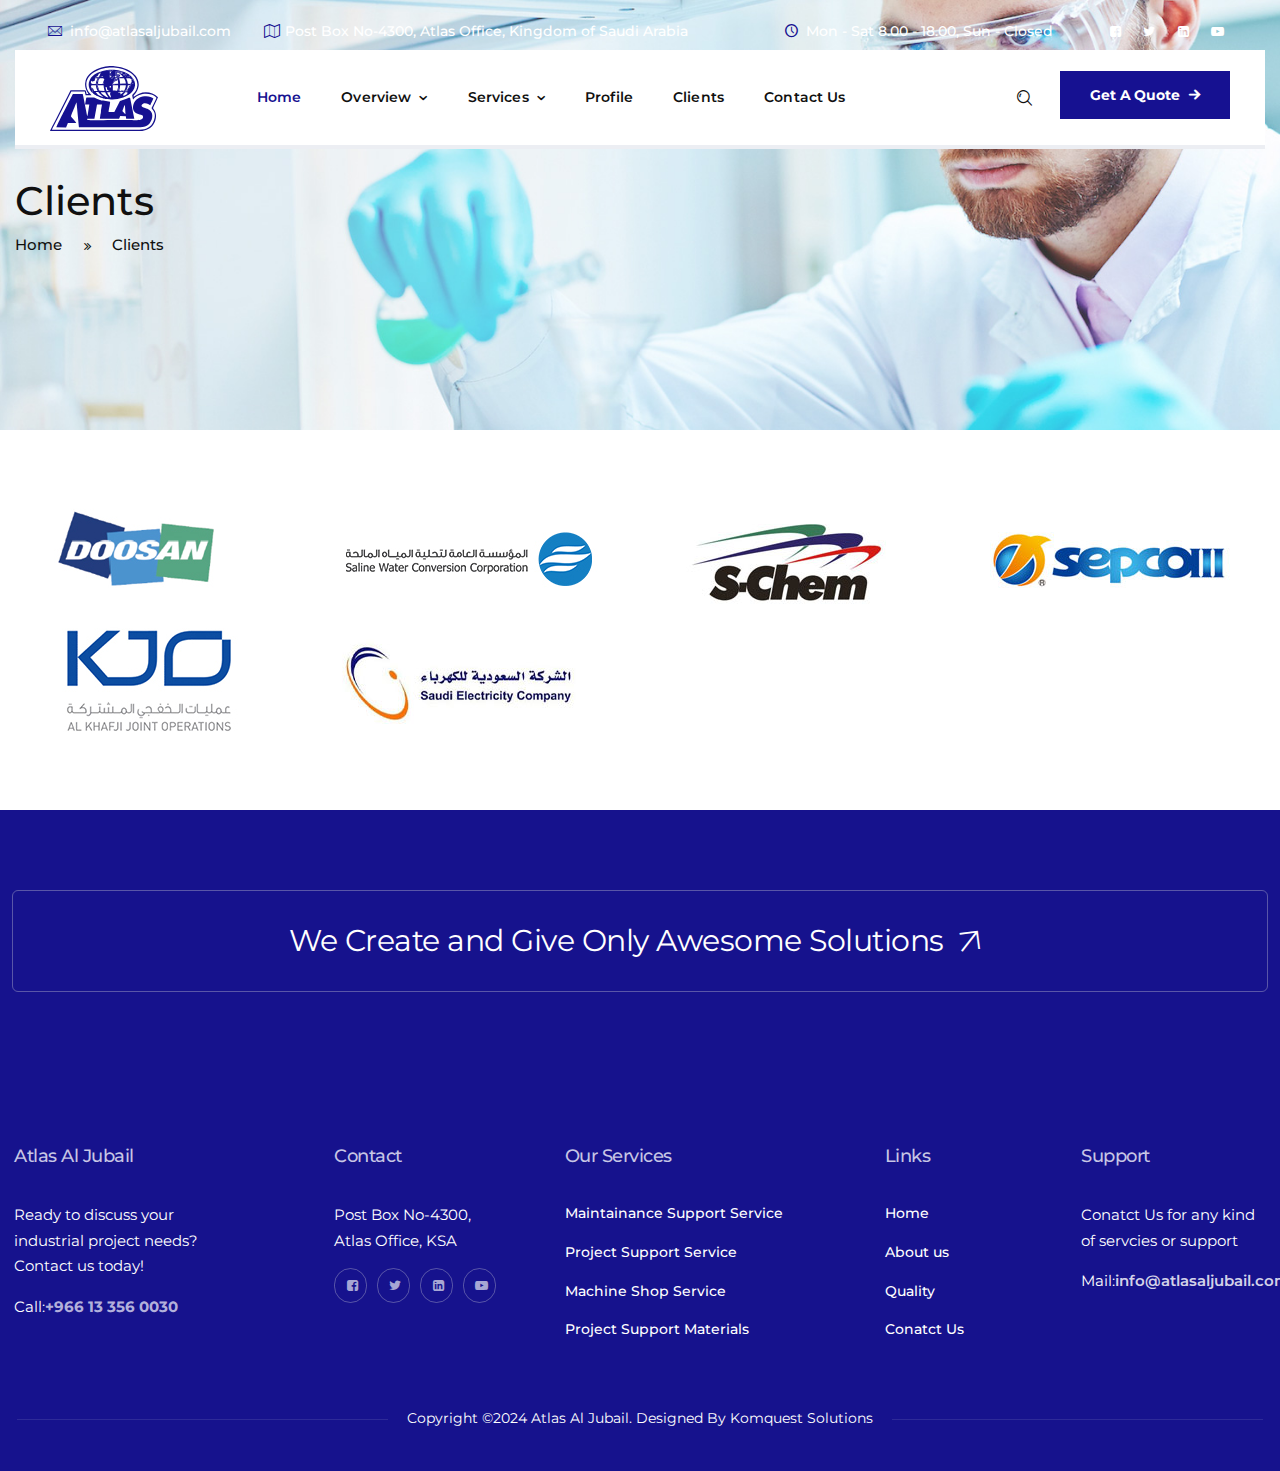
<file: clients.html>
<!doctype html>
<html class="no-js" lang="en">

   <head> 
      <meta charset="utf-8">
      <meta http-equiv="x-ua-compatible" content="ie=edge">
      <title>Atlas Al Jubail</title>
      <meta name="robots" content="noindex, follow">
     <meta name="description" content="We are delighted to present our organisation, ATLAS AL JUBAIL, which specialises in welding solutions, fabrication, machining, and an extensive range of onsite industrial services, including but not limited to Boilers, Heat Exchangers, HRSGs, Piping, Structures, Tanks, Vessels etc">
    <meta name="keywords" content="Atlas Al Jubail ">
<meta property="og:title" content="Atlas Al Jubail"/>
<meta property="og:description" content="We are delighted to present our organisation, "ATLAS AL JUBAIL," which specialises in welding solutions, fabrication, machining, and an extensive range of onsite industrial services, including but not limited to Boilers, Heat Exchangers, HRSGs, Piping, Structures, Tanks, Vessels etc"> 

      <meta name="viewport" content="width=device-width, initial-scale=1, shrink-to-fit=no">
      <!-- Favicon -->
      <link rel="shortcut icon" type="image/x-icon" href="images/Favicon.svg">
	  <!--google fonts-->
	  <link rel="preconnect" href="https://fonts.googleapis.com">
<link rel="preconnect" href="https://fonts.gstatic.com" crossorigin>
<link href="https://fonts.googleapis.com/css2?family=Montserrat:ital,wght@0,100..900;1,100..900&display=swap" rel="stylesheet">
      <!-- CSS
         ============================================ --> 
      <!-- Bootstrap CSS -->
      <link rel="stylesheet" href="css/bootstrap.min.css">
      <!-- Fontawesome -->
      <link rel="stylesheet" href="css/fontawesome.css">
      <!-- Flaticon -->
      <link rel="stylesheet" href="css/flaticon.css">
      <!-- Base Icons -->
      <link rel="stylesheet" href="css/pbminfotech-base-icons.css"> 
      <!-- Swiper -->
      <link rel="stylesheet" href="css/swiper.min.css">
	  <!-- Themify Icons -->
	  <link rel="stylesheet" href="css/themify-icons.css"> 
      <!-- Magnific -->
      <link rel="stylesheet" href="css/magnific-popup.css"> 
      <!-- Shortcode CSS -->
      <link rel="stylesheet" href="css/shortcode.css">
      <!-- Base CSS -->
      <link rel="stylesheet" href="css/base.css">
	  <!-- Base CSS -->
      <link rel="stylesheet" href="css/demo-1.css">
	  <!-- AOS -->		
	  <link rel="stylesheet" href="css/aos.css">
      <!-- Style CSS -->
      <link rel="stylesheet" href="css/style.css">
      <!-- Responsive CSS -->
      <link rel="stylesheet" href="css/responsive.css"> 
    
   </head>
   <!---menu--->
    <body>
      <!-- page wrapper -->
      <div class="page-wrapper">

		<!-- Header Main Area -->
		<header class="site-header header-style-2">
			<div class="pbmit-header-overlay">
				<div class="pre-header">
					<div class="container">
						<div class="pre-header-inner d-flex justify-content-between">
							<div class="pbmit-header-info">
								<div class="d-flex pbmit-header-info-inner">
									<div class="pbmit-header-box pbmit-header-box-1">
											<i class="pbmit-base-icon-contact"></i>info@atlasaljubail.com
									</div>
									<div class="pbmit-header-box pbmit-header-box-2">
											<i class="pbmit-base-icon-map-o"></i>Post Box No-4300, Atlas Office, Kingdom of Saudi Arabia
									</div>
								</div>
							</div>
							<div class="pbmit-right-box d-flex">
								<div class="pbmit-header-box pbmit-header-box-3">
									<i class="pbmit-base-icon-clock-1"></i>Mon - Sat 8.00 - 18.00, Sun - Closed
								</div>
								<div class="pbmit-header-social-wrapper">
									<ul class="d-flex pbmit-social-links">
										<li class="pbmit-social-li pbmit-social-facebook">
											<a href="#" target="_blank">
												<span><i class="pbmit-base-icon-facebook-squared"></i></span>
											</a>
										</li>
										<li class="pbmit-social-li pbmit-social-twitter">
											<a href="#" target="_blank">
												<span><i class="pbmit-base-icon-twitter"></i></span>
											</a>
										</li>
										<li class="pbmit-social-li pbmit-social-google">
											<a href="#" target="_blank">
												<span><i class="pbmit-base-icon-linkedin-squared"></i></span>
											</a>
										</li>
										<li class="pbmit-social-li pbmit-social-instagram">
											<a href="#" target="_blank">
												<span><i class="pbmit-base-icon-youtube-play"></i></span>
											</a>
										</li>
									</ul>
								</div>
							</div>
						</div>
					</div>
				</div>
				<div class="site-header-menu">
					<div class="container">
						<div class="d-flex justify-content-between align-items-center pbmit-menu-innerpage">
							<div class="site-branding">
								<span class="site-title">
									<a href="index.html">
										<img class="logo-img" src="images/Header.svg" alt="Lablix">
									</a>
								</span>
							</div>
							<div class="site-navigation">
								<nav class="main-menu navbar-expand-xl navbar-light">
									<div class="navbar-header">
										<!-- Toggle Button --> 
										<button class="navbar-toggler" type="button">
											<i class="pbmit-base-icon-menu-1"></i>
										</button>
									</div>
									<div class="pbmit-mobile-menu-bg"></div>
									<div class="collapse navbar-collapse clearfix show" id="pbmit-menu">
										<div class="pbmit-menu-wrap">
											<span class="closepanel">
												<i class="pbmit-base-icon-cancel"></i>
											</span>
											<ul class="navigation clearfix">
												<li class="active">
													<a href="index.html">Home</a>
												
												</li>
												<li class="dropdown">
													<a href="#">Overview</a>
													<ul>
														<li><a href="about-us.html">About us</a></li>
														<li><a href="quality.html">Quality</a></li>
														
													</ul>
												</li>
												<li class="dropdown">
													<a href="#">Services</a>
													<ul>
														<li><a href="maintainance-support-service.html">Maintainance Support Service</a></li>
														<li><a href="project-support-service.html">Project Support Service</a></li>
														<li><a href="machine-shop-service.html">Machine Shop Service</a></li>
														<li><a href="project-support-material.html">Project Support Materials</a></li>
													</ul>
												</li>
												<li >
													<a href="images/profile.pdf">Profile</a>
													
												</li>
												<li >
													<a href="clients.html">Clients</a>
													
												</li>
											
												<li><a href="contact-us.html">Contact Us</a></li>
											</ul>
										</div>
									</div>
								</nav>
							</div>
							<div class="pbmit-right-box d-flex">
								<div class="pbmit-header-search-btn">
									<a href="contact-us.html"><i class="pbmit-base-icon-search-2"></i></a>
								</div>
								<div class="pbmit-header-button">
									<a href="contact-us.html">
										<span class="pbmit-header-btn">Get a quote</span>
									</a>
								</div>
							</div>
						</div>
					</div>
				</div>
			</div>
				</header>
		<!-- Header Main Area End Here -->
	<!-- Title Bar -->
	<div class="pbmit-title-bar-wrapper">
		<div class="container">
			<div class="pbmit-title-bar-content">
				<div class="pbmit-title-bar-content-inner">
					<div class="pbmit-tbar">
						<div class="pbmit-tbar-inner container">
							<h1 class="pbmit-tbar-title"> Clients</h1> </div>
					</div>
					<div class="pbmit-breadcrumb">
						<div class="pbmit-breadcrumb-inner"> <span>
								<a title="Go to Home Demo 1." href="index.html" class="home">
								<span>Home</span> </a>
							</span> <span class="sep">
								<i class="pbmit-base-icon-angle-double-right"></i>
							</span> <span>
								<span class="post post-page current-item"> Clients</span> </span>
						</div>
					</div>
				</div>
			</div>
		</div>
	</div>
	<!-- Title Bar End-->

		<!--sub images-->
		<section class="our-clients sec-pad">
			<div class="container">
			<div class="row">
					<div class="col-md-3 col-6">
						<img src="images/clients/1.jpg">
						</div>
					
						
						<div class="col-md-3 col-6">
						<img src="images/clients/2.jpg">
						</div>
						
						<div class="col-md-3 col-6">
						<img src="images/clients/3.jpg">
						</div>
						<div class="col-md-3 col-6">
						<img src="images/clients/4.jpg">
						</div>
						
					<div class="col-md-3 col-6">
						<img src="images/clients/5.jpg">
						</div>
						<div class="col-md-3 col-6">
						<img src="images/clients/6.jpg">
						</div>
						
					</div>
				</div>
			</div>
		</section>
		
        <!-- footer -->
		<footer class="pbmit-footer-section site-footer">
			<div class="pbmit-footer-section pbmit-footer-big-area-wrapper">
			   <div class="footer-wrap pbmit-footer-big-area">
				  <div class="container">
			<div class="footer-sligan">
			<h4>We Create and Give Only Awesome Solutions<i class="pbmit-base-icon-arrow-right"></i></h4>
				  </div>
			   </div>
			</div>
			<div class="pbmit-footer-section footer-wrap text-white">
			   <div class="container">
				  <div class="row">
				  		 <!-- .pbmit-footer-widget -->
					 <div class="pbmit-footer-widget col-md-3">
			<aside class="pbmit-two-column-menu widget Home_widget">
						   <h2 class="widget-title">Atlas Al Jubail</h2>
						   <p>Ready to discuss your<br> industrial project needs? <br>Contact us today!  </p>
						   <p class="number">Call:<b>+966 13 356 0030</b></p>
						   </aside>
					 </div>
					 				 		 <div class="pbmit-footer-widget pbmit-footer-widget-col-2 col-md-2">
	<aside class="pbmit-two-column-menu widget Home_widget">
						   <h2 class="widget-title">Contact</h2>
						   <p>Post Box No-4300, <br>Atlas Office, KSA</p>
						  
						 				<div class="pbmit-header-social-wrapper">
									<ul class="d-flex pbmit-social-links">
										<li class="pbmit-social-li pbmit-social-facebook">
											<a href="#" target="_blank">
												<span><i class="pbmit-base-icon-facebook-squared"></i></span>
											</a>
										</li>
										<li class="pbmit-social-li pbmit-social-twitter">
											<a href="#" target="_blank">
												<span><i class="pbmit-base-icon-twitter"></i></span>
											</a>
										</li>
										<li class="pbmit-social-li pbmit-social-google">
											<a href="#" target="_blank">
												<span><i class="pbmit-base-icon-linkedin-squared"></i></span>
											</a>
										</li>
										<li class="pbmit-social-li pbmit-social-instagram">
											<a href="#" target="_blank">
												<span><i class="pbmit-base-icon-youtube-play"></i></span>
											</a>
										</li>
									</ul>
								</div>
						
						   </aside>
					
					 </div>
					 <div class="pbmit-footer-widget pbmit-footer-widget-col-1 col-md-3">
						<aside class="pbmit-twocolumn-menu widget Home_widget">
						   <h2 class="widget-title">Our Services</h2>
						   <div class="menu-services-menu-container">
							  <ul id="menu-services-menu" class="menu">
								 <li class="menu-item menu-item-type-custom"> <a href="maintainance-support-service.html">Maintainance Support Service</a> </li>
								 <li class="menu-item menu-item-type-custom"> <a href="project-support-service.html">Project Support Service</a> </li>
								 <li class="menu-item menu-item-type-custom"> <a href="machine-shop-service.html">Machine Shop Service</a></li>
								 <li class="menu-item menu-item-type-custom"> <a href="project-support-materials.php">Project Support Materials</a></li>
								
								 
							  </ul>
						   </div>
						</aside>
					 </div>
					 <!-- .pbmit-footer-widget -->
					 <div class="pbmit-footer-widget pbmit-footer-widget-col-2 col-md-2">
				<aside class="pbmit-twocolumn-menu widget Home_widget">
						   <h2 class="widget-title">Links</h2>
						   <div class="menu-services-menu-container">
							  <ul id="menu-services-menu" class="menu">
								 <li class="menu-item menu-item-type-custom"> <a href="index.html">Home</a> </li>
								 <li class="menu-item menu-item-type-custom"><a href="about-us.html">About us</a></li>
								 <li class="menu-item menu-item-type-custom"><a href="quality.html">Quality</a> </li>
								 <li class="menu-item menu-item-type-custom"> <a href="contact-us.html">Conatct Us</a> </li>
							  </ul>
						   </div>
						</aside>
					 </div>
	
			 				 		 <div class="pbmit-footer-widget pbmit-footer-widget-col-2 col-md-2">
	<aside class="pbmit-two-column-menu widget Home_widget">
						   <h2 class="widget-title">Support</h2>
						   <p>Conatct Us for any kind of servcies or support</p>
						    <p class="mail">Mail:<b>info@atlasaljubail.com</b></p>
					
						
						   </aside>
					
					 </div>
			
					 <!-- .pbmit-footer-widget -->
				  </div>
				  <!-- .row -->
			   </div>
			</div>
			<div class="pbmit-footer-section">
			   <div class="container">
				  <div class="pbmit-footer-text-inner">
					 <div class="row">
						<div class="pbmit-footer-copyright-box col-md-12 text-center">
						   <div class="pbmit-footer-copyright-text-area">
							  Copyright ©2024 Atlas Al Jubail. Designed By <a href="https://www.komquest.com/"> Komquest Solutions</a>								
						   </div>
						</div>
						<!-- .pbmit-footer-copyright -->
					 </div>
				  </div>
			   </div>
			</div>
		 </footer>
		<!-- footer End -->

	</div>
	<!-- page wrapper End -->

	<!-- Search Box Start Here -->
	<div class="pbmit-search-overlay">
		<div class="pbmit-icon-close">
			<i class="pbmit-base-icon-cancel"></i>
		</div>
		<div class="pbmit-search-outer"> 
			<form class="pbmit-site-searchform">
				<input type="search" class="form-control field searchform-s" name="s" placeholder="Write Search Keyword & Press Enter">
			</form>
		</div>
	</div>
   	<!-- Search Box End Here -->

      <!-- JS
         ============================================ -->
      <!-- jQuery JS -->
      <script src="js/jquery.min.js"></script>
      <!-- Popper JS -->
      <script src="js/popper.min.js"></script>
      <!-- Bootstrap JS -->
      <script src="js/bootstrap.min.js"></script> 
      <!-- jquery Waypoints JS -->
      <script src="js/jquery.waypoints.min.js"></script>
      <!-- jquery Appear JS -->
      <script src="js/jquery.appear.js"></script>
      <!-- Numinate JS -->
      <script src="js/numinate.min.js"></script>
      <!-- Swiper JS -->
      <script src="js/swiper.min.js"></script>
      <!-- Magnific JS -->
      <script src="js/jquery.magnific-popup.min.js"></script>
      <!-- Circle Progress JS -->
      <script src="js/circle-progress.js"></script>  
	  <!-- AOS -->
	  <script src="js/aos.js"></script> 
      <!-- Scripts JS -->
      <script src="js/scripts.js"></script>       
     
   </body>
   
</html>
</file>
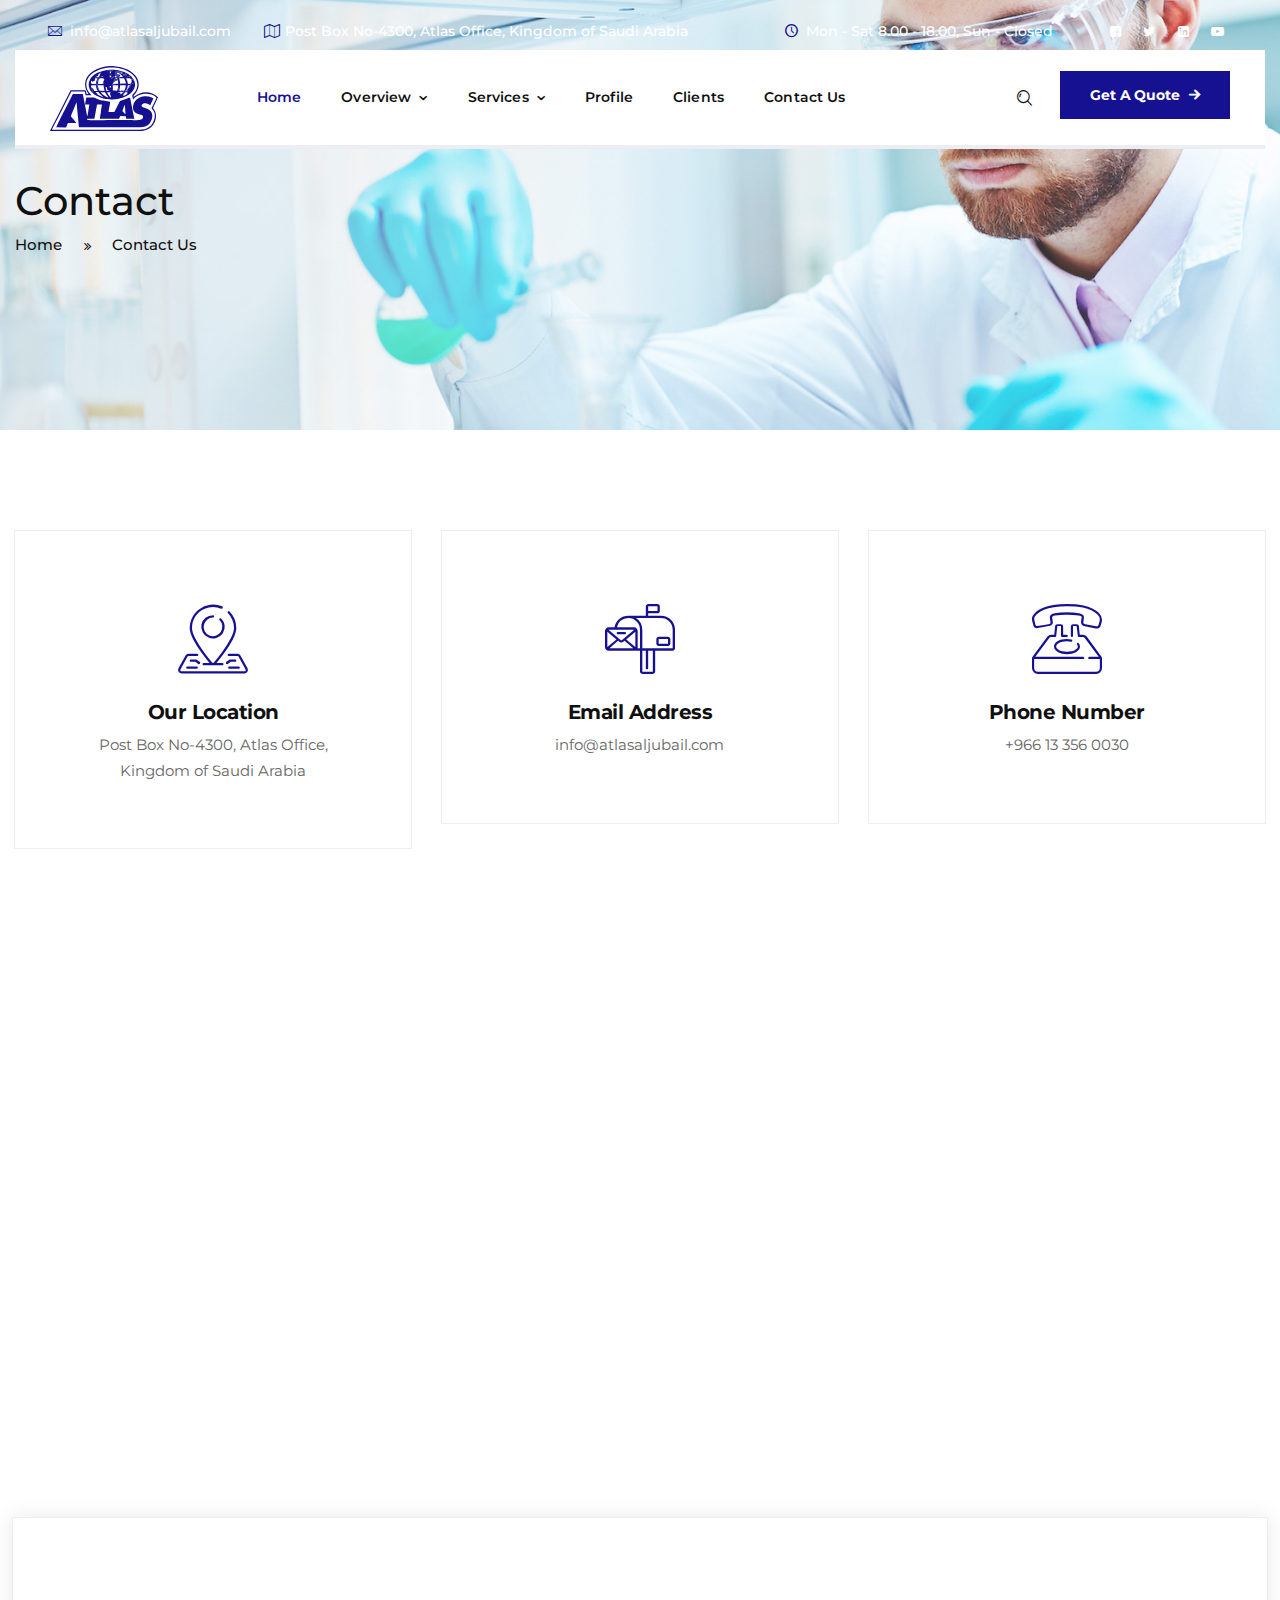
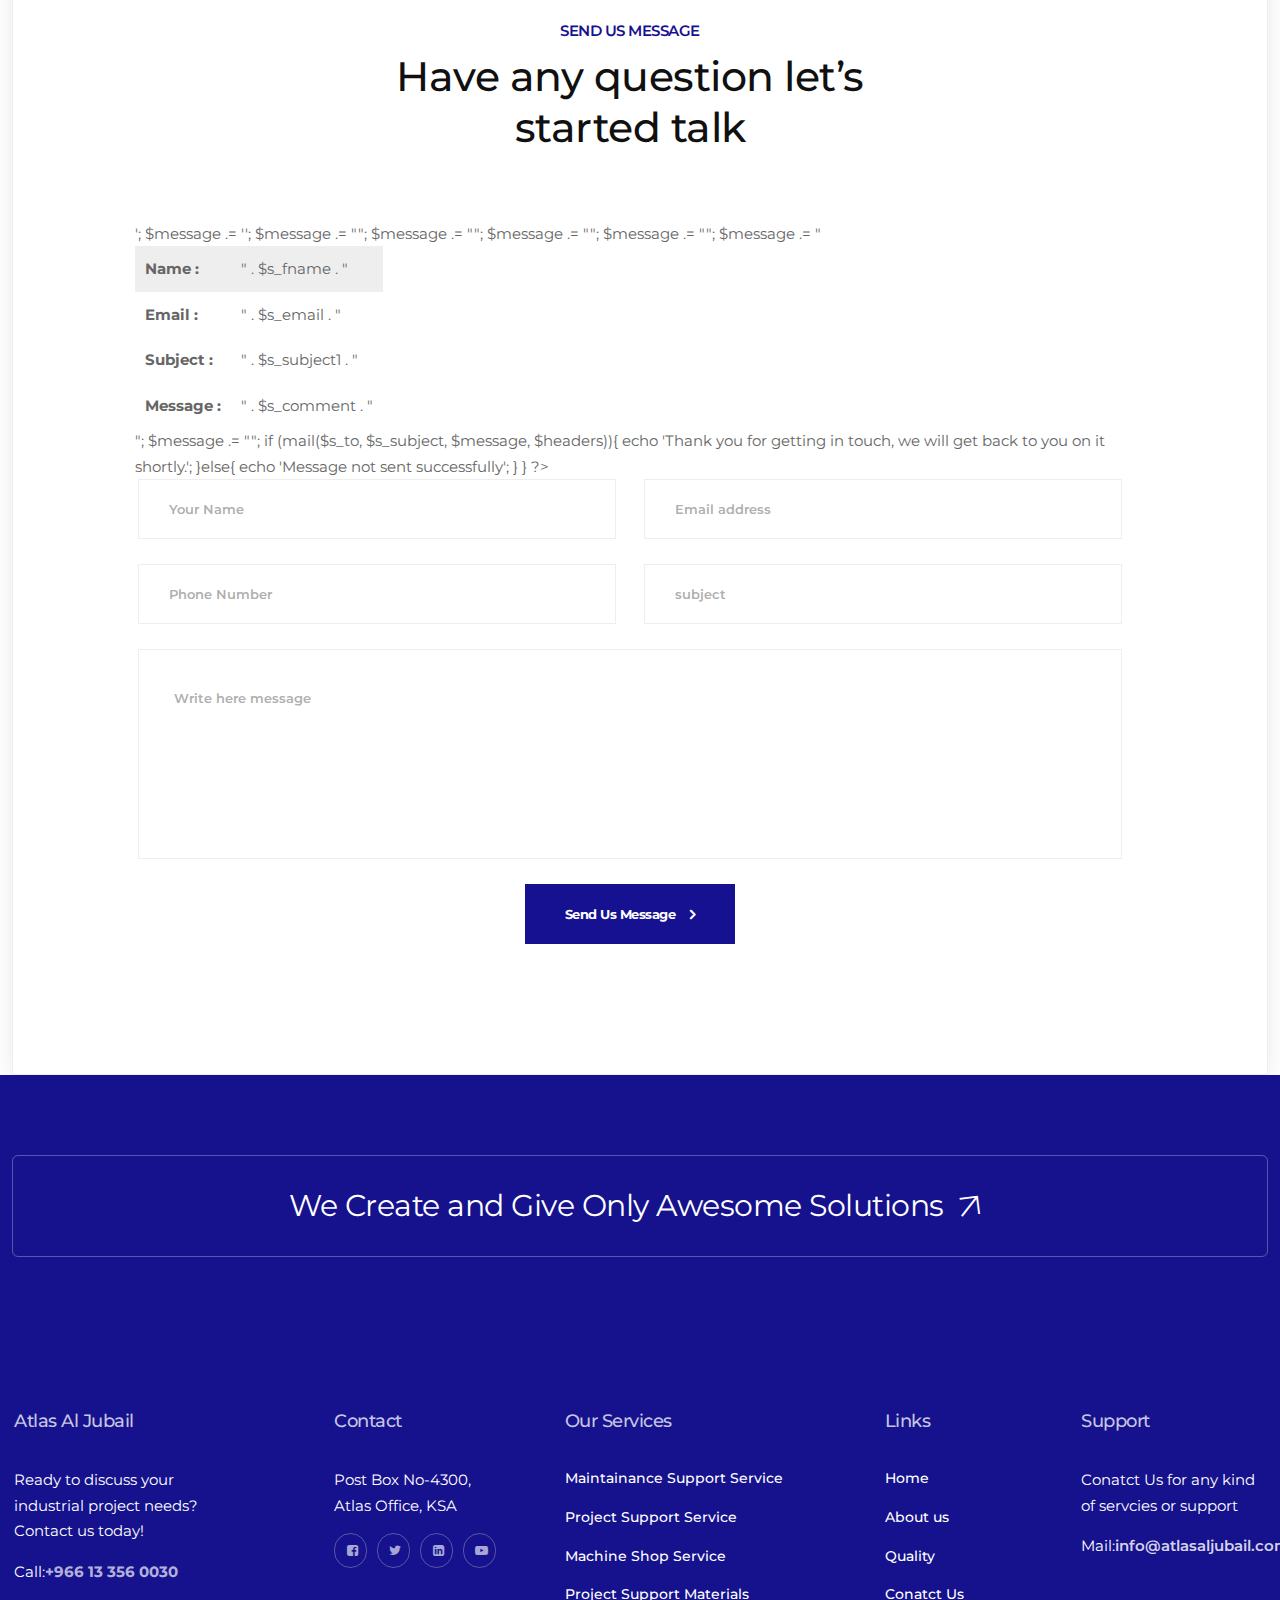
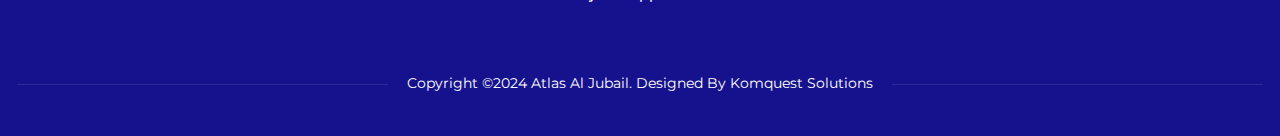
<file: contact-us.html>
<!doctype html>
<html class="no-js" lang="en">

   <head> 
      <meta charset="utf-8">
      <meta http-equiv="x-ua-compatible" content="ie=edge">
      <title>Atlas Al Jubail</title>
      <meta name="robots" content="noindex, follow">
     <meta name="description" content="We are delighted to present our organisation, ATLAS AL JUBAIL, which specialises in welding solutions, fabrication, machining, and an extensive range of onsite industrial services, including but not limited to Boilers, Heat Exchangers, HRSGs, Piping, Structures, Tanks, Vessels etc">
    <meta name="keywords" content="Atlas Al Jubail ">
<meta property="og:title" content="Atlas Al Jubail"/>
<meta property="og:description" content="We are delighted to present our organisation, "ATLAS AL JUBAIL," which specialises in welding solutions, fabrication, machining, and an extensive range of onsite industrial services, including but not limited to Boilers, Heat Exchangers, HRSGs, Piping, Structures, Tanks, Vessels etc"> 

      <meta name="viewport" content="width=device-width, initial-scale=1, shrink-to-fit=no">
      <!-- Favicon -->
      <link rel="shortcut icon" type="image/x-icon" href="images/Favicon.svg">
	  <!--google fonts-->
	  <link rel="preconnect" href="https://fonts.googleapis.com">
<link rel="preconnect" href="https://fonts.gstatic.com" crossorigin>
<link href="https://fonts.googleapis.com/css2?family=Montserrat:ital,wght@0,100..900;1,100..900&display=swap" rel="stylesheet">
      <!-- CSS
         ============================================ --> 
      <!-- Bootstrap CSS -->
      <link rel="stylesheet" href="css/bootstrap.min.css">
      <!-- Fontawesome -->
      <link rel="stylesheet" href="css/fontawesome.css">
      <!-- Flaticon -->
      <link rel="stylesheet" href="css/flaticon.css">
      <!-- Base Icons -->
      <link rel="stylesheet" href="css/pbminfotech-base-icons.css"> 
      <!-- Swiper -->
      <link rel="stylesheet" href="css/swiper.min.css">
	  <!-- Themify Icons -->
	  <link rel="stylesheet" href="css/themify-icons.css"> 
      <!-- Magnific -->
      <link rel="stylesheet" href="css/magnific-popup.css"> 
      <!-- Shortcode CSS -->
      <link rel="stylesheet" href="css/shortcode.css">
      <!-- Base CSS -->
      <link rel="stylesheet" href="css/base.css">
	  <!-- Base CSS -->
      <link rel="stylesheet" href="css/demo-1.css">
	  <!-- AOS -->		
	  <link rel="stylesheet" href="css/aos.css">
      <!-- Style CSS -->
      <link rel="stylesheet" href="css/style.css">
      <!-- Responsive CSS -->
      <link rel="stylesheet" href="css/responsive.css"> 
    
   </head>
   <!---menu--->
    <body>
      <!-- page wrapper -->
      <div class="page-wrapper">

		<!-- Header Main Area -->
		<header class="site-header header-style-2">
			<div class="pbmit-header-overlay">
				<div class="pre-header">
					<div class="container">
						<div class="pre-header-inner d-flex justify-content-between">
							<div class="pbmit-header-info">
								<div class="d-flex pbmit-header-info-inner">
									<div class="pbmit-header-box pbmit-header-box-1">
											<i class="pbmit-base-icon-contact"></i>info@atlasaljubail.com
									</div>
									<div class="pbmit-header-box pbmit-header-box-2">
											<i class="pbmit-base-icon-map-o"></i>Post Box No-4300, Atlas Office, Kingdom of Saudi Arabia
									</div>
								</div>
							</div>
							<div class="pbmit-right-box d-flex">
								<div class="pbmit-header-box pbmit-header-box-3">
									<i class="pbmit-base-icon-clock-1"></i>Mon - Sat 8.00 - 18.00, Sun - Closed
								</div>
								<div class="pbmit-header-social-wrapper">
									<ul class="d-flex pbmit-social-links">
										<li class="pbmit-social-li pbmit-social-facebook">
											<a href="#" target="_blank">
												<span><i class="pbmit-base-icon-facebook-squared"></i></span>
											</a>
										</li>
										<li class="pbmit-social-li pbmit-social-twitter">
											<a href="#" target="_blank">
												<span><i class="pbmit-base-icon-twitter"></i></span>
											</a>
										</li>
										<li class="pbmit-social-li pbmit-social-google">
											<a href="#" target="_blank">
												<span><i class="pbmit-base-icon-linkedin-squared"></i></span>
											</a>
										</li>
										<li class="pbmit-social-li pbmit-social-instagram">
											<a href="#" target="_blank">
												<span><i class="pbmit-base-icon-youtube-play"></i></span>
											</a>
										</li>
									</ul>
								</div>
							</div>
						</div>
					</div>
				</div>
				<div class="site-header-menu">
					<div class="container">
						<div class="d-flex justify-content-between align-items-center pbmit-menu-innerpage">
							<div class="site-branding">
								<span class="site-title">
									<a href="index.html">
										<img class="logo-img" src="images/Header.svg" alt="Lablix">
									</a>
								</span>
							</div>
							<div class="site-navigation">
								<nav class="main-menu navbar-expand-xl navbar-light">
									<div class="navbar-header">
										<!-- Toggle Button --> 
										<button class="navbar-toggler" type="button">
											<i class="pbmit-base-icon-menu-1"></i>
										</button>
									</div>
									<div class="pbmit-mobile-menu-bg"></div>
									<div class="collapse navbar-collapse clearfix show" id="pbmit-menu">
										<div class="pbmit-menu-wrap">
											<span class="closepanel">
												<i class="pbmit-base-icon-cancel"></i>
											</span>
											<ul class="navigation clearfix">
												<li class="active">
													<a href="index.html">Home</a>
												
												</li>
												<li class="dropdown">
													<a href="#">Overview</a>
													<ul>
														<li><a href="about-us.html">About us</a></li>
														<li><a href="quality.html">Quality</a></li>
														
													</ul>
												</li>
												<li class="dropdown">
													<a href="#">Services</a>
													<ul>
														<li><a href="maintainance-support-service.html">Maintainance Support Service</a></li>
														<li><a href="project-support-service.html">Project Support Service</a></li>
														<li><a href="machine-shop-service.html">Machine Shop Service</a></li>
														<li><a href="project-support-material.html">Project Support Materials</a></li>
													</ul>
												</li>
												<li >
													<a href="images/profile.pdf">Profile</a>
													
												</li>
												<li >
													<a href="clients.html">Clients</a>
													
												</li>
											
												<li><a href="contact-us.html">Contact Us</a></li>
											</ul>
										</div>
									</div>
								</nav>
							</div>
							<div class="pbmit-right-box d-flex">
								<div class="pbmit-header-search-btn">
									<a href="contact-us.html"><i class="pbmit-base-icon-search-2"></i></a>
								</div>
								<div class="pbmit-header-button">
									<a href="contact-us.html">
										<span class="pbmit-header-btn">Get a quote</span>
									</a>
								</div>
							</div>
						</div>
					</div>
				</div>
			</div>
				</header>
		<!-- Header Main Area End Here -->
	<!-- Title Bar -->
	<div class="pbmit-title-bar-wrapper">
		<div class="container">
			<div class="pbmit-title-bar-content">
				<div class="pbmit-title-bar-content-inner">
					<div class="pbmit-tbar">
						<div class="pbmit-tbar-inner container">
							<h1 class="pbmit-tbar-title"> Contact</h1> </div>
					</div>
					<div class="pbmit-breadcrumb">
						<div class="pbmit-breadcrumb-inner"> <span>
								<a title="Go to Home Demo 1." href="index.html" class="home">
								<span>Home</span> </a>
							</span> <span class="sep">
								<i class="pbmit-base-icon-angle-double-right"></i>
							</span> <span>
								<span class="post post-page current-item"> Contact Us</span> </span>
						</div>
					</div>
				</div>
			</div>
		</div>
	</div>
	<!-- Title Bar End-->

		<!-- Contact -->
			<section class="section-md contact-us_section">
				<div class="container">
					<div class="row"> 
						<div class="col-md-4"> 
							<div class="pbmit-ihbox pbmit-ihbox-style-11">
						<div class="pbmit-ihbox-icon">
									   <div class="pbmit-ihbox-icon-wrapper">
										<i class="pbmit-leblix-icon pbmit-leblix-icon-location"></i>
									</div>
								</div>
								<div class="pbmit-ihbox-contents">
									   <h2 class="pbmit-element-title">
										Our Location
									   </h2>
									   <div class="pbmit-heading-desc">Post Box No-4300, Atlas Office, Kingdom of Saudi Arabia</div>
								</div>
							</div>
						</div>
						<div class="col-md-4"> 
							<div class="pbmit-ihbox pbmit-ihbox-style-11">
									<div class="pbmit-ihbox-icon">
									   <div class="pbmit-ihbox-icon-wrapper">
										<i class="pbmit-leblix-icon pbmit-leblix-icon-mail"></i>
									</div>
								</div>
								<div class="pbmit-ihbox-contents">
									   <h2 class="pbmit-element-title">
										Email Address
									   </h2>
									   <div class="pbmit-heading-desc">info@atlasaljubail.com</div>
								</div>
							</div>
						</div>
						<div class="col-md-4"> 
							<div class="pbmit-ihbox pbmit-ihbox-style-11">
										<div class="pbmit-ihbox-icon">
									   <div class="pbmit-ihbox-icon-wrapper">
										<i class="pbmit-leblix-icon pbmit-leblix-icon-telephone"></i>
									</div>
								</div>
								<div class="pbmit-ihbox-contents">
									   <h2 class="pbmit-element-title">
										Phone Number
									   </h2>
									   <div class="pbmit-heading-desc">+966 13 356 0030</div>
								</div>
							</div>
						</div>
					</div>
				</div>
			</section>

			<section class="iframe-section contact-us-map">
			<iframe src="https://www.google.com/maps/embed?pb=!1m18!1m12!1m3!1d7456527.090370523!2d39.782522513240956!3d24.140768869111664!2m3!1f0!2f0!3f0!3m2!1i1024!2i768!4f13.1!3m3!1m2!1s0x15e7b33fe7952a41%3A0x5960504bc21ab69b!2sSaudi%20Arabia!5e0!3m2!1sen!2sin!4v1714026773016!5m2!1sen!2sin" width="100%" height="600" style="border:0;" allowfullscreen="" loading="lazy" referrerpolicy="no-referrer-when-downgrade"></iframe>
			</section>
			<!-- Contact End -->
			
			<!-- From Start --> 
			<section class="from-section_contact-us">
				<div class="container">
					<div class="connect-us-from">
						<div class="row align-items-center">
							<div class="pbmit-heading-subheading text-center">
								<h4 class="pbmit-subtitle">Send us message</h4>
								<h2 class="pbmit-title">Have any question let’s <br>started talk</h2>
							</div>
						<form action="#" id="contact-form"  class="contact-form" method="POST">
								<?php 
                                                    if(isset($_POST['submit'])){  
                                                        $s_fname = $_POST['name'];
                                                        $s_email = $_POST['email'];
														$number = $_POST['number'];
                                                        $s_subject1 = $_POST['subject'];
                                                        $s_comment = $_POST['message'];
                                                                            
                                                        $s_to = 'info@atlasaljubail.com';

                                                        $s_subject = 'Contact form from Atlas Al Saudi Company ';

                                                        $headers = "From: " .$s_email. "\r\n";
                                                        $headers .= "MIME-Version: 1.0\r\n";
                                                        $headers .= "Content-Type: text/html; charset=ISO-8859-1\r\n";
                                                        $message = '<html><body>';
                                                        $message .= '<table rules="all" style="border-color: #666;" cellpadding="10">';
                                                        $message .= "<tr style='background: #eee;'><td><strong>Name :</strong> </td><td>" . $s_fname . "</td></tr>";
                                                        $message .= "<tr><td><strong>Email :</strong> </td><td>" . $s_email . "</td></tr>";
                                                        $message .= "<tr><td><strong>Subject :</strong> </td><td>" . $s_subject1 . "</td></tr>";
                                                        $message .= "<tr><td><strong>Message :</strong> </td><td>" . $s_comment . "</td></tr>";
                                                        
                                                                                                                        
                                                        $message .= "</table>";
                                                        $message .= "</body></html>";
                                                        if (mail($s_to, $s_subject, $message, $headers)){
                                                            echo 'Thank you for getting in touch, we will get back to you on it shortly.';
                                                        }else{
                                                            echo 'Message not sent successfully';
                                                        }
                                                    }
                                                                            
                                                ?>
				
				
								<div class="row"> 
									<div class="col-sm-6">
										<input type="text" name="name" class="form-control" placeholder="Your Name" required="">
									</div>
									<div class="col-sm-6">
										<input type="email" name="email" class="form-control" placeholder="Email address" required="">
									</div>
									<div class="col-sm-6">
										<input type="text" name="number" class="form-control" placeholder="Phone Number" required="">
									</div>
									<div class="col-sm-6">
										<input type="text" name="subject" class="form-control" placeholder="subject" required="">
									</div>
									<div class="col-md-12">
										<textarea name="message" cols="40" rows="4" class="form-control" placeholder="Write here message" required></textarea>
									</div>
									<div class="col-md-12">
										<button class="pbmit-btn text-center" name="submit">
											<i class="form-btn-loader fa fa-circle-o-notch fa-spin fa-fw margin-bottom d-none"></i>
											<span class="pbmit-button-text" >Send Us Message</span>
										</button>
									</div>
									<div class="col-md-12 col-lg-12 message-status"></div>
								</div>
							</form>
						</div>
					</div>
				</div>
			</section>
			<!-- From End --> 
		
        <!-- footer -->
		<footer class="pbmit-footer-section site-footer">
			<div class="pbmit-footer-section pbmit-footer-big-area-wrapper">
			   <div class="footer-wrap pbmit-footer-big-area">
				  <div class="container">
			<div class="footer-sligan">
			<h4>We Create and Give Only Awesome Solutions<i class="pbmit-base-icon-arrow-right"></i></h4>
				  </div>
			   </div>
			</div>
			<div class="pbmit-footer-section footer-wrap text-white">
			   <div class="container">
				  <div class="row">
				  		 <!-- .pbmit-footer-widget -->
					 <div class="pbmit-footer-widget col-md-3">
			<aside class="pbmit-two-column-menu widget Home_widget">
						   <h2 class="widget-title">Atlas Al Jubail</h2>
						   <p>Ready to discuss your<br> industrial project needs? <br>Contact us today!  </p>
						   <p class="number">Call:<b>+966 13 356 0030</b></p>
						   </aside>
					 </div>
					 				 		 <div class="pbmit-footer-widget pbmit-footer-widget-col-2 col-md-2">
	<aside class="pbmit-two-column-menu widget Home_widget">
						   <h2 class="widget-title">Contact</h2>
						   <p>Post Box No-4300, <br>Atlas Office, KSA</p>
						  
						 				<div class="pbmit-header-social-wrapper">
									<ul class="d-flex pbmit-social-links">
										<li class="pbmit-social-li pbmit-social-facebook">
											<a href="#" target="_blank">
												<span><i class="pbmit-base-icon-facebook-squared"></i></span>
											</a>
										</li>
										<li class="pbmit-social-li pbmit-social-twitter">
											<a href="#" target="_blank">
												<span><i class="pbmit-base-icon-twitter"></i></span>
											</a>
										</li>
										<li class="pbmit-social-li pbmit-social-google">
											<a href="#" target="_blank">
												<span><i class="pbmit-base-icon-linkedin-squared"></i></span>
											</a>
										</li>
										<li class="pbmit-social-li pbmit-social-instagram">
											<a href="#" target="_blank">
												<span><i class="pbmit-base-icon-youtube-play"></i></span>
											</a>
										</li>
									</ul>
								</div>
						
						   </aside>
					
					 </div>
					 <div class="pbmit-footer-widget pbmit-footer-widget-col-1 col-md-3">
						<aside class="pbmit-twocolumn-menu widget Home_widget">
						   <h2 class="widget-title">Our Services</h2>
						   <div class="menu-services-menu-container">
							  <ul id="menu-services-menu" class="menu">
								 <li class="menu-item menu-item-type-custom"> <a href="maintainance-support-service.html">Maintainance Support Service</a> </li>
								 <li class="menu-item menu-item-type-custom"> <a href="project-support-service.html">Project Support Service</a> </li>
								 <li class="menu-item menu-item-type-custom"> <a href="machine-shop-service.html">Machine Shop Service</a></li>
								 <li class="menu-item menu-item-type-custom"> <a href="project-support-materials.php">Project Support Materials</a></li>
								
								 
							  </ul>
						   </div>
						</aside>
					 </div>
					 <!-- .pbmit-footer-widget -->
					 <div class="pbmit-footer-widget pbmit-footer-widget-col-2 col-md-2">
				<aside class="pbmit-twocolumn-menu widget Home_widget">
						   <h2 class="widget-title">Links</h2>
						   <div class="menu-services-menu-container">
							  <ul id="menu-services-menu" class="menu">
								 <li class="menu-item menu-item-type-custom"> <a href="index.html">Home</a> </li>
								 <li class="menu-item menu-item-type-custom"><a href="about-us.html">About us</a></li>
								 <li class="menu-item menu-item-type-custom"><a href="quality.html">Quality</a> </li>
								 <li class="menu-item menu-item-type-custom"> <a href="contact-us.html">Conatct Us</a> </li>
							  </ul>
						   </div>
						</aside>
					 </div>
	
			 				 		 <div class="pbmit-footer-widget pbmit-footer-widget-col-2 col-md-2">
	<aside class="pbmit-two-column-menu widget Home_widget">
						   <h2 class="widget-title">Support</h2>
						   <p>Conatct Us for any kind of servcies or support</p>
						    <p class="mail">Mail:<b>info@atlasaljubail.com</b></p>
					
						
						   </aside>
					
					 </div>
			
					 <!-- .pbmit-footer-widget -->
				  </div>
				  <!-- .row -->
			   </div>
			</div>
			<div class="pbmit-footer-section">
			   <div class="container">
				  <div class="pbmit-footer-text-inner">
					 <div class="row">
						<div class="pbmit-footer-copyright-box col-md-12 text-center">
						   <div class="pbmit-footer-copyright-text-area">
							  Copyright ©2024 Atlas Al Jubail. Designed By <a href="https://www.komquest.com/"> Komquest Solutions</a>								
						   </div>
						</div>
						<!-- .pbmit-footer-copyright -->
					 </div>
				  </div>
			   </div>
			</div>
		 </footer>
		<!-- footer End -->

	</div>
	<!-- page wrapper End -->

	<!-- Search Box Start Here -->
	<div class="pbmit-search-overlay">
		<div class="pbmit-icon-close">
			<i class="pbmit-base-icon-cancel"></i>
		</div>
		<div class="pbmit-search-outer"> 
			<form class="pbmit-site-searchform">
				<input type="search" class="form-control field searchform-s" name="s" placeholder="Write Search Keyword & Press Enter">
			</form>
		</div>
	</div>
   	<!-- Search Box End Here -->

      <!-- JS
         ============================================ -->
      <!-- jQuery JS -->
      <script src="js/jquery.min.js"></script>
      <!-- Popper JS -->
      <script src="js/popper.min.js"></script>
      <!-- Bootstrap JS -->
      <script src="js/bootstrap.min.js"></script> 
      <!-- jquery Waypoints JS -->
      <script src="js/jquery.waypoints.min.js"></script>
      <!-- jquery Appear JS -->
      <script src="js/jquery.appear.js"></script>
      <!-- Numinate JS -->
      <script src="js/numinate.min.js"></script>
      <!-- Swiper JS -->
      <script src="js/swiper.min.js"></script>
      <!-- Magnific JS -->
      <script src="js/jquery.magnific-popup.min.js"></script>
      <!-- Circle Progress JS -->
      <script src="js/circle-progress.js"></script>  
	  <!-- AOS -->
	  <script src="js/aos.js"></script> 
      <!-- Scripts JS -->
      <script src="js/scripts.js"></script>       
     
   </body>
   
</html>
</file>
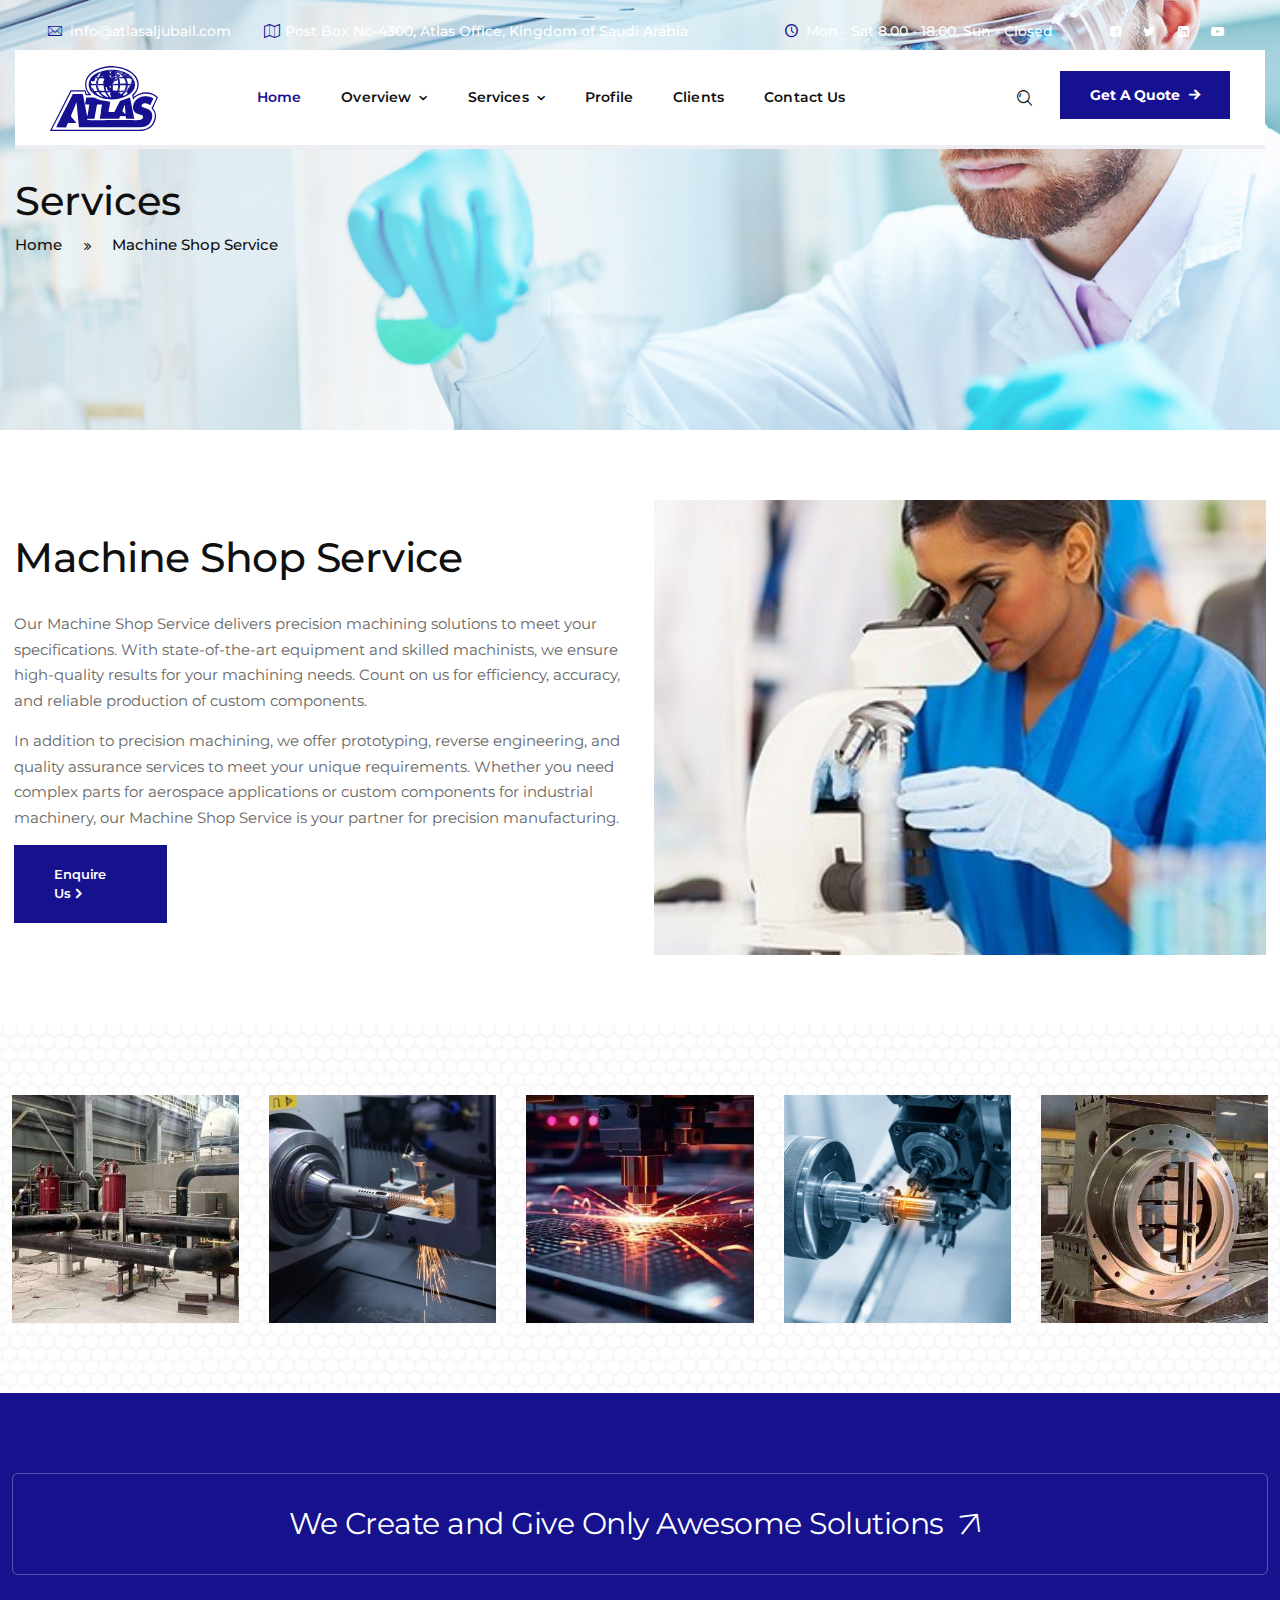
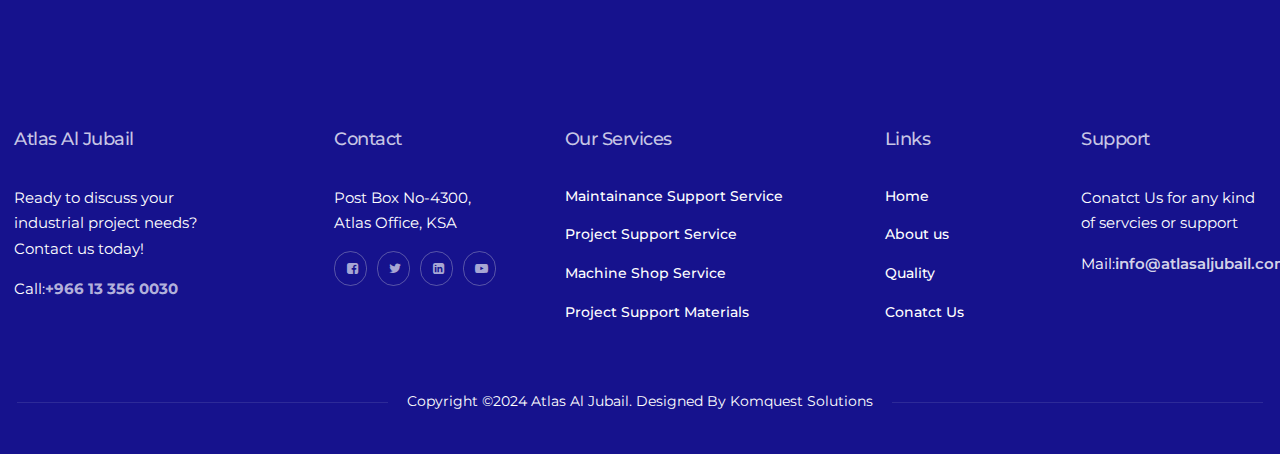
<file: machine-shop-service.html>
<!doctype html>
<html class="no-js" lang="en">

   <head> 
      <meta charset="utf-8">
      <meta http-equiv="x-ua-compatible" content="ie=edge">
      <title>Atlas Al Jubail</title>
      <meta name="robots" content="noindex, follow">
     <meta name="description" content="We are delighted to present our organisation, ATLAS AL JUBAIL, which specialises in welding solutions, fabrication, machining, and an extensive range of onsite industrial services, including but not limited to Boilers, Heat Exchangers, HRSGs, Piping, Structures, Tanks, Vessels etc">
    <meta name="keywords" content="Atlas Al Jubail ">
<meta property="og:title" content="Atlas Al Jubail"/>
<meta property="og:description" content="We are delighted to present our organisation, "ATLAS AL JUBAIL," which specialises in welding solutions, fabrication, machining, and an extensive range of onsite industrial services, including but not limited to Boilers, Heat Exchangers, HRSGs, Piping, Structures, Tanks, Vessels etc"> 

      <meta name="viewport" content="width=device-width, initial-scale=1, shrink-to-fit=no">
      <!-- Favicon -->
      <link rel="shortcut icon" type="image/x-icon" href="images/Favicon.svg">
	  <!--google fonts-->
	  <link rel="preconnect" href="https://fonts.googleapis.com">
<link rel="preconnect" href="https://fonts.gstatic.com" crossorigin>
<link href="https://fonts.googleapis.com/css2?family=Montserrat:ital,wght@0,100..900;1,100..900&display=swap" rel="stylesheet">
      <!-- CSS
         ============================================ --> 
      <!-- Bootstrap CSS -->
      <link rel="stylesheet" href="css/bootstrap.min.css">
      <!-- Fontawesome -->
      <link rel="stylesheet" href="css/fontawesome.css">
      <!-- Flaticon -->
      <link rel="stylesheet" href="css/flaticon.css">
      <!-- Base Icons -->
      <link rel="stylesheet" href="css/pbminfotech-base-icons.css"> 
      <!-- Swiper -->
      <link rel="stylesheet" href="css/swiper.min.css">
	  <!-- Themify Icons -->
	  <link rel="stylesheet" href="css/themify-icons.css"> 
      <!-- Magnific -->
      <link rel="stylesheet" href="css/magnific-popup.css"> 
      <!-- Shortcode CSS -->
      <link rel="stylesheet" href="css/shortcode.css">
      <!-- Base CSS -->
      <link rel="stylesheet" href="css/base.css">
	  <!-- Base CSS -->
      <link rel="stylesheet" href="css/demo-1.css">
	  <!-- AOS -->		
	  <link rel="stylesheet" href="css/aos.css">
      <!-- Style CSS -->
      <link rel="stylesheet" href="css/style.css">
      <!-- Responsive CSS -->
      <link rel="stylesheet" href="css/responsive.css"> 
    
   </head>
   <!---menu--->
    <body>
      <!-- page wrapper -->
      <div class="page-wrapper">

		<!-- Header Main Area -->
		<header class="site-header header-style-2">
			<div class="pbmit-header-overlay">
				<div class="pre-header">
					<div class="container">
						<div class="pre-header-inner d-flex justify-content-between">
							<div class="pbmit-header-info">
								<div class="d-flex pbmit-header-info-inner">
									<div class="pbmit-header-box pbmit-header-box-1">
											<i class="pbmit-base-icon-contact"></i>info@atlasaljubail.com
									</div>
									<div class="pbmit-header-box pbmit-header-box-2">
											<i class="pbmit-base-icon-map-o"></i>Post Box No-4300, Atlas Office, Kingdom of Saudi Arabia
									</div>
								</div>
							</div>
							<div class="pbmit-right-box d-flex">
								<div class="pbmit-header-box pbmit-header-box-3">
									<i class="pbmit-base-icon-clock-1"></i>Mon - Sat 8.00 - 18.00, Sun - Closed
								</div>
								<div class="pbmit-header-social-wrapper">
									<ul class="d-flex pbmit-social-links">
										<li class="pbmit-social-li pbmit-social-facebook">
											<a href="#" target="_blank">
												<span><i class="pbmit-base-icon-facebook-squared"></i></span>
											</a>
										</li>
										<li class="pbmit-social-li pbmit-social-twitter">
											<a href="#" target="_blank">
												<span><i class="pbmit-base-icon-twitter"></i></span>
											</a>
										</li>
										<li class="pbmit-social-li pbmit-social-google">
											<a href="#" target="_blank">
												<span><i class="pbmit-base-icon-linkedin-squared"></i></span>
											</a>
										</li>
										<li class="pbmit-social-li pbmit-social-instagram">
											<a href="#" target="_blank">
												<span><i class="pbmit-base-icon-youtube-play"></i></span>
											</a>
										</li>
									</ul>
								</div>
							</div>
						</div>
					</div>
				</div>
				<div class="site-header-menu">
					<div class="container">
						<div class="d-flex justify-content-between align-items-center pbmit-menu-innerpage">
							<div class="site-branding">
								<span class="site-title">
									<a href="index.html">
										<img class="logo-img" src="images/Header.svg" alt="Lablix">
									</a>
								</span>
							</div>
							<div class="site-navigation">
								<nav class="main-menu navbar-expand-xl navbar-light">
									<div class="navbar-header">
										<!-- Toggle Button --> 
										<button class="navbar-toggler" type="button">
											<i class="pbmit-base-icon-menu-1"></i>
										</button>
									</div>
									<div class="pbmit-mobile-menu-bg"></div>
									<div class="collapse navbar-collapse clearfix show" id="pbmit-menu">
										<div class="pbmit-menu-wrap">
											<span class="closepanel">
												<i class="pbmit-base-icon-cancel"></i>
											</span>
											<ul class="navigation clearfix">
												<li class="active">
													<a href="index.html">Home</a>
												
												</li>
												<li class="dropdown">
													<a href="#">Overview</a>
													<ul>
														<li><a href="about-us.html">About us</a></li>
														<li><a href="quality.html">Quality</a></li>
														
													</ul>
												</li>
												<li class="dropdown">
													<a href="#">Services</a>
													<ul>
														<li><a href="maintainance-support-service.html">Maintainance Support Service</a></li>
														<li><a href="project-support-service.html">Project Support Service</a></li>
														<li><a href="machine-shop-service.html">Machine Shop Service</a></li>
														<li><a href="project-support-material.html">Project Support Materials</a></li>
													</ul>
												</li>
												<li >
													<a href="images/profile.pdf">Profile</a>
													
												</li>
												<li >
													<a href="clients.html">Clients</a>
													
												</li>
											
												<li><a href="contact-us.html">Contact Us</a></li>
											</ul>
										</div>
									</div>
								</nav>
							</div>
							<div class="pbmit-right-box d-flex">
								<div class="pbmit-header-search-btn">
									<a href="contact-us.html"><i class="pbmit-base-icon-search-2"></i></a>
								</div>
								<div class="pbmit-header-button">
									<a href="contact-us.html">
										<span class="pbmit-header-btn">Get a quote</span>
									</a>
								</div>
							</div>
						</div>
					</div>
				</div>
			</div>
				</header>
		<!-- Header Main Area End Here -->
	<!-- Title Bar -->
	<div class="pbmit-title-bar-wrapper">
		<div class="container">
			<div class="pbmit-title-bar-content">
				<div class="pbmit-title-bar-content-inner">
					<div class="pbmit-tbar">
						<div class="pbmit-tbar-inner container">
							<h1 class="pbmit-tbar-title"> Services </h1> </div>
					</div>
					<div class="pbmit-breadcrumb">
						<div class="pbmit-breadcrumb-inner"> <span>
								<a title="Go to Home Demo 1." href="index.html" class="home">
								<span>Home</span> </a>
							</span> <span class="sep">
								<i class="pbmit-base-icon-angle-double-right"></i>
							</span> <span>
								<span class="post post-page current-item"> Machine Shop Service</span> </span>
						</div>
					</div>
				</div>
			</div>
		</div>
	</div>
	<!-- Title Bar End-->
	<!-- Page Content -->
	<div class="page-content">
		<!-- About Start -->
		<section class="services sec-pad">
			<div class="container">
				<div class="row align-items-center justify-content-center">
					<div class="col-md-6">
						<div class="pbmit-heading-subheading d-flex">
							<h2 class="pbmit-title">Machine Shop Service</h2> </div>
						<div class="pbmit-widgetcontent">
							<p>Our Machine Shop Service delivers precision machining solutions to meet your specifications. With state-of-the-art equipment and skilled machinists, we ensure high-quality results for your machining needs. Count on us for efficiency, accuracy, and reliable production of custom components.</p>
							<p>In addition to precision machining, we offer prototyping, reverse engineering, and quality assurance services to meet your unique requirements. Whether you need complex parts for aerospace applications or custom components for industrial machinery, our Machine Shop Service is your partner for precision manufacturing.</p>
							<div class="pbmit-btn-secondary">
									<a href="contact-us.html"> <span class="pbmit-header-btn">Enquire Us</span> </a>
								</div>
						</div>
					</div>
					<div class="col-md-6"> <img src="images/about.jpg" class="w-100"> </div>
				</div>
			</div>
		</section>
		<!-- About End -->
		<!--sub images-->
						<section class="sub-images sec-pad">
			<div class="container">
			<div class="swiper-slider" data-autoplay="true" data-loop="true" data-dots="false" data-arrows="false"  data-columns="5" data-margin="30" data-effect="slide">
						<div class="swiper-wrapper">
							<div class="swiper-slide">  
							<article class="pbmit-blog-style-1">
								<div class="post-item">
									<div class="pbmit-featured-container">		
										<div class="pbmit-featured-wrapper">
											<img src="images/inner-images/12.jpg" class="img-fluid" alt="">
										</div>			
									</div>
							
								</div>
							</article>
						</div>
						<div class="swiper-slide">  
						<article class="pbmit-blog-style-1">
								<div class="post-item">
									<div class="pbmit-featured-container">		
										<div class="pbmit-featured-wrapper">
											<img src="images/inner-images/16.jpg" class="img-fluid" alt="">
										</div>			
									</div>
								
								</div>
							</article>
						</div>
						<div class="swiper-slide">  
								<article class="pbmit-blog-style-1">
								<div class="post-item">
									<div class="pbmit-featured-container">		
										<div class="pbmit-featured-wrapper">
											<img src="images/inner-images/13.jpg" class="img-fluid" alt="">
										</div>			
									</div>
							
								</div>
							</article>
						</div>
												<div class="swiper-slide">  
								<article class="pbmit-blog-style-1">
								<div class="post-item">
									<div class="pbmit-featured-container">		
										<div class="pbmit-featured-wrapper">
											<img src="images/inner-images/15.jpg" class="img-fluid" alt="">
										</div>			
									</div>
								
								</div>
							</article>
						</div>
												<div class="swiper-slide">  
								<article class="pbmit-blog-style-1">
								<div class="post-item">
									<div class="pbmit-featured-container">		
										<div class="pbmit-featured-wrapper">
											<img src="images/inner-images/14.jpg" class="img-fluid" alt="">
										</div>			
									</div>
							
								</div>
							</article>
						</div>
					
					</div>
					</div>
				</div>
            </section>
            <!-- Portfolio End -->
		
        <!-- footer -->
		<footer class="pbmit-footer-section site-footer">
			<div class="pbmit-footer-section pbmit-footer-big-area-wrapper">
			   <div class="footer-wrap pbmit-footer-big-area">
				  <div class="container">
			<div class="footer-sligan">
			<h4>We Create and Give Only Awesome Solutions<i class="pbmit-base-icon-arrow-right"></i></h4>
				  </div>
			   </div>
			</div>
			<div class="pbmit-footer-section footer-wrap text-white">
			   <div class="container">
				  <div class="row">
				  		 <!-- .pbmit-footer-widget -->
					 <div class="pbmit-footer-widget col-md-3">
			<aside class="pbmit-two-column-menu widget Home_widget">
						   <h2 class="widget-title">Atlas Al Jubail</h2>
						   <p>Ready to discuss your<br> industrial project needs? <br>Contact us today!  </p>
						   <p class="number">Call:<b>+966 13 356 0030</b></p>
						   </aside>
					 </div>
					 				 		 <div class="pbmit-footer-widget pbmit-footer-widget-col-2 col-md-2">
	<aside class="pbmit-two-column-menu widget Home_widget">
						   <h2 class="widget-title">Contact</h2>
						   <p>Post Box No-4300, <br>Atlas Office, KSA</p>
						  
						 				<div class="pbmit-header-social-wrapper">
									<ul class="d-flex pbmit-social-links">
										<li class="pbmit-social-li pbmit-social-facebook">
											<a href="#" target="_blank">
												<span><i class="pbmit-base-icon-facebook-squared"></i></span>
											</a>
										</li>
										<li class="pbmit-social-li pbmit-social-twitter">
											<a href="#" target="_blank">
												<span><i class="pbmit-base-icon-twitter"></i></span>
											</a>
										</li>
										<li class="pbmit-social-li pbmit-social-google">
											<a href="#" target="_blank">
												<span><i class="pbmit-base-icon-linkedin-squared"></i></span>
											</a>
										</li>
										<li class="pbmit-social-li pbmit-social-instagram">
											<a href="#" target="_blank">
												<span><i class="pbmit-base-icon-youtube-play"></i></span>
											</a>
										</li>
									</ul>
								</div>
						
						   </aside>
					
					 </div>
					 <div class="pbmit-footer-widget pbmit-footer-widget-col-1 col-md-3">
						<aside class="pbmit-twocolumn-menu widget Home_widget">
						   <h2 class="widget-title">Our Services</h2>
						   <div class="menu-services-menu-container">
							  <ul id="menu-services-menu" class="menu">
								 <li class="menu-item menu-item-type-custom"> <a href="maintainance-support-service.html">Maintainance Support Service</a> </li>
								 <li class="menu-item menu-item-type-custom"> <a href="project-support-service.html">Project Support Service</a> </li>
								 <li class="menu-item menu-item-type-custom"> <a href="machine-shop-service.html">Machine Shop Service</a></li>
								 <li class="menu-item menu-item-type-custom"> <a href="project-support-materials.php">Project Support Materials</a></li>
								
								 
							  </ul>
						   </div>
						</aside>
					 </div>
					 <!-- .pbmit-footer-widget -->
					 <div class="pbmit-footer-widget pbmit-footer-widget-col-2 col-md-2">
				<aside class="pbmit-twocolumn-menu widget Home_widget">
						   <h2 class="widget-title">Links</h2>
						   <div class="menu-services-menu-container">
							  <ul id="menu-services-menu" class="menu">
								 <li class="menu-item menu-item-type-custom"> <a href="index.html">Home</a> </li>
								 <li class="menu-item menu-item-type-custom"><a href="about-us.html">About us</a></li>
								 <li class="menu-item menu-item-type-custom"><a href="quality.html">Quality</a> </li>
								 <li class="menu-item menu-item-type-custom"> <a href="contact-us.html">Conatct Us</a> </li>
							  </ul>
						   </div>
						</aside>
					 </div>
	
			 				 		 <div class="pbmit-footer-widget pbmit-footer-widget-col-2 col-md-2">
	<aside class="pbmit-two-column-menu widget Home_widget">
						   <h2 class="widget-title">Support</h2>
						   <p>Conatct Us for any kind of servcies or support</p>
						    <p class="mail">Mail:<b>info@atlasaljubail.com</b></p>
					
						
						   </aside>
					
					 </div>
			
					 <!-- .pbmit-footer-widget -->
				  </div>
				  <!-- .row -->
			   </div>
			</div>
			<div class="pbmit-footer-section">
			   <div class="container">
				  <div class="pbmit-footer-text-inner">
					 <div class="row">
						<div class="pbmit-footer-copyright-box col-md-12 text-center">
						   <div class="pbmit-footer-copyright-text-area">
							  Copyright ©2024 Atlas Al Jubail. Designed By <a href="https://www.komquest.com/"> Komquest Solutions</a>								
						   </div>
						</div>
						<!-- .pbmit-footer-copyright -->
					 </div>
				  </div>
			   </div>
			</div>
		 </footer>
		<!-- footer End -->

	</div>
	<!-- page wrapper End -->

	<!-- Search Box Start Here -->
	<div class="pbmit-search-overlay">
		<div class="pbmit-icon-close">
			<i class="pbmit-base-icon-cancel"></i>
		</div>
		<div class="pbmit-search-outer"> 
			<form class="pbmit-site-searchform">
				<input type="search" class="form-control field searchform-s" name="s" placeholder="Write Search Keyword & Press Enter">
			</form>
		</div>
	</div>
   	<!-- Search Box End Here -->

      <!-- JS
         ============================================ -->
      <!-- jQuery JS -->
      <script src="js/jquery.min.js"></script>
      <!-- Popper JS -->
      <script src="js/popper.min.js"></script>
      <!-- Bootstrap JS -->
      <script src="js/bootstrap.min.js"></script> 
      <!-- jquery Waypoints JS -->
      <script src="js/jquery.waypoints.min.js"></script>
      <!-- jquery Appear JS -->
      <script src="js/jquery.appear.js"></script>
      <!-- Numinate JS -->
      <script src="js/numinate.min.js"></script>
      <!-- Swiper JS -->
      <script src="js/swiper.min.js"></script>
      <!-- Magnific JS -->
      <script src="js/jquery.magnific-popup.min.js"></script>
      <!-- Circle Progress JS -->
      <script src="js/circle-progress.js"></script>  
	  <!-- AOS -->
	  <script src="js/aos.js"></script> 
      <!-- Scripts JS -->
      <script src="js/scripts.js"></script>       
     
   </body>
   
</html>
</file>
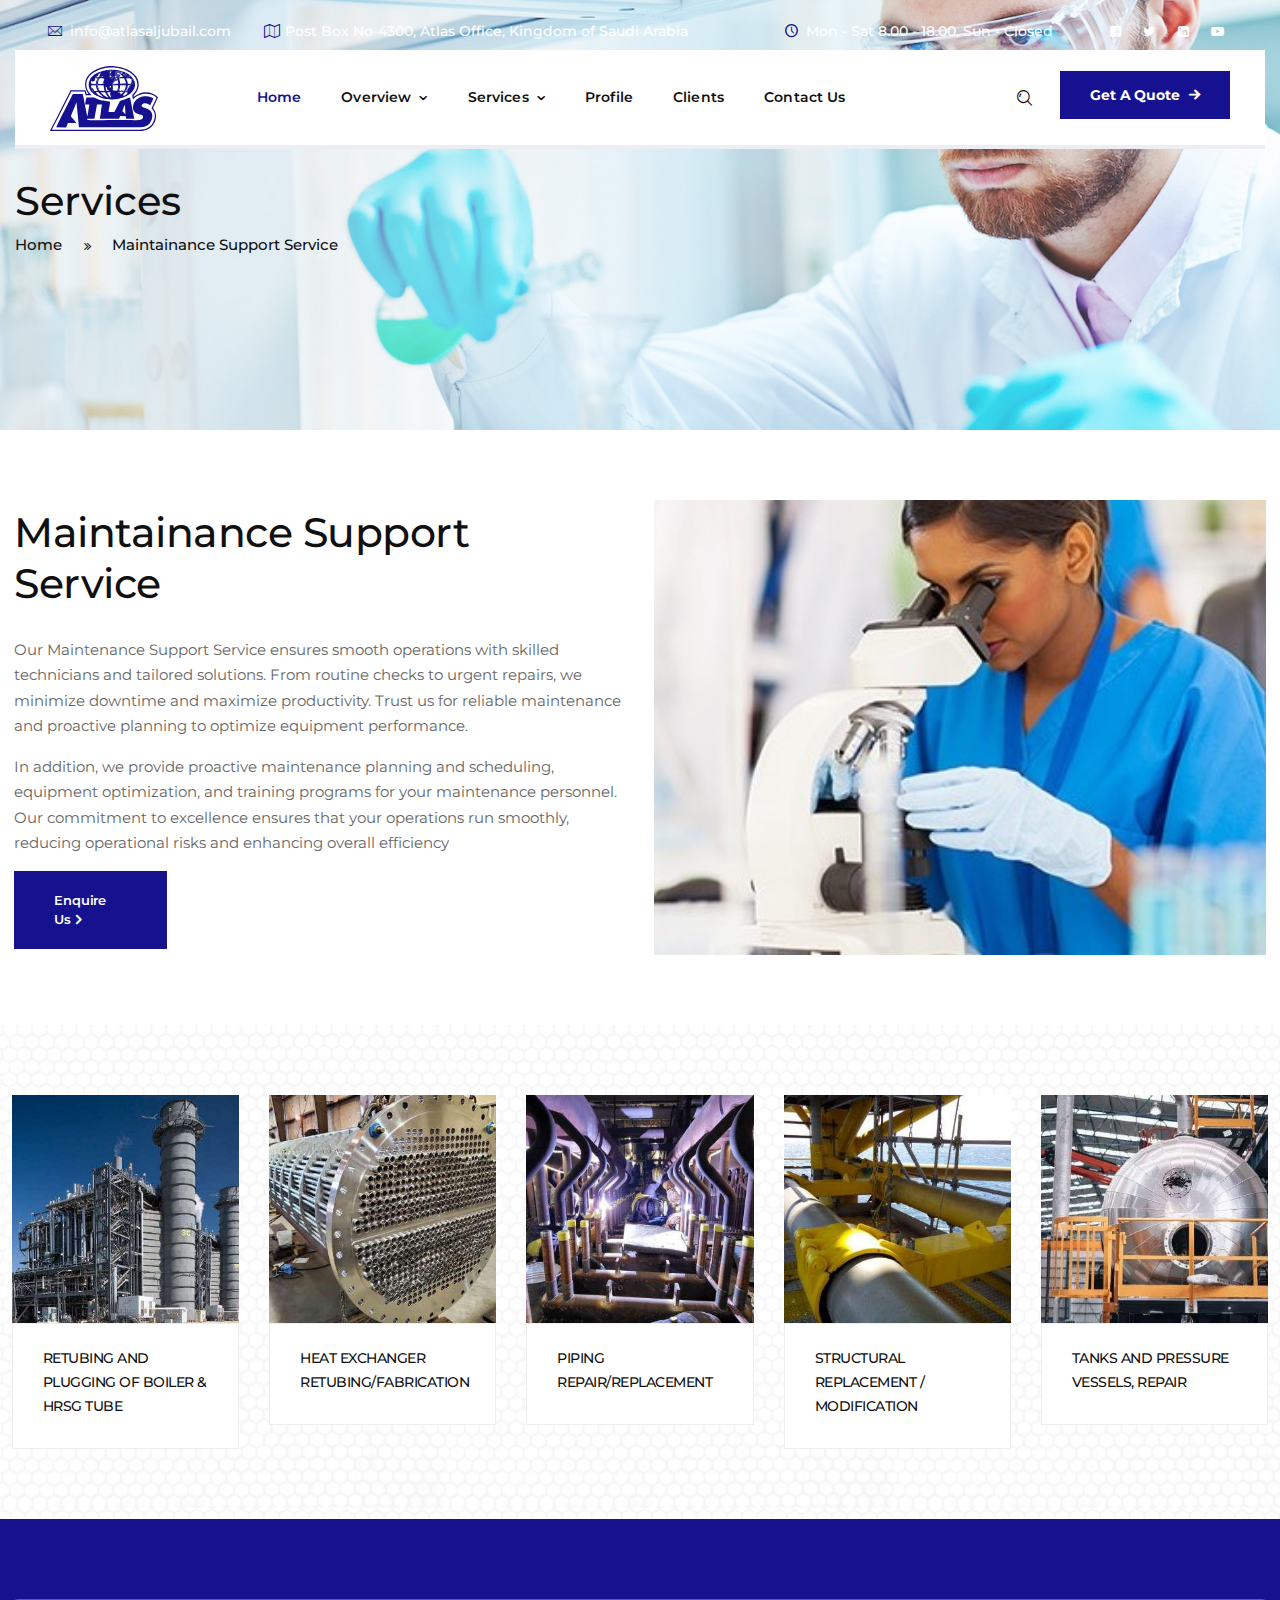
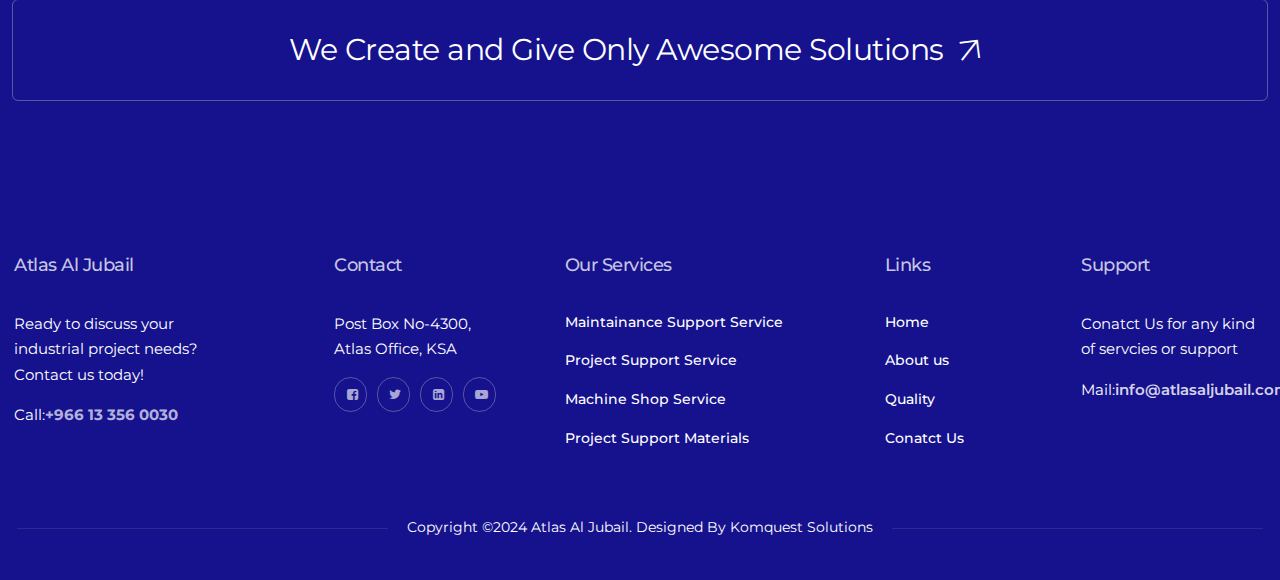
<file: maintainance-support-service.html>
<!doctype html>
<html class="no-js" lang="en">

   <head> 
      <meta charset="utf-8">
      <meta http-equiv="x-ua-compatible" content="ie=edge">
      <title>Atlas Al Jubail</title>
      <meta name="robots" content="noindex, follow">
     <meta name="description" content="We are delighted to present our organisation, ATLAS AL JUBAIL, which specialises in welding solutions, fabrication, machining, and an extensive range of onsite industrial services, including but not limited to Boilers, Heat Exchangers, HRSGs, Piping, Structures, Tanks, Vessels etc">
    <meta name="keywords" content="Atlas Al Jubail ">
<meta property="og:title" content="Atlas Al Jubail"/>
<meta property="og:description" content="We are delighted to present our organisation, "ATLAS AL JUBAIL," which specialises in welding solutions, fabrication, machining, and an extensive range of onsite industrial services, including but not limited to Boilers, Heat Exchangers, HRSGs, Piping, Structures, Tanks, Vessels etc"> 

      <meta name="viewport" content="width=device-width, initial-scale=1, shrink-to-fit=no">
      <!-- Favicon -->
      <link rel="shortcut icon" type="image/x-icon" href="images/Favicon.svg">
	  <!--google fonts-->
	  <link rel="preconnect" href="https://fonts.googleapis.com">
<link rel="preconnect" href="https://fonts.gstatic.com" crossorigin>
<link href="https://fonts.googleapis.com/css2?family=Montserrat:ital,wght@0,100..900;1,100..900&display=swap" rel="stylesheet">
      <!-- CSS
         ============================================ --> 
      <!-- Bootstrap CSS -->
      <link rel="stylesheet" href="css/bootstrap.min.css">
      <!-- Fontawesome -->
      <link rel="stylesheet" href="css/fontawesome.css">
      <!-- Flaticon -->
      <link rel="stylesheet" href="css/flaticon.css">
      <!-- Base Icons -->
      <link rel="stylesheet" href="css/pbminfotech-base-icons.css"> 
      <!-- Swiper -->
      <link rel="stylesheet" href="css/swiper.min.css">
	  <!-- Themify Icons -->
	  <link rel="stylesheet" href="css/themify-icons.css"> 
      <!-- Magnific -->
      <link rel="stylesheet" href="css/magnific-popup.css"> 
      <!-- Shortcode CSS -->
      <link rel="stylesheet" href="css/shortcode.css">
      <!-- Base CSS -->
      <link rel="stylesheet" href="css/base.css">
	  <!-- Base CSS -->
      <link rel="stylesheet" href="css/demo-1.css">
	  <!-- AOS -->		
	  <link rel="stylesheet" href="css/aos.css">
      <!-- Style CSS -->
      <link rel="stylesheet" href="css/style.css">
      <!-- Responsive CSS -->
      <link rel="stylesheet" href="css/responsive.css"> 
    
   </head>
   <!---menu--->
    <body>
      <!-- page wrapper -->
      <div class="page-wrapper">

		<!-- Header Main Area -->
		<header class="site-header header-style-2">
			<div class="pbmit-header-overlay">
				<div class="pre-header">
					<div class="container">
						<div class="pre-header-inner d-flex justify-content-between">
							<div class="pbmit-header-info">
								<div class="d-flex pbmit-header-info-inner">
									<div class="pbmit-header-box pbmit-header-box-1">
											<i class="pbmit-base-icon-contact"></i>info@atlasaljubail.com
									</div>
									<div class="pbmit-header-box pbmit-header-box-2">
											<i class="pbmit-base-icon-map-o"></i>Post Box No-4300, Atlas Office, Kingdom of Saudi Arabia
									</div>
								</div>
							</div>
							<div class="pbmit-right-box d-flex">
								<div class="pbmit-header-box pbmit-header-box-3">
									<i class="pbmit-base-icon-clock-1"></i>Mon - Sat 8.00 - 18.00, Sun - Closed
								</div>
								<div class="pbmit-header-social-wrapper">
									<ul class="d-flex pbmit-social-links">
										<li class="pbmit-social-li pbmit-social-facebook">
											<a href="#" target="_blank">
												<span><i class="pbmit-base-icon-facebook-squared"></i></span>
											</a>
										</li>
										<li class="pbmit-social-li pbmit-social-twitter">
											<a href="#" target="_blank">
												<span><i class="pbmit-base-icon-twitter"></i></span>
											</a>
										</li>
										<li class="pbmit-social-li pbmit-social-google">
											<a href="#" target="_blank">
												<span><i class="pbmit-base-icon-linkedin-squared"></i></span>
											</a>
										</li>
										<li class="pbmit-social-li pbmit-social-instagram">
											<a href="#" target="_blank">
												<span><i class="pbmit-base-icon-youtube-play"></i></span>
											</a>
										</li>
									</ul>
								</div>
							</div>
						</div>
					</div>
				</div>
				<div class="site-header-menu">
					<div class="container">
						<div class="d-flex justify-content-between align-items-center pbmit-menu-innerpage">
							<div class="site-branding">
								<span class="site-title">
									<a href="index.html">
										<img class="logo-img" src="images/Header.svg" alt="Lablix">
									</a>
								</span>
							</div>
							<div class="site-navigation">
								<nav class="main-menu navbar-expand-xl navbar-light">
									<div class="navbar-header">
										<!-- Toggle Button --> 
										<button class="navbar-toggler" type="button">
											<i class="pbmit-base-icon-menu-1"></i>
										</button>
									</div>
									<div class="pbmit-mobile-menu-bg"></div>
									<div class="collapse navbar-collapse clearfix show" id="pbmit-menu">
										<div class="pbmit-menu-wrap">
											<span class="closepanel">
												<i class="pbmit-base-icon-cancel"></i>
											</span>
											<ul class="navigation clearfix">
												<li class="active">
													<a href="index.html">Home</a>
												
												</li>
												<li class="dropdown">
													<a href="#">Overview</a>
													<ul>
														<li><a href="about-us.html">About us</a></li>
														<li><a href="quality.html">Quality</a></li>
														
													</ul>
												</li>
												<li class="dropdown">
													<a href="#">Services</a>
													<ul>
														<li><a href="maintainance-support-service.html">Maintainance Support Service</a></li>
														<li><a href="project-support-service.html">Project Support Service</a></li>
														<li><a href="machine-shop-service.html">Machine Shop Service</a></li>
														<li><a href="project-support-material.html">Project Support Materials</a></li>
													</ul>
												</li>
												<li >
													<a href="images/profile.pdf">Profile</a>
													
												</li>
												<li >
													<a href="clients.html">Clients</a>
													
												</li>
											
												<li><a href="contact-us.html">Contact Us</a></li>
											</ul>
										</div>
									</div>
								</nav>
							</div>
							<div class="pbmit-right-box d-flex">
								<div class="pbmit-header-search-btn">
									<a href="contact-us.html"><i class="pbmit-base-icon-search-2"></i></a>
								</div>
								<div class="pbmit-header-button">
									<a href="contact-us.html">
										<span class="pbmit-header-btn">Get a quote</span>
									</a>
								</div>
							</div>
						</div>
					</div>
				</div>
			</div>
				</header>
		<!-- Header Main Area End Here -->
	<!-- Title Bar -->
	<div class="pbmit-title-bar-wrapper">
		<div class="container">
			<div class="pbmit-title-bar-content">
				<div class="pbmit-title-bar-content-inner">
					<div class="pbmit-tbar">
						<div class="pbmit-tbar-inner container">
							<h1 class="pbmit-tbar-title"> Services </h1> </div>
					</div>
					<div class="pbmit-breadcrumb">
						<div class="pbmit-breadcrumb-inner"> <span>
								<a title="Go to Home Demo 1." href="index.html" class="home">
								<span>Home</span> </a>
							</span> <span class="sep">
								<i class="pbmit-base-icon-angle-double-right"></i>
							</span> <span>
								<span class="post post-page current-item"> Maintainance Support Service</span> </span>
						</div>
					</div>
				</div>
			</div>
		</div>
	</div>
	<!-- Title Bar End-->
	<!-- Page Content -->
	<div class="page-content">
		<!-- About Start -->
		<section class=" services sec-pad">
			<div class="container">
				<div class="row align-items-center justify-content-center">
					<div class="col-md-6">
						<div class="pbmit-heading-subheading d-flex">
							<h2 class="pbmit-title">Maintainance Support Service</h2> </div>
						<div class="pbmit-widgetcontent">
							<p>Our Maintenance Support Service ensures smooth operations with skilled technicians and tailored solutions. From routine checks to urgent repairs, we minimize downtime and maximize productivity. Trust us for reliable maintenance and proactive planning to optimize equipment performance.</p>
							<p>In addition, we provide proactive maintenance planning and scheduling, equipment optimization, and training programs for your maintenance personnel. Our commitment to excellence ensures that your operations run smoothly, reducing operational risks and enhancing overall efficiency </p>
							<div class="pbmit-btn-secondary">
									<a href="contact-us.html"> <span class="pbmit-header-btn">Enquire Us</span> </a>
								</div>
						</div>
					</div>
					<div class="col-md-6"> <img src="images/about.jpg" class="w-100"> </div>
				</div>
			</div>
		</section>
		<!-- About End -->
					<section class="sub-images sec-pad">
			<div class="container">
			<div class="swiper-slider" data-autoplay="true" data-loop="true" data-dots="false" data-arrows="false"  data-columns="5" data-margin="30" data-effect="slide">
						<div class="swiper-wrapper">
							<div class="swiper-slide">  
							<article class="pbmit-blog-style-1">
								<div class="post-item">
									<div class="pbmit-featured-container">		
										<div class="pbmit-featured-wrapper">
											<img src="images/inner-images/1.jpg" class="img-fluid" alt="">
										</div>			
									</div>
									<div class="pbminfotech-box-content">	
										
								
										<h3 class="pbmit-post-title">RETUBING AND PLUGGING OF BOILER & HRSG TUBE</h3>
										<div class="pbmit-meta-container-inner">
											
											
										</div>
									</div>
								</div>
							</article>
						</div>
						<div class="swiper-slide">  
						<article class="pbmit-blog-style-1">
								<div class="post-item">
									<div class="pbmit-featured-container">		
										<div class="pbmit-featured-wrapper">
											<img src="images/inner-images/2.jpg" class="img-fluid" alt="">
										</div>			
									</div>
									<div class="pbminfotech-box-content">	
										
								
										<h3 class="pbmit-post-title">HEAT EXCHANGER RETUBING/FABRICATION</h3>
										<div class="pbmit-meta-container-inner">
											
											
										</div>
									</div>
								</div>
							</article>
						</div>
						<div class="swiper-slide">  
								<article class="pbmit-blog-style-1">
								<div class="post-item">
									<div class="pbmit-featured-container">		
										<div class="pbmit-featured-wrapper">
											<img src="images/inner-images/3.jpg" class="img-fluid" alt="">
										</div>			
									</div>
									<div class="pbminfotech-box-content">	
										
								
										<h3 class="pbmit-post-title">PIPING REPAIR/REPLACEMENT</h3>
										<div class="pbmit-meta-container-inner">
											
											
										</div>
									</div>
								</div>
							</article>
						</div>
												<div class="swiper-slide">  
								<article class="pbmit-blog-style-1">
								<div class="post-item">
									<div class="pbmit-featured-container">		
										<div class="pbmit-featured-wrapper">
											<img src="images/inner-images/4.jpg" class="img-fluid" alt="">
										</div>			
									</div>
									<div class="pbminfotech-box-content">	
										
								
										<h3 class="pbmit-post-title">STRUCTURAL REPLACEMENT / MODIFICATION</h3>
										<div class="pbmit-meta-container-inner">
											
											
										</div>
									</div>
								</div>
							</article>
						</div>
												<div class="swiper-slide">  
								<article class="pbmit-blog-style-1">
								<div class="post-item">
									<div class="pbmit-featured-container">		
										<div class="pbmit-featured-wrapper">
											<img src="images/inner-images/5.jpg" class="img-fluid" alt="">
										</div>			
									</div>
									<div class="pbminfotech-box-content">	
										
								
										<h3 class="pbmit-post-title">TANKS AND PRESSURE VESSELS, REPAIR</h3>
										<div class="pbmit-meta-container-inner">
											
											
										</div>
									</div>
								</div>
							</article>
						</div>
										<div class="swiper-slide">  
								<article class="pbmit-blog-style-1">
								<div class="post-item">
									<div class="pbmit-featured-container">		
										<div class="pbmit-featured-wrapper">
											<img src="images/inner-images/6.jpg" class="img-fluid" alt="">
										</div>			
									</div>
									<div class="pbminfotech-box-content">	
										
								
										<h3 class="pbmit-post-title">VALVE REPLACEMENT AND WELDING SERVICES</h3>
										<div class="pbmit-meta-container-inner">
											
											
										</div>
									</div>
								</div>
							</article>
						</div>
					</div>
					</div>
				</div>
            </section>
            <!-- Portfolio End -->
		
        <!-- footer -->
		<footer class="pbmit-footer-section site-footer">
			<div class="pbmit-footer-section pbmit-footer-big-area-wrapper">
			   <div class="footer-wrap pbmit-footer-big-area">
				  <div class="container">
			<div class="footer-sligan">
			<h4>We Create and Give Only Awesome Solutions<i class="pbmit-base-icon-arrow-right"></i></h4>
				  </div>
			   </div>
			</div>
			<div class="pbmit-footer-section footer-wrap text-white">
			   <div class="container">
				  <div class="row">
				  		 <!-- .pbmit-footer-widget -->
					 <div class="pbmit-footer-widget col-md-3">
			<aside class="pbmit-two-column-menu widget Home_widget">
						   <h2 class="widget-title">Atlas Al Jubail</h2>
						   <p>Ready to discuss your<br> industrial project needs? <br>Contact us today!  </p>
						   <p class="number">Call:<b>+966 13 356 0030</b></p>
						   </aside>
					 </div>
					 				 		 <div class="pbmit-footer-widget pbmit-footer-widget-col-2 col-md-2">
	<aside class="pbmit-two-column-menu widget Home_widget">
						   <h2 class="widget-title">Contact</h2>
						   <p>Post Box No-4300, <br>Atlas Office, KSA</p>
						  
						 				<div class="pbmit-header-social-wrapper">
									<ul class="d-flex pbmit-social-links">
										<li class="pbmit-social-li pbmit-social-facebook">
											<a href="#" target="_blank">
												<span><i class="pbmit-base-icon-facebook-squared"></i></span>
											</a>
										</li>
										<li class="pbmit-social-li pbmit-social-twitter">
											<a href="#" target="_blank">
												<span><i class="pbmit-base-icon-twitter"></i></span>
											</a>
										</li>
										<li class="pbmit-social-li pbmit-social-google">
											<a href="#" target="_blank">
												<span><i class="pbmit-base-icon-linkedin-squared"></i></span>
											</a>
										</li>
										<li class="pbmit-social-li pbmit-social-instagram">
											<a href="#" target="_blank">
												<span><i class="pbmit-base-icon-youtube-play"></i></span>
											</a>
										</li>
									</ul>
								</div>
						
						   </aside>
					
					 </div>
					 <div class="pbmit-footer-widget pbmit-footer-widget-col-1 col-md-3">
						<aside class="pbmit-twocolumn-menu widget Home_widget">
						   <h2 class="widget-title">Our Services</h2>
						   <div class="menu-services-menu-container">
							  <ul id="menu-services-menu" class="menu">
								 <li class="menu-item menu-item-type-custom"> <a href="maintainance-support-service.html">Maintainance Support Service</a> </li>
								 <li class="menu-item menu-item-type-custom"> <a href="project-support-service.html">Project Support Service</a> </li>
								 <li class="menu-item menu-item-type-custom"> <a href="machine-shop-service.html">Machine Shop Service</a></li>
								 <li class="menu-item menu-item-type-custom"> <a href="project-support-materials.php">Project Support Materials</a></li>
								
								 
							  </ul>
						   </div>
						</aside>
					 </div>
					 <!-- .pbmit-footer-widget -->
					 <div class="pbmit-footer-widget pbmit-footer-widget-col-2 col-md-2">
				<aside class="pbmit-twocolumn-menu widget Home_widget">
						   <h2 class="widget-title">Links</h2>
						   <div class="menu-services-menu-container">
							  <ul id="menu-services-menu" class="menu">
								 <li class="menu-item menu-item-type-custom"> <a href="index.html">Home</a> </li>
								 <li class="menu-item menu-item-type-custom"><a href="about-us.html">About us</a></li>
								 <li class="menu-item menu-item-type-custom"><a href="quality.html">Quality</a> </li>
								 <li class="menu-item menu-item-type-custom"> <a href="contact-us.html">Conatct Us</a> </li>
							  </ul>
						   </div>
						</aside>
					 </div>
	
			 				 		 <div class="pbmit-footer-widget pbmit-footer-widget-col-2 col-md-2">
	<aside class="pbmit-two-column-menu widget Home_widget">
						   <h2 class="widget-title">Support</h2>
						   <p>Conatct Us for any kind of servcies or support</p>
						    <p class="mail">Mail:<b>info@atlasaljubail.com</b></p>
					
						
						   </aside>
					
					 </div>
			
					 <!-- .pbmit-footer-widget -->
				  </div>
				  <!-- .row -->
			   </div>
			</div>
			<div class="pbmit-footer-section">
			   <div class="container">
				  <div class="pbmit-footer-text-inner">
					 <div class="row">
						<div class="pbmit-footer-copyright-box col-md-12 text-center">
						   <div class="pbmit-footer-copyright-text-area">
							  Copyright ©2024 Atlas Al Jubail. Designed By <a href="https://www.komquest.com/"> Komquest Solutions</a>								
						   </div>
						</div>
						<!-- .pbmit-footer-copyright -->
					 </div>
				  </div>
			   </div>
			</div>
		 </footer>
		<!-- footer End -->

	</div>
	<!-- page wrapper End -->

	<!-- Search Box Start Here -->
	<div class="pbmit-search-overlay">
		<div class="pbmit-icon-close">
			<i class="pbmit-base-icon-cancel"></i>
		</div>
		<div class="pbmit-search-outer"> 
			<form class="pbmit-site-searchform">
				<input type="search" class="form-control field searchform-s" name="s" placeholder="Write Search Keyword & Press Enter">
			</form>
		</div>
	</div>
   	<!-- Search Box End Here -->

      <!-- JS
         ============================================ -->
      <!-- jQuery JS -->
      <script src="js/jquery.min.js"></script>
      <!-- Popper JS -->
      <script src="js/popper.min.js"></script>
      <!-- Bootstrap JS -->
      <script src="js/bootstrap.min.js"></script> 
      <!-- jquery Waypoints JS -->
      <script src="js/jquery.waypoints.min.js"></script>
      <!-- jquery Appear JS -->
      <script src="js/jquery.appear.js"></script>
      <!-- Numinate JS -->
      <script src="js/numinate.min.js"></script>
      <!-- Swiper JS -->
      <script src="js/swiper.min.js"></script>
      <!-- Magnific JS -->
      <script src="js/jquery.magnific-popup.min.js"></script>
      <!-- Circle Progress JS -->
      <script src="js/circle-progress.js"></script>  
	  <!-- AOS -->
	  <script src="js/aos.js"></script> 
      <!-- Scripts JS -->
      <script src="js/scripts.js"></script>       
     
   </body>
   
</html>
</file>
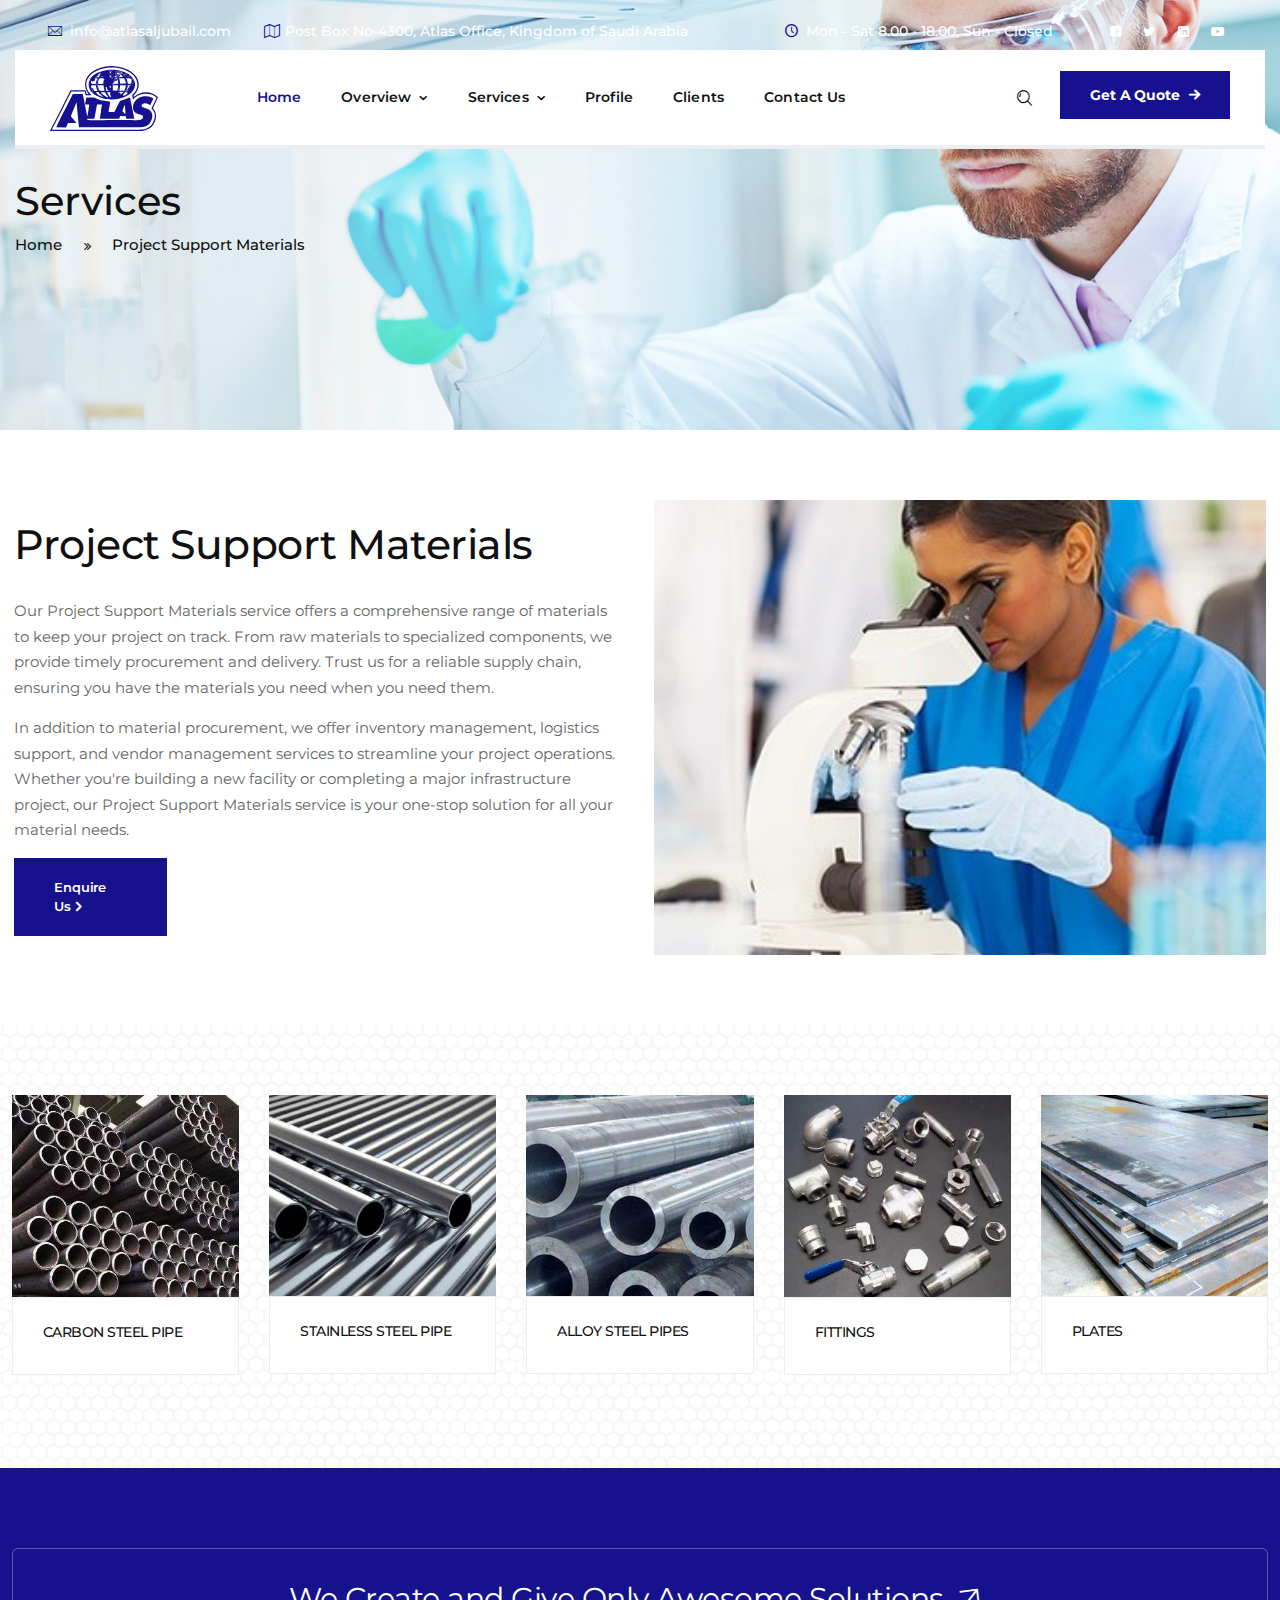
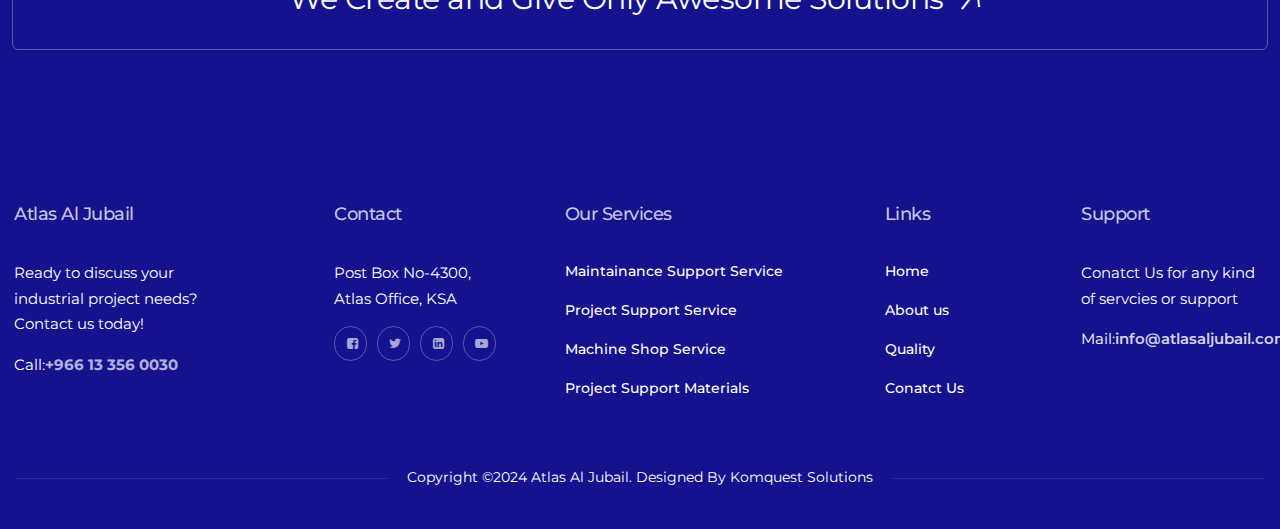
<file: project-support-material.html>
<!doctype html>
<html class="no-js" lang="en">

   <head> 
      <meta charset="utf-8">
      <meta http-equiv="x-ua-compatible" content="ie=edge">
      <title>Atlas Al Jubail</title>
      <meta name="robots" content="noindex, follow">
     <meta name="description" content="We are delighted to present our organisation, ATLAS AL JUBAIL, which specialises in welding solutions, fabrication, machining, and an extensive range of onsite industrial services, including but not limited to Boilers, Heat Exchangers, HRSGs, Piping, Structures, Tanks, Vessels etc">
    <meta name="keywords" content="Atlas Al Jubail ">
<meta property="og:title" content="Atlas Al Jubail"/>
<meta property="og:description" content="We are delighted to present our organisation, "ATLAS AL JUBAIL," which specialises in welding solutions, fabrication, machining, and an extensive range of onsite industrial services, including but not limited to Boilers, Heat Exchangers, HRSGs, Piping, Structures, Tanks, Vessels etc"> 

      <meta name="viewport" content="width=device-width, initial-scale=1, shrink-to-fit=no">
      <!-- Favicon -->
      <link rel="shortcut icon" type="image/x-icon" href="images/Favicon.svg">
	  <!--google fonts-->
	  <link rel="preconnect" href="https://fonts.googleapis.com">
<link rel="preconnect" href="https://fonts.gstatic.com" crossorigin>
<link href="https://fonts.googleapis.com/css2?family=Montserrat:ital,wght@0,100..900;1,100..900&display=swap" rel="stylesheet">
      <!-- CSS
         ============================================ --> 
      <!-- Bootstrap CSS -->
      <link rel="stylesheet" href="css/bootstrap.min.css">
      <!-- Fontawesome -->
      <link rel="stylesheet" href="css/fontawesome.css">
      <!-- Flaticon -->
      <link rel="stylesheet" href="css/flaticon.css">
      <!-- Base Icons -->
      <link rel="stylesheet" href="css/pbminfotech-base-icons.css"> 
      <!-- Swiper -->
      <link rel="stylesheet" href="css/swiper.min.css">
	  <!-- Themify Icons -->
	  <link rel="stylesheet" href="css/themify-icons.css"> 
      <!-- Magnific -->
      <link rel="stylesheet" href="css/magnific-popup.css"> 
      <!-- Shortcode CSS -->
      <link rel="stylesheet" href="css/shortcode.css">
      <!-- Base CSS -->
      <link rel="stylesheet" href="css/base.css">
	  <!-- Base CSS -->
      <link rel="stylesheet" href="css/demo-1.css">
	  <!-- AOS -->		
	  <link rel="stylesheet" href="css/aos.css">
      <!-- Style CSS -->
      <link rel="stylesheet" href="css/style.css">
      <!-- Responsive CSS -->
      <link rel="stylesheet" href="css/responsive.css"> 
    
   </head>
   <!---menu--->
    <body>
      <!-- page wrapper -->
      <div class="page-wrapper">

		<!-- Header Main Area -->
		<header class="site-header header-style-2">
			<div class="pbmit-header-overlay">
				<div class="pre-header">
					<div class="container">
						<div class="pre-header-inner d-flex justify-content-between">
							<div class="pbmit-header-info">
								<div class="d-flex pbmit-header-info-inner">
									<div class="pbmit-header-box pbmit-header-box-1">
											<i class="pbmit-base-icon-contact"></i>info@atlasaljubail.com
									</div>
									<div class="pbmit-header-box pbmit-header-box-2">
											<i class="pbmit-base-icon-map-o"></i>Post Box No-4300, Atlas Office, Kingdom of Saudi Arabia
									</div>
								</div>
							</div>
							<div class="pbmit-right-box d-flex">
								<div class="pbmit-header-box pbmit-header-box-3">
									<i class="pbmit-base-icon-clock-1"></i>Mon - Sat 8.00 - 18.00, Sun - Closed
								</div>
								<div class="pbmit-header-social-wrapper">
									<ul class="d-flex pbmit-social-links">
										<li class="pbmit-social-li pbmit-social-facebook">
											<a href="#" target="_blank">
												<span><i class="pbmit-base-icon-facebook-squared"></i></span>
											</a>
										</li>
										<li class="pbmit-social-li pbmit-social-twitter">
											<a href="#" target="_blank">
												<span><i class="pbmit-base-icon-twitter"></i></span>
											</a>
										</li>
										<li class="pbmit-social-li pbmit-social-google">
											<a href="#" target="_blank">
												<span><i class="pbmit-base-icon-linkedin-squared"></i></span>
											</a>
										</li>
										<li class="pbmit-social-li pbmit-social-instagram">
											<a href="#" target="_blank">
												<span><i class="pbmit-base-icon-youtube-play"></i></span>
											</a>
										</li>
									</ul>
								</div>
							</div>
						</div>
					</div>
				</div>
				<div class="site-header-menu">
					<div class="container">
						<div class="d-flex justify-content-between align-items-center pbmit-menu-innerpage">
							<div class="site-branding">
								<span class="site-title">
									<a href="index.html">
										<img class="logo-img" src="images/Header.svg" alt="Lablix">
									</a>
								</span>
							</div>
							<div class="site-navigation">
								<nav class="main-menu navbar-expand-xl navbar-light">
									<div class="navbar-header">
										<!-- Toggle Button --> 
										<button class="navbar-toggler" type="button">
											<i class="pbmit-base-icon-menu-1"></i>
										</button>
									</div>
									<div class="pbmit-mobile-menu-bg"></div>
									<div class="collapse navbar-collapse clearfix show" id="pbmit-menu">
										<div class="pbmit-menu-wrap">
											<span class="closepanel">
												<i class="pbmit-base-icon-cancel"></i>
											</span>
											<ul class="navigation clearfix">
												<li class="active">
													<a href="index.html">Home</a>
												
												</li>
												<li class="dropdown">
													<a href="#">Overview</a>
													<ul>
														<li><a href="about-us.html">About us</a></li>
														<li><a href="quality.html">Quality</a></li>
														
													</ul>
												</li>
												<li class="dropdown">
													<a href="#">Services</a>
													<ul>
														<li><a href="maintainance-support-service.html">Maintainance Support Service</a></li>
														<li><a href="project-support-service.html">Project Support Service</a></li>
														<li><a href="machine-shop-service.html">Machine Shop Service</a></li>
														<li><a href="project-support-material.html">Project Support Materials</a></li>
													</ul>
												</li>
												<li >
													<a href="images/profile.pdf">Profile</a>
													
												</li>
												<li >
													<a href="clients.html">Clients</a>
													
												</li>
											
												<li><a href="contact-us.html">Contact Us</a></li>
											</ul>
										</div>
									</div>
								</nav>
							</div>
							<div class="pbmit-right-box d-flex">
								<div class="pbmit-header-search-btn">
									<a href="contact-us.html"><i class="pbmit-base-icon-search-2"></i></a>
								</div>
								<div class="pbmit-header-button">
									<a href="contact-us.html">
										<span class="pbmit-header-btn">Get a quote</span>
									</a>
								</div>
							</div>
						</div>
					</div>
				</div>
			</div>
				</header>
		<!-- Header Main Area End Here -->
	<!-- Title Bar -->
	<div class="pbmit-title-bar-wrapper">
		<div class="container">
			<div class="pbmit-title-bar-content">
				<div class="pbmit-title-bar-content-inner">
					<div class="pbmit-tbar">
						<div class="pbmit-tbar-inner container">
							<h1 class="pbmit-tbar-title"> Services </h1> </div>
					</div>
					<div class="pbmit-breadcrumb">
						<div class="pbmit-breadcrumb-inner"> <span>
								<a title="Go to Home Demo 1." href="index.html" class="home">
								<span>Home</span> </a>
							</span> <span class="sep">
								<i class="pbmit-base-icon-angle-double-right"></i>
							</span> <span>
								<span class="post post-page current-item">Project Support Materials</span> </span>
						</div>
					</div>
				</div>
			</div>
		</div>
	</div>
	<!-- Title Bar End-->
	<!-- Page Content -->
	<div class="page-content">
		<!-- About Start -->
		<section class="services sec-pad">
			<div class="container">
				<div class="row align-items-center justify-content-center">
					<div class="col-md-6">
						<div class="pbmit-heading-subheading d-flex">
							<h2 class="pbmit-title">Project Support Materials</h2> </div>
						<div class="pbmit-widgetcontent">
							<p>Our Project Support Materials service offers a comprehensive range of materials to keep your project on track. From raw materials to specialized components, we provide timely procurement and delivery. Trust us for a reliable supply chain, ensuring you have the materials you need when you need them.</p>
							<p>In addition to material procurement, we offer inventory management, logistics support, and vendor management services to streamline your project operations. Whether you're building a new facility or completing a major infrastructure project, our Project Support Materials service is your one-stop solution for all your material needs.</p>
							<div class="pbmit-btn-secondary">
									<a href="contact-us.html"> <span class="pbmit-header-btn">Enquire Us</span> </a>
								</div>
						</div>
					</div>
					<div class="col-md-6"> <img src="images/about.jpg" class="w-100"> </div>
				</div>
			</div>
		</section>
		<!-- About End -->
		<!--sub images-->
						<section class="sub-images sec-pad">
			<div class="container">
			<div class="swiper-slider" data-autoplay="true" data-loop="true" data-dots="false" data-arrows="false"  data-columns="5" data-margin="30" data-effect="slide">
						<div class="swiper-wrapper">
							<div class="swiper-slide">  
							<article class="pbmit-blog-style-1">
								<div class="post-item">
									<div class="pbmit-featured-container">		
										<div class="pbmit-featured-wrapper">
											<img src="images/inner-images/17.jpg" class="img-fluid" alt="">
										</div>			
									</div>
									<div class="pbminfotech-box-content">	
										
								
										<h3 class="pbmit-post-title">CARBON STEEL PIPE</h3>
										<div class="pbmit-meta-container-inner">
											
											
										</div>
									</div>
								</div>
							</article>
						</div>
						<div class="swiper-slide">  
						<article class="pbmit-blog-style-1">
								<div class="post-item">
									<div class="pbmit-featured-container">		
										<div class="pbmit-featured-wrapper">
											<img src="images/inner-images/18.jpg" class="img-fluid" alt="">
										</div>			
									</div>
									<div class="pbminfotech-box-content">	
										
								
										<h3 class="pbmit-post-title">STAINLESS STEEL PIPE</h3>
										<div class="pbmit-meta-container-inner">
											
											
										</div>
									</div>
								</div>
							</article>
						</div>
						<div class="swiper-slide">  
								<article class="pbmit-blog-style-1">
								<div class="post-item">
									<div class="pbmit-featured-container">		
										<div class="pbmit-featured-wrapper">
											<img src="images/inner-images/19.jpg" class="img-fluid" alt="">
										</div>			
									</div>
									<div class="pbminfotech-box-content">	
										
								
										<h3 class="pbmit-post-title">ALLOY STEEL PIPES</h3>
										<div class="pbmit-meta-container-inner">
											
											
										</div>
									</div>
								</div>
							</article>
						</div>
												<div class="swiper-slide">  
								<article class="pbmit-blog-style-1">
								<div class="post-item">
									<div class="pbmit-featured-container">		
										<div class="pbmit-featured-wrapper">
											<img src="images/inner-images/20.jpg" class="img-fluid" alt="">
										</div>			
									</div>
									<div class="pbminfotech-box-content">	
										
								
										<h3 class="pbmit-post-title">FITTINGS  </h3>
										<div class="pbmit-meta-container-inner">
											
											
										</div>
									</div>
								</div>
							</article>
						</div>
												<div class="swiper-slide">  
								<article class="pbmit-blog-style-1">
								<div class="post-item">
									<div class="pbmit-featured-container">		
										<div class="pbmit-featured-wrapper">
											<img src="images/inner-images/21.jpg" class="img-fluid" alt="">
										</div>			
									</div>
									<div class="pbminfotech-box-content">	
										
								
										<h3 class="pbmit-post-title">PLATES </h3>
										<div class="pbmit-meta-container-inner">
											
											
										</div>
									</div>
								</div>
							</article>
						</div>
										<div class="swiper-slide">  
								<article class="pbmit-blog-style-1">
								<div class="post-item">
									<div class="pbmit-featured-container">		
										<div class="pbmit-featured-wrapper">
											<img src="images/inner-images/22.jpg" class="img-fluid" alt="">
										</div>			
									</div>
									<div class="pbminfotech-box-content">	
										
								
										<h3 class="pbmit-post-title">ROUND BARS</h3>
										<div class="pbmit-meta-container-inner">
											
											
										</div>
									</div>
								</div>
							</article>
						</div>
										<div class="swiper-slide">  
								<article class="pbmit-blog-style-1">
								<div class="post-item">
									<div class="pbmit-featured-container">		
										<div class="pbmit-featured-wrapper">
											<img src="images/inner-images/23.jpg" class="img-fluid" alt="">
										</div>			
									</div>
									<div class="pbminfotech-box-content">	
										
								
										<h3 class="pbmit-post-title">STRUCTURAL COMPONENTS</h3>
										<div class="pbmit-meta-container-inner">
											
											
										</div>
									</div>
								</div>
							</article>
						</div>
					</div>
					</div>
				</div>
            </section>
            <!-- Portfolio End -->
		
        <!-- footer -->
		<footer class="pbmit-footer-section site-footer">
			<div class="pbmit-footer-section pbmit-footer-big-area-wrapper">
			   <div class="footer-wrap pbmit-footer-big-area">
				  <div class="container">
			<div class="footer-sligan">
			<h4>We Create and Give Only Awesome Solutions<i class="pbmit-base-icon-arrow-right"></i></h4>
				  </div>
			   </div>
			</div>
			<div class="pbmit-footer-section footer-wrap text-white">
			   <div class="container">
				  <div class="row">
				  		 <!-- .pbmit-footer-widget -->
					 <div class="pbmit-footer-widget col-md-3">
			<aside class="pbmit-two-column-menu widget Home_widget">
						   <h2 class="widget-title">Atlas Al Jubail</h2>
						   <p>Ready to discuss your<br> industrial project needs? <br>Contact us today!  </p>
						   <p class="number">Call:<b>+966 13 356 0030</b></p>
						   </aside>
					 </div>
					 				 		 <div class="pbmit-footer-widget pbmit-footer-widget-col-2 col-md-2">
	<aside class="pbmit-two-column-menu widget Home_widget">
						   <h2 class="widget-title">Contact</h2>
						   <p>Post Box No-4300, <br>Atlas Office, KSA</p>
						  
						 				<div class="pbmit-header-social-wrapper">
									<ul class="d-flex pbmit-social-links">
										<li class="pbmit-social-li pbmit-social-facebook">
											<a href="#" target="_blank">
												<span><i class="pbmit-base-icon-facebook-squared"></i></span>
											</a>
										</li>
										<li class="pbmit-social-li pbmit-social-twitter">
											<a href="#" target="_blank">
												<span><i class="pbmit-base-icon-twitter"></i></span>
											</a>
										</li>
										<li class="pbmit-social-li pbmit-social-google">
											<a href="#" target="_blank">
												<span><i class="pbmit-base-icon-linkedin-squared"></i></span>
											</a>
										</li>
										<li class="pbmit-social-li pbmit-social-instagram">
											<a href="#" target="_blank">
												<span><i class="pbmit-base-icon-youtube-play"></i></span>
											</a>
										</li>
									</ul>
								</div>
						
						   </aside>
					
					 </div>
					 <div class="pbmit-footer-widget pbmit-footer-widget-col-1 col-md-3">
						<aside class="pbmit-twocolumn-menu widget Home_widget">
						   <h2 class="widget-title">Our Services</h2>
						   <div class="menu-services-menu-container">
							  <ul id="menu-services-menu" class="menu">
								 <li class="menu-item menu-item-type-custom"> <a href="maintainance-support-service.html">Maintainance Support Service</a> </li>
								 <li class="menu-item menu-item-type-custom"> <a href="project-support-service.html">Project Support Service</a> </li>
								 <li class="menu-item menu-item-type-custom"> <a href="machine-shop-service.html">Machine Shop Service</a></li>
								 <li class="menu-item menu-item-type-custom"> <a href="project-support-materials.php">Project Support Materials</a></li>
								
								 
							  </ul>
						   </div>
						</aside>
					 </div>
					 <!-- .pbmit-footer-widget -->
					 <div class="pbmit-footer-widget pbmit-footer-widget-col-2 col-md-2">
				<aside class="pbmit-twocolumn-menu widget Home_widget">
						   <h2 class="widget-title">Links</h2>
						   <div class="menu-services-menu-container">
							  <ul id="menu-services-menu" class="menu">
								 <li class="menu-item menu-item-type-custom"> <a href="index.html">Home</a> </li>
								 <li class="menu-item menu-item-type-custom"><a href="about-us.html">About us</a></li>
								 <li class="menu-item menu-item-type-custom"><a href="quality.html">Quality</a> </li>
								 <li class="menu-item menu-item-type-custom"> <a href="contact-us.html">Conatct Us</a> </li>
							  </ul>
						   </div>
						</aside>
					 </div>
	
			 				 		 <div class="pbmit-footer-widget pbmit-footer-widget-col-2 col-md-2">
	<aside class="pbmit-two-column-menu widget Home_widget">
						   <h2 class="widget-title">Support</h2>
						   <p>Conatct Us for any kind of servcies or support</p>
						    <p class="mail">Mail:<b>info@atlasaljubail.com</b></p>
					
						
						   </aside>
					
					 </div>
			
					 <!-- .pbmit-footer-widget -->
				  </div>
				  <!-- .row -->
			   </div>
			</div>
			<div class="pbmit-footer-section">
			   <div class="container">
				  <div class="pbmit-footer-text-inner">
					 <div class="row">
						<div class="pbmit-footer-copyright-box col-md-12 text-center">
						   <div class="pbmit-footer-copyright-text-area">
							  Copyright ©2024 Atlas Al Jubail. Designed By <a href="https://www.komquest.com/"> Komquest Solutions</a>								
						   </div>
						</div>
						<!-- .pbmit-footer-copyright -->
					 </div>
				  </div>
			   </div>
			</div>
		 </footer>
		<!-- footer End -->

	</div>
	<!-- page wrapper End -->

	<!-- Search Box Start Here -->
	<div class="pbmit-search-overlay">
		<div class="pbmit-icon-close">
			<i class="pbmit-base-icon-cancel"></i>
		</div>
		<div class="pbmit-search-outer"> 
			<form class="pbmit-site-searchform">
				<input type="search" class="form-control field searchform-s" name="s" placeholder="Write Search Keyword & Press Enter">
			</form>
		</div>
	</div>
   	<!-- Search Box End Here -->

      <!-- JS
         ============================================ -->
      <!-- jQuery JS -->
      <script src="js/jquery.min.js"></script>
      <!-- Popper JS -->
      <script src="js/popper.min.js"></script>
      <!-- Bootstrap JS -->
      <script src="js/bootstrap.min.js"></script> 
      <!-- jquery Waypoints JS -->
      <script src="js/jquery.waypoints.min.js"></script>
      <!-- jquery Appear JS -->
      <script src="js/jquery.appear.js"></script>
      <!-- Numinate JS -->
      <script src="js/numinate.min.js"></script>
      <!-- Swiper JS -->
      <script src="js/swiper.min.js"></script>
      <!-- Magnific JS -->
      <script src="js/jquery.magnific-popup.min.js"></script>
      <!-- Circle Progress JS -->
      <script src="js/circle-progress.js"></script>  
	  <!-- AOS -->
	  <script src="js/aos.js"></script> 
      <!-- Scripts JS -->
      <script src="js/scripts.js"></script>       
     
   </body>
   
</html>
</file>
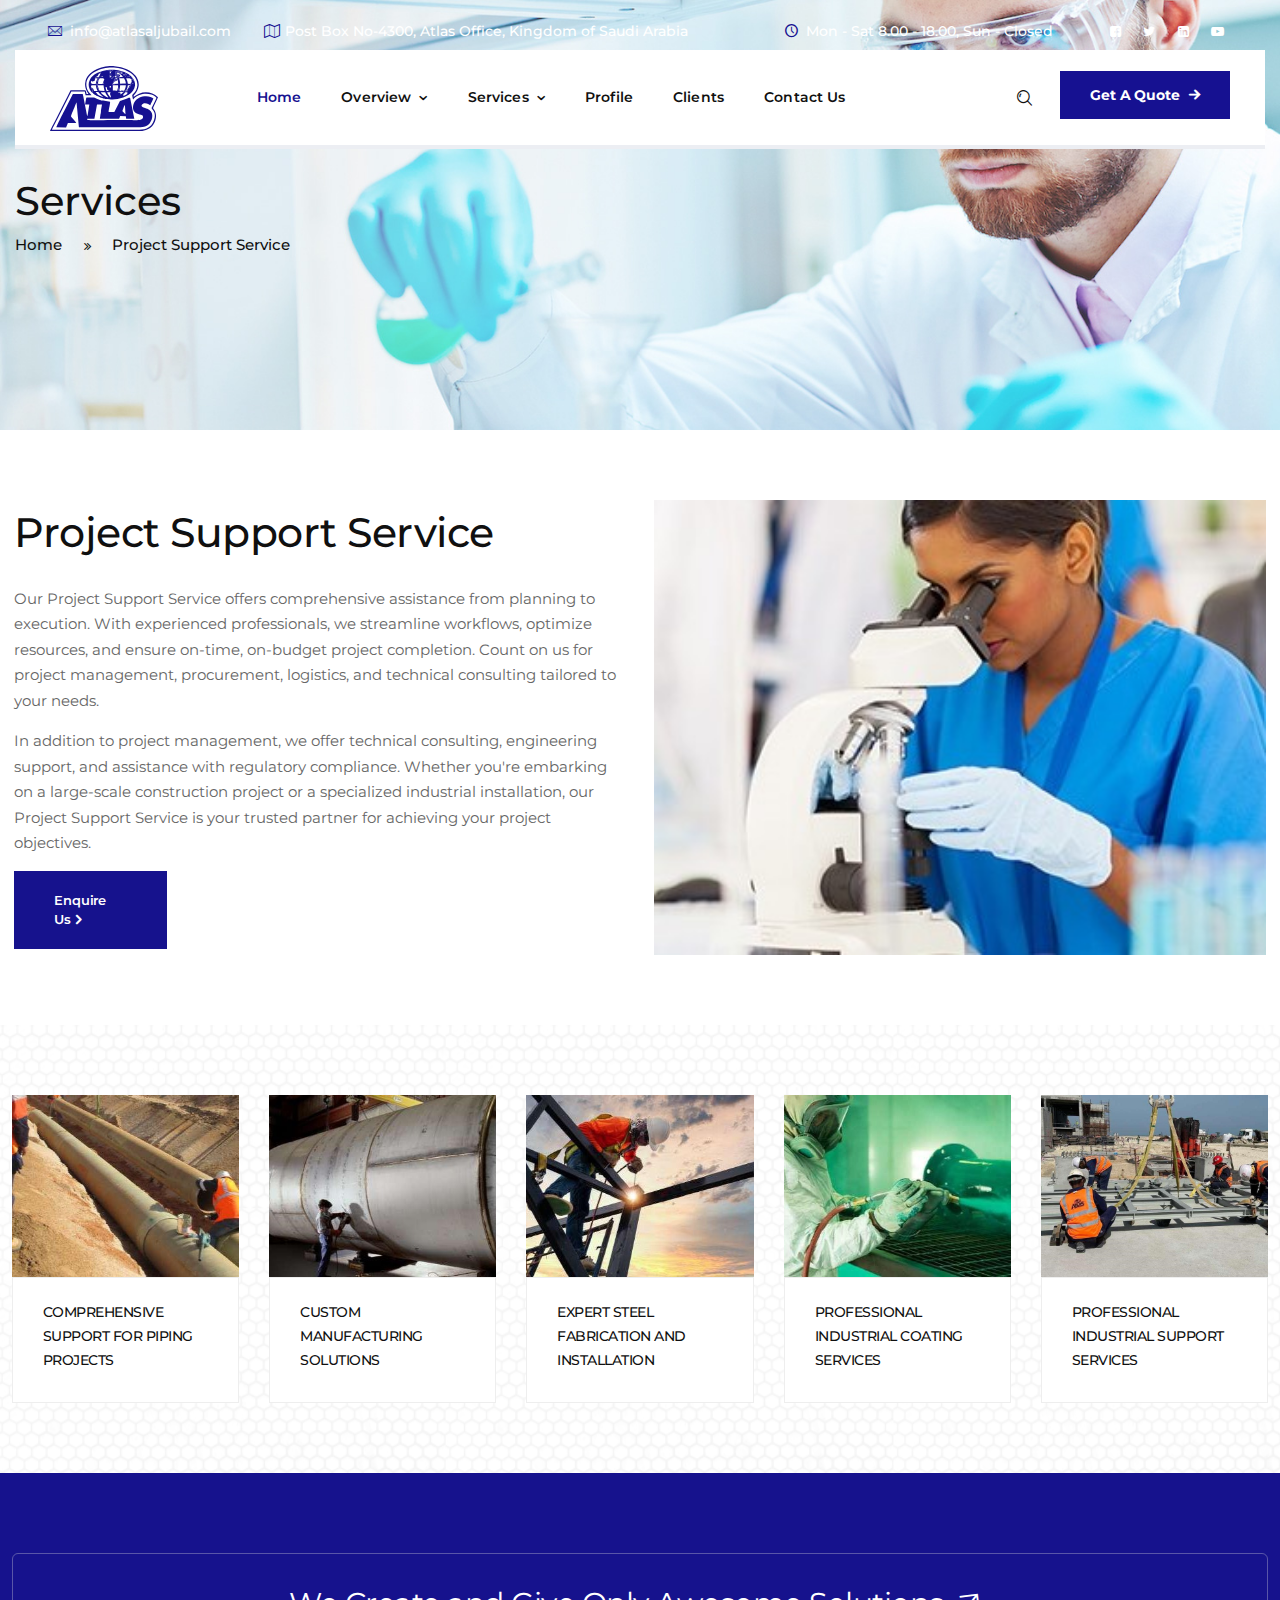
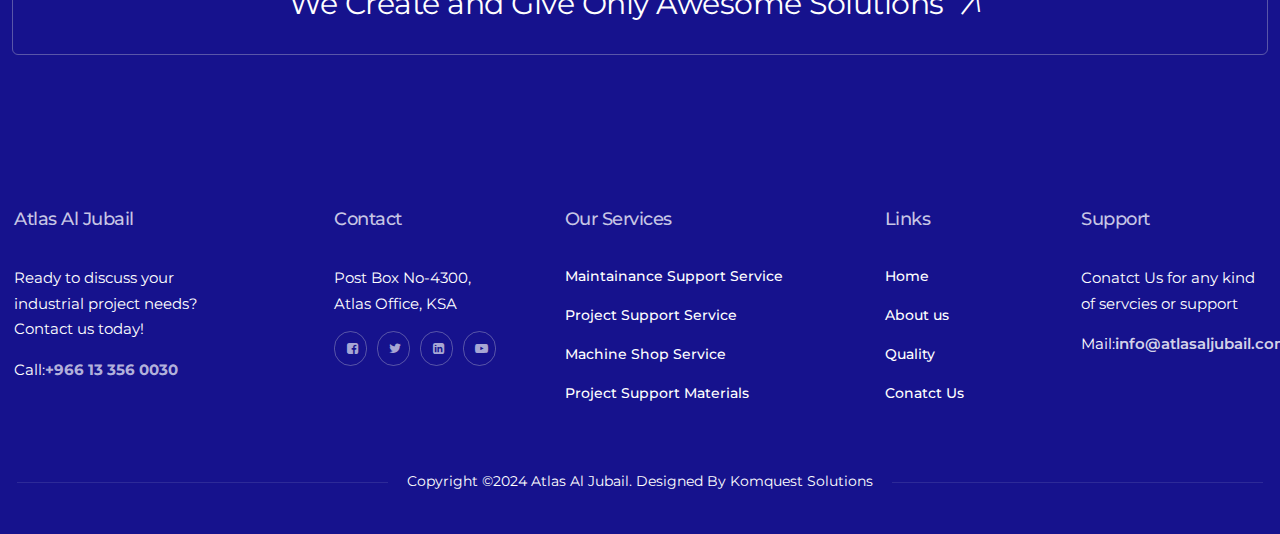
<file: project-support-service.html>
<!doctype html>
<html class="no-js" lang="en">

   <head> 
      <meta charset="utf-8">
      <meta http-equiv="x-ua-compatible" content="ie=edge">
      <title>Atlas Al Jubail</title>
      <meta name="robots" content="noindex, follow">
     <meta name="description" content="We are delighted to present our organisation, ATLAS AL JUBAIL, which specialises in welding solutions, fabrication, machining, and an extensive range of onsite industrial services, including but not limited to Boilers, Heat Exchangers, HRSGs, Piping, Structures, Tanks, Vessels etc">
    <meta name="keywords" content="Atlas Al Jubail ">
<meta property="og:title" content="Atlas Al Jubail"/>
<meta property="og:description" content="We are delighted to present our organisation, "ATLAS AL JUBAIL," which specialises in welding solutions, fabrication, machining, and an extensive range of onsite industrial services, including but not limited to Boilers, Heat Exchangers, HRSGs, Piping, Structures, Tanks, Vessels etc"> 

      <meta name="viewport" content="width=device-width, initial-scale=1, shrink-to-fit=no">
      <!-- Favicon -->
      <link rel="shortcut icon" type="image/x-icon" href="images/Favicon.svg">
	  <!--google fonts-->
	  <link rel="preconnect" href="https://fonts.googleapis.com">
<link rel="preconnect" href="https://fonts.gstatic.com" crossorigin>
<link href="https://fonts.googleapis.com/css2?family=Montserrat:ital,wght@0,100..900;1,100..900&display=swap" rel="stylesheet">
      <!-- CSS
         ============================================ --> 
      <!-- Bootstrap CSS -->
      <link rel="stylesheet" href="css/bootstrap.min.css">
      <!-- Fontawesome -->
      <link rel="stylesheet" href="css/fontawesome.css">
      <!-- Flaticon -->
      <link rel="stylesheet" href="css/flaticon.css">
      <!-- Base Icons -->
      <link rel="stylesheet" href="css/pbminfotech-base-icons.css"> 
      <!-- Swiper -->
      <link rel="stylesheet" href="css/swiper.min.css">
	  <!-- Themify Icons -->
	  <link rel="stylesheet" href="css/themify-icons.css"> 
      <!-- Magnific -->
      <link rel="stylesheet" href="css/magnific-popup.css"> 
      <!-- Shortcode CSS -->
      <link rel="stylesheet" href="css/shortcode.css">
      <!-- Base CSS -->
      <link rel="stylesheet" href="css/base.css">
	  <!-- Base CSS -->
      <link rel="stylesheet" href="css/demo-1.css">
	  <!-- AOS -->		
	  <link rel="stylesheet" href="css/aos.css">
      <!-- Style CSS -->
      <link rel="stylesheet" href="css/style.css">
      <!-- Responsive CSS -->
      <link rel="stylesheet" href="css/responsive.css"> 
    
   </head>
   <!---menu--->
    <body>
      <!-- page wrapper -->
      <div class="page-wrapper">

		<!-- Header Main Area -->
		<header class="site-header header-style-2">
			<div class="pbmit-header-overlay">
				<div class="pre-header">
					<div class="container">
						<div class="pre-header-inner d-flex justify-content-between">
							<div class="pbmit-header-info">
								<div class="d-flex pbmit-header-info-inner">
									<div class="pbmit-header-box pbmit-header-box-1">
											<i class="pbmit-base-icon-contact"></i>info@atlasaljubail.com
									</div>
									<div class="pbmit-header-box pbmit-header-box-2">
											<i class="pbmit-base-icon-map-o"></i>Post Box No-4300, Atlas Office, Kingdom of Saudi Arabia
									</div>
								</div>
							</div>
							<div class="pbmit-right-box d-flex">
								<div class="pbmit-header-box pbmit-header-box-3">
									<i class="pbmit-base-icon-clock-1"></i>Mon - Sat 8.00 - 18.00, Sun - Closed
								</div>
								<div class="pbmit-header-social-wrapper">
									<ul class="d-flex pbmit-social-links">
										<li class="pbmit-social-li pbmit-social-facebook">
											<a href="#" target="_blank">
												<span><i class="pbmit-base-icon-facebook-squared"></i></span>
											</a>
										</li>
										<li class="pbmit-social-li pbmit-social-twitter">
											<a href="#" target="_blank">
												<span><i class="pbmit-base-icon-twitter"></i></span>
											</a>
										</li>
										<li class="pbmit-social-li pbmit-social-google">
											<a href="#" target="_blank">
												<span><i class="pbmit-base-icon-linkedin-squared"></i></span>
											</a>
										</li>
										<li class="pbmit-social-li pbmit-social-instagram">
											<a href="#" target="_blank">
												<span><i class="pbmit-base-icon-youtube-play"></i></span>
											</a>
										</li>
									</ul>
								</div>
							</div>
						</div>
					</div>
				</div>
				<div class="site-header-menu">
					<div class="container">
						<div class="d-flex justify-content-between align-items-center pbmit-menu-innerpage">
							<div class="site-branding">
								<span class="site-title">
									<a href="index.html">
										<img class="logo-img" src="images/Header.svg" alt="Lablix">
									</a>
								</span>
							</div>
							<div class="site-navigation">
								<nav class="main-menu navbar-expand-xl navbar-light">
									<div class="navbar-header">
										<!-- Toggle Button --> 
										<button class="navbar-toggler" type="button">
											<i class="pbmit-base-icon-menu-1"></i>
										</button>
									</div>
									<div class="pbmit-mobile-menu-bg"></div>
									<div class="collapse navbar-collapse clearfix show" id="pbmit-menu">
										<div class="pbmit-menu-wrap">
											<span class="closepanel">
												<i class="pbmit-base-icon-cancel"></i>
											</span>
											<ul class="navigation clearfix">
												<li class="active">
													<a href="index.html">Home</a>
												
												</li>
												<li class="dropdown">
													<a href="#">Overview</a>
													<ul>
														<li><a href="about-us.html">About us</a></li>
														<li><a href="quality.html">Quality</a></li>
														
													</ul>
												</li>
												<li class="dropdown">
													<a href="#">Services</a>
													<ul>
														<li><a href="maintainance-support-service.html">Maintainance Support Service</a></li>
														<li><a href="project-support-service.html">Project Support Service</a></li>
														<li><a href="machine-shop-service.html">Machine Shop Service</a></li>
														<li><a href="project-support-material.html">Project Support Materials</a></li>
													</ul>
												</li>
												<li >
													<a href="images/profile.pdf">Profile</a>
													
												</li>
												<li >
													<a href="clients.html">Clients</a>
													
												</li>
											
												<li><a href="contact-us.html">Contact Us</a></li>
											</ul>
										</div>
									</div>
								</nav>
							</div>
							<div class="pbmit-right-box d-flex">
								<div class="pbmit-header-search-btn">
									<a href="contact-us.html"><i class="pbmit-base-icon-search-2"></i></a>
								</div>
								<div class="pbmit-header-button">
									<a href="contact-us.html">
										<span class="pbmit-header-btn">Get a quote</span>
									</a>
								</div>
							</div>
						</div>
					</div>
				</div>
			</div>
				</header>
		<!-- Header Main Area End Here -->
	<!-- Title Bar -->
	<div class="pbmit-title-bar-wrapper">
		<div class="container">
			<div class="pbmit-title-bar-content">
				<div class="pbmit-title-bar-content-inner">
					<div class="pbmit-tbar">
						<div class="pbmit-tbar-inner container">
							<h1 class="pbmit-tbar-title"> Services </h1> </div>
					</div>
					<div class="pbmit-breadcrumb">
						<div class="pbmit-breadcrumb-inner"> <span>
								<a title="Go to Home Demo 1." href="index.html" class="home">
								<span>Home</span> </a>
							</span> <span class="sep">
								<i class="pbmit-base-icon-angle-double-right"></i>
							</span> <span>
								<span class="post post-page current-item">Project Support Service</span> </span>
						</div>
					</div>
				</div>
			</div>
		</div>
	</div>
	<!-- Title Bar End-->
	<!-- Page Content -->
	<div class="page-content">
		<!-- About Start -->
		<section class="services sec-pad">
			<div class="container">
				<div class="row align-items-center justify-content-center">
					<div class="col-md-6">
						<div class="pbmit-heading-subheading d-flex">
							<h2 class="pbmit-title">Project Support Service</h2> </div>
						<div class="pbmit-widgetcontent">
							<p>Our Project Support Service offers comprehensive assistance from planning to execution. With experienced professionals, we streamline workflows, optimize resources, and ensure on-time, on-budget project completion. Count on us for project management, procurement, logistics, and technical consulting tailored to your needs.</p>
							<p>In addition to project management, we offer technical consulting, engineering support, and assistance with regulatory compliance. Whether you're embarking on a large-scale construction project or a specialized industrial installation, our Project Support Service is your trusted partner for achieving your project objectives. </p>
							<div class="pbmit-btn-secondary">
									<a href="contact-us.html"> <span class="pbmit-header-btn">Enquire Us</span> </a>
								</div>
						</div>
					</div>
					<div class="col-md-6"> <img src="images/about.jpg" class="w-100"> </div>
				</div>
			</div>
		</section>
		<!-- About End -->
							<section class="sub-images sec-pad">
			<div class="container">
			<div class="swiper-slider" data-autoplay="true" data-loop="true" data-dots="false" data-arrows="false"  data-columns="5" data-margin="30" data-effect="slide">
						<div class="swiper-wrapper">
				
						<div class="swiper-slide">  
						<article class="pbmit-blog-style-1">
								<div class="post-item">
									<div class="pbmit-featured-container">		
										<div class="pbmit-featured-wrapper">
											<img src="images/inner-images/7.jpg" class="img-fluid" alt="">
										</div>			
									</div>
									<div class="pbminfotech-box-content">	
										
								
										<h3 class="pbmit-post-title">Comprehensive Support for Piping Projects</h3>
										<div class="pbmit-meta-container-inner">
											
											
										</div>
									</div>
								</div>
							</article>
						</div>
						<div class="swiper-slide">  
								<article class="pbmit-blog-style-1">
								<div class="post-item">
									<div class="pbmit-featured-container">		
										<div class="pbmit-featured-wrapper">
											<img src="images/inner-images/8.jpg" class="img-fluid" alt="">
										</div>			
									</div>
									<div class="pbminfotech-box-content">	
										
								
										<h3 class="pbmit-post-title">Custom Manufacturing Solutions</h3>
										<div class="pbmit-meta-container-inner">
											
											
										</div>
									</div>
								</div>
							</article>
						</div>
												<div class="swiper-slide">  
								<article class="pbmit-blog-style-1">
								<div class="post-item">
									<div class="pbmit-featured-container">		
										<div class="pbmit-featured-wrapper">
											<img src="images/inner-images/9.jpg" class="img-fluid" alt="">
										</div>			
									</div>
									<div class="pbminfotech-box-content">	
										
								
										<h3 class="pbmit-post-title">Expert Steel Fabrication and Installation</h3>
										<div class="pbmit-meta-container-inner">
											
											
										</div>
									</div>
								</div>
							</article>
						</div>
												<div class="swiper-slide">  
								<article class="pbmit-blog-style-1">
								<div class="post-item">
									<div class="pbmit-featured-container">		
										<div class="pbmit-featured-wrapper">
											<img src="images/inner-images/10.jpg" class="img-fluid" alt="">
										</div>			
									</div>
									<div class="pbminfotech-box-content">	
										
								
										<h3 class="pbmit-post-title">Professional Industrial Coating Services</h3>
										<div class="pbmit-meta-container-inner">
											
											
										</div>
									</div>
								</div>
							</article>
						</div>
									<div class="swiper-slide">  
								<article class="pbmit-blog-style-1">
								<div class="post-item">
									<div class="pbmit-featured-container">		
										<div class="pbmit-featured-wrapper">
											<img src="images/inner-images/11.jpg" class="img-fluid" alt="">
										</div>			
									</div>
									<div class="pbminfotech-box-content">	
										
								
										<h3 class="pbmit-post-title">Professional Industrial Support Services</h3>
										<div class="pbmit-meta-container-inner">
											
											
										</div>
									</div>
								</div>
							</article>
						</div>
						
					</div>
					</div>
				</div>
            </section>
            <!-- Portfolio End -->
		
        <!-- footer -->
		<footer class="pbmit-footer-section site-footer">
			<div class="pbmit-footer-section pbmit-footer-big-area-wrapper">
			   <div class="footer-wrap pbmit-footer-big-area">
				  <div class="container">
			<div class="footer-sligan">
			<h4>We Create and Give Only Awesome Solutions<i class="pbmit-base-icon-arrow-right"></i></h4>
				  </div>
			   </div>
			</div>
			<div class="pbmit-footer-section footer-wrap text-white">
			   <div class="container">
				  <div class="row">
				  		 <!-- .pbmit-footer-widget -->
					 <div class="pbmit-footer-widget col-md-3">
			<aside class="pbmit-two-column-menu widget Home_widget">
						   <h2 class="widget-title">Atlas Al Jubail</h2>
						   <p>Ready to discuss your<br> industrial project needs? <br>Contact us today!  </p>
						   <p class="number">Call:<b>+966 13 356 0030</b></p>
						   </aside>
					 </div>
					 				 		 <div class="pbmit-footer-widget pbmit-footer-widget-col-2 col-md-2">
	<aside class="pbmit-two-column-menu widget Home_widget">
						   <h2 class="widget-title">Contact</h2>
						   <p>Post Box No-4300, <br>Atlas Office, KSA</p>
						  
						 				<div class="pbmit-header-social-wrapper">
									<ul class="d-flex pbmit-social-links">
										<li class="pbmit-social-li pbmit-social-facebook">
											<a href="#" target="_blank">
												<span><i class="pbmit-base-icon-facebook-squared"></i></span>
											</a>
										</li>
										<li class="pbmit-social-li pbmit-social-twitter">
											<a href="#" target="_blank">
												<span><i class="pbmit-base-icon-twitter"></i></span>
											</a>
										</li>
										<li class="pbmit-social-li pbmit-social-google">
											<a href="#" target="_blank">
												<span><i class="pbmit-base-icon-linkedin-squared"></i></span>
											</a>
										</li>
										<li class="pbmit-social-li pbmit-social-instagram">
											<a href="#" target="_blank">
												<span><i class="pbmit-base-icon-youtube-play"></i></span>
											</a>
										</li>
									</ul>
								</div>
						
						   </aside>
					
					 </div>
					 <div class="pbmit-footer-widget pbmit-footer-widget-col-1 col-md-3">
						<aside class="pbmit-twocolumn-menu widget Home_widget">
						   <h2 class="widget-title">Our Services</h2>
						   <div class="menu-services-menu-container">
							  <ul id="menu-services-menu" class="menu">
								 <li class="menu-item menu-item-type-custom"> <a href="maintainance-support-service.html">Maintainance Support Service</a> </li>
								 <li class="menu-item menu-item-type-custom"> <a href="project-support-service.html">Project Support Service</a> </li>
								 <li class="menu-item menu-item-type-custom"> <a href="machine-shop-service.html">Machine Shop Service</a></li>
								 <li class="menu-item menu-item-type-custom"> <a href="project-support-materials.php">Project Support Materials</a></li>
								
								 
							  </ul>
						   </div>
						</aside>
					 </div>
					 <!-- .pbmit-footer-widget -->
					 <div class="pbmit-footer-widget pbmit-footer-widget-col-2 col-md-2">
				<aside class="pbmit-twocolumn-menu widget Home_widget">
						   <h2 class="widget-title">Links</h2>
						   <div class="menu-services-menu-container">
							  <ul id="menu-services-menu" class="menu">
								 <li class="menu-item menu-item-type-custom"> <a href="index.html">Home</a> </li>
								 <li class="menu-item menu-item-type-custom"><a href="about-us.html">About us</a></li>
								 <li class="menu-item menu-item-type-custom"><a href="quality.html">Quality</a> </li>
								 <li class="menu-item menu-item-type-custom"> <a href="contact-us.html">Conatct Us</a> </li>
							  </ul>
						   </div>
						</aside>
					 </div>
	
			 				 		 <div class="pbmit-footer-widget pbmit-footer-widget-col-2 col-md-2">
	<aside class="pbmit-two-column-menu widget Home_widget">
						   <h2 class="widget-title">Support</h2>
						   <p>Conatct Us for any kind of servcies or support</p>
						    <p class="mail">Mail:<b>info@atlasaljubail.com</b></p>
					
						
						   </aside>
					
					 </div>
			
					 <!-- .pbmit-footer-widget -->
				  </div>
				  <!-- .row -->
			   </div>
			</div>
			<div class="pbmit-footer-section">
			   <div class="container">
				  <div class="pbmit-footer-text-inner">
					 <div class="row">
						<div class="pbmit-footer-copyright-box col-md-12 text-center">
						   <div class="pbmit-footer-copyright-text-area">
							  Copyright ©2024 Atlas Al Jubail. Designed By <a href="https://www.komquest.com/"> Komquest Solutions</a>								
						   </div>
						</div>
						<!-- .pbmit-footer-copyright -->
					 </div>
				  </div>
			   </div>
			</div>
		 </footer>
		<!-- footer End -->

	</div>
	<!-- page wrapper End -->

	<!-- Search Box Start Here -->
	<div class="pbmit-search-overlay">
		<div class="pbmit-icon-close">
			<i class="pbmit-base-icon-cancel"></i>
		</div>
		<div class="pbmit-search-outer"> 
			<form class="pbmit-site-searchform">
				<input type="search" class="form-control field searchform-s" name="s" placeholder="Write Search Keyword & Press Enter">
			</form>
		</div>
	</div>
   	<!-- Search Box End Here -->

      <!-- JS
         ============================================ -->
      <!-- jQuery JS -->
      <script src="js/jquery.min.js"></script>
      <!-- Popper JS -->
      <script src="js/popper.min.js"></script>
      <!-- Bootstrap JS -->
      <script src="js/bootstrap.min.js"></script> 
      <!-- jquery Waypoints JS -->
      <script src="js/jquery.waypoints.min.js"></script>
      <!-- jquery Appear JS -->
      <script src="js/jquery.appear.js"></script>
      <!-- Numinate JS -->
      <script src="js/numinate.min.js"></script>
      <!-- Swiper JS -->
      <script src="js/swiper.min.js"></script>
      <!-- Magnific JS -->
      <script src="js/jquery.magnific-popup.min.js"></script>
      <!-- Circle Progress JS -->
      <script src="js/circle-progress.js"></script>  
	  <!-- AOS -->
	  <script src="js/aos.js"></script> 
      <!-- Scripts JS -->
      <script src="js/scripts.js"></script>       
     
   </body>
   
</html>
</file>
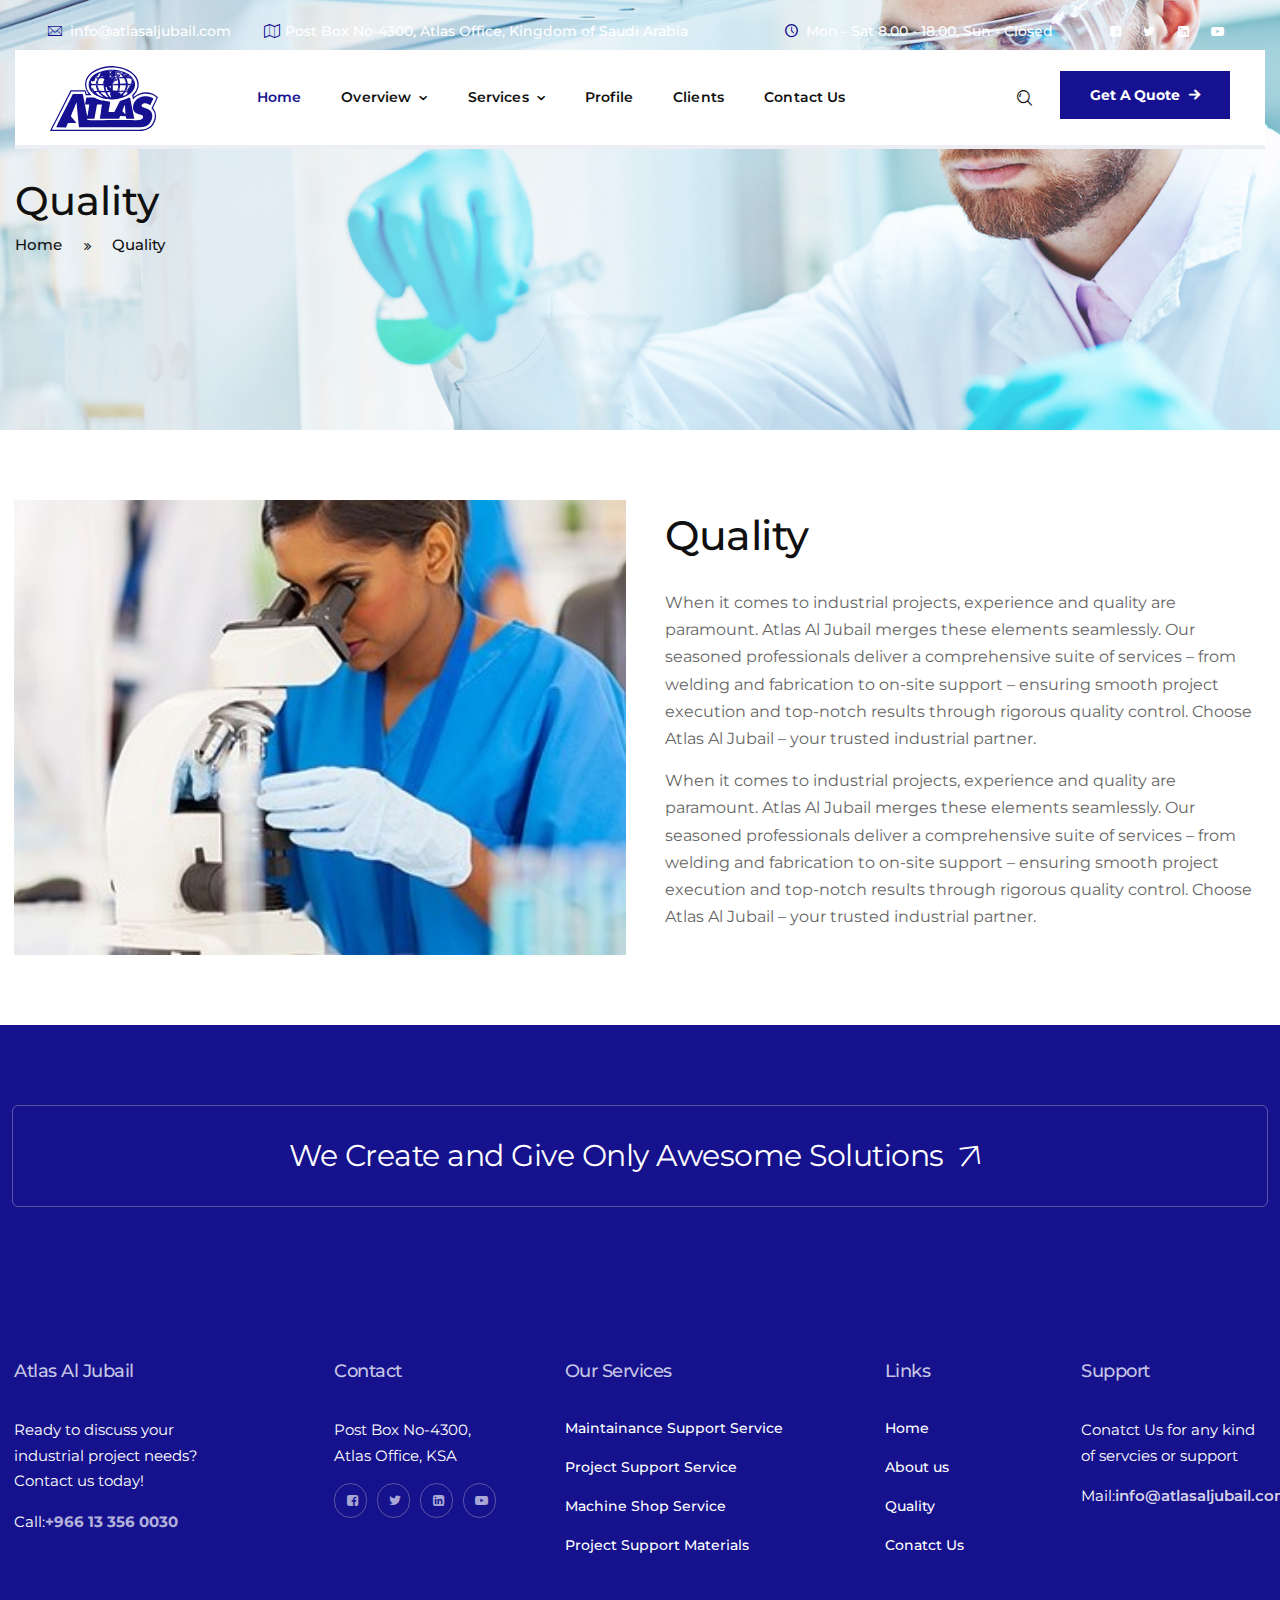
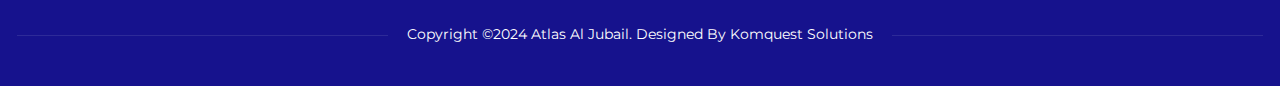
<file: quality.html>
<!doctype html>
<html class="no-js" lang="en">

   <head> 
      <meta charset="utf-8">
      <meta http-equiv="x-ua-compatible" content="ie=edge">
      <title>Atlas Al Jubail</title>
      <meta name="robots" content="noindex, follow">
     <meta name="description" content="We are delighted to present our organisation, ATLAS AL JUBAIL, which specialises in welding solutions, fabrication, machining, and an extensive range of onsite industrial services, including but not limited to Boilers, Heat Exchangers, HRSGs, Piping, Structures, Tanks, Vessels etc">
    <meta name="keywords" content="Atlas Al Jubail ">
<meta property="og:title" content="Atlas Al Jubail"/>
<meta property="og:description" content="We are delighted to present our organisation, "ATLAS AL JUBAIL," which specialises in welding solutions, fabrication, machining, and an extensive range of onsite industrial services, including but not limited to Boilers, Heat Exchangers, HRSGs, Piping, Structures, Tanks, Vessels etc"> 

      <meta name="viewport" content="width=device-width, initial-scale=1, shrink-to-fit=no">
      <!-- Favicon -->
      <link rel="shortcut icon" type="image/x-icon" href="images/Favicon.svg">
	  <!--google fonts-->
	  <link rel="preconnect" href="https://fonts.googleapis.com">
<link rel="preconnect" href="https://fonts.gstatic.com" crossorigin>
<link href="https://fonts.googleapis.com/css2?family=Montserrat:ital,wght@0,100..900;1,100..900&display=swap" rel="stylesheet">
      <!-- CSS
         ============================================ --> 
      <!-- Bootstrap CSS -->
      <link rel="stylesheet" href="css/bootstrap.min.css">
      <!-- Fontawesome -->
      <link rel="stylesheet" href="css/fontawesome.css">
      <!-- Flaticon -->
      <link rel="stylesheet" href="css/flaticon.css">
      <!-- Base Icons -->
      <link rel="stylesheet" href="css/pbminfotech-base-icons.css"> 
      <!-- Swiper -->
      <link rel="stylesheet" href="css/swiper.min.css">
	  <!-- Themify Icons -->
	  <link rel="stylesheet" href="css/themify-icons.css"> 
      <!-- Magnific -->
      <link rel="stylesheet" href="css/magnific-popup.css"> 
      <!-- Shortcode CSS -->
      <link rel="stylesheet" href="css/shortcode.css">
      <!-- Base CSS -->
      <link rel="stylesheet" href="css/base.css">
	  <!-- Base CSS -->
      <link rel="stylesheet" href="css/demo-1.css">
	  <!-- AOS -->		
	  <link rel="stylesheet" href="css/aos.css">
      <!-- Style CSS -->
      <link rel="stylesheet" href="css/style.css">
      <!-- Responsive CSS -->
      <link rel="stylesheet" href="css/responsive.css"> 
    
   </head>
   <!---menu--->
    <body>
      <!-- page wrapper -->
      <div class="page-wrapper">

		<!-- Header Main Area -->
		<header class="site-header header-style-2">
			<div class="pbmit-header-overlay">
				<div class="pre-header">
					<div class="container">
						<div class="pre-header-inner d-flex justify-content-between">
							<div class="pbmit-header-info">
								<div class="d-flex pbmit-header-info-inner">
									<div class="pbmit-header-box pbmit-header-box-1">
											<i class="pbmit-base-icon-contact"></i>info@atlasaljubail.com
									</div>
									<div class="pbmit-header-box pbmit-header-box-2">
											<i class="pbmit-base-icon-map-o"></i>Post Box No-4300, Atlas Office, Kingdom of Saudi Arabia
									</div>
								</div>
							</div>
							<div class="pbmit-right-box d-flex">
								<div class="pbmit-header-box pbmit-header-box-3">
									<i class="pbmit-base-icon-clock-1"></i>Mon - Sat 8.00 - 18.00, Sun - Closed
								</div>
								<div class="pbmit-header-social-wrapper">
									<ul class="d-flex pbmit-social-links">
										<li class="pbmit-social-li pbmit-social-facebook">
											<a href="#" target="_blank">
												<span><i class="pbmit-base-icon-facebook-squared"></i></span>
											</a>
										</li>
										<li class="pbmit-social-li pbmit-social-twitter">
											<a href="#" target="_blank">
												<span><i class="pbmit-base-icon-twitter"></i></span>
											</a>
										</li>
										<li class="pbmit-social-li pbmit-social-google">
											<a href="#" target="_blank">
												<span><i class="pbmit-base-icon-linkedin-squared"></i></span>
											</a>
										</li>
										<li class="pbmit-social-li pbmit-social-instagram">
											<a href="#" target="_blank">
												<span><i class="pbmit-base-icon-youtube-play"></i></span>
											</a>
										</li>
									</ul>
								</div>
							</div>
						</div>
					</div>
				</div>
				<div class="site-header-menu">
					<div class="container">
						<div class="d-flex justify-content-between align-items-center pbmit-menu-innerpage">
							<div class="site-branding">
								<span class="site-title">
									<a href="index.html">
										<img class="logo-img" src="images/Header.svg" alt="Lablix">
									</a>
								</span>
							</div>
							<div class="site-navigation">
								<nav class="main-menu navbar-expand-xl navbar-light">
									<div class="navbar-header">
										<!-- Toggle Button --> 
										<button class="navbar-toggler" type="button">
											<i class="pbmit-base-icon-menu-1"></i>
										</button>
									</div>
									<div class="pbmit-mobile-menu-bg"></div>
									<div class="collapse navbar-collapse clearfix show" id="pbmit-menu">
										<div class="pbmit-menu-wrap">
											<span class="closepanel">
												<i class="pbmit-base-icon-cancel"></i>
											</span>
											<ul class="navigation clearfix">
												<li class="active">
													<a href="index.html">Home</a>
												
												</li>
												<li class="dropdown">
													<a href="#">Overview</a>
													<ul>
														<li><a href="about-us.html">About us</a></li>
														<li><a href="quality.html">Quality</a></li>
														
													</ul>
												</li>
												<li class="dropdown">
													<a href="#">Services</a>
													<ul>
														<li><a href="maintainance-support-service.html">Maintainance Support Service</a></li>
														<li><a href="project-support-service.html">Project Support Service</a></li>
														<li><a href="machine-shop-service.html">Machine Shop Service</a></li>
														<li><a href="project-support-material.html">Project Support Materials</a></li>
													</ul>
												</li>
												<li >
													<a href="images/profile.pdf">Profile</a>
													
												</li>
												<li >
													<a href="clients.html">Clients</a>
													
												</li>
											
												<li><a href="contact-us.html">Contact Us</a></li>
											</ul>
										</div>
									</div>
								</nav>
							</div>
							<div class="pbmit-right-box d-flex">
								<div class="pbmit-header-search-btn">
									<a href="contact-us.html"><i class="pbmit-base-icon-search-2"></i></a>
								</div>
								<div class="pbmit-header-button">
									<a href="contact-us.html">
										<span class="pbmit-header-btn">Get a quote</span>
									</a>
								</div>
							</div>
						</div>
					</div>
				</div>
			</div>
				</header>
		<!-- Header Main Area End Here -->
<!-- Title Bar -->
		<div class="pbmit-title-bar-wrapper">
		<div class="container">
			<div class="pbmit-title-bar-content">
				<div class="pbmit-title-bar-content-inner">
					<div class="pbmit-tbar">
						<div class="pbmit-tbar-inner container">
							<h1 class="pbmit-tbar-title">Quality </h1>
						</div>
					</div>
					<div class="pbmit-breadcrumb">
						<div class="pbmit-breadcrumb-inner">
							<span>
								<a title="Go to Home Demo 1." href="#" class="home">
								<span>Home</span>
								</a>
							</span>
							<span class="sep">
								<i class="pbmit-base-icon-angle-double-right"></i>
							</span>
							<span>
								<span class="post post-page current-item"> Quality</span>
							</span>
						</div>
					</div>
				</div>
			</div>
		</div>
		</div>
		<!-- Title Bar End-->
			

		<!-- About Start -->
		<section class="our-quality sec-pad">
			<div class="container">
				<div class="row align-items-center justify-content-center">
						<div class="col-md-6">
					<img src="images/about.jpg" class="w-100">
				</div>
					<div class="col-md-6 content">
					<div class="pbmit-heading-subheading d-flex">
							
									<h2 class="pbmit-title">Quality </h2>
								</div>
						<div class="pbmit-widgetcontent">
							<p>When it comes to industrial projects, experience and quality are paramount. Atlas Al Jubail merges these elements seamlessly.  Our seasoned professionals deliver a comprehensive suite of services – from welding and fabrication to on-site support – ensuring smooth project execution and top-notch results through rigorous quality control. Choose Atlas Al Jubail – your trusted industrial partner.</p>
							<p>When it comes to industrial projects, experience and quality are paramount. Atlas Al Jubail merges these elements seamlessly.  Our seasoned professionals deliver a comprehensive suite of services – from welding and fabrication to on-site support – ensuring smooth project execution and top-notch results through rigorous quality control. Choose Atlas Al Jubail – your trusted industrial partner.</p>
						</div>
					
			
					</div>
			
			
			
				</div>
			</div>
		</section>
		<!-- About End -->
		
		
		
        <!-- footer -->
		<footer class="pbmit-footer-section site-footer">
			<div class="pbmit-footer-section pbmit-footer-big-area-wrapper">
			   <div class="footer-wrap pbmit-footer-big-area">
				  <div class="container">
			<div class="footer-sligan">
			<h4>We Create and Give Only Awesome Solutions<i class="pbmit-base-icon-arrow-right"></i></h4>
				  </div>
			   </div>
			</div>
			<div class="pbmit-footer-section footer-wrap text-white">
			   <div class="container">
				  <div class="row">
				  		 <!-- .pbmit-footer-widget -->
					 <div class="pbmit-footer-widget col-md-3">
			<aside class="pbmit-two-column-menu widget Home_widget">
						   <h2 class="widget-title">Atlas Al Jubail</h2>
						   <p>Ready to discuss your<br> industrial project needs? <br>Contact us today!  </p>
						   <p class="number">Call:<b>+966 13 356 0030</b></p>
						   </aside>
					 </div>
					 				 		 <div class="pbmit-footer-widget pbmit-footer-widget-col-2 col-md-2">
	<aside class="pbmit-two-column-menu widget Home_widget">
						   <h2 class="widget-title">Contact</h2>
						   <p>Post Box No-4300, <br>Atlas Office, KSA</p>
						  
						 				<div class="pbmit-header-social-wrapper">
									<ul class="d-flex pbmit-social-links">
										<li class="pbmit-social-li pbmit-social-facebook">
											<a href="#" target="_blank">
												<span><i class="pbmit-base-icon-facebook-squared"></i></span>
											</a>
										</li>
										<li class="pbmit-social-li pbmit-social-twitter">
											<a href="#" target="_blank">
												<span><i class="pbmit-base-icon-twitter"></i></span>
											</a>
										</li>
										<li class="pbmit-social-li pbmit-social-google">
											<a href="#" target="_blank">
												<span><i class="pbmit-base-icon-linkedin-squared"></i></span>
											</a>
										</li>
										<li class="pbmit-social-li pbmit-social-instagram">
											<a href="#" target="_blank">
												<span><i class="pbmit-base-icon-youtube-play"></i></span>
											</a>
										</li>
									</ul>
								</div>
						
						   </aside>
					
					 </div>
					 <div class="pbmit-footer-widget pbmit-footer-widget-col-1 col-md-3">
						<aside class="pbmit-twocolumn-menu widget Home_widget">
						   <h2 class="widget-title">Our Services</h2>
						   <div class="menu-services-menu-container">
							  <ul id="menu-services-menu" class="menu">
								 <li class="menu-item menu-item-type-custom"> <a href="maintainance-support-service.html">Maintainance Support Service</a> </li>
								 <li class="menu-item menu-item-type-custom"> <a href="project-support-service.html">Project Support Service</a> </li>
								 <li class="menu-item menu-item-type-custom"> <a href="machine-shop-service.html">Machine Shop Service</a></li>
								 <li class="menu-item menu-item-type-custom"> <a href="project-support-materials.php">Project Support Materials</a></li>
								
								 
							  </ul>
						   </div>
						</aside>
					 </div>
					 <!-- .pbmit-footer-widget -->
					 <div class="pbmit-footer-widget pbmit-footer-widget-col-2 col-md-2">
				<aside class="pbmit-twocolumn-menu widget Home_widget">
						   <h2 class="widget-title">Links</h2>
						   <div class="menu-services-menu-container">
							  <ul id="menu-services-menu" class="menu">
								 <li class="menu-item menu-item-type-custom"> <a href="index.html">Home</a> </li>
								 <li class="menu-item menu-item-type-custom"><a href="about-us.html">About us</a></li>
								 <li class="menu-item menu-item-type-custom"><a href="quality.html">Quality</a> </li>
								 <li class="menu-item menu-item-type-custom"> <a href="contact-us.html">Conatct Us</a> </li>
							  </ul>
						   </div>
						</aside>
					 </div>
	
			 				 		 <div class="pbmit-footer-widget pbmit-footer-widget-col-2 col-md-2">
	<aside class="pbmit-two-column-menu widget Home_widget">
						   <h2 class="widget-title">Support</h2>
						   <p>Conatct Us for any kind of servcies or support</p>
						    <p class="mail">Mail:<b>info@atlasaljubail.com</b></p>
					
						
						   </aside>
					
					 </div>
			
					 <!-- .pbmit-footer-widget -->
				  </div>
				  <!-- .row -->
			   </div>
			</div>
			<div class="pbmit-footer-section">
			   <div class="container">
				  <div class="pbmit-footer-text-inner">
					 <div class="row">
						<div class="pbmit-footer-copyright-box col-md-12 text-center">
						   <div class="pbmit-footer-copyright-text-area">
							  Copyright ©2024 Atlas Al Jubail. Designed By <a href="https://www.komquest.com/"> Komquest Solutions</a>								
						   </div>
						</div>
						<!-- .pbmit-footer-copyright -->
					 </div>
				  </div>
			   </div>
			</div>
		 </footer>
		<!-- footer End -->

	</div>
	<!-- page wrapper End -->

	<!-- Search Box Start Here -->
	<div class="pbmit-search-overlay">
		<div class="pbmit-icon-close">
			<i class="pbmit-base-icon-cancel"></i>
		</div>
		<div class="pbmit-search-outer"> 
			<form class="pbmit-site-searchform">
				<input type="search" class="form-control field searchform-s" name="s" placeholder="Write Search Keyword & Press Enter">
			</form>
		</div>
	</div>
   	<!-- Search Box End Here -->

      <!-- JS
         ============================================ -->
      <!-- jQuery JS -->
      <script src="js/jquery.min.js"></script>
      <!-- Popper JS -->
      <script src="js/popper.min.js"></script>
      <!-- Bootstrap JS -->
      <script src="js/bootstrap.min.js"></script> 
      <!-- jquery Waypoints JS -->
      <script src="js/jquery.waypoints.min.js"></script>
      <!-- jquery Appear JS -->
      <script src="js/jquery.appear.js"></script>
      <!-- Numinate JS -->
      <script src="js/numinate.min.js"></script>
      <!-- Swiper JS -->
      <script src="js/swiper.min.js"></script>
      <!-- Magnific JS -->
      <script src="js/jquery.magnific-popup.min.js"></script>
      <!-- Circle Progress JS -->
      <script src="js/circle-progress.js"></script>  
	  <!-- AOS -->
	  <script src="js/aos.js"></script> 
      <!-- Scripts JS -->
      <script src="js/scripts.js"></script>       
     
   </body>
   
</html>
</file>
<file: css/flaticon.css>
@font-face {
    font-family: "flaticon";
    src: url("../fonts/flaticon.ttf?976930228cfd5b1622b88d53a56eee35") format("truetype"),
url("../fonts/flaticon.woff?976930228cfd5b1622b88d53a56eee35") format("woff"),
url("../fonts/flaticon.woff2?976930228cfd5b1622b88d53a56eee35") format("woff2"),
url("../fonts/flaticon.eot?976930228cfd5b1622b88d53a56eee35#iefix") format("embedded-opentype"),
url("../fonts/flaticon.svg?976930228cfd5b1622b88d53a56eee35#flaticon") format("svg");
}

i[class^="pbmit-leblix-icon-"]:before, 
i[class*=" pbmit-leblix-icon-"]:before {
    font-family: flaticon !important;
    font-style: normal;
}

.pbmit-leblix-icon-diploma:before {
    content: "\f101";
}
.pbmit-leblix-icon-trophy:before {
    content: "\f102";
}
.pbmit-leblix-icon-chemistry:before {
    content: "\f103";
}
.pbmit-leblix-icon-medical-laboratory:before {
    content: "\f104";
}
.pbmit-leblix-icon-chemistry-1:before {
    content: "\f105";
}
.pbmit-leblix-icon-medal:before {
    content: "\f106";
}
.pbmit-leblix-icon-microbiology:before {
    content: "\f107";
}
.pbmit-leblix-icon-molecule:before {
    content: "\f108";
}
.pbmit-leblix-icon-feedback:before {
    content: "\f109";
}
.pbmit-leblix-icon-laboratory:before {
    content: "\f10a";
}
.pbmit-leblix-icon-gas-mask:before {
    content: "\f10b";
}
.pbmit-leblix-icon-bacteria:before {
    content: "\f10c";
}
.pbmit-leblix-icon-bacteria-1:before {
    content: "\f10d";
}
.pbmit-leblix-icon-experiment:before {
    content: "\f10e";
}
.pbmit-leblix-icon-dna:before {
    content: "\f10f";
}
.pbmit-leblix-icon-scientist:before {
    content: "\f110";
}
.pbmit-leblix-icon-molecule-1:before {
    content: "\f111";
}
.pbmit-leblix-icon-medical-mask:before {
    content: "\f112";
}
.pbmit-leblix-icon-medicines:before {
    content: "\f113";
}
.pbmit-leblix-icon-virus:before {
    content: "\f114";
}
.pbmit-leblix-icon-atomic:before {
    content: "\f115";
}
.pbmit-leblix-icon-thermometer:before {
    content: "\f116";
}
.pbmit-leblix-icon-flask:before {
    content: "\f117";
}
.pbmit-leblix-icon-newtons-cradle:before {
    content: "\f118";
}
.pbmit-leblix-icon-jigsaw:before {
    content: "\f119";
}
.pbmit-leblix-icon-brain:before {
    content: "\f11a";
}
.pbmit-leblix-icon-syringe:before {
    content: "\f11b";
}
.pbmit-leblix-icon-hydrogen:before {
    content: "\f11c";
}
.pbmit-leblix-icon-lungs:before {
    content: "\f11d";
}
.pbmit-leblix-icon-sperm:before {
    content: "\f11e";
}
.pbmit-leblix-icon-cell:before {
    content: "\f11f";
}
.pbmit-leblix-icon-stomach:before {
    content: "\f120";
}
.pbmit-leblix-icon-platelet:before {
    content: "\f121";
}
.pbmit-leblix-icon-electrocardiogram:before {
    content: "\f122";
}
.pbmit-leblix-icon-plant:before {
    content: "\f123";
}
.pbmit-leblix-icon-flask-1:before {
    content: "\f124";
}
.pbmit-leblix-icon-rocket:before {
    content: "\f125";
}
.pbmit-leblix-icon-safety-glasses:before {
    content: "\f126";
}
.pbmit-leblix-icon-flasks:before {
    content: "\f127";
}
.pbmit-leblix-icon-test-tube:before {
    content: "\f128";
}
.pbmit-leblix-icon-light-bulb:before {
    content: "\f129";
}
.pbmit-leblix-icon-nutritional-test:before {
    content: "\f12a";
}
.pbmit-leblix-icon-apple:before {
    content: "\f12b";
}
.pbmit-leblix-icon-u-magnet:before {
    content: "\f12c";
}
.pbmit-leblix-icon-temperature:before {
    content: "\f12d";
}
.pbmit-leblix-icon-gravity:before {
    content: "\f12e";
}
.pbmit-leblix-icon-gender:before {
    content: "\f12f";
}
.pbmit-leblix-icon-blackboard:before {
    content: "\f130";
}
.pbmit-leblix-icon-syringe-1:before {
    content: "\f131";
}
.pbmit-leblix-icon-mouse:before {
    content: "\f132";
}
.pbmit-leblix-icon-flasks-1:before {
    content: "\f133";
}
.pbmit-leblix-icon-robot:before {
    content: "\f134";
}
.pbmit-leblix-icon-planet:before {
    content: "\f135";
}
.pbmit-leblix-icon-computer:before {
    content: "\f136";
}
.pbmit-leblix-icon-brain-1:before {
    content: "\f137";
}
.pbmit-leblix-icon-atom:before {
    content: "\f138";
}
.pbmit-leblix-icon-dna-1:before {
    content: "\f139";
}
.pbmit-leblix-icon-virus-1:before {
    content: "\f13a";
}
.pbmit-leblix-icon-scientist-1:before {
    content: "\f13b";
}
.pbmit-leblix-icon-caduceus:before {
    content: "\f13c";
}
.pbmit-leblix-icon-world:before {
    content: "\f13d";
}
.pbmit-leblix-icon-satellite:before {
    content: "\f13e";
}
.pbmit-leblix-icon-beaker:before {
    content: "\f13f";
}
.pbmit-leblix-icon-microscope:before {
    content: "\f140";
}
.pbmit-leblix-icon-telescope:before {
    content: "\f141";
}
.pbmit-leblix-icon-microscope-1:before {
    content: "\f142";
}
.pbmit-leblix-icon-nuclear:before {
    content: "\f143";
}
.pbmit-leblix-icon-cloning:before {
    content: "\f144";
}
.pbmit-leblix-icon-dna-2:before {
    content: "\f145";
}
.pbmit-leblix-icon-rocket-launch:before {
    content: "\f146";
}
.pbmit-leblix-icon-test-tube-1:before {
    content: "\f147";
}
.pbmit-leblix-icon-chemical-reaction:before {
    content: "\f148";
}
.pbmit-leblix-icon-reproduction:before {
    content: "\f149";
}
.pbmit-leblix-icon-chemistry-2:before {
    content: "\f14a";
}
.pbmit-leblix-icon-gas-mask-1:before {
    content: "\f14b";
}
.pbmit-leblix-icon-chemistry-3:before {
    content: "\f14c";
}
.pbmit-leblix-icon-petri-dish:before {
    content: "\f14d";
}
.pbmit-leblix-icon-syringe-2:before {
    content: "\f14e";
}
.pbmit-leblix-icon-nuclear-1:before {
    content: "\f14f";
}
.pbmit-leblix-icon-rocket-launch-1:before {
    content: "\f150";
}
.pbmit-leblix-icon-syringe-3:before {
    content: "\f151";
}
.pbmit-leblix-icon-atomic-1:before {
    content: "\f152";
}
.pbmit-leblix-icon-beaker-1:before {
    content: "\f153";
}
.pbmit-leblix-icon-prism:before {
    content: "\f154";
}
.pbmit-leblix-icon-orbit:before {
    content: "\f155";
}
.pbmit-leblix-icon-burn:before {
    content: "\f156";
}
.pbmit-leblix-icon-thermometer-1:before {
    content: "\f157";
}
.pbmit-leblix-icon-bottle:before {
    content: "\f158";
}
.pbmit-leblix-icon-bottle-1:before {
    content: "\f159";
}
.pbmit-leblix-icon-dna-3:before {
    content: "\f15a";
}
.pbmit-leblix-icon-call:before {
    content: "\f15b";
}
.pbmit-leblix-icon-location:before {
    content: "\f15c";
}
.pbmit-leblix-icon-mail:before {
    content: "\f15d";
}
.pbmit-leblix-icon-telephone:before {
    content: "\f15e";
}
.pbmit-leblix-icon-chat:before {
    content: "\f15f";
}
.pbmit-leblix-icon-send:before {
    content: "\f160";
}
.pbmit-leblix-icon-time-call:before {
    content: "\f161";
}
.pbmit-leblix-icon-rec:before {
    content: "\f162";
}
.pbmit-leblix-icon-comment:before {
    content: "\f163";
}
</file>
<file: css/pbminfotech-base-icons.css>
@font-face {
  font-family: 'pbminfotech-base-icons';
  src: url('../fonts/pbminfotech-base-icons.eot?5741911');
  src: url('../fonts/pbminfotech-base-icons.eot?5741911#iefix') format('embedded-opentype'),
       url('../fonts/pbminfotech-base-icons.woff2?5741911') format('woff2'),
       url('../fonts/pbminfotech-base-icons.woff?5741911') format('woff'),
       url('../fonts/pbminfotech-base-icons.ttf?5741911') format('truetype'),
       url('../fonts/pbminfotech-base-icons.svg?5741911#pbminfotech-base-icons') format('svg');
  font-weight: normal;
  font-style: normal;
}
/* Chrome hack: SVG is rendered more smooth in Windozze. 100% magic, uncomment if you need it. */
/* Note, that will break hinting! In other OS-es font will be not as sharp as it could be */
/*
@media screen and (-webkit-min-device-pixel-ratio:0) {
  @font-face {
    font-family: 'pbminfotech-base-icons';
    src: url('../font/pbminfotech-base-icons.svg?5741911#pbminfotech-base-icons') format('svg');
  }
}
*/
[class^="pbmit-base-icon-"]:before, [class*=" pbmit-base-icon-"]:before {
  font-family: "pbminfotech-base-icons";
  font-style: normal;
  font-weight: normal;
  speak: never;

  display: inline-block;
  text-decoration: inherit;
  width: 1em;
  margin-right: .2em;
  text-align: center;
  /* opacity: .8; */

  /* For safety - reset parent styles, that can break glyph codes*/
  font-variant: normal;
  text-transform: none;

  /* fix buttons height, for twitter bootstrap */
  line-height: 1em;

  /* Animation center compensation - margins should be symmetric */
  /* remove if not needed */
  margin-left: .2em;

  /* you can be more comfortable with increased icons size */
  /* font-size: 120%; */

  /* Font smoothing. That was taken from TWBS */
  -webkit-font-smoothing: antialiased;
  -moz-osx-font-smoothing: grayscale;

  /* Uncomment for 3D effect */
  /* text-shadow: 1px 1px 1px rgba(127, 127, 127, 0.3); */
}

.pbmit-base-icon-search:before { content: '\e800'; } /* '' */
.pbmit-base-icon-chat:before { content: '\e801'; } /* '' */
.pbmit-base-icon-calendar:before { content: '\e802'; } /* '' */
.pbmit-base-icon-link:before { content: '\e803'; } /* '' */
.pbmit-base-icon-search-1:before { content: '\e804'; } /* '' */
.pbmit-base-icon-quote:before { content: '\e805'; } /* '' */
.pbmit-base-icon-right-open:before { content: '\e806'; } /* '' */
.pbmit-base-icon-left-open:before { content: '\e807'; } /* '' */
.pbmit-base-icon-user:before { content: '\e808'; } /* '' */
.pbmit-base-icon-chat-1:before { content: '\e809'; } /* '' */
.pbmit-base-icon-folder-open:before { content: '\e80a'; } /* '' */
.pbmit-base-icon-tags:before { content: '\e80b'; } /* '' */
.pbmit-base-icon-tumbler:before { content: '\e80c'; } /* '' */
.pbmit-base-icon-left-quote:before { content: '\e80d'; } /* '' */
.pbmit-base-icon-location:before { content: '\e80e'; } /* '' */
.pbmit-base-icon-right-big:before { content: '\e80f'; } /* '' */
.pbmit-base-icon-arrow-right:before { content: '\e810'; } /* '' */
.pbmit-base-icon-down-open-big:before { content: '\e811'; } /* '' */
.pbmit-base-icon-up-open-big:before { content: '\e812'; } /* '' */
.pbmit-base-icon-cancel:before { content: '\e813'; } /* '' */
.pbmit-base-icon-angle-right:before { content: '\e814'; } /* '' */
.pbmit-base-icon-arrow-left:before { content: '\e815'; } /* '' */
.pbmit-base-icon-aside:before { content: '\e816'; } /* '' */
.pbmit-base-icon-music:before { content: '\e817'; } /* '' */
.pbmit-base-icon-plus:before { content: '\e818'; } /* '' */
.pbmit-base-icon-videocam:before { content: '\e819'; } /* '' */
.pbmit-base-icon-link-1:before { content: '\e81a'; } /* '' */
.pbmit-base-icon-gallery:before { content: '\e81b'; } /* '' */
.pbmit-base-icon-right-small:before { content: '\e81c'; } /* '' */
.pbmit-base-icon-left-small:before { content: '\e81d'; } /* '' */
.pbmit-base-icon-angle-left:before { content: '\e81e'; } /* '' */
.pbmit-base-icon-form:before { content: '\e81f'; } /* '' */
.pbmit-base-icon-method-draw-image:before { content: '\e820'; } /* '' */
.pbmit-base-icon-marker:before { content: '\e821'; } /* '' */
.pbmit-base-icon-contact:before { content: '\e822'; } /* '' */
.pbmit-base-icon-supermarket-1:before { content: '\e823'; } /* '' */
.pbmit-base-icon-supermarket:before { content: '\e824'; } /* '' */
.pbmit-base-icon-shopping-bag-1:before { content: '\e825'; } /* '' */
.pbmit-base-icon-shopping-bag:before { content: '\e826'; } /* '' */
.pbmit-base-icon-shopping-basket:before { content: '\e827'; } /* '' */
.pbmit-base-icon-menu-1:before { content: '\e828'; } /* '' */
.pbmit-base-icon-arrow-right-1:before { content: '\e829'; } /* '' */
.pbmit-base-icon-call:before { content: '\e82a'; } /* '' */
.pbmit-base-icon-align-left:before { content: '\e82b'; } /* '' */
.pbmit-base-icon-right-arrow:before { content: '\e82c'; } /* '' */
.pbmit-base-icon-testimonial:before { content: '\e82d'; } /* '' */
.pbmit-base-icon-arrow:before { content: '\e82e'; } /* '' */
.pbmit-base-icon-curve-arrow:before { content: '\e82f'; } /* '' */
.pbmit-base-icon-sticky:before { content: '\e830'; } /* '' */
.pbmit-base-icon-pin-outline:before { content: '\e831'; } /* '' */
.pbmit-base-icon-clock:before { content: '\e832'; } /* '' */
.pbmit-base-icon-phone:before { content: '\e833'; } /* '' */
.pbmit-base-icon-placeholder:before { content: '\e834'; } /* '' */
.pbmit-base-icon-email:before { content: '\e835'; } /* '' */
.pbmit-base-icon-clock-1:before { content: '\e836'; } /* '' */
.pbmit-base-icon-user-1:before { content: '\e837'; } /* '' */
.pbmit-base-icon-doctor-stethoscope:before { content: '\e838'; } /* '' */
.pbmit-base-icon-right-arrow-1:before { content: '\e839'; } /* '' */
.pbmit-base-icon-supermarket-2:before { content: '\e83a'; } /* '' */
.pbmit-base-icon-speech-bubble:before { content: '\e83b'; } /* '' */
.pbmit-base-icon-appointment:before { content: '\e83c'; } /* '' */
.pbmit-base-icon-shopping-cart:before { content: '\e83d'; } /* '' */
.pbmit-base-icon-quote-1:before { content: '\e83e'; } /* '' */
.pbmit-base-icon-chat-2:before { content: '\e83f'; } /* '' */
.pbmit-base-icon-letter:before { content: '\e840'; } /* '' */
.pbmit-base-icon-placeholder-1:before { content: '\e841'; } /* '' */
.pbmit-base-icon-share:before { content: '\e842'; } /* '' */
.pbmit-base-icon-star:before { content: '\e843'; } /* '' */
.pbmit-base-icon-calendar-1:before { content: '\e844'; } /* '' */
.pbmit-base-icon-left-arrow:before { content: '\e845'; } /* '' */
.pbmit-base-icon-right-arrow-2:before { content: '\e846'; } /* '' */
.pbmit-base-icon-chat-bubble:before { content: '\e847'; } /* '' */
.pbmit-base-icon-chat-bubble-1:before { content: '\e848'; } /* '' */
.pbmit-base-icon-bookmark:before { content: '\e849'; } /* '' */
.pbmit-base-icon-phone-volume-solid:before { content: '\e84a'; } /* '' */
.pbmit-base-icon-heart:before { content: '\e84b'; } /* '' */
.pbmit-base-icon-heart-empty:before { content: '\e84c'; } /* '' */
.pbmit-base-icon-check-solid:before { content: '\e84d'; } /* '' */
.pbmit-base-icon-left-arrow-1:before { content: '\e84e'; } /* '' */
.pbmit-base-icon-next:before { content: '\e84f'; } /* '' */
.pbmit-base-icon-search-2:before { content: '\e850'; } /* '' */
.pbmit-base-icon-cart:before { content: '\e851'; } /* '' */
.pbmit-base-icon-original:before { content: '\e852'; } /* '' */
.pbmit-base-icon-call-1:before { content: '\e853'; } /* '' */
.pbmit-base-icon-right:before { content: '\e854'; } /* '' */
.pbmit-base-icon-forward:before { content: '\e855'; } /* '' */
.pbmit-base-icon-arrow-right-solid:before { content: '\e856'; } /* '' */
.pbmit-base-icon-straight-quotes:before { content: '\e857'; } /* '' */
.pbmit-base-icon-plus-symbol-button:before { content: '\e858'; } /* '' */
.pbmit-base-icon-left-dir:before { content: '\e859'; } /* '' */
.pbmit-base-icon-right-dir:before { content: '\e85a'; } /* '' */
.pbmit-base-icon-menu-2:before { content: '\e85b'; } /* '' */
.pbmit-base-icon-cancel-1:before { content: '\e85c'; } /* '' */
.pbmit-base-icon-calendar-2:before { content: '\e85d'; } /* '' */
.pbmit-base-icon-user-2:before { content: '\e866'; } /* '' */
.pbmit-base-icon-conversation:before { content: '\e868'; } /* '' */
.pbmit-base-icon-twitter:before { content: '\f099'; } /* '' */
.pbmit-base-icon-right-circled:before { content: '\f0a9'; } /* '' */
.pbmit-base-icon-menu:before { content: '\f0c9'; } /* '' */
.pbmit-base-icon-gplus:before { content: '\f0d5'; } /* '' */
.pbmit-base-icon-mail-alt:before { content: '\f0e0'; } /* '' */
.pbmit-base-icon-comment-empty:before { content: '\f0e5'; } /* '' */
.pbmit-base-icon-chat-empty:before { content: '\f0e6'; } /* '' */
.pbmit-base-icon-angle-double-right:before { content: '\f101'; } /* '' */
.pbmit-base-icon-angle-down:before { content: '\f107'; } /* '' */
.pbmit-base-icon-quote-right:before { content: '\f10e'; } /* '' */
.pbmit-base-icon-reply:before { content: '\f112'; } /* '' */
.pbmit-base-icon-folder-open-empty:before { content: '\f115'; } /* '' */
.pbmit-base-icon-youtube-play:before { content: '\f16a'; } /* '' */
.pbmit-base-icon-instagram:before { content: '\f16d'; } /* '' */
.pbmit-base-icon-flickr:before { content: '\f16e'; } /* '' */
.pbmit-base-icon-paper-plane:before { content: '\f1d8'; } /* '' */
.pbmit-base-icon-pinterest:before { content: '\f231'; } /* '' */
.pbmit-base-icon-map-o:before { content: '\f278'; } /* '' */
.pbmit-base-icon-vimeo-1:before { content: '\f27d'; } /* '' */
.pbmit-base-icon-reddit:before { content: '\f281'; } /* '' */
.pbmit-base-icon-facebook-squared:before { content: '\f308'; } /* '' */
.pbmit-base-icon-linkedin-squared:before { content: '\f30c'; } /* '' */
</file>
<file: css/themify-icons.css>
@font-face {
	font-family: 'themify';
	src:url('../fonts/themify.eot?-fvbane');
	src:url('../fonts/themify.eot?#iefix-fvbane') format('embedded-opentype'),
		url('../fonts/themify.woff?-fvbane') format('woff'),
		url('../fonts/themify.ttf?-fvbane') format('truetype'),
		url('../fonts/themify.svg?-fvbane#themify') format('svg');
	font-weight: normal;
	font-style: normal;
}

[class^="ti-"], [class*=" ti-"] {
	font-family: 'themify';
	speak: none;
	font-style: normal;
	font-weight: normal;
	font-variant: normal;
	text-transform: none;
	line-height: 1;

	/* Better Font Rendering =========== */
	-webkit-font-smoothing: antialiased;
	-moz-osx-font-smoothing: grayscale;
}

.ti-wand:before {
	content: "\e600";
}
.ti-volume:before {
	content: "\e601";
}
.ti-user:before {
	content: "\e602";
}
.ti-unlock:before {
	content: "\e603";
}
.ti-unlink:before {
	content: "\e604";
}
.ti-trash:before {
	content: "\e605";
}
.ti-thought:before {
	content: "\e606";
}
.ti-target:before {
	content: "\e607";
}
.ti-tag:before {
	content: "\e608";
}
.ti-tablet:before {
	content: "\e609";
}
.ti-star:before {
	content: "\e60a";
}
.ti-spray:before {
	content: "\e60b";
}
.ti-signal:before {
	content: "\e60c";
}
.ti-shopping-cart:before {
	content: "\e60d";
}
.ti-shopping-cart-full:before {
	content: "\e60e";
}
.ti-settings:before {
	content: "\e60f";
}
.ti-search:before {
	content: "\e610";
}
.ti-zoom-in:before {
	content: "\e611";
}
.ti-zoom-out:before {
	content: "\e612";
}
.ti-cut:before {
	content: "\e613";
}
.ti-ruler:before {
	content: "\e614";
}
.ti-ruler-pencil:before {
	content: "\e615";
}
.ti-ruler-alt:before {
	content: "\e616";
}
.ti-bookmark:before {
	content: "\e617";
}
.ti-bookmark-alt:before {
	content: "\e618";
}
.ti-reload:before {
	content: "\e619";
}
.ti-plus:before {
	content: "\e61a";
}
.ti-pin:before {
	content: "\e61b";
}
.ti-pencil:before {
	content: "\e61c";
}
.ti-pencil-alt:before {
	content: "\e61d";
}
.ti-paint-roller:before {
	content: "\e61e";
}
.ti-paint-bucket:before {
	content: "\e61f";
}
.ti-na:before {
	content: "\e620";
}
.ti-mobile:before {
	content: "\e621";
}
.ti-minus:before {
	content: "\e622";
}
.ti-medall:before {
	content: "\e623";
}
.ti-medall-alt:before {
	content: "\e624";
}
.ti-marker:before {
	content: "\e625";
}
.ti-marker-alt:before {
	content: "\e626";
}
.ti-arrow-up:before {
	content: "\e627";
}
.ti-arrow-right:before {
	content: "\e628";
}
.ti-arrow-left:before {
	content: "\e629";
}
.ti-arrow-down:before {
	content: "\e62a";
}
.ti-lock:before {
	content: "\e62b";
}
.ti-location-arrow:before {
	content: "\e62c";
}
.ti-link:before {
	content: "\e62d";
}
.ti-layout:before {
	content: "\e62e";
}
.ti-layers:before {
	content: "\e62f";
}
.ti-layers-alt:before {
	content: "\e630";
}
.ti-key:before {
	content: "\e631";
}
.ti-import:before {
	content: "\e632";
}
.ti-image:before {
	content: "\e633";
}
.ti-heart:before {
	content: "\e634";
}
.ti-heart-broken:before {
	content: "\e635";
}
.ti-hand-stop:before {
	content: "\e636";
}
.ti-hand-open:before {
	content: "\e637";
}
.ti-hand-drag:before {
	content: "\e638";
}
.ti-folder:before {
	content: "\e639";
}
.ti-flag:before {
	content: "\e63a";
}
.ti-flag-alt:before {
	content: "\e63b";
}
.ti-flag-alt-2:before {
	content: "\e63c";
}
.ti-eye:before {
	content: "\e63d";
}
.ti-export:before {
	content: "\e63e";
}
.ti-exchange-vertical:before {
	content: "\e63f";
}
.ti-desktop:before {
	content: "\e640";
}
.ti-cup:before {
	content: "\e641";
}
.ti-crown:before {
	content: "\e642";
}
.ti-comments:before {
	content: "\e643";
}
.ti-comment:before {
	content: "\e644";
}
.ti-comment-alt:before {
	content: "\e645";
}
.ti-close:before {
	content: "\e646";
}
.ti-clip:before {
	content: "\e647";
}
.ti-angle-up:before {
	content: "\e648";
}
.ti-angle-right:before {
	content: "\e649";
}
.ti-angle-left:before {
	content: "\e64a";
}
.ti-angle-down:before {
	content: "\e64b";
}
.ti-check:before {
	content: "\e64c";
}
.ti-check-box:before {
	content: "\e64d";
}
.ti-camera:before {
	content: "\e64e";
}
.ti-announcement:before {
	content: "\e64f";
}
.ti-brush:before {
	content: "\e650";
}
.ti-briefcase:before {
	content: "\e651";
}
.ti-bolt:before {
	content: "\e652";
}
.ti-bolt-alt:before {
	content: "\e653";
}
.ti-blackboard:before {
	content: "\e654";
}
.ti-bag:before {
	content: "\e655";
}
.ti-move:before {
	content: "\e656";
}
.ti-arrows-vertical:before {
	content: "\e657";
}
.ti-arrows-horizontal:before {
	content: "\e658";
}
.ti-fullscreen:before {
	content: "\e659";
}
.ti-arrow-top-right:before {
	content: "\e65a";
}
.ti-arrow-top-left:before {
	content: "\e65b";
}
.ti-arrow-circle-up:before {
	content: "\e65c";
}
.ti-arrow-circle-right:before {
	content: "\e65d";
}
.ti-arrow-circle-left:before {
	content: "\e65e";
}
.ti-arrow-circle-down:before {
	content: "\e65f";
}
.ti-angle-double-up:before {
	content: "\e660";
}
.ti-angle-double-right:before {
	content: "\e661";
}
.ti-angle-double-left:before {
	content: "\e662";
}
.ti-angle-double-down:before {
	content: "\e663";
}
.ti-zip:before {
	content: "\e664";
}
.ti-world:before {
	content: "\e665";
}
.ti-wheelchair:before {
	content: "\e666";
}
.ti-view-list:before {
	content: "\e667";
}
.ti-view-list-alt:before {
	content: "\e668";
}
.ti-view-grid:before {
	content: "\e669";
}
.ti-uppercase:before {
	content: "\e66a";
}
.ti-upload:before {
	content: "\e66b";
}
.ti-underline:before {
	content: "\e66c";
}
.ti-truck:before {
	content: "\e66d";
}
.ti-timer:before {
	content: "\e66e";
}
.ti-ticket:before {
	content: "\e66f";
}
.ti-thumb-up:before {
	content: "\e670";
}
.ti-thumb-down:before {
	content: "\e671";
}
.ti-text:before {
	content: "\e672";
}
.ti-stats-up:before {
	content: "\e673";
}
.ti-stats-down:before {
	content: "\e674";
}
.ti-split-v:before {
	content: "\e675";
}
.ti-split-h:before {
	content: "\e676";
}
.ti-smallcap:before {
	content: "\e677";
}
.ti-shine:before {
	content: "\e678";
}
.ti-shift-right:before {
	content: "\e679";
}
.ti-shift-left:before {
	content: "\e67a";
}
.ti-shield:before {
	content: "\e67b";
}
.ti-notepad:before {
	content: "\e67c";
}
.ti-server:before {
	content: "\e67d";
}
.ti-quote-right:before {
	content: "\e67e";
}
.ti-quote-left:before {
	content: "\e67f";
}
.ti-pulse:before {
	content: "\e680";
}
.ti-printer:before {
	content: "\e681";
}
.ti-power-off:before {
	content: "\e682";
}
.ti-plug:before {
	content: "\e683";
}
.ti-pie-chart:before {
	content: "\e684";
}
.ti-paragraph:before {
	content: "\e685";
}
.ti-panel:before {
	content: "\e686";
}
.ti-package:before {
	content: "\e687";
}
.ti-music:before {
	content: "\e688";
}
.ti-music-alt:before {
	content: "\e689";
}
.ti-mouse:before {
	content: "\e68a";
}
.ti-mouse-alt:before {
	content: "\e68b";
}
.ti-money:before {
	content: "\e68c";
}
.ti-microphone:before {
	content: "\e68d";
}
.ti-menu:before {
	content: "\e68e";
}
.ti-menu-alt:before {
	content: "\e68f";
}
.ti-map:before {
	content: "\e690";
}
.ti-map-alt:before {
	content: "\e691";
}
.ti-loop:before {
	content: "\e692";
}
.ti-location-pin:before {
	content: "\e693";
}
.ti-list:before {
	content: "\e694";
}
.ti-light-bulb:before {
	content: "\e695";
}
.ti-Italic:before {
	content: "\e696";
}
.ti-info:before {
	content: "\e697";
}
.ti-infinite:before {
	content: "\e698";
}
.ti-id-badge:before {
	content: "\e699";
}
.ti-hummer:before {
	content: "\e69a";
}
.ti-home:before {
	content: "\e69b";
}
.ti-help:before {
	content: "\e69c";
}
.ti-headphone:before {
	content: "\e69d";
}
.ti-harddrives:before {
	content: "\e69e";
}
.ti-harddrive:before {
	content: "\e69f";
}
.ti-gift:before {
	content: "\e6a0";
}
.ti-game:before {
	content: "\e6a1";
}
.ti-filter:before {
	content: "\e6a2";
}
.ti-files:before {
	content: "\e6a3";
}
.ti-file:before {
	content: "\e6a4";
}
.ti-eraser:before {
	content: "\e6a5";
}
.ti-envelope:before {
	content: "\e6a6";
}
.ti-download:before {
	content: "\e6a7";
}
.ti-direction:before {
	content: "\e6a8";
}
.ti-direction-alt:before {
	content: "\e6a9";
}
.ti-dashboard:before {
	content: "\e6aa";
}
.ti-control-stop:before {
	content: "\e6ab";
}
.ti-control-shuffle:before {
	content: "\e6ac";
}
.ti-control-play:before {
	content: "\e6ad";
}
.ti-control-pause:before {
	content: "\e6ae";
}
.ti-control-forward:before {
	content: "\e6af";
}
.ti-control-backward:before {
	content: "\e6b0";
}
.ti-cloud:before {
	content: "\e6b1";
}
.ti-cloud-up:before {
	content: "\e6b2";
}
.ti-cloud-down:before {
	content: "\e6b3";
}
.ti-clipboard:before {
	content: "\e6b4";
}
.ti-car:before {
	content: "\e6b5";
}
.ti-calendar:before {
	content: "\e6b6";
}
.ti-book:before {
	content: "\e6b7";
}
.ti-bell:before {
	content: "\e6b8";
}
.ti-basketball:before {
	content: "\e6b9";
}
.ti-bar-chart:before {
	content: "\e6ba";
}
.ti-bar-chart-alt:before {
	content: "\e6bb";
}
.ti-back-right:before {
	content: "\e6bc";
}
.ti-back-left:before {
	content: "\e6bd";
}
.ti-arrows-corner:before {
	content: "\e6be";
}
.ti-archive:before {
	content: "\e6bf";
}
.ti-anchor:before {
	content: "\e6c0";
}
.ti-align-right:before {
	content: "\e6c1";
}
.ti-align-left:before {
	content: "\e6c2";
}
.ti-align-justify:before {
	content: "\e6c3";
}
.ti-align-center:before {
	content: "\e6c4";
}
.ti-alert:before {
	content: "\e6c5";
}
.ti-alarm-clock:before {
	content: "\e6c6";
}
.ti-agenda:before {
	content: "\e6c7";
}
.ti-write:before {
	content: "\e6c8";
}
.ti-window:before {
	content: "\e6c9";
}
.ti-widgetized:before {
	content: "\e6ca";
}
.ti-widget:before {
	content: "\e6cb";
}
.ti-widget-alt:before {
	content: "\e6cc";
}
.ti-wallet:before {
	content: "\e6cd";
}
.ti-video-clapper:before {
	content: "\e6ce";
}
.ti-video-camera:before {
	content: "\e6cf";
}
.ti-vector:before {
	content: "\e6d0";
}
.ti-themify-logo:before {
	content: "\e6d1";
}
.ti-themify-favicon:before {
	content: "\e6d2";
}
.ti-themify-favicon-alt:before {
	content: "\e6d3";
}
.ti-support:before {
	content: "\e6d4";
}
.ti-stamp:before {
	content: "\e6d5";
}
.ti-split-v-alt:before {
	content: "\e6d6";
}
.ti-slice:before {
	content: "\e6d7";
}
.ti-shortcode:before {
	content: "\e6d8";
}
.ti-shift-right-alt:before {
	content: "\e6d9";
}
.ti-shift-left-alt:before {
	content: "\e6da";
}
.ti-ruler-alt-2:before {
	content: "\e6db";
}
.ti-receipt:before {
	content: "\e6dc";
}
.ti-pin2:before {
	content: "\e6dd";
}
.ti-pin-alt:before {
	content: "\e6de";
}
.ti-pencil-alt2:before {
	content: "\e6df";
}
.ti-palette:before {
	content: "\e6e0";
}
.ti-more:before {
	content: "\e6e1";
}
.ti-more-alt:before {
	content: "\e6e2";
}
.ti-microphone-alt:before {
	content: "\e6e3";
}
.ti-magnet:before {
	content: "\e6e4";
}
.ti-line-double:before {
	content: "\e6e5";
}
.ti-line-dotted:before {
	content: "\e6e6";
}
.ti-line-dashed:before {
	content: "\e6e7";
}
.ti-layout-width-full:before {
	content: "\e6e8";
}
.ti-layout-width-default:before {
	content: "\e6e9";
}
.ti-layout-width-default-alt:before {
	content: "\e6ea";
}
.ti-layout-tab:before {
	content: "\e6eb";
}
.ti-layout-tab-window:before {
	content: "\e6ec";
}
.ti-layout-tab-v:before {
	content: "\e6ed";
}
.ti-layout-tab-min:before {
	content: "\e6ee";
}
.ti-layout-slider:before {
	content: "\e6ef";
}
.ti-layout-slider-alt:before {
	content: "\e6f0";
}
.ti-layout-sidebar-right:before {
	content: "\e6f1";
}
.ti-layout-sidebar-none:before {
	content: "\e6f2";
}
.ti-layout-sidebar-left:before {
	content: "\e6f3";
}
.ti-layout-placeholder:before {
	content: "\e6f4";
}
.ti-layout-menu:before {
	content: "\e6f5";
}
.ti-layout-menu-v:before {
	content: "\e6f6";
}
.ti-layout-menu-separated:before {
	content: "\e6f7";
}
.ti-layout-menu-full:before {
	content: "\e6f8";
}
.ti-layout-media-right-alt:before {
	content: "\e6f9";
}
.ti-layout-media-right:before {
	content: "\e6fa";
}
.ti-layout-media-overlay:before {
	content: "\e6fb";
}
.ti-layout-media-overlay-alt:before {
	content: "\e6fc";
}
.ti-layout-media-overlay-alt-2:before {
	content: "\e6fd";
}
.ti-layout-media-left-alt:before {
	content: "\e6fe";
}
.ti-layout-media-left:before {
	content: "\e6ff";
}
.ti-layout-media-center-alt:before {
	content: "\e700";
}
.ti-layout-media-center:before {
	content: "\e701";
}
.ti-layout-list-thumb:before {
	content: "\e702";
}
.ti-layout-list-thumb-alt:before {
	content: "\e703";
}
.ti-layout-list-post:before {
	content: "\e704";
}
.ti-layout-list-large-image:before {
	content: "\e705";
}
.ti-layout-line-solid:before {
	content: "\e706";
}
.ti-layout-grid4:before {
	content: "\e707";
}
.ti-layout-grid3:before {
	content: "\e708";
}
.ti-layout-grid2:before {
	content: "\e709";
}
.ti-layout-grid2-thumb:before {
	content: "\e70a";
}
.ti-layout-cta-right:before {
	content: "\e70b";
}
.ti-layout-cta-left:before {
	content: "\e70c";
}
.ti-layout-cta-center:before {
	content: "\e70d";
}
.ti-layout-cta-btn-right:before {
	content: "\e70e";
}
.ti-layout-cta-btn-left:before {
	content: "\e70f";
}
.ti-layout-column4:before {
	content: "\e710";
}
.ti-layout-column3:before {
	content: "\e711";
}
.ti-layout-column2:before {
	content: "\e712";
}
.ti-layout-accordion-separated:before {
	content: "\e713";
}
.ti-layout-accordion-merged:before {
	content: "\e714";
}
.ti-layout-accordion-list:before {
	content: "\e715";
}
.ti-ink-pen:before {
	content: "\e716";
}
.ti-info-alt:before {
	content: "\e717";
}
.ti-help-alt:before {
	content: "\e718";
}
.ti-headphone-alt:before {
	content: "\e719";
}
.ti-hand-point-up:before {
	content: "\e71a";
}
.ti-hand-point-right:before {
	content: "\e71b";
}
.ti-hand-point-left:before {
	content: "\e71c";
}
.ti-hand-point-down:before {
	content: "\e71d";
}
.ti-gallery:before {
	content: "\e71e";
}
.ti-face-smile:before {
	content: "\e71f";
}
.ti-face-sad:before {
	content: "\e720";
}
.ti-credit-card:before {
	content: "\e721";
}
.ti-control-skip-forward:before {
	content: "\e722";
}
.ti-control-skip-backward:before {
	content: "\e723";
}
.ti-control-record:before {
	content: "\e724";
}
.ti-control-eject:before {
	content: "\e725";
}
.ti-comments-smiley:before {
	content: "\e726";
}
.ti-brush-alt:before {
	content: "\e727";
}
.ti-youtube:before {
	content: "\e728";
}
.ti-vimeo:before {
	content: "\e729";
}
.ti-twitter:before {
	content: "\e72a";
}
.ti-time:before {
	content: "\e72b";
}
.ti-tumblr:before {
	content: "\e72c";
}
.ti-skype:before {
	content: "\e72d";
}
.ti-share:before {
	content: "\e72e";
}
.ti-share-alt:before {
	content: "\e72f";
}
.ti-rocket:before {
	content: "\e730";
}
.ti-pinterest:before {
	content: "\e731";
}
.ti-new-window:before {
	content: "\e732";
}
.ti-microsoft:before {
	content: "\e733";
}
.ti-list-ol:before {
	content: "\e734";
}
.ti-linkedin:before {
	content: "\e735";
}
.ti-layout-sidebar-2:before {
	content: "\e736";
}
.ti-layout-grid4-alt:before {
	content: "\e737";
}
.ti-layout-grid3-alt:before {
	content: "\e738";
}
.ti-layout-grid2-alt:before {
	content: "\e739";
}
.ti-layout-column4-alt:before {
	content: "\e73a";
}
.ti-layout-column3-alt:before {
	content: "\e73b";
}
.ti-layout-column2-alt:before {
	content: "\e73c";
}
.ti-instagram:before {
	content: "\e73d";
}
.ti-google:before {
	content: "\e73e";
}
.ti-github:before {
	content: "\e73f";
}
.ti-flickr:before {
	content: "\e740";
}
.ti-facebook:before {
	content: "\e741";
}
.ti-dropbox:before {
	content: "\e742";
}
.ti-dribbble:before {
	content: "\e743";
}
.ti-apple:before {
	content: "\e744";
}
.ti-android:before {
	content: "\e745";
}
.ti-save:before {
	content: "\e746";
}
.ti-save-alt:before {
	content: "\e747";
}
.ti-yahoo:before {
	content: "\e748";
}
.ti-wordpress:before {
	content: "\e749";
}
.ti-vimeo-alt:before {
	content: "\e74a";
}
.ti-twitter-alt:before {
	content: "\e74b";
}
.ti-tumblr-alt:before {
	content: "\e74c";
}
.ti-trello:before {
	content: "\e74d";
}
.ti-stack-overflow:before {
	content: "\e74e";
}
.ti-soundcloud:before {
	content: "\e74f";
}
.ti-sharethis:before {
	content: "\e750";
}
.ti-sharethis-alt:before {
	content: "\e751";
}
.ti-reddit:before {
	content: "\e752";
}
.ti-pinterest-alt:before {
	content: "\e753";
}
.ti-microsoft-alt:before {
	content: "\e754";
}
.ti-linux:before {
	content: "\e755";
}
.ti-jsfiddle:before {
	content: "\e756";
}
.ti-joomla:before {
	content: "\e757";
}
.ti-html5:before {
	content: "\e758";
}
.ti-flickr-alt:before {
	content: "\e759";
}
.ti-email:before {
	content: "\e75a";
}
.ti-drupal:before {
	content: "\e75b";
}
.ti-dropbox-alt:before {
	content: "\e75c";
}
.ti-css3:before {
	content: "\e75d";
}
.ti-rss:before {
	content: "\e75e";
}
.ti-rss-alt:before {
	content: "\e75f";
}
</file>
<file: css/shortcode.css>
/******************************

    INDEX:

    00 - Section Title
    01 - Icon Box
    02 - Team Member
    03 - Counter
    04 - Service
    05 - Portfolio
    06 - Blog
    07 - Testimonial
	08 - Client
    09 - Header
    10 - Footer
    11 - Title Bar
    12 - Overlap Colomn
    13 - Progress Bar
    14 - Accordion
    15 - Circle Progress
    16 - List Gourp
    17 - Pricing-table
    18 - Revolution

******************************/


/*----------------------------------------*/
/*  00 - Section Title
/*----------------------------------------*/
.pbmit-heading-subheading{
    margin-bottom: 45px;
	flex-direction: column;
}
.pbmit-heading-desc {
    margin-bottom: 30px;
}
.pbmit-heading-subheading .pbmit-subtitle.style-3 {
    font-size: 18px;
}
.pbmit-heading-subheading .pbmit-subtitle {
	position: relative;
	display: inline-block;
	    font-size: 15px;
    line-height: 25px;
    letter-spacing: -.5px;
    margin-bottom: 8px;
    text-transform: uppercase;
    font-weight: 600;
    font-style: normal;
	color: var(--pbmit-global-color);
	font-family: var(--pbmit-heading-typography-font-family);
    z-index: 1;
}

.pbmit-heading-subheading .pbmit-title {
    font-family: var(--pbmit-heading-typography-font-family);
    font-weight: 500;
    font-size: 41px;
    line-height: 51px;
    letter-spacing: -.5px;
    color: var(--pbmit-blackish-color);
    text-transform: none;
    font-style: normal;
}.pbmit-heading-subheading .pbmit-title span {
    font-weight: 600;
}
.pbmit-heading-subheading.text-white .pbmit-title{
	color: var(--pbmit-white-color);
    z-index: 1;
    position: relative;
}
.pbmit-heading-subheading .pbmit-heading-desc{
	font-size: 16px;
	font-weight: 400;
	margin-top: 20px;
}
.pbmit-heading-subheading.style-3 .pbmit-subtitle{
    font-weight: 700;
    font-size: 18px;
    line-height: 26px;
    letter-spacing: -.5px;
    color: var(--pbmit-global-color);
    text-transform: uppercase;
    font-style: normal;
}

/*----------------------------------------*/
/*  01 - Icon Box
/*----------------------------------------*/
/*** pbmit-ihbox-style-2 ***/
.pbmit-ihbox-style-2 .pbmit-ihbox-headingicon,
.pbmit-ihbox-style-2 .pbmit-ihbox-headingicon .pbmit-ihbox-box-number,
.pbmit-ihbox-style-2 .pbmit-ihbox-icon-wrapper img{
    -webkit-transition: all .25s ease-in-out;
    transition: all .25s ease-in-out;
    transition: all 500ms ease;
}
.pbmit-ihbox-style-2{
    text-align: center;
    -webkit-transition: all 0.4s ease;
    -moz-transition: all 0.4s ease;
    -o-transition: all 0.4s ease;
    transition: all 0.4s ease;
}
.pbmit-ihbox-style-2 .pbmit-ihbox-icon-wrapper{
    margin-bottom: 30px;
}
.pbmit-ihbox-style-2 .pbmit-ihbox-icon-wrapper{
    width: 140px;
    height: 140px;
    display: inline-block;
    border-radius: 50%;
    position: relative;
    border: 10px solid var(--pbmit-white-color);
    box-shadow: 0px 0px 15px 0px rgba(0, 0, 0, 0.12);
}
.pbmit-ihbox-style-2 .pbmit-ihbox-icon-wrapper img{
    border-radius: 100%;
}
.pbmit-miconheading-style-2:nth-of-type(4n+1) .pbmit-ihbox-style-2 .pbmit-ihbox-icon-wrapper{
    width: 140px;
    height: 140px;
    border: 12px solid var(--pbmit-white-color);
}
.pbmit-miconheading-style-2:nth-of-type(4n+2) .pbmit-ihbox-style-2 .pbmit-ihbox-icon-wrapper{
    width: 160px;
    height: 160px;
    border: 14px solid var(--pbmit-white-color);
}
.pbmit-miconheading-style-2:nth-of-type(4n+3) .pbmit-ihbox-style-2 .pbmit-ihbox-icon-wrapper{
    width: 180px;
    height: 180px;
    border: 14px solid var(--pbmit-white-color);
}
.pbmit-miconheading-style-2:nth-of-type(4n+4) .pbmit-ihbox-style-2 .pbmit-ihbox-icon-wrapper{
    width: 260px;
    height: 260px;
    border: 20px solid var(--pbmit-white-color);
}
.pbmit-miconheading-style-2:nth-of-type(4n+2) .pbmit-ihbox-style-2{
    margin-top: 120px;
}
.pbmit-miconheading-style-2:nth-of-type(4n+4) .pbmit-ihbox-style-2{
    margin-top: -50px;
}
.pbmit-ihbox-style-2 .pbmit-ihbox-headingicon{
    position: relative;
}
.pbmit-ihbox-style-2 .pbmit-ihbox-headingicon .pbmit-ihbox-box-number{
    content: '';
    position: absolute;
    top: 10%;
    left: 64%;
    width: 40px;
    height: 40px;
    line-height: 40px;
    border-radius: 50%;
    font-size: 16px;
    color: var(--pbmit-global-color);
    background-color: var(--pbmit-white-color);
}
.pbmit-ihbox-style-2 .pbmit-ihbox-headingicon .pbmit-ihbox-box-number:before{
    height: 45px;
    position: absolute;
    width: 45px;
    border-radius: 100%;
    background-color: transparent;
    border: 4px solid var(--pbmit-global-color);
    content: '';
    top: -2px;
    right: -2px;
    -webkit-transition: .3s cubic-bezier(.3,.58,.55,1);
    transition: .3s cubic-bezier(.3,.58,.55,1);
    transform: scale(1);
    transition: all 200ms linear;
}
.pbmit-ihbox-style-2:hover .pbmit-ihbox-headingicon .pbmit-ihbox-box-number:before{
    border-color: var(--pbmit-white-color);
    transform: scale(1.1);
}
.pbmit-miconheading-style-2:nth-of-type(4n+1) .pbmit-ihbox-style-2 .pbmit-ihbox-headingicon .pbmit-ihbox-box-number{
    top: 10%;
    left: 65%;
}
.pbmit-miconheading-style-2:nth-of-type(4n+2) .pbmit-ihbox-style-2 .pbmit-ihbox-headingicon .pbmit-ihbox-box-number{
    top: 30%;
    left: 15%;
}
.pbmit-miconheading-style-2:nth-of-type(4n+3) .pbmit-ihbox-style-2 .pbmit-ihbox-headingicon .pbmit-ihbox-box-number{
    top: 45%;
    left: 15%;  
}
.pbmit-miconheading-style-2:nth-of-type(4n+4) .pbmit-ihbox-style-2 .pbmit-ihbox-headingicon .pbmit-ihbox-box-number{
    top: 14%;
    left: 7%;
}
.pbmit-miconheading-style-2 .pbmit-ihbox-style-2:hover .pbmit-ihbox-icon:before{
	background-color: var(--pbmit-global-color);
}
.pbmit-ihbox-style-2:hover .pbmit-ihbox-headingicon .pbmit-ihbox-box-number{
    background-color: var(--pbmit-global-color);
    border-color: var(--pbmit-white-color);
    color: var(--pbmit-white-color);;
}
.pbmit-ihbox-style-2 .pbmit-element-title{
    font-size: 18px;
    line-height: 24px;
    margin-bottom: 0px;
}
.pbmit-ihbox-style-2 .pbmit-heading-desc{
    font-size: 16px;
    font-weight: 500;
    letter-spacing: -0.5px;
}
.pbmit-element-miconheading-style-2 .pbmit-element-posts-wrapper:before{   
    content: '';
    position: absolute;
    left: -50px;
    right: 0;
    height: 100%;
    display: block;
    background: url(../images/pbmit-shape-step.png) center center no-repeat;
    top: 50px;
}
.pbmit-ihbox-style-2:hover{
    -webkit-transform: translateY(-10px);
    transform: translateY(-10px);
}
/** Style 3 **/
.pbmit-ihbox-style-3{
    display: inline-block;
}
.pbmit-ihbox-style-3 .pbmit-element-title{
    font-size: 16px;
    line-height: 22px;
    margin-bottom: 0;
    font-weight: 600;
    color: var(--pbmit-global-color);
}
.pbmit-ihbox-style-3 .pbmit-element-heading{
    font-size: 12px;
    line-height: 16px;
    margin-bottom: 0px;
    font-weight: 400 !important;
    color: var(--pbmit-body-typography-color);
}
/** Style 7 **/
.pbmit-ihbox-style-7:hover .pbmit-ihbox-icon-wrapper,
.pbmit-ihbox-style-7:hover .pbmit-element-title,
.pbmit-ihbox-style-7:hover .pbmit-heading-desc,
.pbmit-ihbox-style-7:hover .pbmit-element-title,
.pbmit-ihbox-style-7 .pbmit-ihbox-box{
    -webkit-transition: .5s;
    -o-transition: .5s;
    transition: .5s;
}
.pbmit-ihbox-style-7 .pbmit-ihbox-box{
    padding: 40px 40px 5px 40px;
    border-bottom: 5px solid var(--pbmit-light-color);
    position: relative;
}
.pbmit-ihbox-style-7 .pbmit-ihbox-box:before{
    position: absolute;
    content: '';
    left: 0;
    right: 0;
    bottom: 0;
    top: 0;
    background-color: var(--pbmit-secondary-color);
    opacity: 0;
    z-index: -1;
    -webkit-transition: .5s;
    -o-transition: .5s;
    transition: .5s;
    -webkit-transform: perspective(400px) rotateX(-90deg);
    -ms-transform: perspective(400px) rotateX(-90deg);
    transform: perspective(400px) rotateX(-90deg);
    -webkit-transform-origin: top;
    -ms-transform-origin: top;
    transform-origin: top;
    border-radius: 0;
}
.pbmit-ihbox-style-7 .pbmit-ihbox-icon-wrapper{
    font-size: 45px;
    line-height: 45px;
    margin-right: 20px;
    transform: scale(1);
    transform-origin: center center;
	color: var(--pbmit-global-color);
}
.pbmit-ihbox-style-7 .pbmit-element-title{
    font-size: 20px;
    line-height: 26px;
    margin-bottom: 10px;
}
.pbmit-ihbox-style-7 .pbmit-heading-desc {
    font-size: 14px;
    line-height: 18px;
}

.pbmit-mihbox-hover-active .pbmit-ihbox-style-7 .pbmit-ihbox-box:before,
.pbmit-ihbox-style-7:hover .pbmit-ihbox-box:before{
    -webkit-transform: perspective(400px) rotateX(0deg);
    -ms-transform: perspective(400px) rotateX(0deg);
    transform: perspective(400px) rotateX(0deg);
    opacity: 1;
}
.pbmit-mihbox-hover-active .pbmit-ihbox-style-7 .pbmit-ihbox-box,
.pbmit-ihbox-style-7:hover .pbmit-ihbox-box{
    border-color: var(--pbmit-global-color);
}
.pbmit-mihbox-hover-active .pbmit-ihbox-style-7 .pbmit-ihbox-icon-wrapper,
.pbmit-mihbox-hover-active .pbmit-ihbox-style-7 .pbmit-element-title,
.pbmit-mihbox-hover-active .pbmit-ihbox-style-7 .pbmit-heading-desc,
.pbmit-mihbox-hover-active .pbmit-ihbox-style-7 .pbmit-element-title,

.pbmit-ihbox-style-7:hover .pbmit-ihbox-icon-wrapper,
.pbmit-ihbox-style-7:hover .pbmit-element-title,
.pbmit-ihbox-style-7:hover .pbmit-heading-desc,
.pbmit-ihbox-style-7:hover .pbmit-element-title{
    color: var(--pbmit-white-color);
}
.pbmit-mihbox-hover-active .pbmit-ihbox-style-7 .pbmit-ihbox-icon-wrapper,
.pbmit-ihbox-style-7:hover .pbmit-ihbox-icon-wrapper{
    transform: scale(1.2);
}
/** Style 8 **/
.pbmit-ihbox-style-8{
    display: inline-block;
}
.pbmit-ihbox-style-8 .pbmit-element-title{
    font-size: 22px;
    line-height: 28px;
    margin-bottom: 0px;
    text-transform: capitalize;
}
.pbmit-ihbox-style-8 .pbmit-heading-desc{
	margin-bottom: 0;
}
.pbmit-ihbox-style-8 .pbmit-ihbox-icon-wrapper{
    font-size: 50px;
    line-height: 50px;
    margin-right: 25px;
    text-align: center;
    color: var(--pbmit-global-color);
    transition: all 600ms ease;
    -moz-transition: all 600ms ease;
    -webkit-transition: all 600ms ease;
    -ms-transition: all 600ms ease;
    -o-transition: all 600ms ease;
}
.pbmit-ihbox-style-8:hover .pbmit-ihbox-icon-wrapper{   
    -webkit-transform: scale(-1) rotate(180deg );
    -moz-transform: scale(-1) rotate(180deg);
    -ms-transform: scale(-1) rotate(180deg);
    -o-transform: scale(-1) rotate(180deg);
    transform: scale(-1) rotate(180deg);
    color:var(--pbmit-secondary-color);
}

/*same style diffn class*/
.style-eight .pbmit-ihbox-style-8 .pbmit-element-title {
    font-size: 18px;
    line-height: 28px;
    font-weight: 600;
    margin-bottom: 10px;
}
.style-eight .pbmit-ihbox-style-8 .pbmit-ihbox-icon-wrapper {
    font-size: 63px;
    line-height: 80px;
}
/*same style diffn class2*/
.pbmit-style-8 .pbmit-ihbox-style-8 .pbmit-element-title {
    font-size: 19px;
    line-height: 24px;
    margin-bottom: 10px;
}
/** Style 9 **/
.pbmit-ihbox-style-9{
    display: inline-block;
}
.pbmit-ihbox-style-9 .pbmit-element-title{
    font-size: 20px;
    line-height: 26px;
    margin-bottom: 0px;
    font-weight: 600;
    color: var(--pbmit-global-color);
}
.pbmit-ihbox-style-9 .pbmit-element-heading{
    font-size: 14px;
    line-height: 24px;
    font-weight: 600;
    margin-bottom: 0px;
    color: var(--pbmit-blackish-color);
}
.pbmit-ihbox-style-9 .pbmit-ihbox-icon-wrapper{
    font-size: 40px;
    line-height: 40px;
    margin-right: 15px;
    color: var(--pbmit-global-color);
}

/** Style 10 **/
.pbmit-ihbox-style-10{
    display: inline-block;
}
.pbmit-ihbox-style-10 .pbmit-ihbox-headingicon{
    margin-right: 30px;
}
.pbmit-ihbox-style-10 .pbmit-ihbox-icon-wrapper.pbmit-ihbox-icon-type-image img{
   width: 75px;
    height: 75px;
    line-height: 75px;
    border-radius: 100%;
    border: 8px solid var(--pbmit-white-color);
}
.pbmit-ihbox-style-10 .pbmit-ihbox-icon-type-image{
    position: relative;
    z-index: 1;
}
.pbmit-ihbox-style-10 .pbmit-ihbox-icon-type-image:after{
    position: absolute;
    content: '';
    left: 0;
    top: 0;
    height: 100%;
    width: 100%;
    border-radius: 50%;
    border: 1px solid var(--pbmit-global-color);
    z-index: -1;
    opacity: 0;
    -webkit-animation: pulse-border 1s linear infinite;
    -moz-animation: pulse-border 1s linear infinite;
    -o-animation: pulse-border 1s linear infinite;
    animation: pulse-border 1s linear infinite;
}
.pbmit-ihbox-style-10 .pbmit-ihbox-icon-type-image:before{
    position: absolute;
    content: '';
    left: 0;
    top: 0;
    height: 100%;
    width: 100%;
    border-radius: 50%;
    border: 1px solid var(--pbmit-global-color);
    z-index: -1;
    opacity: 0;
    -webkit-animation: pulse-border-2 1.5s linear infinite;
    -moz-animation: pulse-border-2 1.5s linear infinite;
    -o-animation: pulse-border-2 1.5s linear infinite;
    animation: pulse-border-2 1.5s linear infinite;
}
.pbmit-ihbox-style-10 .pbmit-element-title{
    font-size: 18px;
    line-height: 24px;
    margin-bottom: 15px;
    font-weight: 600;
    color: var(--pbmit-global-color);
}

@keyframes pulse-border {
    0% {
        transform: scale(1.0);
        -webkit-transform: scale(1.0);
        opacity: 1; 
  }
    100% {
        transform: scale(1.3);
        -webkit-transform: scale(1.3);
        opacity: 0; } 
}
@keyframes pulse-border-2 {
    0% {
        transform: scale(1.0);
        -webkit-transform: scale(1.0);
        opacity: 1; 
  }
    100% {
        transform: scale(1.5);
        -webkit-transform: scale(1.5);
        opacity: 0; 
    } 
}
/** Style 11 **/
.pbmit-ihbox-style-11{
    text-align: center;
    padding: 65px 80px 35px;
    border: 1px solid rgb(238, 238, 238);
}
.pbmit-ihbox-style-11 .pbmit-ihbox-icon-wrapper{
    font-size: 70px;
    line-height: 86px;
    color: var(--pbmit-global-color);
    transition: all 500ms ease;
}
.pbmit-ihbox-style-11:hover .pbmit-ihbox-icon-wrapper{
    transform: translateY(-10px);
}
.pbmit-ihbox-style-11 .pbmit-element-title{
    font-size: 20px;
    margin-bottom: 0;
}
    /** Style 12 **/
.pbmit-ihbox-style-12{
    text-align: center;
    padding: 45px 35px;
    border: 1px solid rgb(255 255 255 / 10%);
}
.pbmit-ihbox-style-12 .pbmit-ihbox-icon-wrapper{
    font-size:54px;
    line-height: 64px;
    color: var(--pbmit-global-color);
    transition: all 500ms ease;
}
.pbmit-ihbox-style-12 .pbmit-element-title{
    font-size:18px;
    line-height: 24px;
    letter-spacing: -0.25px;
}
.pbmit-text-color-white .pbmit-ihbox-style-12 .pbmit-element-title,
.pbmit-ihbox-style-1-bg .pbmit-ihbox-style-12 .pbmit-element-title{
    color: var(--pbmit-white-color);
}
.pbmit-ihbox-style-12 .pbmit-heading-desc{
    color: rgb(255 255 255 / 70%);
}
.pbmit-ihbox-style-12:hover .pbmit-ihbox-icon-wrapper{
    transform: translateY(-10px);
}
.pbmit-ihbox-style-1-bg > .elementor-container{
    max-width: none !important;
    width: 1450px;
    border-radius: 0px;
}
.pbmit-service-style-2-bg > .elementor-container > .elementor-column{
    margin: 0 auto;
    width: 1170px;
}
.pbmit-ihbox-style-1-bg .elementor-container:after{
    position: absolute;
    z-index: -1;
    content: '';
    width: 100%;
    height: 100%;
    top: 0;
    left: 0;
    background-color: var(--pbmit-secondary-color);
    }
/** Style 14 **/
.pbmit-ihbox-style-14 .pbmit-element-title,
.pbmit-ihbox-style-14 .pbmit-ihbox-icon-wrapper i,
.pbmit-ihbox-style-14{
    -webkit-transition: all 0.5s ease 0s;
    -o-transition: all 0.5s ease 0s;
    transition: all 0.5s ease 0s;
}
.pbmit-ihbox-style-14{
    display: inline-block;
    position: relative;
}
.pbmit-ihbox-style-14 .pbmit-element-heading{
    font-size: 16px;
    line-height: 26px; 
    font-weight: 400;
    color: var(--pbmit-blackish-color);
    margin-bottom: 0;
}
.pbmit-ihbox-style-14 .pbmit-element-title{
    font-size: 20px;
    line-height: 30px; 
    margin-bottom: 0;
    font-weight: 600;
    letter-spacing: -0.5px; 
    margin-top: -5px;
    color: var(--pbmit-global-color);
}
.pbmit-ihbox-style-14 .pbmit-ihbox-icon-wrapper i{
    padding-right: 15px;
    font-size: 35px;
    line-height: 35px;
    color: var(--pbmit-global-color);
}
.pbmit-ihbox-style-14 .pbmit-ihbox-icon img {
    width: 70px;
    height: 70px;
    border-radius: 50%;
    padding: 5px;
    border: 1px solid rgb(0, 0, 0);
}
.pbmit-vertical-div .elementor-divider__text{
    background-color: var(--pbmit-secondary-color);
    height: 38px;
    width: 38px;
    line-height: 38px !important;
    border-radius: 50%;
    text-align: center;
    color: var(--pbmit-white-color);
    font-weight: 700;
    position: relative;
}
.pbmit-vertical-div .elementor-divider__text::before,
.pbmit-vertical-div .elementor-divider__text:after{
    content: '';
    width: 1px;
    height: 20px;
    background-color: var(--pbmit-secondary-color);
    position: absolute;
    left: 50%;
    top: -20px;
}
.pbmit-vertical-div .elementor-divider__text:after{
    top: 38px;
}
.pbmit-vertical-div.elementor-widget-divider--view-line_icon .elementor-divider-separator:after, 
.pbmit-vertical-div.elementor-widget-divider--view-line_icon .elementor-divider-separator:before, 
.pbmit-vertical-div.elementor-widget-divider--view-line_text .elementor-divider-separator:after, 
.pbmit-vertical-div.elementor-widget-divider--view-line_text .elementor-divider-separator:before{
    display: none;
}
/** Style 15 **/
.pbmit-ihbox-style-15 .pbmit-element-title,
.pbmit-ihbox-style-15 .pbmit-ihbox-icon-wrapper i,
.pbmit-ihbox-style-15{
    -webkit-transition: all 0.5s ease 0s;
    -o-transition: all 0.5s ease 0s;
    transition: all 0.5s ease 0s;
}
.pbmit-ihbox-style-15{
    display: inline-block;
    position: relative;
    margin-bottom: 15px;
	    margin-top: 15px;
}
.pbmit-ihbox-style-15 .pbmit-element-heading{
    font-size: 16px;
    line-height: 26px; 
    font-weight: 400;
    color: var(--pbmit-global-color);
    margin-bottom: 0;
}
.pbmit-ihbox-style-15 .pbmit-element-title{
    font-size: 20px;
    line-height: 30px; 
    margin-bottom: 5px;
    font-weight: 600;
    letter-spacing: -0.5px; 
    margin-top: -5px;    
    color: #ffffffbd;
}
.pbmit-ihbox-style-15 .pbmit-ihbox-icon-wrapper i{
    padding-right: 20px;
    font-size: 35px;
    line-height: 35px;
    color: var(--pbmit-global-color);
}
.pbmit-ihbox-style-15 .pbmit-ihbox-icon img {
    max-width: 60px;
    padding-right: 20px;
}
.pbmit-vertical-div .elementor-divider__text{
    background-color: var(--pbmit-secondary-color);
    height: 38px;
    width: 38px;
    line-height: 38px !important;
    border-radius: 50%;
    text-align: center;
    color: var(--pbmit-white-color);
    font-weight: 700;
    position: relative;
}
.pbmit-vertical-div .elementor-divider__text::before,
.pbmit-vertical-div .elementor-divider__text:after{
    content: '';
    width: 1px;
    height: 20px;
    background-color: var(--pbmit-secondary-color);
    position: absolute;
    left: 50%;
    top: -20px;
}
.pbmit-vertical-div .elementor-divider__text:after{
    top: 38px;
}
.pbmit-vertical-div.elementor-widget-divider--view-line_icon .elementor-divider-separator:after, 
.pbmit-vertical-div.elementor-widget-divider--view-line_icon .elementor-divider-separator:before, 
.pbmit-vertical-div.elementor-widget-divider--view-line_text .elementor-divider-separator:after, 
.pbmit-vertical-div.elementor-widget-divider--view-line_text .elementor-divider-separator:before{
    display: none;
}

/*----------------------------------------*/
/*  02 - Team Member
/*----------------------------------------*/
/** Style 1 **/
.pbmit-team-style-1 .pbminfotech-team-image-box{
    margin-bottom: 25px;
    position: relative;
    overflow: hidden;    
}
.pbmit-team-style-1 {
    margin-bottom: 30px;
}
.pbmit-team-style-1 .pbminfotech-team-image-box img{
    width: 100%;
}
.pbmit-team-style-1 .pbminfotech-box-content{
    text-align: center;
}
.pbmit-team-style-1 .pbminfotech-box-content .pbmit-team-title{
    margin-bottom: 0;
    font-size: 18px;
    line-height: 24px;
}
.pbmit-team-style-1 .pbminfotech-box-team-position{
    text-transform: capitalize;
    letter-spacing: 0;
    font-size: 14px;
    line-height: 20px;
    margin-bottom: 0;
    color: var(--pbmit-global-color);
}
.pbmit-team-style-1  .pbminfotech-box-social-links ul {
    position: absolute; 
    width: 100%;
    text-align: center;
    padding: 10px 0;
    transition: .5s;
    position: absolute;
    top: 50%;
    left: 50%;
    -webkit-transform: translate(-50%, -50%);
    -ms-transform: translate(-50%, -50%);
    transform: translate(-50%, -50%);
     white-space: nowrap;
     z-index: 9;
     opacity: 0;
}
.pbmit-team-style-1  .pbmit-team-social-links{
    margin-top: 0px;
}
.pbmit-team-style-1  .pbmit-team-social-links li {
    display: inline-block;
    margin: 0 10px;
}
.pbmit-team-style-1 .pbminfotech-box-social-links a{
    font-size: 20px;
    color: var(--pbmit-white-color);
    line-height: 40px;  
    text-align: center;
    display: inline-block;
}
.pbmit-team-style-1:hover .pbminfotech-box-social-links ul{
    opacity: 1;
    visibility: visible;
}
.pbmit-team-style-1 .pbminfotech-box-social-links a:hover{
    color:var(--pbmit-global-color);
}
.pbmit-team-style-1 .pbminfotech-box-content .pbmit-team-title a{
	color: var(--pbmit-blackish-color);
}
.pbmit-team-style-1 .pbminfotech-team-overlay{
    position: absolute;
    bottom: 0;
    left: 0;
    right: 0;
    background-color:var(--pbmit-secondary-color);
    overflow: hidden;
    width: 0;
    height: 100%;
    transition: .5s ease;
}
.pbmit-team-style-1:hover .pbminfotech-team-overlay{
    width: 100%;
}
/*----------------------------------------*/
/*  03 - Counter
/*----------------------------------------*/
/** Style 1 **/
.pbminfotech-ele-fid-style-1 .pbmit-fid-title{
    font-size: 15px;
    text-align: center;
    line-height: 22px;
    font-weight: 700;
    color: var(--pbmit-blackish-color);
}
.pbminfotech-ele-fid-style-1 .pbmit-fid-inner{
    font-size: 72px;
    line-height: 82px;
    margin-bottom: -7px;
    margin-top: -15px;
    font-weight: 600;
    letter-spacing: -2.5px;
}
.pbminfotech-ele-fid-style-1 .pbmit-fid-inner{
	color: var(--pbmit-global-color);
}
.pbminfotech-ele-fid-style-1 .pbmit-fid-inner sup{
    font-size: 60%;
    top: -.7em;
}
.pbminfotech-ele-fid-style-1 .pbmit-sbox-icon-wrapper{
    font-size: 50px;
    line-height: 50px;
}
.pbminfotech-ele-fid-style-1{
    text-align: center;
    display: inline-block;
    padding: 0 40px;
}
.pbminfotech-ele-fid-style-1 .pbmit-sbox-icon-wrapper i{
    color: var(--pbmit-blackish-color);
}
/** Style 2 **/
.pbminfotech-ele-fid-style-2 .pbmit-circle {    
    position: relative;
    text-align: center;
}
.pbminfotech-ele-fid-style-2 .pbmit-fid-inner{
    font-size: 50px;
    line-height: 60px;
    font-weight: normal;
    margin-bottom: 0;
    position: relative;
    display: inline-block;
    position: absolute;
    top: 50%;
    -khtml-transform: translateX(0%) translateY(-50%);
    -moz-transform: translateX(0%) translateY(-50%);
    -ms-transform: translateX(0%) translateY(-50%);
    -o-transform: translateX(0%) translateY(-50%);
    transform: translateX(0%) translateY(-50%);
    left: 0;
    text-align: center;
    width: 100%;
}
.pbminfotech-ele-fid-style-2 .pbmit-fid-title {
    font-size: 16px;
    line-height: 24px;
    margin-bottom: 0;
    font-weight: 400!important;
    letter-spacing: 0px;
    margin-top: -1px;
    color: var(--pbmit-body-typography-color);
}
.pbminfotech-ele-fid-style-2 .pbmit-fid-sub{
    font-size: 40px;
    line-height: 50px;
    text-align: center;
    font-weight: 700;
    padding-top: 8px;
}
.pbminfotech-ele-fid-style-2 .pbmit-fid-sub span{
    color: var(--pbmit-blackish-color);
	font-family: var(--pbmit-heading-typography-font-family);
    font-weight: 600;
}
.pbminfotech-ele-fid-style-2 .pbmit-fld-contents .pbmit-fid-sub sup{
    left: -7px;
    font-size: 50%;
    top: -10px;
    color: var(--pbmit-blackish-color);
}
.pbminfotech-ele-fid-style-2 .pbmit-sbox-icon-wrapper{
    color: var(--pbmit-blackish-color);
}
/** Style 3 **/
.pbminfotech-ele-fid-style-3 {
    margin-right: 25px;
    position: relative;
    text-align: center;
}
.pbminfotech-ele-fid-style-3 .pbmit-fid-inner{
    font-size: 55px;
    line-height: 65px;
    margin-bottom: 0;
    color:var(--pbmit-white-color);
}
.pbminfotech-ele-fid-style-3 .pbmit-fid-title {
    font-size: 16px;
    line-height: 20px;
    color:var(--pbmit-white-color);
}
.pbminfotech-ele-fid-style-3 .pbmit-fid-sub{
    font-size: 23px;
    line-height: 30px;
}
.pbminfotech-ele-fid-style-3 .pbmit-fid-sub sup{
    top: 0;
    line-height: normal;
    font-size: inherit;
    font-weight: 500;
    vertical-align: top;
}
.pbminfotech-ele-fid-style-3 .pbmit-fld-contents{
    position: relative;
    margin: 0 auto;
    background:var(--pbmit-global-color);
    border-radius: 10px;
    height: 170px;
    width: 107px;
}
.pbminfotech-ele-fid-style-3 .pbmit-fld-contents:before,
.pbminfotech-ele-fid-style-3 .pbmit-fld-contents:after{
    content: "";
    position: absolute;
    top: 0;
    left: 0;
    background: inherit;
    border-radius: inherit;
    height: 100%;
    width: 100%;
    z-index:-1;
}
.pbminfotech-ele-fid-style-3 .pbmit-fld-contents:after{
  -webkit-transform: rotate(-60deg);
  -moz-transform: rotate(-60deg);
  transform: rotate(-60deg);
  transition: all 1s 1s;
}
.pbminfotech-ele-fid-style-3 .pbmit-fld-contents:before{
    -webkit-transform: rotate(60deg);
    -moz-transform: rotate(60deg);
    transform: rotate(60deg);
    transition: all 1s 0.5s;
}    
.pbminfotech-ele-fid-style-3 .pbmit-fld-wrap{
    z-index: 9;
    position: relative;
    top: 30px;
}
/** Style 4 **/
.pbminfotech-ele-fid-style-4 .pbmit-fid-title{
    font-size: 15px;
    line-height: 20px;    
    font-weight: 600;
    color: var(--pbmit-blackish-color);
}
.pbminfotech-ele-fid-style-4 .pbmit-fid-inner{
	font-size: 72px;
    line-height: 82px;
    margin-bottom: 0px;
    color: var(--pbmit-global-color);
}
.pbminfotech-ele-fid-style-4 .pbmit-fid sup{
    font-size: 60%;
}
.pbminfotech-ele-fid-style-4 .pbmit-fld-contents {
    display: flex;
}
.pbminfotech-ele-fid-style-4 .pbmit-sbox-icon-wrapper {
    font-size: 65px;
    line-height: 78px;
    color: var(--pbmit-blackish-color);
}
.pbminfotech-ele-fid-style-4 .pbmit-fld-wrap{
    padding: 0px 33px 0px;
}
.pbminfotech-ele-fid-style-4 .desvy-fid-svg-icon img{
    width: 75px;
    height: auto;
}
/** Style 5 **/
.pbminfotech-ele-fid-style-5 .pbmit-fid-title{
    display: block;
    font-size: 15px;
    line-height: 25px;
    color: var(--pbmit-blackish-color);
}
.pbminfotech-ele-fid-style-5 .pbmit-fid-inner{
	display: inline-block;
	font-size: 40px;
    line-height: 50px;
    padding-left: 5px;
    margin-bottom: 0;
}
.pbminfotech-ele-fid-style-5 .pbmit-fld-wrap{
    padding-left: 15px;
}
.pbminfotech-ele-fid-style-5 .pbmit-fid-inner sup{
    color: var(--pbmit-global-color); 
    font-size: 50%;
    top: -20px;
    left: 5px;
}
.pbminfotech-ele-fid-style-5  .pbmit-sbox-icon-wrapper{
    font-size: 55px;
    line-height: 55px;
    color: var(--pbmit-global-color); 
} 
/** Style 7 **/
.pbminfotech-ele-fid-style-7 .pbmit-fid-title{
    font-size: 15px;
    line-height: 20px;    
    font-weight: 600;
}
.pbminfotech-ele-fid-style-7 .pbmit-fid-title,
.pbminfotech-ele-fid-style-7 .pbmit-sbox-icon-wrapper {
	color:#101010;
}
.pbminfotech-ele-fid-style-7 .pbmit-fid-inner{
	font-size: 65px;
    line-height: 75px;
    margin-bottom: 0px;
    color: var(--pbmit-global-color);
}
.pbminfotech-ele-fid-style-7 .pbmit-fid sup{
    font-size: 60%;
}
.pbminfotech-ele-fid-style-7 .pbmit-fld-contents {
    display: flex;
}
.pbminfotech-ele-fid-style-7 .pbmit-sbox-icon-wrapper {
    font-size: 65px;
    line-height: 78px;
}
.pbminfotech-ele-fid-style-7 .pbmit-fld-wrap{
    padding: 0px 33px 0px;
}
.pbminfotech-ele-fid-style-7 .desvy-fid-svg-icon img{
    width: 75px;
    height: auto;
}

/*----------------------------------------*/
/*  04 - Service
/*----------------------------------------*/
/** Style 1 **/
.pbmit-service-style-1 .pbmit-service-btn,
.pbmit-service-style-1 .pbmit-service-icon-wrapper,
.pbmit-service-style-1 .pbmit-featured-wrapper img,
.pbmit-service-style-1 .pbminfotech-post-item{
	-webkit-transition: all 0.5s ease 0s;
	-o-transition: all 0.5s ease 0s;
	transition: all 0.5s ease 0s;
}
.pbmit-service-style-1 .pbminfotech-post-item{
	box-shadow: 0px 8px 18px 0px rgb(0 0 0 / 9%);
}
.pbmit-service-style-1 .pbminfotech-box-content{
	padding: 35px 25px 25px;
	text-align: center;
	background-color: var(--pbmit-white-color);
    position: relative;
}
.pbmit-service-style-1 .pbmit-service-icon-wrapper{
	line-height: 65px;
	font-size: 65px; 
}
.pbmit-service-style-1 .pbmit-service-icon-wrapper img {
	width: 65px;
	height: auto;
	margin-bottom: 10px;
}
.pbmit-service-style-1 .pbmit-service-title {
	font-size: 22px;
	line-height: 28px;
	font-weight: 700;
	letter-spacing: -0.5px;
	text-transform: capitalize;
	margin: 5px 0 25px;
}
.pbmit-service-style-1 .pbmit-service-icon-wrapper,
.pbmit-service-style-1 .pbmit-service-title a:hover{
	color: var(--pbmit-global-color);
}
.pbmit-service-style-1 .pbmit-service-title a{
	color: var(--pbmit-blackish-color);
}
.pbmit-service-style-1 .pbmit-content-inner{
	position: relative;
}
.pbmit-service-style-1 .pbmit-featured-wrapper{
	overflow: hidden;
	position: relative;
	display: block;
}
.pbmit-service-style-1 .pbmit-featured-wrapper:after{
	position: absolute;
	content: "";
	bottom: 0;
	left: 0;
	right: 0;
	height: 100%;
	opacity: 0;
	background: var(--pbmit-secondary-color);
	transition-delay: .1s;
	transition-timing-function: ease-in-out;
	transition-duration: .5s;
	transition-property: all;
	opacity: 0.50;
	transform-origin: bottom;
	transform-style: preserve-3d;
	transform: scaleY(0);
	z-index: 1;
}
.pbmit-service-style-1:hover .pbmit-featured-wrapper:after{
	transform: scaleY(1.0);
	opacity: 0.9;
}
.pbmit-service-style-1 .pbmit-featured-wrapper img{
	width: 100%;
}
.pbmit-service-style-1:hover .pbmit-featured-wrapper img{
	-webkit-transform: scale(1.2);
	-ms-transform: scale(1.2);
	transform: scale(1.2);
}
.pbmit-service-style-1 .pbmit-service-content p{
	font-size: 17px;
	line-height: 24px;
	margin-bottom: 0px;
	color: var(--pbmit-white-color);
	font-weight: 600;
}
.pbmit-service-style-1 .pbmit-service-content{
	position: absolute;
	left: 0px;
	right: 0px;
	padding: 50px;
	z-index: 5;
	opacity: 0;
	top: 50%;
	-khtml-transform: translateX(0%) translateY(-50%);
	-moz-transform: translateX(0%) translateY(-50%);
	-ms-transform: translateX(0%) translateY(-50%);
	-o-transform: translateX(0%) translateY(-50%);
	transform: translateX(0%) translateY(-50%);
	transition: .9s ease-in-out;
}
.pbmit-service-style-1:hover .pbmit-service-content{
	opacity: 1;
}
.pbmit-service-style-1 .pbmit-service-btn{
	width: 70px;
	height: 70px;
	line-height: 70px;
	font-size: 20px;
	z-index: 5;
	background-color: var(--pbmit-link-color-hover);
	text-align: center;
	position: absolute;
	bottom: 25px;
	left: 0;
	display: inline-block;
	right: 0;
	margin: 0 auto;
	opacity: 0;
}
.pbmit-service-style-1:hover .pbmit-service-btn{
	bottom:0;
	opacity: 1;
}
.pbmit-service-style-1 .pbmit-service-btn a{
	font-size: 15px;
	color: var(--pbmit-white-color);
}
.pbmit-service-style-1 .pbmit-service-btn::after{
	right:0;
	bottom: 0;
	transition-duration: 0.5s;
}
.pbmit-service-style-1 .pbmit-service-btn::before{
	left: 0;
	top: 0;
	transition-duration: 0.5s;
}
.pbmit-service-style-1 .pbmit-service-btn a:after{
	right:0;
	bottom: 0;
	transition-duration: 0.5s;
}
.pbmit-service-style-1 .pbmit-service-btn a:before{
	left: 0;
	top: 0;
	transition-duration: 0.5s;
}
.pbmit-service-style-1 .pbmit-service-btn::before,
.pbmit-service-style-1 .pbmit-service-btn::after{
	content:"";
	width: 0;
	height: 2px;
	position: absolute;
	transition: all 0.5s linear;
	background: var(--pbmit-white-color);
}
.pbmit-service-style-1 .pbmit-service-btn a::before,
.pbmit-service-style-1 .pbmit-service-btn a::after{
	content:"";
	width:2px;
	height:0;
	position: absolute;
	transition: all 0.5s linear;
	background: var(--pbmit-white-color);
}
.pbmit-service-style-1 .pbmit-service-btn:hover::before,
.pbmit-service-style-1 .pbmit-service-btn:hover::after{
	width: 100%;
}
.pbmit-service-style-1 .pbmit-service-btn:hover a::before,
.pbmit-service-style-1 .pbmit-service-btn:hover a::after{
	height: 100%;
}
/** Style 3 **/
.pbmit-service-style-3:hover .pbmit-service-content,
.pbmit-service-style-3:hover .pbminfotech-box-content,
.pbmit-service-style-3:hover .pbmit-content-box .pbmit-featured-wrapper,
.pbmit-service-style-3 .pbminfotech-box-content {
	-webkit-transition: all .5s ease-in-out 0s;
	-moz-transition: all .5s ease-in-out 0s;
	-ms-transition: all .5s ease-in-out 0s;
	-o-transition: all .5s ease-in-out 0s;
	transition: all .5s ease-in-out 0s;
}
.pbmit-service-style-3 .pbminfotech-box-content{
	padding: 35px 25px 0px;
	text-align: left;
	background: var(--pbmit-white-color );
	border-top: 7px solid rgb(0, 0, 0);
	border-color: var(--pbmit-global-color);
	box-shadow: 0px 2px 126px 0px rgb(0 0 0 / 8%);
}
.pbmit-service-style-3 .pbmit-serv-cat a{
	font-size: 15px;
	line-height: 25px;
	text-transform: uppercase;
	color: var(--pbmit-global-color);
	font-weight: 500;
}
.pbmit-service-style-3 .pbmit-service-icon-wrapper{
	line-height: 60px;
	font-size: 60px; 
	margin-bottom: 20px;
}
.pbmit-service-style-3 .pbmit-service-icon-wrapper img {
	width: 60px;
	height: auto;
	margin-bottom: 10px;
}
.pbmit-service-style-3 .pbmit-service-title {
	font-size: 20px;
	line-height: 30px;
	margin-bottom: 0;
	padding-bottom: 25px;
}
.pbmit-service-style-3 .pbmit-service-title a{
	color: var(--pbmit-blackish-color);
}
.pbmit-service-style-3 .pbmit-content-inner{
	position: relative;
}
.pbmit-service-style-3 .pbmit-featured-wrapper{
	overflow: hidden;
	position: relative;
	display: block;
	clip-path: ellipse(100% 60% at 50% 40%);
}
.pbmit-service-style-3 .pbmit-featured-wrapper img{
	width: 100%;
}
.pbmit-service-style-3 .pbmit-service-content p{
	margin-bottom: 10px;
}
.pbmit-service-style-3:hover .pbmit-content-box .pbmit-featured-wrapper,
.pbmit-service-style-3 .pbminfotech-box-content,
.pbmit-service-style-3 .pbminfotech-post-item{
	overflow: hidden;
	position: relative;
    z-index: 1;
}
.pbmit-service-style-3 .pbmit-service-content{
	position: absolute;
	left: 0px;
	right: 0px;
	padding: 20px 25px;
	z-index: 5;
	opacity: 0;
	top: 50%;
	-khtml-transform: translateX(0%) translateY(-50%);
	-moz-transform: translateX(0%) translateY(-50%);
	-ms-transform: translateX(0%) translateY(-50%);
	-o-transform: translateX(0%) translateY(-50%);
	transform: translateX(0%) translateY(-50%);
}
.pbmit-service-style-3:hover .pbmit-service-content{
	opacity: 1;
}
.pbmit-service-style-3 .pbmit-service-btn{
	display: inline-block;
} 
.pbmit-service-style-3 .pbmit-service-btn a{
	font-size: 10px;
}
.pbmit-service-style-3 .pbmit-content-box .pbmit-service-content a {
	font-size: 13px;
}
.pbmit-service-style-3 .pbmit-content-box .pbmit-service-content a span i{
	font-size: 10px;
}
.pbmit-service-style-3 .pbmit-content-box .pbmit-featured-wrapper:before,
.pbmit-service-style-3 .pbminfotech-box-content:before {
	position: absolute;
	content: '';
	bottom: 100%;
	left: 0;
	height: 100%;
	width: 100%;
	z-index: -1;
	-webkit-transition: .9s cubic-bezier(.68,1.55,.265,.55);
	-moz-transition: .9s cubic-bezier(.68,1.55,.265,.55);
	-ms-transition: .9s cubic-bezier(.68,1.55,.265,.55);
	-o-transition: .9s cubic-bezier(.68,1.55,.265,.55);
	transition: .9s cubic-bezier(.68,1.55,.265,.55);
}
.pbmit-service-style-3:hover .pbmit-content-box .pbmit-featured-wrapper:before,
.pbmit-service-style-3:hover .pbminfotech-box-content:before{
	z-index: 1;
	bottom: 0;
	background-color:var(--pbmit-secondary-color);
}
.pbmit-service-style-3 .pbmit-content-box .pbmit-featured-wrapper:before{
	top: 100%;
}
.pbmit-service-style-3:hover .pbmit-content-box .pbmit-featured-wrapper:before{
	top: 0;
	background: var(--pbmit-global-color);
	opacity: 0.9;
}
.pbmit-service-style-3 .pbmit-service-content p,
.pbmit-service-style-3:hover .pbminfotech-box-content:before,
.pbmit-service-style-3:hover .pbmit-content-box .pbmit-service-content a,
.pbmit-service-style-3:hover .pbminfotech-box-content,
.pbmit-service-style-3:hover .pbmit-service-icon-wrapper,
.pbmit-service-style-3:hover .pbmit-service-title a{
	color:var(--pbmit-white-color);
	z-index: -1!important;
}
.pbmit-service-style-3:hover .pbminfotech-box-content{
	border-top: var(--pbmit-white-color);
	border-top: 7px solid;
}
.pbmit-element-service-style-3.pbminfotech-element-viewtype-carousel .owl-carousel button.owl-dot.active {
	width: 12px;
	height: 12px;
	border-radius: 50%;
	background-color: var(--pbmit-global-color);
}
.pbmit-element-service-style-3.pbminfotech-element-viewtype-carousel .owl-carousel button.owl-dot {
	height: 12px;
	width: 12px;
	border: 0;
	background-color: var(--pbmit-blackish-color);
	border-radius: 50%;
	margin-top:40px;
}
/** Style 4 **/
.pbmit-service-style-2 .pbminfotech-box-content-inner .pbmit-service-icon-wrapper,
.pbmit-service-style-2 .pbmit-featured-wrapper img,
.pbmit-service-style-2 .pbmit-service-title a{
	-webkit-transition: all 0.6s ease 0s;
	-o-transition: all 0.6s ease 0s;
	transition: all 0.6s ease 0s;
}
.pbmit-service-style-2 .pbminfotech-post-item{
	box-shadow: 0px 8px 18px 0px rgb(0 0 0 / 9%);
	position: relative;
	overflow: hidden;
}
.pbmit-service-style-2 .pbmit-featured-wrapper {
	display: block;
	overflow: hidden;
}
.pbmit-service-style-2 .pbminfotech-box-content{
	padding: 39px 40px 17px;
	background:var(--pbmit-white-color);
}
.pbmit-service-style-2 .pbmit-service-title {
	position: relative;
	font-size: 18px;
	line-height: 25px;
	width: 120px;
}
.pbmit-service-style-2 .pbmit-service-icon-wrapper{
	line-height: 53px;
	font-size: 53px;
	color: var(--pbmit-global-color);
}
.pbmit-service-style-2 .pbmit-service-icon-wrapper img {
	width: 53px;
	height: auto;
	margin-bottom: 10px;
}
.pbmit-service-style-2 .pbmit-service-btn a:before {
	color: var(--pbmit-global-color);
}
.pbmit-service-style-2 .pbmit-featured-wrapper img{
	width: 100%;
}
.pbmit-service-style-2:hover .pbmit-featured-wrapper img {
	-webkit-transform: scale(1.2);
	-ms-transform: scale(1.2);
	transform: scale(1.2);
}
.pbmit-service-style-2:hover .pbminfotech-box-content-inner .pbmit-service-icon-wrapper{
	-ms-transform: rotateY(-360deg);
	-webkit-transform: rotateY(-360deg);
	transform: rotateY(-360deg);
}
.pbmit-service-style-2-bg .elementor-container{
	max-width: none !important;
	width: 1450px;
}
@media (max-width: 1600px){
	.pbmit-service-style-2-bg > .elementor-container{
		width: 1350px;
	}
}
@media (max-width: 1400px){
	.pbmit-service-style-2-bg > .elementor-container{
		width: 1300px;
	}
}
@media (max-width: 1350px){
	.pbmit-service-style-2-bg > .elementor-container{
		width: 100%;
		border-radius: 0;
	}
}
.pbmit-element-service-style-2.pbminfotech-element-viewtype-carousel .owl-stage-outer{
	box-shadow: 0px 8px 18px 0px rgb(0 0 0 / 9%);
}
.pbmit-service-style-2-bg > .elementor-container::after{
	position: absolute;
	z-index: -1;
	content: '';
	width: 100%;
	height: 100%;
	top: 0;
	left: 0;
	background-color: rgb(0, 50, 129);
}
.pbmit-service-style-2-bg > .elementor-container{
	max-width: none !important;
	width: 1450px;
	border-radius: 0px;
}
.pbmit-service-style-2-bg > .elementor-container > .elementor-column{
	margin: 0 auto;
	width: 1170px;
}
.pbmit-service-style-2-bg > .elementor-container > .elementor-column .pbmit-element-service-style-2{
	margin-bottom: -226px;
}
.pbmit-service-style-2-bg:before,
.pbmit-service-style-2-bg{
	background-color: transparent !important;
}

@media (max-width: 1600px){
	.pbmit-service-style-2-bg > .elementor-container{
		width: 1350px;
	}
}
@media (max-width: 1400px){
	.pbmit-service-style-2-bg > .elementor-container{
		width: 1300px;
	}	
}
@media (max-width: 1350px){
	.pbmit-service-style-2-bg > .elementor-container{
		width: 100%;
		padding: 0 15px;
	}
}
@media (min-width: 1024px) and (max-width: 1200px){
	.pbmit-service-style-2-bg > .elementor-container{
		padding: 0 15px;
	}
}
/** Style 5 **/
.pbmit-service-style-5 .pbmit-service-btn,
.pbmit-service-style-5 .pbmit-service-icon-wrapper,
.pbmit-service-style-5 .pbmit-featured-wrapper img,
.pbmit-service-style-5 .pbminfotech-post-item{
	-webkit-transition: all 0.5s ease 0s;
	-o-transition: all 0.5s ease 0s;
	transition: all 0.5s ease 0s;
}
.pbmit-service-style-5 .pbminfotech-post-item{
	box-shadow: 0px 2px 8px 0px rgb(0 0 0 / 9%);
	margin: 15px;
	position: relative;
	top: 0;
}
.pbmit-service-style-5:hover .pbminfotech-post-item{
	top: -0.5rem;
	box-shadow: 0px 6px 10px 0px rgb(0 0 0 / 9%);
}
.pbmit-service-style-5 .pbmit-service-image-icon-wrapper{
	position: relative;
}
.pbmit-service-style-5 .pbminfotech-box-content{
	padding: 8px 8px 30px;
	text-align: center;
	background-color: var(--pbmit-white-color);
}
.pbmit-service-style-5 .pbmit-service-icon-wrapper{
	font-size: 45px;
	position: absolute;
	bottom: -53px;
	left: 50%;
	-webkit-transform: translateX(-50%);
	-ms-transform: translateX(-50%);
	transform: translateX(-50%);
	width: 107px;
	height: 107px;
	line-height: 107px;
	background-color: var(--pbmit-global-color);
	z-index: 2;
	color: var(--pbmit-white-color);
	border: 5px solid var(--pbmit-white-color);
	border-radius: 50%;
}
.pbmit-service-style-5 .pbmit-service-icon-wrapper img {
	width: 50px;
	height: auto;
	margin-bottom: 20px;
}
.pbmit-service-style-5 .pbmit-service-title {
	font-size: 22px;
	line-height: 28px;
	font-weight: 700;
	letter-spacing: -0.5px;
	text-transform: capitalize;
	margin: 5px 0 15px;
}
.pbmit-service-style-5 .pbmit-service-title a{
	color: var(--pbmit-blackish-color);
}
.pbmit-service-style-5 .pbmit-content-inner{
	position: relative;
	margin: 0 30px;
}
.pbmit-service-style-5 .pbmit-featured-wrapper{
	overflow: hidden;
	position: relative;
	display: block;
	margin-bottom: 70px;
}
.pbmit-service-style-5 .pbmit-featured-wrapper img{
	width: 100%;
}
.pbmit-service-style-5 .pbmit-featured-wrapper:after{
	position: absolute;
	content: "";
	bottom: 0;
	left: 0;
	right: 0;
	height: 100%;
	opacity: 0;
	background: var(--pbmit-secondary-color);
	transition-delay: .1s;
	transition-timing-function: ease-in-out;
	transition-duration: .5s;
	transition-property: all;
	opacity: 0;
	transform-origin: bottom;
	transform-style: preserve-3d;
	transform: scaleY(0);
	z-index: 1;
	background: linear-gradient(0deg, rgba(0,50,129,0.7483368347338936) 0%, rgba(0,50,129,0) 60%);
}
.pbmit-service-style-5:hover .pbmit-featured-wrapper:after{
	transform: scaleY(1.0);
	opacity: 1;
}
.pbmit-service-style-5:hover .pbmit-featured-wrapper img{
	-webkit-transform: scale(1.1);
	-ms-transform: scale(1.1);
	transform: scale(1.1);
}
.pbmit-service-style-5 .pbmit-service-btn a{
    font-size: 14px;
    color: var(--pbmit-global-color);
    font-family: "Montserrat", sans-serif;
    font-weight: 700;
    line-height: 19px;
    letter-spacing: -.5px;
    text-transform: capitalize;
    font-style: normal;
}
.pbmit-service-style-5 .pbmit-service-btn a:hover{
	color: var(--pbmit-blackish-color);
}
.pbmit-service-style-5 .pbmit-service-btn a i{
	margin-left: 10px;
}

/*----------------------------------------*/
/*  05 - Portfolio
/*----------------------------------------*/
/** Style 1 **/
.pbmit-portfolio-style-1 .pbminfotech-post-content{
	position: relative;
	overflow: hidden;
}
.pbmit-portfolio-style-1 img {
	width: 100%;
	height: auto;
	transform: scale(1);
	-moz-transform: scale(1);
	-ms-transform: scale(1);
	-webkit-transform: scale(1);
	-o-transform: scale(1);
	transition: all ease 400ms;
	-moz-transition: all ease 400ms;
	-webkit-transition: all ease 400ms;
}
.pbmit-portfolio-style-1:hover img {
	transform: scale(1.1);
	-moz-transform: scale(1.1);
	-webkit-transform: scale(1.1);
	-ms-transform: scale(1.1);
	-o-transform: scale(1.1);
}
.pbmit-portfolio-style-1 .pbminfotech-box-content .pbminfotech-titlebox{
	visibility: hidden;
	opacity: 0;
	position: absolute;
	left: 20px;
	bottom: 30px;
	z-index: 3;
	transition: all ease 900ms;
	-moz-transition: all ease 900ms;
	-webkit-transition: all ease 900ms;
	-o-transition: all ease 900ms;
}
.pbmit-portfolio-style-1 .pbminfotech-box-content .pbmit-portfolio-title{
	font-size: 24px;
	margin-bottom: 0;
	margin-top: -5px;
}
.pbmit-portfolio-style-1:hover .pbmit-port-cat:before{
	background-color: var(--pbmit-white-color);
}
.pbmit-portfolio-style-1 .pbminfotech-box-content .pbmit-port-cat a{
	font-size: 14px;
	font-weight: 500;
	color: var(--pbmit-global-color);
}
.pbmit-portfolio-style-1 .pbminfotech-box-content .pbmit-portfolio-title a{
	color: var(--pbmit-white-color);
}
.pbmit-portfolio-style-1:hover .pbminfotech-box-content .pbminfotech-titlebox{
	visibility: visible;
	opacity: 1;
	left: 40px;
}
.pbmit-portfolio-style-1 .pbminfotech-icon-box a>i:before{
	font-weight: 700;
}
.pbmit-portfolio-style-1 .pbminfotech-icon-box a{
	width: 60px;
	height: 60px;
	position: absolute;
	right: 20px;
	top: 40px;
	font-size: 16px;
	line-height: 60px;
	color: var(--pbmit-white-color);
	background-color: var(--pbmit-global-color);
	display: inline-block;
	text-align: center;
	z-index: 2;
	visibility: hidden;
	opacity: 0;
	transition: all ease 800ms;
	-moz-transition: all ease 800ms;
	-webkit-transition: all ease 800ms;
}
.pbmit-portfolio-style-1:hover .pbminfotech-icon-box a{
	visibility: visible;
	opacity: 1;
	right: 40px;
}
.pbmit-portfolio-style-1 .pbminfotech-overlay {
	position: absolute;
	top: 0;
	left: 0;
	width: 100%;
	height: 100%;
	content: '';
	text-align: left;
	padding: 30px 40px;
	-webkit-transition: .3s;
	-o-transition: .3s;
	transition: .3s;
	opacity: 0;
	visibility: hidden;
	/* Permalink - use to edit and share this gradient: https://colorzilla.com/gradient-editor/#000000+0,000000+100&1+0,0+50 */
	background: -moz-linear-gradient(bottom, rgba(0,0,0,1) 0%, rgba(0,0,0,0) 50%, rgba(0,0,0,0) 100%); /* FF3.6-15 */
	background: -webkit-linear-gradient(bottom, rgba(0,0,0,1) 0%,rgba(0,0,0,0) 50%,rgba(0,0,0,0) 100%); /* Chrome10-25,Safari5.1-6 */
	background: linear-gradient(to top, rgba(0,0,0,1) 0%,rgba(0,0,0,0) 50%,rgba(0,0,0,0) 100%); /* W3C, IE10+, FF16+, Chrome26+, Opera12+, Safari7+ */
	filter: progid:DXImageTransform.Microsoft.gradient( startColorstr=rgb(0,0,0,), endColorstr=rgb(0,0,0,),GradientType=0 ); /* IE6-9 */
	transition: all ease 700ms;
	-moz-transition: all ease 700ms;
	-webkit-transition: all ease 700ms;
	-o-transition: all ease 700ms;
}
.pbmit-portfolio-style-1:hover .pbminfotech-overlay{
	opacity: 1;
	visibility: visible;
}
/** Style 2 **/
.pbmit-portfolio-style-2 .pbminfotech-post-content{
	position: relative;
	overflow: hidden;
}
.pbmit-portfolio-style-2 img {
	width: 100%;
	height: auto;
	transform: scale(1);
	-moz-transform: scale(1);
	-ms-transform: scale(1);
	-webkit-transform: scale(1);
	-o-transform: scale(1);
	transition: all ease 400ms;
	-moz-transition: all ease 400ms;
	-webkit-transition: all ease 400ms;
}
.pbmit-portfolio-style-2:hover img {
	transform: scale(1.1);
	-moz-transform: scale(1.1);
	-webkit-transform: scale(1.1);
	-ms-transform: scale(1.1);
	-o-transform: scale(1.1);
}
.pbmit-portfolio-style-2 .pbminfotech-box-content .pbminfotech-titlebox{
	display: inline-block;
	width: calc(100% - 80px);
}
.pbmit-portfolio-style-2 .pbminfotech-box-content .pbmit-portfolio-title {
    font-size: 20px;
    line-height: 27px;
    margin-bottom: 0;
    font-weight: 600;
}
.pbmit-portfolio-style-2 .pbminfotech-box-content .pbmit-port-cat a{
	font-size: 14px;
	font-weight: 500;
	color: #f9f9ff;
}
.pbmit-portfolio-style-2 .pbminfotech-box-content .pbmit-portfolio-title a{
	color: var(--pbmit-white-color);
}
.pbmit-portfolio-style-2 .pbminfotech-icon-box a{
	color: var(--pbmit-white-color);
}
.pbmit-portfolio-style-1 .pbminfotech-icon-box a>i:before{
	font-weight: 700;
}
.pbmit-portfolio-style-2 .pbminfotech-icon-box {
	width: 40px;
	height: 40px;
	float: right;
	font-size: 14px;
	line-height: 40px;
	color:  var(--pbmit-white-color);
	border-radius: 50%;
	background-color: var(--pbmit-global-color);
	display: block;
	text-align: center;
}
.pbmit-portfolio-style-2 .pbminfotech-overlay {
	position: absolute;
	top: 0;
	left: 0;
	width: 100%;
	height: 100%;
	content: '';
	text-align: left;
	padding: 30px 40px;
	-webkit-transition: .3s;
	-o-transition: .3s;
	transition: .3s;
	opacity: 0;
	visibility: hidden;
	background: -moz-linear-gradient(bottom, rgba(0,0,0,1) 0%, rgba(0,0,0,0) 50%, rgba(0,0,0,0) 100%);
	background: -webkit-linear-gradient(bottom, rgb(32 34 73) 0%,rgba(0,0,0,0) 50%,rgba(0,0,0,0) 100%);
	background: linear-gradient(to top, #05096a 0%,rgba(0,0,0,0) 50%,rgba(0,0,0,0) 100%);
	background: linear-gradient(to top, rgb(33 35 75) 0%,rgba(0,0,0,0) 50%,rgba(0,0,0,0) 100%);
	transition: all ease 700ms;
	-moz-transition: all ease 700ms;
	-webkit-transition: all ease 700ms;
	-o-transition: all ease 700ms;
}
.pbmit-portfolio-style-2:hover .pbminfotech-overlay{
	opacity: 1;
	visibility: visible;
}
.pbmit-portfolio-style-2 .pbminfotech-box-content-wrapper {
	position: absolute;
	left: 0px;
	bottom: 30px;
	display: block;
	width: 100%;
	height: auto;
	padding-right: 50px;
	visibility: hidden;
	opacity: 0;
	transition: all ease 900ms;
	-moz-transition: all ease 900ms;
	-webkit-transition: all ease 900ms;
	-o-transition: all ease 900ms;
}
.pbmit-portfolio-style-2:hover .pbminfotech-box-content-wrapper {
	visibility: visible;
	opacity: 1;
	left: 25px;
}
/** Style 3 **/
.pbmit-portfolio-style-3 .pbminfotech-post-item{
    position: relative;
    overflow: hidden;
}
.pbmit-portfolio-style-3 .pbmit-content-wrapper {
    position: absolute;
    top: 50%;
    -khtml-transform: translateX(0%) translateY(-8%);
    -moz-transform: translateX(0%) translateY(-8%);
    -ms-transform: translateX(0%) translateY(-8%);
    -o-transform: translateX(0%) translateY(-8%);
    transform: translateX(0%) translateY(-8%);
    left: 0;
    padding: 0 20px;
    text-align: center;
    width: 100%;
    height: 100%;
}
.pbmit-portfolio-style-3 img {
    width: 100%;
    height: auto;
    transform: scale(1);
    -moz-transform: scale(1);
    -ms-transform: scale(1);
    -webkit-transform: scale(1);
    -o-transform: scale(1);
    transition: all ease 400ms;
    -moz-transition: all ease 400ms;
    -webkit-transition: all ease 400ms;
}
.pbmit-portfolio-style-3:hover img {
    transform: scale(1.1);
    -moz-transform: scale(1.1);
    -webkit-transform: scale(1.1);
    -ms-transform: scale(1.1);
    -o-transform: scale(1.1);
}
.pbmit-portfolio-style-3 h3.pbmit-portfolio-title {
    font-size: 24px;
    line-height: 28px;
}
.pbmit-portfolio-style-3 .pbmit-content-wrapper,
.pbmit-portfolio-style-3 .pbminfotech-content,
.pbmit-portfolio-style-3 .pbmit-link-icon{
    transition: all ease 800ms;
    -moz-transition: all ease 800ms;
    -webkit-transition: all ease 800ms;
    -o-transition: all ease 800ms;
}
.pbmit-portfolio-style-3:hover .pbminfotech-content {
    opacity: 1;
}
.pbmit-portfolio-style-3 h3.pbmit-portfolio-title a,
.pbmit-portfolio-style-3 .pbmit-port-cat a{
    color: var(--pbmit-white-color);
}
.pbmit-portfolio-style-3 .pbminfotech-content{
    position: absolute;
    top: 0;
    left: 0;
    width: 100%;
    height: 100%;
    text-align: center;
    background: var(--pbmit-global-color);
    padding: 20px 40px 0 30px;
    opacity: 0;
    overflow: hidden
}
.pbmit-portfolio-style-3 .pbminfotech-icon-box.pbminfotech-media-link{
    position: absolute;
    bottom: 20px;
    right: 20px;
    font-size: 21px;
    z-index: 1;
    opacity: 0;
    transition: all ease 800ms;
    -moz-transition: all ease 800ms;
    -webkit-transition: all ease 800ms;
}
.pbmit-portfolio-style-3 .pbminfotech-icon-box a {
    color: var(--pbmit-white-color);
}
.pbmit-portfolio-style-3:hover .pbminfotech-icon-box.pbminfotech-media-link{
    visibility: visible;
    opacity: 1;
    right: 40px;
}

.pbmit-element-portfolio-style-3.pbminfotech-element-viewtype-carousel .owl-carousel .owl-nav button.owl-next,
.pbmit-element-portfolio-style-3.pbminfotech-element-viewtype-carousel .owl-carousel .owl-nav button.owl-prev{
    width: 80px;
    height: 80px;
    left: 0;
    right: 0;
    background-color: var(--pbmit-white-color);
}
.pbmit-element-portfolio-style-3.pbminfotech-element-viewtype-carousel .owl-carousel .owl-nav {
    top: calc(100% - -55px);
}
.pbmit-element-portfolio-style-3.pbminfotech-element-viewtype-carousel .owl-carousel .owl-nav button.owl-prev{
    right: 82px;
    margin: 0 auto;
}
.pbmit-element-portfolio-style-3.pbminfotech-element-viewtype-carousel .owl-carousel .owl-nav button.owl-next{
    left: 80px!important;
    margin: 0 auto;
}
.pbmit-element-portfolio-style-3.pbminfotech-element-viewtype-carousel .owl-carousel .owl-nav button.owl-next:after, 
.pbmit-element-portfolio-style-3.pbminfotech-element-viewtype-carousel .owl-carousel .owl-nav button.owl-prev:after {
    font-size: 35px;
    line-height: 55px;
    font-weight: 600;
    color: var(--pbmit-secondary-color);
    content: '\e814';
}

.pbmit-portfolio-style-3-bg.elementor-section.elementor-top-section.pbmit-elementor-bg-color-secondary{
    background-color: transparent !important;
}
.pbmit-portfolio-style-3-bg.elementor-section.elementor-top-section:before{
    background-color: var(--pbmit-secondary-color) !important;
    z-index: 0;
    left: 240px;
    right: 240px;
    width: calc(100% - 480px);
}
.pbmit-portfolio-style-3-bg.elementor-section.elementor-top-section:after{
    content: '';
    position: absolute;
    top: 0;
    left: 0;
    background: url(../../images/dot-pattern-bg.png) no-repeat 0 0;
    left: 240px;
    right: 240px;
    width: calc(100% - 480px);
    z-index: 0;  
    height: 100%;
}
@media (max-width: 1600px){
    .pbmit-portfolio-style-3-bg.elementor-section.elementor-top-section:before {
        left: 180px;
        right: 180px;
        width: calc(100% - 360px);
    }
}
@media (max-width: 1200px){
    .pbmit-portfolio-style-3-bg.elementor-section.elementor-top-section:before {
        left: 0px;
        right: 0px;
        width: calc(100% - 0px);
    }
}

/*----------------------------------------*/
/*  06 - Blog
/*----------------------------------------*/
/** Style 1 **/
.pbmit-blog-style-1 .pbminfotech-box-content{
    padding: 22px 30px 15px;
    position: relative;
    background: var(--pbmit-white-color); 
    border: 1px solid rgb(238, 238, 238);
}
.pbmit-blog-style-1 .pbmit-meta-line {
    margin-bottom: 5px;
    display: inline-block;
    margin-right: 10px;
    position: relative;
}
.pbmit-blog-style-1 .pbminfotech-box-content .pbmit-post-title {
    font-size: 14px;
    line-height: 24px;
    margin-bottom: 15px;
    font-weight: 500;
	text-transform: uppercase;
}
.pbmit-blog-style-1 .pbminfotech-box-desc{
    margin-top: 10px;    
}
.pbmit-blog-style-1 .pbmit-meta-date-wrapper{
    position: absolute;
    left: 30px;
    top: -28px;
    padding: 7px 15px;
    text-align: center;
    display: inline-block;
    background-color: var(--pbmit-global-color);
}
.pbmit-blog-style-1 .pbmit-meta-date-wrapper span{
    display: block;
    color: var(--pbmit-white-color);
    text-transform: uppercase;    
    font-family: var(--pbmit-heading-typography-font-family);
    font-size: 12px;
    line-height: 14px;
    font-weight: 600;
}
.pbmit-blog-style-1 .pbmit-meta-date-wrapper span.pbmit-day{   
    font-size: 34px;
    line-height: 34px;
    font-weight: 700 !important; 
}
.pbmit-blog-style-1 .pbmit-featured-wrapper {
    position: relative;
    display: block;
    overflow: hidden;
}
.pbmit-blog-style-1 .pbmit-featured-wrapper img {
    position: relative;
    width: 100%;
    -webkit-transition: all 0.5s ease 0s;
    -o-transition: all 0.5s ease 0s;
    transition: all 0.5s ease 0s;
}
.pbmit-blog-style-1:hover .pbmit-featured-wrapper img {
    -webkit-transform: scale(1.2);
    -ms-transform: scale(1.2);
    transform: scale(1.2);
}
.pbmit-blog-style-1 .pbmit-post-title a:hover{
    color: var(--pbmit-global-color);
}
.pbmit-blog-style-1 .pbminfotech-box-content .pbmit-meta-category a{
    font-size: 13px!important;
}
.pbmit-blog-style-1 .pbminfotech-box-content .pbmit-meta-category a,
.pbmit-blog-style-1 .pbminfotech-box-content .pbmit-meta-line i  {
    color: var(--pbmit-global-color) !important;
}
.pbmit-blog-style-1 .pbminfotech-box-content .pbmit-meta-line a{
    font-size: 14px;
    color: rgb(153, 153, 153);
}
.pbmit-blog-style-1 .pbmit-meta-line span{
    font-size: 14px;
    color: rgb(153, 153, 153);
}
.pbminfotech-element-blog .pbmit-blog-style-1 .pbmit-meta-comment-wrapper.pbmit-meta-line:before{
    content: unset;
}
.pbmit-blog-style-1 .pbminfotech-box-content .pbmit-meta-line .pbmit-comments-hide{
    display: none;
}

.pbminfotech-element-blog .pbmit-blog-style-1 .pbmit-meta-comment-wrapper.pbmit-meta-line{
    padding-left: 2px;
}
/** Style 2 **/
.pbmit-blog-style-2 .post-item{ 
    box-shadow: 0px 2px 4px 2px rgb(0 0 0 / 5%);
    padding: 0 25px 7px;
    margin-top: 40px;
} 
.pbmit-blog-style-2 .pbminfotech-box-content{
    position: relative;
    background: var(--pbmit-white-color);
    top: -18px;
}
.pbmit-blog-style-2 .pbminfotech-box-content .pbmit-post-title{
    font-size: 22px;
    line-height: 30px;
    margin-bottom: 0px; 
}
.pbmit-blog-style-2 .pbminfotech-box-desc{
    margin-top: 10px;    
    margin-bottom: 25px;
}
.pbmit-blog-style-2 .pbmit-meta-date-wrapper{
    padding: 6px 15px; 
    display: inline-block; 
    font-weight: 700;
    margin-bottom: 0;
    text-transform: uppercase;
    letter-spacing: 2px;
    position: absolute;
    transform: rotate(-90deg);
    transform-origin: left top 0;
    left: -25px;
    top: 52%;
    background-color: var(--pbmit-global-color);
}
.pbmit-blog-style-2 .pbmit-meta-date-wrapper span{
    display: block;
    color: var(--pbmit-white-color);
    text-transform: uppercase;    
    font-size: 12px;
    line-height: 14px;
    letter-spacing: 0px;
}
.pbmit-blog-style-2 .pbmit-meta-date-wrapper span.pbmit-day{   
    font-size: 34px;
    line-height: 34px;
    font-weight: 700 !important; 
}
.pbmit-blog-style-2 .pbmit-featured-container{
    top: -35px;
    position: relative;
}
.pbmit-blog-style-2 .pbmit-featured-wrapper {
    position: relative;
    display: block;
    overflow: hidden;
    clip-path: ellipse(165% 58% at 50% 42%);
}
.pbmit-blog-style-2 .pbmit-featured-wrapper img {
    position: relative;
    width: 100%;
    -webkit-transition: all 0.5s ease 0s;
    -o-transition: all 0.5s ease 0s;
    transition: all 0.5s ease 0s;
}
.pbmit-blog-style-2:hover .pbmit-featured-wrapper img {
    -webkit-transform: scale(1.2);
    -ms-transform: scale(1.2);
    transform: scale(1.2);
}
.pbmit-blog-style-2 .pbmit-post-title a:hover{
    color: var(--pbmit-global-color);
}
.pbmit-blog-style-2 .pbmit-service-btn a{
    color: var(--pbmit-global-color);
    font-size: 14px;
    font-family: var(--pbmit-heading-typography-font-family);
    font-weight: 600;
    line-height: 19px;
    letter-spacing: -.2px;
    text-transform: capitalize;
    font-style: normal;
}
.pbmit-blog-style-2 .pbmit-meta-line i{
    color:var(--pbmit-global-color);
}
.pbmit-blog-style-2 .pbmit-service-btn a:Hover{
    color: var(--pbmit-link-color-normal);
}
.pbmit-blog-style-2 .pbmit-service-btn{
    margin-top: -3px;
}
.pbmit-blog-style-2 .pbmit-meta-comment-wrapper.pbmit-meta-line:before{
    content: unset;
}
.pbmit-blog-style-2 .pbmit-meta-comment-wrapper.pbmit-meta-line{
    padding-left: 0px;
}
.pbmit-blog-style-2 .pbmit-meta-line a,
.pbmit-blog-style-2 .pbmit-meta-line span{
    font-size: 13px;
    color: rgb(153, 153, 153) !important;
}
.pbmit-blog-style-2 .pbmit-meta-line {
    margin-bottom: 5px;
    display: inline-block;
    margin-right: 10px;
    position: relative;
}
/** Style 3 **/
.pbmit-blog-style-3 .pbmit-featured-wrapper img,
.pbmit-blog-style-3{ 
	-webkit-transition: 0.7s;
	-o-transition: 0.7s;
	-moz-transition: 0.7s;
	transition: 0.7s;
}
.pbmit-blog-style-3 .post-item{
	box-shadow: 0px 0px 30px 0px rgb(0 0 0 / 10%);
	padding:20px;
}
.pbmit-blog-style-3 .pbminfotech-box-content{
	padding: 27px 10px 1px;
	position: relative;
	background: var(--pbmit-white-color);
}
.pbmit-blog-style-3 .pbminfotech-box-content .pbmit-post-title{
	font-size: 22px;
	line-height: 29px;
	margin-bottom: 17px;
}
.pbmit-blog-style-3 .pbminfotech-box-desc{
	margin-top: 10px;
}
.pbmit-blog-style-3 .pbmit-meta-date-wrapper{
	position: absolute;
	right: 15px;
	top: 0px;
	padding: 7px 15px;
	text-align: center;
	display: inline-block;
	background-color: var(--pbmit-global-color);
}
.pbmit-blog-style-3 .pbminfotech-box-content .pbmit-meta-line span,
.pbmit-blog-style-3 .pbminfotech-box-content .pbmit-meta-line a{
	font-size: 14px;
    color: rgb(153, 153, 153);
}
.pbmit-blog-style-3 .pbmit-featured-wrapper {
	position: relative;
	display: block;
	overflow: hidden;
}
.pbmit-blog-style-3 .pbmit-featured-wrapper img {
	width: 100%;
	-moz-transform: scale(1);
	-webkit-transform: scale(1);
	-ms-transform: scale(1);
	transform: scale(1);
}
.pbmit-blog-style-3:hover .pbmit-featured-wrapper img {
	-moz-transform: scale(1.09);
	-webkit-transform: scale(1.09);
	-ms-transform: scale(1.09);
	transform: scale(1.09);
}
.pbmit-blog-style-3{ 
	-webkit-transform: translateY(0);
	-moz-transform: translateY(0);
	-ms-transform: translateY(0);
	-o-transform: translateY(0);
	transform: translateY(0);
}
.pbmit-blog-style-3 .pbmit-meta-line {
    margin-bottom: 5px;
    display: inline-block;
    margin-right: 10px;
    position: relative;
}
.pbmit-blog-style-3:hover{
	-webkit-transform: translateY(-10px);
	-moz-transform: translateY(-10px);
	-ms-transform: translateY(-10px);
	-o-transform: translateY(-10px);
	transform: translateY(-10px);
}
.pbmit-blog-style-3 .pbmit-meta-date-wrapper span{
	display: block;
	color: var(--pbmit-white-color);
	text-transform: uppercase;
	font-size: 12px;
	line-height: 14px;
    font-family: var(--pbmit-heading-typography-font-family);
    font-weight: 600;
    font-style: normal;
}
.pbmit-blog-style-3 .pbmit-post-title a:hover{
	color: var(--pbmit-global-color);
}
.pbmit-blog-style-3 .pbminfotech-box-content .pbmit-meta-category a{
	font-size: 13px!important;
}
.pbmit-blog-style-3 .pbminfotech-box-content .pbmit-meta-category a,
.pbmit-blog-style-3 .pbminfotech-box-content .pbmit-meta-line i {
	color: var(--pbmit-global-color);
}
.pbminfotech-element-blog .pbmit-blog-style-3 .pbmit-meta-comment-wrapper.pbmit-meta-line:before{
	content: unset;
}
.pbmit-blog-style-3 .pbminfotech-box-content .pbmit-meta-line .pbmit-comments-hide{
	display: none;
}
.pbminfotech-element-blog .pbmit-blog-style-3 .pbmit-meta-comment-wrapper.pbmit-meta-line{
	padding-left: 2px;
}

/*----------------------------------------*/
/*  07 - Testimonial
/*----------------------------------------*/
/** Style 2 **/
.pbmit-testimonial-style-2 .pbminfotech-box-img{
    margin-right: 25px;  
}
.pbmit-testimonial-style-2 .pbmit-featured-wrapper{
    position: relative;
    width: 102px;
    height: 102px;
}
.pbmit-testimonial-style-2 .pbminfotech-author-wrapper{
    margin-top: 20px;
}
.pbmit-testimonial-style-2 .pbminfotech-box-title{
    font-size: 18px;
    line-height: 22px;
    margin-bottom: 0; 
}
.pbmit-testimonial-style-2 .pbminfotech-testimonial-detail{
    font-size: 14px;
    line-height: 22px;
    color: var(--pbmit-white-color);
}
.pbmit-testimonial-style-2 blockquote{
    font-size: 19px;
    line-height: 31px;
    padding: 0;
    margin: 0;
    border: 0;
    background: transparent;
    font-style: italic;
    font-weight: normal;
    margin-bottom: 15px;
    color: var(--pbmit-white-color);
}
.pbmit-testimonial-style-2 .pbminfotech-box-desc{
    margin-top: 30px;
    padding-bottom: 75px;
}
.pbmit-testimonial-style-2 .pbminfotech-box-content{
    position: relative;
}
.pbmit-element-testimonial-style-2.pbminfotech-element-viewtype-carousel .pbmit-testimonial-style-2{
    margin: 0 80px 0 30px;
}
.pbmit-testimonial-style-2 .pbminfotech-box-star-ratings{
    font-size: 16px;
}
.pbmit-elementor-bg-color-secondary .pbmit-testimonial-style-2 blockquote,
.pbmit-elementor-bg-color-secondary .pbmit-testimonial-style-2 .pbminfotech-testimonial-detail{
    color: var(--pbmit-white-color);
 }
 .pbmit-testimonial-style-2 .pbminfotech-box-star-ratings .pbmit-active{
    color: rgb(255, 210, 0);
}
.pbmit-testimonial-style-2 .pbminfotech-box-star-ratings i{
    margin: -6px;
}
.pbmit-testimonial-style-2 .pbminfotech-box-desc:before {
    position: absolute;
    font-size: 50px;
    font-weight: normal;
    bottom: -5px;
    font-family: "pbminfotech-base-icons";
    content: '\e857';
    line-height: 50px;
    text-align: center;
    color:var(--pbmit-global-color);
}
.pbmit-element-testimonial-style-2.pbminfotech-element-viewtype-carousel .owl-carousel .owl-nav{
    bottom: 30px !important;
    top: auto!important;
} 
.pbmit-element-testimonial-style-2.pbminfotech-element-viewtype-carousel .owl-carousel .owl-nav button.owl-next, 
.pbmit-element-testimonial-style-2.pbminfotech-element-viewtype-carousel .owl-carousel .owl-nav button.owl-prev {
    width: 70px;
    height: 70px;
    line-height: 70px;
}
.pbmit-element-testimonial-style-2.pbminfotech-element-viewtype-carousel .owl-carousel .owl-nav .owl-prev {
    left: 10px;
}
.pbmit-element-testimonial-style-2.pbminfotech-element-viewtype-carousel .owl-carousel .owl-nav .owl-next {
    right: -70px;
}

.pbmit-elementor-bg-color-secondary .pbmit-testimonial-style-2 .pbminfotech-author-wrapper{
    border-top-color: rgb(221 221 221 / 17%);
}
.pbmit-element-testimonial-style-2.pbminfotech-element-viewtype-carousel .owl-carousel .owl-stage-outer{
    margin-left: -30px;
}
.pbmit-element-testimonial-style-2.pbminfotech-element-viewtype-carousel .owl-carousel .owl-nav button.owl-prev{
    color: var(--pbmit-white-color);
    background-color: var(--pbmit-global-color);
}
.pbmit-element-testimonial-style-2.pbminfotech-element-viewtype-carousel .owl-carousel .owl-nav button.owl-next{
    color: var(--pbmit-white-color);
    background-color: var(--pbmit-secondary-color);
}
.pbmit-element-testimonial-style-2.pbminfotech-element-viewtype-carousel .owl-carousel .owl-nav button:hover.owl-prev,
.pbmit-element-testimonial-style-2.pbminfotech-element-viewtype-carousel .owl-carousel .owl-nav button:hover.owl-next{
    background-color: var(--pbmit-white-color);
    color: var(--pbmit-secondary-color);
}
.pbmit-element-testimonial-style-2.pbminfotech-element-viewtype-carousel .owl-carousel .owl-nav button.owl-next:after,
.pbmit-element-testimonial-style-2.pbminfotech-element-viewtype-carousel .owl-carousel .owl-nav button.owl-prev:after {
    font-family: "pbminfotech-base-icons";
    content: '\e81c';
    font-size: 22px;
}
.pbmit-testimonial-style-2 .pbminfotech-box-title,
.pbmit-testimonial-style-2 .pbmit-featured-wrapper:before{
    color: var(--pbmit-global-color);
}
.pbmit-testimonial-style-2 .pbmit-featured-wrapper:before{
    background-color: var(--pbmit-light-bg-color);
}
.pbmit-element-testimonial-style-2 .pbmit-carousel-navs{
    display: none;
}
.pbmit-testimonial-style-2 {
    position: relative;
}

/** Style 3 **/
.pbmit-testimonial-style-3{
    padding: 10px 145px;
    text-align: center;
    overflow: hidden;
    margin: 0 40px;
}
.pbmit-testimonial-style-3 .pbmit-featured-wrapper {
    position: relative;
}
.pbmit-testimonial-style-3 .pbminfotech-box-img img{
    height: 79px;
    width: 79px!important;
    border-radius: 50%;
    margin: 0 auto;
    display: block;
}
.pbmit-testimonial-style-3 .pbmit-featured-wrapper:after {
    position: absolute;
    content: '"';
    font-size: 12px;
    line-height: 32px;
    top: 10px;
    margin-left: 20px;
    color:var(--pbmit-white-color);
    background: var(--pbmit-global-color);
    border-radius: 50%;
    height: 30px;
    font-family: "pbminfotech-base-icons";
    content: '\f10e';
    width: 30px;
}
.pbmit-testimonial-style-3 .pbminfotech-box-title * {
    display: inline-block;
    vertical-align: middle;
    margin: 0 5px;
}
.pbmit-testimonial-style-3 .pbminfotech-box-author{
    font-size: 16px;
    line-height: 30px;
    margin-bottom: 0;
    margin-top:2px;
}
.pbmit-testimonial-style-3 .pbminfotech-box-star-ratings {
    margin-bottom: 0;
}
.pbmit-testimonial-style-3 blockquote{
    margin: 5px 0 0;
    border: 0;
    background: transparent;
    font-style: normal;
    font-size: 22px;
    line-height: 36px;
    font-weight: 400!important;
    padding: 30px 30px 0px 30px;
    padding-right: 60px;
}
.pbmit-testimonial-style-3 .pbminfotech-box-star-ratings i.pbmit-active{
    color: rgb(255, 227, 72);
}
.pbmit-element-testimonial-style-3 .pbmit-ele-header-area{
    position: absolute;
    transform: rotate(90deg);
    transform-origin: left top 0;
    margin-bottom: 0;
    top: 50%;
    margin-top: -35px;
    left: 30px;
}
.pbmit-element-testimonial-style-3 .pbmit-ele-header-area .pbmit-element-title{
    font-weight: normal;
    letter-spacing: 3px;
    font-size: 15px !important;
    text-transform: uppercase;
}
.pbmit-element-testimonial-style-3.pbminfotech-element-viewtype-carousel .owl-carousel .owl-dots{
    position: absolute;
    right: 38px;
    top: 50%;
    width: 39px;
    margin-top: -20px;
}
.pbmit-element-testimonial-style-3.pbminfotech-element-viewtype-carousel .owl-carousel button.owl-dot {
    height: 15px;
    width: 15px;
    background-color: transparent;
    border-radius: 50%;
    border: 2px solid rgb(203, 203, 203);
}
.pbmit-element-testimonial-style-3.pbminfotech-element-viewtype-carousel .owl-carousel button.owl-dot.active {
    width: 15px;
    height: 15px;
    background-color: transparent;
    border-color: var(--pbmit-global-color);
}
.pbmit-testimonial-style-3 .pbminfotech-box-star-ratings {
    font-size: 18px; 
    color: rgb(16 16 16 / 15%);
}

/*----------------------------------------*/
/*  08 - Client
/*----------------------------------------*/
/** Style 1 **/
.pbmit-client-style-1{
	text-align: center;
}
.pbmit-client-style-1 .pbmit-client-wrapper {
	overflow: hidden;
}
.pbmit-client-style-1 .pbmit-client-with-hover-img .pbmit-featured-wrapper,
.pbmit-client-style-1 .pbmit-client-hover-img{
	-webkit-transition: -webkit-transform .4s ease;
	transition: -webkit-transform .4s ease;
	-o-transition: transform .4s ease;
	transition: transform .4s ease;
	transition: transform .4s ease, -webkit-transform .4s ease;
}
.pbmit-client-style-1 .pbmit-client-hover-img {
	position: absolute;
	z-index: 1;
	top: 0;
	left: 0;
	transform: translateY(-100%);
}
.pbmit-client-style-1 .pbmit-client-with-hover-img .pbmit-client-hover-img {
	transform: translateY(-100%);
}
.pbmit-client-style-1 .pbmit-client-with-hover-img:hover .pbmit-client-hover-img {
	visibility: visible;
	transform: translateY(0%);
}
.pbmit-client-style-1 .pbmit-client-with-hover-img:hover .pbmit-featured-wrapper{
	transform: translateY(100%);
}

/*----------------------------------------*/
/*  09 - Header
/*----------------------------------------*/
.site-title {
    margin: 0;
    padding: 0;
    display: table;
    vertical-align: middle;
    text-align: center;
    width: 100%;
    max-height: 90px;
    line-height: 90px;
}
.site-title a {
    display: table-cell;
    vertical-align: middle;
}
/** Header Style 1 **/
.header-style-1 .site-title {
    background-color: var(--pbmit-secondary-color);
    padding-left: 80px;
    padding-right: 80px;
    height: 148px;
}
.header-style-1 .pbmit-contact-info li>i {
    font-size: 13px;
    color: var(--pbmit-global-color);
    margin-right: 5px;
}
.header-style-1 .sticky-header.site-header-menu:before{
	display: none;
}
.header-style-1 .pbmit-pre-header-wrapper ul li ul li {
    margin: 0;
	padding-left: 5px;
    padding-right: 5px;
	display: inline-block;
	float: left;
}
.header-style-1 .pbmit-header-search-btn {
    margin-right: 20px;
}
.header-style-1 .pbmit-social-links a {
	position: relative;
	display: inline-block;
	text-align: center;
	vertical-align: middle;
}
.header-style-1 .pbmit-social-links a i{
	font-size: 13px;
	margin-right: 5px;
	color: var(--pbmit-secondary-color);
}
.header-style-1 .pbmit-social-links {
    padding: 0 15px;
}
.header-style-1 .pbmit-contact-info {
    font-size: 13px;
}
.header-style-1 .pbmit-pre-header-wrapper ul  li {
    font-weight: 600;
    padding: 0 15px;
    vertical-align: top;
    position: relative;
    display: inline-flex;
    color: var(--pbmit-body-typography-color);
}
.header-style-1 .pbmit-pre-header-wrapper .pbmit-contact-info a {
    color: var(--pbmit-body-typography-color) !important;
}
.header-style-1 .pbmit-header-infobox {
    background: var(--pbmit-light-color);
    padding: 0 50px;
    border-left: 1px solid rgb(238, 238, 238);
    -webkit-transition: all .25s ease-in-out;
    transition: all .25s ease-in-out;
}
.header-style-1 .pbmit-header-infobox a::after {
    content: "\e868";
    font-family: 'pbminfotech-base-icons';
    font-size: 30px;
    line-height: 65px;
    text-align: center;
    top: -8px;
    position: absolute;
    left: 0;
    font-weight: 400;
    height: 65px;
    width: 65px;
    background: var(--pbmit-white-color);
    border-radius: 100%;
    color: var(--pbmit-global-color);
}
.header-style-1 .pbmit-header-infobox a {
    position: relative;
}
.header-style-1 .pbmit-header-infobox a {
    display: inline-block;
    padding: 0 80px;
    vertical-align: middle;
    padding-right: 8px;
    font-weight: 400;
    font-size: 16px;
    line-height: 24px;
    position: relative;
    -webkit-transition: all .25s ease-in-out;
    transition: all .25s ease-in-out;
    font-weight: 600;
    font-style: normal;
    font-family: var(--pbmit-heading-typography-font-family);
}
.header-style-1 .pbmit-header-infobox span {
    display: block;
}
.header-style-1 .pbmit-header-infobox .pbmit-header-btn-text-1 {
    font-size: 12px;
    color: var(--pbmit-body-typography-color);
}
.header-style-1 .site-navigation ul.navigation > li > a {
    line-height: 100px;
	height: 100px;
}
.header-style-1 .pbmit-header-button {
    font-family: var(--pbmit-heading-typography-font-family);
    font-weight: 700;
    font-size: 13px;
    line-height: 19px;
    letter-spacing: -.5px;
    text-transform: capitalize;
    font-style: normal;
}
.header-style-1 .pbmit-right-box .pbmit-header-button a {
    background-color: var(--pbmit-global-color);
    color: var(--pbmit-white-color);
    display: inline-block;
    padding: 0 75px 0 55px;
    vertical-align: middle;
    text-transform: capitalize;
    font-weight: 700;
    font-size: 16px!important;
    letter-spacing: -.5px;
    -webkit-transition: all .5s ease-in-out;
    transition: all .5s ease-in-out;
    line-height: 100px;
	height: 100px;
}
.header-style-1 .pbmit-header-button a span {
    position: relative;
}
.header-style-1 .pbmit-header-button a span::after {
    content: "\e854";
    font-family: 'pbminfotech-base-icons';
    font-size: 14px;
    line-height: 24px;
    position: absolute;
    right: -20px;
    top: 50%;
    -webkit-transform: translateY(-50%);
    -ms-transform: translateY(-50%);
    -moz-transform: translateY(-50%);
    transform: translateY(-50%);
    font-weight: 600;
    -webkit-transition: all .25s ease-in-out;
    transition: all .25s ease-in-out;
    color: var(--pbmit-white-color);
}
.header-style-1 .pbmit-right-box .pbmit-header-button a:hover {
    background-color: var(--pbmit-secondary-color);
}
.header-style-1 .pbmit-logo-menuarea, 
.header-style-1 .pbmit-pre-header-wrapper .pbmit-pre-header-left {
    margin-left: 45px;
}
.header-style-1 .pbmit-pre-header-wrapper {
    height: 48px;
	font-size: 12px;
    line-height: 48px;
    border-bottom: 1px solid rgb(238, 238, 238);
    visibility: visible;
    opacity: 1;
    -webkit-transition: all .3s ease;
    transition: all .3s ease;
}
.header-style-1 .container-full {
    flex: 1;
}
.header-style-1 .pbmit-pre-header-wrapper > .container-fluid {
    max-width: none;
	padding: 0;
    margin: 0 auto;
}
.header-style-1 .pbmit-right-box {
    margin-left: auto;
}
.header-style-1 .sticky-header .pre-header {
    display: none !important;
}
.header-style-1 .sticky-header .container-full .pbmit-pre-header-wrapper{
	display: none;
}
.header-style-1 .sticky-header .site-navigation ul.navigation > li.active > a{
	color: var(--pbmit-blackish-color);
}
.header-style-1 .sticky-header .pbmit-header-infobox,
.header-style-1 .sticky-header .pbmit-right-box .pbmit-header-button a,
.header-style-1 .sticky-header .pbmit-right-box .pbmit-search-cart-box{
	height: 90px;
	line-height: 90px;
}
.header-style-1 .site-title {
    max-height: 148px;
    line-height: 148px;
}
/** Header style 2 **/
.header-style-2 .sticky-header .site-navigation ul.navigation > li > a {
    color: var(--pbmit-blackish-color) !important;
    font-weight: 600;
    font-size: 14px;
    letter-spacing: .15px;
    text-transform: capitalize;
    font-style: normal;
    margin: 0px 20px;
}
.header-style-2 .pbmit-header-button{
    font-family: var(--pbmit-heading-typography-font-family);
    font-weight: 700;
    font-size: 13px;
    line-height: 19px;
    letter-spacing: -.2px;
    text-transform: capitalize;
    font-style: normal;
}
.header-style-2 .pbmit-header-button a {
    padding: 15px 50px 15px 30px;
    vertical-align: middle;
    font-weight: 700;
    font-size: 14px;
    text-transform: capitalize;
    border-radius: 0;
    letter-spacing: -.14px;
    color: var(--pbmit-white-color);
    background-color: var(--pbmit-global-color);
    -webkit-transition: all .25s ease-in-out;
    transition: all .25s ease-in-out;
}
.header-style-2 .pbmit-header-button a span::before {
    content: "\e854";
    font-family: 'pbminfotech-base-icons';
    font-size: 12px;
    line-height: 22px;
    position: absolute;
    right: -20px;
    top: 50%;
    color: var(--pbmit-white-color);
    -webkit-transform: translateY(-50%);
    -ms-transform: translateY(-50%);
    -moz-transform: translateY(-50%);
    transform: translateY(-50%);
    font-weight: 600;
    -webkit-transition: all .25s ease-in-out;
    transition: all .25s ease-in-out;
}
.header-style-2 .pbmit-header-button a span {
    position: relative;
}
.header-style-2 .pbmit-header-button a:hover {
    color: var(--pbmit-white-color);
    background-color: var(--pbmit-secondary-color);
}
.header-style-2 .pbmit-header-box i {
    font-size: 14px;
    color: var(--pbmit-global-color);
    margin-right: 5px;
}
.header-style-2 .pbmit-header-box {
    padding: 0px 15px;
    font-size: 14px;
    font-weight: 500;
    color: var(--pbmit-white-color);
    line-height: 38px;
    margin-top: 12px;
}
.header-style-2 .pbmit-social-links a {
    width: 25px;
    height: 25px;
    line-height: 23px;
    font-size: 13px;
    color: var(--pbmit-white-color);
    padding: 0px 5px;
}
.header-style-2 .pbmit-social-links a:hover {
    color: var(--pbmit-global-color);
}
.header-style-2 .pbmit-header-box-3 {
    margin-right: 15px;
}
.header-style-2 .pre-header .container,
.header-style-2 .site-header-menu .container {
    --bs-gutter-x: 1.9rem;
}
.header-style-2 .sticky-header .container {
    --bs-gutter-x: 1.6rem !important;
}
.header-style-2 .sticky-header .pbmit-menu-innerpage {
    padding: 0 23px;
    border-bottom: none;
}
.header-style-2 .sticky-header .navbar-collapse {
    padding-right: 100px !important;
}
.header-style-2 .pbmit-social-links {
    line-height: 38px;
    padding: 0 15px;
    margin-top: 12px;
}
.header-style-2 .navbar-expand-xl .navbar-collapse {
    padding-right: 70px;
}
.header-style-2 .pre-header-inner {
    background-color: #16128d00;
    padding: 0px 15px;
}
.header-style-2 .pbmit-menu-innerpage {
    background-color: var(--pbmit-white-color);
    padding: 0 35px;
    border-bottom: 4px solid hsl(223, 23%, 94%);
}
.header-style-2 .pbmit-header-overlay {
    position: absolute;
    content: '';
    top: 0;
    width: 100%;
    left: 0;
    z-index: 2;
}
.header-style-2 .site-navigation ul.navigation > li > a {
    height: 95px;
    line-height: 95px;
    color: var(--pbmit-blackish-color);
}
.header-style-2 .site-branding img {
    max-height: 65px !important;
}
.header-style-2 .pbmit-social-links li {
    margin: 0 -2px;
}
.header-style-2 .pbmit-header-search-btn {
    margin-right: 25px;
}
.header-style-2 .pbmit-header-button a:hover ::before {
    content: "\e854";
    right: -25px;
}
/** Header style 3 **/
.header-style-3 .site-navigation ul.navigation > li > a {
    font-weight: 600;
    font-size: 14px;
    letter-spacing: .15px;
    text-transform: capitalize;
    font-style: normal;
    height: 100px;
    line-height: 100px;
    margin: 0px 20px;
}
.header-style-3 .navbar-expand-xl .navbar-collapse {
    margin-right: 100px;
}
.header-style-3 .sticky-header .site-navigation {
    margin-right: 40px;
}
.header-style-3 .sticky-header ul.navigation > li > a {
    color: var(--pbmit-blackish-color) !important;
}
.header-style-3 .sticky-header .pbmit-menu-innerpage {
    padding: 0px;
}
.header-style-3 .sticky-logo-img {
    display: none !important;
}
.header-style-3 .sticky-header .logo-img {
    display: none;
}
.header-style-3 .sticky-header .sticky-logo-img {
    display: block !important;
}
.header-style-3 .site-branding img {
    max-height: 45px !important;
}
.header-style-3 .pbmit-header-search-btn {
    margin-right: 20px;
    padding-top: 3px;
}
.header-style-3 .sticky-header .navigation > li:after {
    color: var(--pbmit-blackish-color);
}
.header-style-3 .pre-header-inner {
    background-color: var(--pbmit-secondary-color);
    padding: 0px 10px;
}
.header-style-3 .pbmit-menu-innerpage {
    padding: 0 15px;
}
.header-style-3 .pbmit-pre-header-left .pbmit-header-box-icon i {
    font-size: 36px;
    line-height: 40px;
    text-align: center;
    color: var(--pbmit-global-color);
}
.header-style-3 .pbmit-header-box-title {
    font-family: var(--pbmit-heading-typography-font-family);
    font-weight: 800;
    font-size: 14px;
    line-height: 24px;
    letter-spacing: 0;
    color: rgb(0, 0, 0);
    text-transform: none;
    font-style: normal;
}
.header-style-3 .pbmit-header-box-content {
    display: block;
}
.header-style-3 .pbmit-header-box-content {
    font-family: var(--pbmit-heading-typography-font-family);
    font-weight: 500;
    font-size: 14px;
    line-height: 18px;
    letter-spacing: 0;
    color: var(--pbmit-body-typography-color);
    text-transform: none;
    font-style: normal;
}
.header-style-3 .pbmit-leftshape {
    background-color: var(--pbmit-global-color);
    color: var(--pbmit-white-color);
    padding: 10px;
    position: relative;
}
.header-style-3 .pbmit-contact-info li {
    font-size: 12px;
    line-height: 20px;
    margin-right: 0;
    display: block;
}
.header-style-3 .pbmit-leftshape::before {
    content: "";
    position: absolute;
    left: -20px;
    top: 0;
    border-right: 20px solid var(--pbmit-global-color);
    border-bottom: 42px solid transparent;
}
.header-style-3 .pbmit-social-links li.pbmit-social-facebook a {
    color: rgb(23, 91, 152);
}
.header-style-3 .pbmit-social-links li.pbmit-social-twitter a {
    color: rgb(17, 171, 241);
}
.header-style-3 .pbmit-social-links li.pbmit-social-linkedin a {
    color: rgb(224, 143, 202);
}
.header-style-3 .pbmit-social-links li.pbmit-social-youtube a {
    color: rgb(255, 0, 0);
}
.header-style-3 .pbmit-social-links {
    margin-right: 0;
    padding: 10px 5px;
    display: flex;
    justify-content: end;
}
.header-style-3 .pbmit-social-links li {
    padding-left: 0px;
    padding-right: 0px;
}
.header-style-3 .pbmit-social-links a {
    line-height: 23px;
    font-size: 18px;
    color: var(--pbmit-white-color);
    margin: 0 10px;
}
.header-style-3 .pbmit-header-button{
    font-family: var(--pbmit-heading-typography-font-family);
    font-weight: 600;
    font-size: 13px;
    line-height: 30px;
    letter-spacing: -.2px;
    text-transform: capitalize;
    font-style: normal;
}
.header-style-3 .pbmit-header-button a {
    padding: 20px 50px 20px 30px;
    vertical-align: middle;
    font-weight: 700;
    font-size: 14px;
    text-transform: capitalize;
    border-radius: 0;
    letter-spacing: -.14px;
    color: var(--pbmit-white-color);
    background-color: var(--pbmit-global-color);
    -webkit-transition: all .25s ease-in-out;
    transition: all .25s ease-in-out;
}
.header-style-3 .pbmit-header-button a span::before {
    content: "\e854";
    font-family: 'pbminfotech-base-icons';
    font-size: 12px;
    line-height: 22px;
    position: absolute;
    right: -20px;
    top: 50%;
    color: var(--pbmit-white-color);
    -webkit-transform: translateY(-50%);
    -ms-transform: translateY(-50%);
    -moz-transform: translateY(-50%);
    transform: translateY(-50%);
    font-weight: 600;
    -webkit-transition: all .25s ease-in-out;
    transition: all .25s ease-in-out;
}
.header-style-3 .pbmit-header-button a span {
    position: relative;
}
.header-style-3 .pbmit-header-button a:hover {
    color: var(--pbmit-secondary-color);
    background-color: var(--pbmit-white-color);
}
.header-style-3 .pbmit-header-button a:hover ::before {
    color: var(--pbmit-secondary-color);
}
.header-style-3 .pbmit-menu-innerpage {
    background-color: var(--pbmit-secondary-color);
}
.header-style-3 .pbmit-menu-wrap>div>ul>li>a:after {
    font-family: "pbminfotech-base-icons";
    content: '\f107';
    margin-left: 8px;
    font-size: 13px;
    font-weight: 700;
}
.header-style-3 .pbmit-header-overlay {
    position: absolute;
    content: '';
    width: 100%;
    z-index: 2;
    left: 0;
}
.header-style-3 .sticky-header .pbmit-menu-innerpage {
    background-color: var(--pbmit-white-color);
}
.header-style-3 .site-navigation ul.navigation > li > a {
    color: var(--pbmit-white-color);
}
.sticky-header ul.navigation > li > a:hover:after {
    color: var(--pbmit-blackish-color) !important;
}
.sticky-header .site-navigation ul.navigation > li > a:hover {
    color: var(--pbmit-blackish-color);
}
.header-style-3 .pbmit-social-links li a:hover {
    color: var(--pbmit-global-color) !important;
}
.header-style-3 .pbmit-pre-header-right li .pbmit-base-icon-clock-1 {
    font-size: 18px;
    margin-right: 5px;
}
.header-style-3 .pbmit-header-box-1{
    padding-right: 60px;
}
.header-style-3 .pbmit-header-box .col-md-3  {
    padding-right: calc(var(--bs-gutter-x) * 1) !important;
    padding-left: calc(var(--bs-gutter-x) * .0);
}
.header-style-3 .pbmit-header-box .col-md-9  {
    padding-right: calc(var(--bs-gutter-x) * 0) !important;
    padding-left: calc(var(--bs-gutter-x) * .0);
}
.header-style-3 .container {
    --bs-gutter-x: 1.9rem !important;
}
.header-style-3 .pbmit-pre-header-wrapper .container {
    padding-right: 0px;
}
.header-style-3 .site-title {
    max-height: 100px;
    line-height: 100px;
}
.header-style-3 .pbmit-header-search-btn a {
    color: var(--pbmit-white-color);
}
.header-style-3 .sticky-header .pbmit-header-search-btn a {
    color: var(--pbmit-blackish-color);
    font-size: 18px;
}
.header-style-3 .pbmit-header-button a:hover ::before {
    content: "\e854";
    right: -25px;
}

/*----------------------------------------*/
/*  10 - Footer
/*----------------------------------------*/
.site-footer{
	font-size: 14px;
}
.site-footer .widget {
	padding: 25px 0px 20px 0px;
	position: relative;
}
.site-footer .widget.pbmit-topline{
	text-align: center;
}
.site-footer .widget.pbmit-topline:after{
	position: absolute;
	content: "";
	top: -60px;
	left: 0;
	width: 100%;
	height: 5px;
	background: var(--pbmit-global-color);
	-webkit-transition: all .50s ease-in-out;
	transition: all .50s ease-in-out;
}
.site-footer .pbmit-footer-widget-col-1 .widget:after{
	width: 100%;
}
.pbmit-footer-section{
	background-color: var(--pbmit-secondary-color);
	position: relative;
}
.pbmit-footer-newsletter button {
    font-size: 14px;
    line-height: 15px;
    letter-spacing: -.04px;
    text-transform: uppercase;
    width: 100%;
    height: 50px;
    margin-top: 5px;
    background-color: var(--pbmit-global-color);
    border: none;
    font-family: 'Poppins',sans-serif;
    font-weight: 700;
}
.pbmit-footer-newsletter button:hover {
    background-color: var(--pbmit-white-color);
    color: var(--pbmit-blackish-color);
}
.widget ul>li {
    padding: 0 0 15px 0;
    font-weight: 500;
}
.menu-services-menu-container a {
    color: var(--pbmit-white-color);
}
.pbmit-timelist-list li {
    display: flex;
    justify-content: space-between;
    padding-bottom: 10px !important;
}
.pbmit-footer-newsletter input[type="email"] {
    background-color: rgb(255 255 255 / 15%);
    margin-top: 20px;
    border: none;
    padding: 0 35px;
    height: 50px;
    color: var(--pbmit-white-color);
    display: block;
    width: 100%;
}
.pbmit-footer-newsletter input::placeholder{
	color: rgba(255,255,255,0.6);
}
.pbmit-footer-section.footer-wrap {
    padding-top: 60px;
}
.mc4wp-form .mc4wp-form-fields span {
    font-style: italic;
}
.pbmit-footer-boxes,
.pbmit-footer-section.pbmit-footer-big-area-wrapper,
.pbmit-footer-section.pbmit-footer-text-area,
.pbmit-footer-section.pbmit-footer-text-area{
	z-index: 1;
	position: relative;
}
.footer-wrap {
	padding-top: 0px;
	padding-bottom: 0px;
}
ul.pbmit-timelist-list .pbmit-timelist-li-value{
	color: var(--pbmit-global-color);
}
.pbmit-footer-section.pbmit-text-color-white a:hover{
	color: var(--pbmit-white-color);
}
.pbmit-footer-text-area .pbmit-footer-copyright-box h3,
.pbmit-footer-widget .widget .widget-title{
	font-size: 18px;
    line-height: 22px;
    margin-bottom: 35px;
    color: #f9f9ffc7;
    font-weight: 500;
}
.pbmit-footer-copyright-box .pbmit-footer-copyright-text-area{
	text-align: center;
    color: var(--pbmit-white-color);
}
.pbmit-footer-copyright-box .pbmit-footer-copyright-text-area i{
	display: block;
	font-size: 35px;
	line-height: 35px;
	margin-bottom: 40px;
	color: var(--pbmit-global-color);
}
.site-footer .widget.widget_custom_html{
	padding-left: 70px;
	padding-right: 0px;
}
.pbmit-footer-section .pbmit-footer-logo img{
	max-height: 65px;
}

/*=== pbmit-footer-copyright-box ===*/
.pbmit-footer-copyright-box span{
	font-size: 14px;
	font-weight: 700;
	color: var(--pbmit-global-color);
}
.pbmit-footer-copyright-box .pbmit-footer-copyright-text-area a{
    color: var(--pbmit-white-color);
}
.pbmit-footer-copyright-box ul.pbmit-social-links{
	margin: 0;
	padding: 0;
	list-style: none;
}
.pbmit-footer-copyright-box ul li{
	display: inline-block;
	margin-right: 8px;
	margin-bottom: 8px;
}
.pbmit-footer-copyright-box ul li.pbmit-social-li a span{
	display: inline-block;
	text-align: center;
	color: rgb(222, 222, 222)!important;
	font-size: 17px;
	width: 50px;
	height: 50px;
	line-height: 50px;
	border-radius: 0;
	background: transparent;
	border: 1px solid rgb(222, 222, 222);
	-webkit-transition: all .25s ease-in-out;
	transition: all .25s ease-in-out;
}
.pbmit-footer-copyright-box ul li.pbmit-social-li a span:hover{
	border-color: var(--pbmit-white-color);
	background-color: var(--pbmit-white-color);
}
.pbmit-footer-copyright-box ul li.pbmit-social-li a span:hover{
	color: var(--pbmit-secondary-color) !important;
}
/*=== pbmit-footer-big-area-wrapper ===*/
.pbmit-footer-contact-info-inner i{
	display: inline-block;
	width: 64px;
	height: 65px;
	line-height: 65px;
	text-align: center;
	margin-right: 25px;
	font-size:30px;
	border: 2px solid;
	color:var(--pbmit-white-color);
	font-weight: normal;
	border-radius: 50%;
	border-color:var(--pbmit-global-color);
}
.pbmit-footer-contact-info-inner .pbmit-label{
	display: block;
	font-size: 16px;
	line-height: 20px;
	color: var(--pbmit-white-color);
}
.pbmit-footer-big-area .pbmit-footer-contact-info-wrap{
	font-size: 25px;
	line-height: 25px;
	letter-spacing: 0.5px;
	font-weight: 600;
	color:var(--pbmit-global-color);
    font-family: 'Poppins',sans-serif;
    font-style: normal;
}
.footer-wrap.pbmit-footer-big-area .container{
	padding-top: 80px;
	padding-bottom: 60px;
	z-index: 9;
	position: relative;
}
.pbmit-footer-big-area .pbmit-footer-social-icon{
	text-align: right;
}
.pbmit-footer-big-area .pbmit-footer-social-icon ul{
	margin: 0;
}
.pbmit-footer-big-area .pbmit-footer-social-icon li{
	display: inline-block;
	margin-bottom: 8px;
}
.pbmit-footer-big-area .pbmit-footer-social-icon li a{
	font-size: 15px;
	display: inline-block;
	height: 60px;
	width: 60px;
	line-height: 60px;
	border-radius: 50%;
	text-align: center;
	background-color: var(--pbmit-white-color);
	color:var(--pbmit-blackish-color);
}
.pbmit-footer-big-area .pbmit-footer-social-icon li a:hover{
	color: #f9f9ffdb;
	background-color: var(--pbmit-global-color);
}
.pbmit-footer-contact-info-inner .pbmit-label{
	display: block;
	font-weight: 800;
	font-size: 18px;
	line-height: 30px;
}

/*=== pbmit-float-menu ===*/
.site-footer .pbmit-footer-menu a:hover,
.site-footer .widget ul a:hover{
	color: #f9f9ffc7;
}
.pbmit-two-column-menu.widget ul > li{
	float: left;
}
.site-footer .widget ul li > a,
.site-footer .widget.widget_meta ul li > a,
.site-footer .widget.widget_recent_entries ul li,
.site-footer .widget.widget_recent_comments ul li,
.site-footer .widget.widget_archive ul li > a,
.site-footer .widget.widget_categories ul li > a,
.site-footer .widget.widget_pages ul li > a {
	position: relative;
	padding-left: 17px;
}

.site-footer .widget.pbmit_widget_list_all_posts ul li > a:before,
.site-footer .widget.widget_meta ul li > a:before,
.site-footer .widget.widget_recent_entries ul li:before,
.site-footer .widget.widget_recent_comments ul li:before,
.site-footer .widget.widget_archive ul li a:before,
.site-footer .widget.widget_categories ul li a:before,
.site-footer .widget.widget_pages ul li a:before {
	position: absolute;
	color: inherit;
	font-family: 'pbminfotech-base-icons';
	font-weight: normal;
	line-height: normal;
	content: '\e814';
	font-size: 16px;
	left: 0;    
}
.site-footer .widget ul li > a:before,
.site-footer .widget.widget_meta ul li > a:before,
.site-footer .widget.widget_recent_entries ul li:before,
.site-footer .widget.widget_recent_comments ul li:before,
.site-footer .widget.widget_archive ul li a:before,
.site-footer .widget.widget_categories ul li a:before,
.site-footer .widget.widget_pages ul li a:before {
	top: 2px;
}
.pbmit-contact-social-area ul,
.pbmit-footer-social-area ul{
	list-style: none;
	text-align: right;
	margin: 0;
}
.pbmit-contact-social-area ul li,
.pbmit-footer-social-area ul li{
	display: inline-block;
	margin-right: 10px;
}
.pbmit-contact-social-area ul a,
.pbmit-footer-social-area ul li a{
	display: block;
	background-color: rgba(255, 255, 255, 0.30);
	width: 45px;
	height: 45px;
	line-height: 45px;
	text-align: center;
}
.site-header  .pbmit-navbar > div > ul > li.menu-item-has-children > a:after,
.site-header  .pbmit-navbar > div > ul > li.page_item_has_children > a:after {
	font-family: "pbminfotech-base-icons";
	content: '\f107';
	margin-left: 8px;
	font-size: 13px;
	font-weight: bold;
}
.site-header .pbmit-navbar > div > ul > li:last-child > a:after{
	display: none;
}
/*=== Footer Widget ===*/
.site-footer .widget_archive ul li{
	position: relative;
}
.site-footer .widget_archive ul li span,
.site-footer .widget_categories ul li span{
	position: absolute;
	right: 15px;
	top: 0;
}
.pbmit-text-color-white .widget_categories ul li span,
.pbmit-text-color-white .widget_archive ul li span {
	background-color: var(--pbmit-white-color);
	color: var(--pbmit-secondary-color);
}
/*=== Footer Social icon  ===*/
.footer-social-links{
	border-top: 1px solid rgb(255 255 255 / 5%);
	margin-top: 50px;
	margin-left: -45px;
	margin-right: -45px;
}
.footer-social-links{
	padding-top: 60px;
	padding-bottom: 0px;
}
.footer-social-links .pbmit-social-links{
	margin-top: -15px;
}
.footer-social-links .pbmit-social-links li{
	display: inline-block;
}
.footer-social-links .pbmit-social-links li a{
	display: inline-block;
	background-color: var(--pbmit-white-color);
	width: 40px;
	height: 40px;
	line-height: 40px;
	margin: 0 4px;
	text-align: center;
	color: rgb(51, 51, 51);
	border-radius: 50%;
}
.footer-social-links .pbmit-social-links li a:hover{
	color: var(--pbmit-white-color);
}
.pbmit-footer-text-area {
	padding-top: 0;
	padding-bottom: 0;
}
.pbmit-footer-text-area .pbmit-footer-copyright-box.col-md-12{
	text-align: center;
	font-size: 13px;
}
.site-footer .pbmit-footer-text-inner{
	margin-top: 30px;
	padding-top: 0px;
	padding-bottom: 40px;
	border-top: 1px solid rgb(255 255 255 / 10%);
}
.pbmit-footer-widget aside.widget_text.widget {
    padding-left: 70px;
}
.pbmit-footer-widget-col-2 aside.widget_text.widget {
    padding-left: 0px;
}
/*----------------------------------------*/
/*  11 - Title Bar
/*----------------------------------------*/
.pbmit-title-bar-wrapper {
	position: relative;
	background-image: url(../images/title.jpg);
    background-repeat: no-repeat;
    background-position: center center;
    background-size: cover;
    background-attachment: scroll;
}
.pbmit-title-bar-wrapper:before {
	content: "";
    display: block;
    position: absolute;
    top: 0;
    left: 0;
    width: 100%;
    height: 100%;
    background-image: none!important;
}
.pbmit-title-bar-content {
    position: relative;
    z-index: 1;
	display: flex;
    align-items: center;
    padding: 64px 0;
	min-height: 430px;
}p.mail b {
    font-weight: 600;
    color: #ffffffd4;
}
.pbmit-title-bar-content .pbmit-tbar-inner {
    max-width: none;
    padding: 0;
}
.pbmit-title-bar-content .pbmit-tbar-title {
    font-weight: 500;
    text-transform: none;
    font-size: 40px;
    line-height: 56px;
    letter-spacing: 0px;
    margin-bottom: 5px;
    color: var(--pbmit-blackish-color);
    font-family: var(--pbmit-heading-typography-font-family);
}
.pbmit-title-bar-content-inner {
    margin-left: 3px;
}
.pbmit-breadcrumb,
.pbmit-breadcrumb a {
    font-weight: 500;
    font-size: 15px;
    line-height: 1.5;
    letter-spacing: 0;
    color: rgb(15, 15, 15);
    text-transform: none;
    font-style: normal;
}
.pbmit-breadcrumb-inner i {
    font-size: 13px;
    margin: 0 12px;
    display: inline-block;
}

/*----------------------------------------*/
/*  12 - Overlap Colomn
/*----------------------------------------*/
.overlap-colomn {
    position: relative; 
}
.overlap-wrapper { 
    position: absolute; 
    height: 100%; 
    width: 100%; 
    top: 0; 
    left: 0; 
    z-index: 9; 
}
.overlap-img,
.overlap-bg { 
    position: absolute; 
    width: 100%; 
    height: 100%; 
}
.overlap-left {
     margin-left: -500px; 
}
.overlap-right { 
    margin-right: -500px; 
    width: auto; 
    left: 0; 
    right: 0; 
}
.overflow-hidden { 
    overflow: hidden; 
}
.content-element-text {
    position: relative; 
    z-index: 99; 
    padding-top: 60px; 
    padding-bottom: 40px; 
    padding-right: 30px; 
}

/*----------------------------------------*/
/*  13 - Progress Bar
/*----------------------------------------*/
.progressbar{
    margin-bottom: 25px;
    overflow: hidden;
}
.progressbar .progress-label{
    display: inline-block;
    font-size: 18px;
    font-weight: 700;
	line-height: 24px;
	color: var(--pbmit-blackish-color);
	font-family: var(--pbmit-heading-typography-font-family);
}
.progress{
	overflow: visible;
    position: relative;
    height: 10px;
    line-height: 30px;
    margin-top: 5px;
    border-radius: 5px;
    background-color: var(--pbmit-white-color);
}
.progress .progress-bar {
    position: relative;
    overflow: visible;
    border-radius: 5px;
    background-color: var(--pbmit-global-color);
}
.progress.progress-percent-bg .progress-percent {
    padding-right: 0;
    position: absolute;
    right: 0;
    left: auto;
    top: -33px;
    font-weight: 700!important;
    font-size: 18px;
    letter-spacing: -.5px;
    color: var(--pbmit-global-color);
}
.progressbar-style-1{
	padding-bottom: 5px;
}
.progressbar-style-1 .progress-label{
	color: var(--pbmit-blackish-color);
}
.progressbar-style-1 .progress{
	border-radius: 2px;
	height: 4px;
	line-height: 4px;
	background-color: var(--pbmit-blackish-color);
}
.progressbar-style-1 .progress .progress-bar{
	background-color: var(--pbmit-global-color);
}
.progressbar-style-1 .progress .progress-bar:after{
	position: absolute;
    content: "";
    width: 12px;
    height: 12px;
    top: -4px;
    border-radius: 50%;
    right: 0;
    border: 2px solid var(--pbmit-white-color);
	background-color: var(--pbmit-global-color);
}

/*----------------------------------------*/
/*  14 - Accordion
/*----------------------------------------*/
.accordion{
    background: none;
    border-radius: 0;
}
.accordion-header {
    margin-bottom: 0 !important;
    display: inline-flex;
}
.accordion-item{
    border: none;
    background-color: #f5eee8;
    color: var(--pbmit-blackish-color);
    font-size: 18px;
    border-radius: 0px!important;
    margin-bottom: 10px;
	transition: background .2s ease-in-out;
}
.accordion-button {
    border: none;
    border-radius: 0!important;
    box-shadow: none;
    padding: 10px ;
    background: none;
    outline: none;
    font-size: 16px;
    font-weight: 600;
    letter-spacing: -0.5px;
    color: var(--pbmit-heading-color);
	transition: color .2s ease-in-out;
    line-height: 21px;
}
.accordion-button::after{
  background-image: none;
}
.accordion-button:not(.collapsed)::after {
	background-image: none;
}
.accordion-button:focus{
    box-shadow:none;
    border-color: rgb(212, 212, 212);
	z-index: 1;
}
.accordion-button:not(.collapsed) {
    color: var(--pbmit-white-color);
    background-color: var(--pbmit-global-color);
    box-shadow: none;
    line-height: 20px;
}
.accordion-body {
    color: #0f1112;
    font-size: 16px;
   padding: 0px 30px;
	transform: translate3d(0,0,0);
    transition: padding .2s ease-in-out;
}
.accordion-item.collapsed {
    background-color: var(--pbmit-white-color);
}
.accordion-collapse{
    background-color: #f5eee8;
}
.accordion .accordion-item.active h2 {
    background-color: var(--pbmit-global-color);
    color: var(--pbmit-white-color);
    box-shadow: none;
}
.accordion .accordion-item.active .accordion-button {
    color: #0d0f11;
    background-color: #f5eee8;
    padding: 15px 6px;
}
.accordion .accordion-item .accordion-button i{
	position: absolute;
    top: 50%;
    -webkit-transform: translateY(-50%);
    transform: translateY(-50%);
    right: 20px;
    display: inline-block;
    vertical-align: middle;
    height: 12px;
    width: 12px;
    font-size: inherit;
    margin: 0;
    color: var(--pbmit-global-color);
}
.accordion .accordion-item .accordion-button i:before {
    content: '';
    display: block;
    position: absolute;
    box-sizing: border-box;
    left: 2px;
    right: 2px;
    top: 2px;
    bottom: 2px;
    border-style: solid;
    border-width: 0 2px 2px 0;
    -webkit-transform: rotate(45deg) translate(-25%,-25%);
    transform: rotate(45deg) translate(-25%,-25%);
    transition: all .2s ease-in-out;
}
.accordion .accordion-item.active .accordion-button i:before {
    -webkit-transform: rotate(225deg) translate(-25%,-25%);
    transform: rotate(225deg) translate(-25%,-25%);
}

/*----------------------------------------*/
/*  15 - Circle Progress
/*----------------------------------------*/
.db-circle-overlay { 
    position: absolute; 
    top: 50%; 
    -khtml-transform: translateX(0%) translateY(-50%); 
    -moz-transform: translateX(0%) translateY(-50%); 
    -ms-transform: translateX(0%) translateY(-50%); 
    -o-transform: translateX(0%) translateY(-50%); 
    transform: translateX(0%) translateY(-50%); 
    left: 0; 
    width: 100%; 
    text-align: center 
}
.db-fidbox-style-2 .db-circle-w { 
    position: relative; 
    text-align: center 
}
.db-fidbox-style-2 .db-fid-title { 
    text-align: center;
    color: var(--pbmit-white-color); 
    font-size: 14px; 
    font-weight: 600; 
    margin-top: 0 
}
.db-fidbox-style-2 .db-circle-number sub,
.db-fidbox-style-2 .db-circle-number { 
    font-size: 20px;
    color: var(--pbmit-white-color); 
    font-weight: bold 
}
.db-fidbox-style-2 .db-circle-number sub {
    bottom: 0 
}
.db-fidbox-style-1 .db-fid-title { 
    font-size: 18px; 
    line-height: 20px; 
    margin-top: 0 
}
.db-fidbox-style-1 .db-fid-title-w,
.db-fidbox-style-1 .db-circle-w {
    display: inline-block 
}
.db-fidbox-style-1 .db-fid-title-w { 
    width: 43%; 
    margin-left: 12px 
}
.db-fidbox-style-1 .db-circle-w {
    width: 122px; 
    position: relative; 
    vertical-align: top 
}
.db-fidbox-style-1 .db-circle-number sub,
.db-fidbox-style-1 .db-circle-number {
    font-size: 20px; 
    font-weight: bold 
}
.db-fidbox-style-1 .db-circle-number sub { 
    bottom: 0 
}
.db-fidbox-style-1 .db-fid-title-w { 
    position: absolute; 
    top: 50%; 
    -khtml-transform: translateX(0%) translateY(-50%); 
    -moz-transform: translateX(0%) translateY(-50%);
    -ms-transform: translateX(0%) translateY(-50%); 
    -o-transform: translateX(0%) translateY(-50%); 
    transform: translateX(0%) translateY(-50%)
}
.db-fidbox-style-1 .db-fid-title-w h3 { 
    margin-bottom: 0 
}
.db-circle canvas { 
    image-rendering: optimizeSpeed; 
    image-rendering: -moz-crisp-edges; 
    image-rendering: -webkit-optimize-contrast; 
    image-rendering: -o-crisp-edges; 
    image-rendering: pixelated; 
    -ms-interpolation-mode: nearest-neighbor; 
}
.db-circle canvas { 
    max-width: 100%; 
    height: auto !important 
}
.db-overlap-row { 
    position: relative; 
    z-index: 1 
}
.db-overlap-row-section { 
    position: relative; 
    z-index: 2 
}

/*----------------------------------------*/
/*  16 - List Gourp
/*----------------------------------------*/
ul.list-group {
    margin-bottom: 30px;
}
.list-group-borderless .list-group-item:not(:last-child){
	padding-bottom: calc(13px/2);
}
.list-group-borderless .list-group-item:not(:first-child){
	margin-top: calc(13px/2);
}
ul.list-group li.list-group-item {
    display: flex;
	align-items: center;
    font-size: inherit;
	margin: 0;
    padding: 0;
    position: relative;
	border: none;
	background-color: transparent;
}
ul.list-group .pbmit-icon-list-icon{
	display: flex;
}
ul.list-group .pbmit-icon-list-icon i{
	width: 1.25em;
	font-size: 20px;
	color: var(--pbmit-global-color);
}
ul.list-group .pbmit-icon-list-text{
	padding-left: 10px;
	font-weight: 600;
	color: var(--pbmit-blackish-color);
    font-family: var(--pbmit-heading-typography-font-family);
    font-size: 18px;
}

/*----------------------------------------*/
/*  17 - Pricing-table
/*----------------------------------------*/
/* <!-- Style 1 --> */
.pbmit-pricing-table-box {
    text-align: center;
    background-color: transparent;
    position: relative;
    box-shadow: 0px 2px 54px 0px rgba(0, 0, 0, 0.08);
    padding:40px;
}
.pbmit-pricing-table-box .pbmit-ptable-icon-wrapper i{
    line-height: 100px;
    font-size: 70px;
    display: inline-block;
}
.pbmit-pricing-table-box:after,
.pbmit-pricing-table-box:before{
    display: block;
    height: 5px;
    content: '';
    position: absolute;
    width: auto;
    top: -5px;
    left: 35px;
    right: 35px;
    background-color: var(--pbmit-global-color);
    -webkit-transition: all .50s ease-in-out;
    transition: all .50s ease-in-out;
}
.pbmit-pricing-table-box:hover:after{ 
    top: -5px;
    width: auto;
    background-color: var(--pbmit-secondry-color);
}
.pbmit-pricing-table-box .pbminfotech-ptable-heading{
    font-size: 18px;
    line-height: 28px;
    font-weight: 700;
    margin-bottom: 0;
    display: inline-block;    
    padding: 2px 10px;
    background-color:  var(--pbmit-white-color);
}
.pbminfotech-ele-ptable-style-1 .pbmit-pricing-table-featured-col .pbmit-pricing-table-box{
    background-color: var(--pbmit-global-color);
    color: var(--pbmit-white-color);
}
.pbminfotech-ele-ptable-style-1 .pbmit-pricing-table-featured-col  .pbmit-pricing-table-box  .pbminfotech-ptable-symbol,
.pbminfotech-ele-ptable-style-1 .pbmit-pricing-table-featured-col  .pbmit-pricing-table-box .pbminfotech-ptable-price,
.pbminfotech-ele-ptable-style-1 .pbmit-pricing-table-featured-col .pbmit-pricing-table-box .pbmit-ptable-icon,
.pbminfotech-ele-ptable-style-1 .pbmit-pricing-table-featured-col .pbmit-pricing-table-box .pbminfotech-ptable-price-w,
.pbminfotech-ele-ptable-style-1 .pbmit-pricing-table-featured-col .pbmit-pricing-table-box .pbmit-ptable-line i,
.pbminfotech-ele-ptable-style-1 .pbmit-pricing-table-featured-col .pbmit-pricing-table-box .pbmit-ptable-lines-w{
    color: var(--pbmit-white-color)!important;
}
.pbminfotech-ele-ptable-style-1 .pbmit-pricing-table-box .pbmit-ptable-inner{
    padding: 0px 30px;
}
.pbminfotech-ele-ptable-style-1 .pbmit-pricing-table-featured-col .pbmit-ptable-btn a{
    color: var(--pbmit-blackish-color);
    background-color: var(--pbmit-white-color);
}
.pbminfotech-ele-ptable-style-1 .pbmit-pricing-table-featured-col .pbmit-ptable-btn:hover a{
    color:  var(--pbmit-white-color);
}
.pbmit-ptable-btn a span{
    position: relative;
    display: inline-block;
    padding-right: 30px;
}
.pbmit-ptable-btn a span:after {
    position: absolute;
    right: 5px;
    content: '\e814';
    font-family: "pbminfotech-base-icons";
    font-size: 18px;
}
.pbmit-pricing-table-box .pbmit-head-wrap{
    margin: 0px 5px 5px;
    padding: 10px 0px 20px 0px;
    text-align: center;
    position: relative;
    z-index: 1;
}
.pbmit-pricing-table-featured-col .pbmit-pricing-table-box .pbmit-head-wrap:after{
    background: var(--pbmit-white-color);
}
.pbmit-pricing-table-box .pbmit-head-wrap:after{
    content: '';
    width: 100%;
    height: 2px;
    background: rgb(221, 221, 221);
    position: absolute; 
    top: 27px;
    left: 0;
    z-index: -1;
}
.pbminfotech-ele-ptable-style-1 .pbmit-pricing-table-box .pbminfotech-ptable-price {
    font-size: 48px;
    line-height: 58px;
    font-weight: 800!important;
    letter-spacing: -2.4px;
    font-family: "Montserrat", sans-serif;
    font-style: normal;
}
.pbmit-pricing-table-box .pbminfotech-ptable-frequency {
    position: absolute;
    bottom: 7px;
    display: inline-block;
    font-size: 24px;
    font-weight: 800!important; 
    margin-left: 6px;
}
.pbmit-pricing-table-box .pbminfotech-ptable-frequency:before {
    content: '/';
    margin-right:0px;
}
.pbmit-pricing-table-box .pbminfotech-ptable-symbol, 
.pbmit-pricing-table-box .pbminfotech-ptable-price {
    display: inline-block;
}
.pbmit-pricing-table-box .pbminfotech-ptable-symbol {
    position: absolute;
    left: -19px;
    font-size: 30px;
    line-height: 40px;
    font-weight: 700!important;
    font-family: "Montserrat", sans-serif;
}
.pbmit-pricing-table-box .pbmit-ptable-line i{
    margin-left: 10px;
    margin-top: 5px;
    float: right;
    color: var(--pbmit-secondary-color);
}
.pbmit-pricing-table-box .pbmit-ptable-line {
    position: relative;
    margin-bottom: 10px;
    font-weight: 700;
    letter-spacing: -.5px;
}
.pbmit-pricing-table-box .pbmit-ptable-icon{
    font-size: 26px;
    line-height: 32px;
    margin-top: -10px;
    margin-bottom: -15px;
    color: var(--pbmit-blackish-color);
}
.pbmit-pricing-table-box  .pbminfotech-ptable-price-w{
    position: relative;
    margin: 0 auto 40px;
    display: inline-block;
    color: var(--pbmit-blackish-color);
}
.pbminfotech-ele-ptable-style-1 .pbmit-pricing-table-box .pbminfotech-ptable-price-w .pbminfotech-ptable-symbol,
.pbminfotech-ele-ptable-style-1 .pbmit-pricing-table-box .pbminfotech-ptable-price-w .pbminfotech-ptable-price{
    color:var(--pbmit-secondary-color);
}
.pbminfotech-ele-ptable-style-1 .pbmit-pricing-table-box .pbmit-ptable-btn{
    padding-top: 22px;
}
.pbminfotech-ele-ptable-style-1 .pbmit-pricing-table-featured-col .pbmit-pricing-table-box .pbmit-ptablebox-featured-w {
    position: absolute;
    right: -40px;
    top: 76px;
    padding: 2px 15px 4px 25px;
    background-color: var(--pbmit-white-color);
    color:var(--pbmit-secondary-color);
    font-size: 14px;
    font-weight: 600;
    z-index: 1;
    -webkit-transform-origin: 0;
    -ms-transform-origin: 0;
    transform-origin: 0;
    -webkit-transform: rotate(-90deg);
    -ms-transform: rotate(90deg);
    transform: rotate(-90deg);
}
.pbminfotech-ele-ptable-style-1 .pbmit-pricing-table-featured-col .pbmit-pricing-table-box  .pbmit-ptablebox-featured-w:after{
    position: absolute;
    content: "";
    left: -2px;
    border: 15px solid transparent;
    border-left-color:var(--pbmit-global-color);
    border-right: 0;
    top: -1px;
}
.pbminfotech-ele-ptable-style-1 .pbmit-pricing-table-featured-col .pbmit-pricing-table-box:after{
    background-color: var(--pbmit-secondary-color);
}
.pbmit-pricing-table-box .pbmit-ptable-lines-w {
    margin-top: 0;
    margin-bottom: 30px;
    text-align: left;
    color: var(--pbmit-blackish-color);
}
.pbminfotech-ele-ptable-style-1 .pbmit-ptable-btn a{
    background-color: rgb(246, 247, 251);
    padding: 20px 30px;
    display: block;
    color: var(--pbmit-blackish-color);
    -webkit-transition: all .25s ease-in-out;
    transition: all .25s ease-in-out;
    font-size: 14px;
    line-height: 24px;
}
.pbmit-pricing-table-box .pbminfotech-sep {
    height: 1px;
    background: rgba(0, 0, 0, 0.1);
    display: none;
}
.pbminfotech-ele-ptable-style-1 .pbmit-pricing-table-box .pbmit-ptable-line:hover i{
    color: var(--pbmit-global-color);
    transition: 0.6s;
}
.pbminfotech-ele-ptable-style-1 .pbmit-pricing-table-featured-col .pbmit-pricing-table-box .pbmit-ptable-line:hover i{
    color: var(--pbmit-secondary-color)!important; 
    transition: 0.6s;
}
.pbmit-ptable-btn a:hover{ 
    color:var(--pbmit-white-color);
    background-color:var(--pbmit-global-color); 
}
.pbmit-pricing-table-featured-col .pbmit-ptable-btn a:hover{
    background-color: var(--pbmit-blackish-color);
}
 .pbmit-pricing-table-box:hover {
    -webkit-transform: translateY(-5px);
    transform: translateY(-5px);
}
.pbmit-pricing-table-box{
    -webkit-transition: all 0.4s ease;
    -moz-transition: all 0.4s ease;
    -o-transition: all 0.4s ease;
    transition: all 0.4s ease;
    position: relative;
}

/* <!-- Style 2 --> */
.pbminfotech-ele-ptable-style-2 .pbmit-pricing-table-box {
    text-align: center;
    background-color: var(--pbmit-white-color);
    position: relative;
    padding: 45px 50px 50px;
    box-shadow: 0px 8px 18px 0px rgba(0, 0, 0, 0.09);
}
.pbminfotech-ele-ptable-style-2 .pbmit-pricing-table-box .pbmit-head-wrap:after,
.pbminfotech-ele-ptable-style-2 .pbmit-pricing-table-box:after, 
.pbminfotech-ele-ptable-style-2 .pbmit-pricing-table-box:before{
    content: unset
}
.pbminfotech-ele-ptable-style-2 .pbmit-pricing-table-box .pbmit-ptable-icon-wrapper i{
    line-height: 60px;
    font-size: 50px;
    display: inline-block;
    color: var(--pbmit-global-color);
}
.pbminfotech-ele-ptable-style-2 .pbmit-pricing-table-box .pbmit-ptable-icon{
    font-size: 26px;
    line-height: 32px;
    color: var(--pbmit-global-color);
    margin-top: 0;
    margin-bottom: 0;
}
.pbminfotech-ele-ptable-style-2 .pbmit-pricing-table-box .pbmit-head-wrap{
    padding: 0px 0px 20px 0px;
    text-align: center;
    position: relative;
    z-index: 1;
}
.pbminfotech-ele-ptable-style-2 .pbmit-head-wrap .pbmit-head-wrap-inner{
    text-align: left;
    padding-left: 30px;
}
.pbminfotech-ele-ptable-style-2 .pbmit-pricing-table-box .pbminfotech-ptable-heading{
    font-size: 29px;
    line-height: 40px;
    font-weight: 700;
    display: inline-block;
    padding: 0px;
    margin-bottom: 0;
    background: transparent;
}
.pbminfotech-ele-ptable-style-2 .pbmit-head-wrap  .pbminfotech-ptable-desc{
    font-style: italic;
    font-size: 12px;
    line-height: 14px;
    color: rgb(153, 153, 153);
}
.pbminfotech-ele-ptable-style-2 .pbmit-pricing-table-box .pbmit-ptable-line {
    position: relative;
    margin-bottom: 10px;
    font-size: 14px;
    font-weight: 600;
    letter-spacing: 0;
}
.pbminfotech-ele-ptable-style-2 .pbmit-pricing-table-featured-col .pbmit-ptable-inner{
    border-bottom: 1px solid rgb(41, 87, 159);
}
.pbminfotech-ele-ptable-style-2 .pbmit-ptable-inner{
    position: relative;
    width: 100%;
    border-bottom: 1px solid rgb(221, 221, 221);
}
.pbminfotech-ele-ptable-style-2 .pbmit-ptable-inner:before{
    content: "";
    display: block;
    position: absolute;
    height: 1px;
    bottom: -1px;
    left: 0;
    right: 0;
    transform: scaleX(0);
    margin-top: -1px;
}
.pbminfotech-ele-ptable-style-2 .pbmit-pricing-table-box:hover .pbmit-ptable-inner:before{
    background-color:var(--pbmit-global-color); 
    transform: scaleX(1);
    transform-origin: left;
    -webkit-transition: .5s all ease;
    -khtml-transition: .5s all ease;
    -moz-transition: .5s all ease;
    -ms-transition: .5s all ease;
    -o-transition: .5s all ease;
    transition: .5s all ease;
}
.pbminfotech-ele-ptable-style-2 .pbmit-pricing-table-box .pbmit-ptable-lines-w {
    margin-top: 0;
    margin-bottom: 38px;
    text-align: left;
    color: var(--pbmit-blackish-color);
}
.pbminfotech-ele-ptable-style-2 .pbmit-pricing-table-box  .pbminfotech-ptable-price-w{
    position: relative;
    margin: 22px auto 27px;
    display: inline-block;
    color: var(--pbmit-blackish-color);
}
.pbminfotech-ele-ptable-style-2 .pbmit-pricing-table-box  .pbminfotech-ptable-price {
    font-size: 48px;
    line-height: 58px;
    font-weight: 700!important;
}
.pbminfotech-ele-ptable-style-2 .pbmit-pricing-table-box .pbminfotech-ptable-frequency {
    position: absolute;
    bottom: 7px;
    display: inline-block;
    font-size: 14px;
    font-weight: 500;
    margin-left: 0px;
    color: rgb(153, 153, 153);
}
.pbminfotech-ele-ptable-style-2 .pbmit-pricing-table-box .pbminfotech-ptable-frequency:before {
    content: '/';
    margin-right:0px;
}
.pbminfotech-ele-ptable-style-2 .pbmit-ptable-btn a{
    background-color: var(--pbmit-global-color);
    display: block;
    color: var(--pbmit-white-color);
    -webkit-transition: all .25s ease-in-out;
    transition: all .25s ease-in-out;
}
.pbminfotech-ele-ptable-style-2 .pbmit-ptable-btn a:hover{ 
    color: var(--pbmit-white-color);
    background-color:var(--pbmit-secondary-color); 
}
.pbmit-ptable-btn a span:after {
    position: absolute;
    right: 10px;
    content: '\e814';
    font-family: "pbminfotech-base-icons";
}
.pbminfotech-ele-ptable-style-2 .pbmit-pricing-table-featured-col .pbmit-pricing-table-box  .pbmit-ptablebox-featured-w {
    position: absolute;
    right: -32px;
    top: 75px;
    padding: 2px 15px 4px 25px;
    background-color: var(--pbmit-global-color);
    color: var(--pbmit-white-color);
    font-size: 14px;
    font-weight: 600;
    z-index: 1;
    -webkit-transform-origin: 0;
    -ms-transform-origin: 0;
    transform-origin: 0;
    -webkit-transform: rotate(-90deg);
    -ms-transform: rotate(90deg);
    transform: rotate(-90deg);
}
.pbminfotech-ele-ptable-style-2 .pbmit-pricing-table-featured-col .pbmit-pricing-table-box  .pbmit-ptablebox-featured-w:after{
    position: absolute;
    content: "";
    left: -2px;
    border: 15px solid transparent;
    border-left-color: var(--pbmit-secondary-color);
    border-right: 0;
    top: -1px;
}
.pbminfotech-ele-ptable-style-2 .pbmit-pricing-table-featured-col .pbmit-pricing-table-box .pbmit-head-wrap:after{
    background: rgb(55, 65, 73);
}
.pbminfotech-ele-ptable-style-2 .pbmit-pricing-table-featured-col .pbmit-pricing-table-box{
    background-color:  var(--pbmit-secondary-color);
}
.pbminfotech-ele-ptable-style-2 .pbmit-pricing-table-featured-col  .pbmit-pricing-table-box .pbmit-ptable-line:hover i,
.pbminfotech-ele-ptable-style-2 .pbmit-pricing-table-featured-col .pbmit-pricing-table-box .pbminfotech-ptable-frequency,
.pbminfotech-ele-ptable-style-2 .pbmit-pricing-table-featured-col .pbmit-pricing-table-box .pbmit-ptable-lines-w,
.pbminfotech-ele-ptable-style-2 .pbmit-pricing-table-featured-col .pbmit-pricing-table-box .pbminfotech-ptable-heading{
    color: var(--pbmit-white-color);   
    transition: 0.6s;
}
.pbminfotech-ele-ptable-style-2 .pbmit-pricing-table-featured-col .pbmit-pricing-table-box .pbminfotech-ptable-price-w,
.pbminfotech-ele-ptable-style-2 .pbmit-pricing-table-featured-col .pbmit-head-wrap .pbminfotech-ptable-desc{
    color: var(--pbmit-global-color);;
}
.pbminfotech-ele-ptable-style-2 .pbmit-pricing-table-featured-col .pbmit-pricing-table-box .pbmit-ptable-line{
    font-weight: 400;
    letter-spacing: 0.7px;
}
.pbminfotech-ele-ptable-style-2 .pbmit-pricing-table-featured-col .pbmit-pricing-table-box .pbminfotech-ptable-frequency{
    font-weight: 500!important;
}
.pbminfotech-ele-ptable-style-2 .pbmit-pricing-table-box .pbmit-ptable-line i{
    margin-left: 10px;
    float: right;
    color: var(--pbmit-global-color);
}
.pbminfotech-ele-ptable-style-2 .pbmit-pricing-table-box .pbmit-ptable-line:hover i{
    color: var(--pbmit-blackish-color); 
    transition: 0.6s;
}
.pbmit-ptable-btn a span{
    position: relative;
    display: inline-block;
    padding-right: 30px;
    font-family: "Montserrat", sans-serif;
    font-weight: 600;
    font-size: 13px;
    line-height: 19px;
    letter-spacing: -.2px;
    text-transform: capitalize;
    font-style: normal;
}
.pbminfotech-ele-ptable-style-2 .pbmit-pricing-table-box .pbminfotech-sep {
    height: 1px;
    background: rgba(0, 0, 0, 0.1);
    display: none;
}
.pbminfotech-ele-ptable-style-2 .pbmit-pricing-table-box .pbminfotech-ptable-symbol, 
.pbminfotech-ele-ptable-style-2 .pbmit-pricing-table-box .pbminfotech-ptable-price {
    display: inline-block;
}
.pbminfotech-ele-ptable-style-2 .pbmit-pricing-table-box .pbminfotech-ptable-symbol {
    position: absolute;
    top: 2px;
    left: -18px;
    font-size: 26px;
    line-height: 26px;
    font-weight: 600;
}
.pbminfotech-ele-ptable-style-2 .pbmit-pricing-table-featured-col .pbmit-ptable-btn a{
    color: var(--pbmit-white-color);   
    background-color: var(--pbmit-global-color);
}
.pbminfotech-ele-ptable-style-2 .pbmit-pricing-table-featured-col .pbmit-ptable-btn a:hover{
    background-color: var(--pbmit-white-color);
    color: var(--pbmit-secondary-color);
}
.pbmit-pricing-table-box{
    -webkit-transition: all 0.4s ease;
    -moz-transition: all 0.4s ease;
    -o-transition: all 0.4s ease;
    transition: all 0.4s ease;
}
.pbmit-pricing-table-box:hover {
    -webkit-transform: translateY(-5px);
    transform: translateY(-5px);
}

/*----------------------------------------*/
/*  18 - Revolution
/*----------------------------------------*/
body {
	counter-reset:item pbmit-rev-counter;
}
/* Slider 1*/
.site-header .pbmit-slider-area .hermes.tp-bullets{
    height:65px !important
}
.site-header .pbmit-slider-area .hermes.tp-bullets:after{
    content:''; 
    border:1px solid rgb(238, 238, 238); 
    width:calc(100% + 30px); 
    height:100%; 
    position:absolute; 
    left:-15px; 
    background-color:var(--pbmit-white-color); 
    z-index:-1; color:var(--pbmit-body-typography-color)
}
.site-header .pbmit-slider-area .hermes .tp-bullet{
    background:rgb(246, 247, 251) !important; 
    color:var(--pbmit-body-typography-color);  
    margin-top:10px !important; 
    margin-bottom:10px !important
}
.site-header .pbmit-slider-area .hermes .tp-bullet.selected{
    background:rgb(1, 205, 97) !important;
    color:var(--pbmit-white-color)
}
.site-header .pbmit-slider-area .hermes .tp-bullet:after{
    content: "0" counter(pbmit-rev-counter) !important;
    counter-increment: pbmit-rev-counter !important;
    position:absolute; 
    top:0; 
    right:0; 
    font-weight:700; 
    font-size:13px; 
    -moz-transition:all .3s ease-in-out; 
    -webkit-transition:all .3s ease-in-out; 
    -o-transition:all .3s ease-in-out; 
    border-radius:100% !important; 
    display:inline-table; 
    text-align:center; 
    height:100% !important; 
    line-height:45px
}
.site-header .pbmit-slider-area .hermes .tp-bullet:after{
    background-color:transparent !important;
    box-shadow:0 0 1px transparent !important
}
.pbmit-base-icon-slider:before{
    margin:0 !important
}
#rev_slider_1_1_wrapper .hermes .tp-bullet{
    overflow:hidden; 
    border-radius:50%; 
    width:45px; 
    height:45px; 
    background-color:rgba(0,0,0,0); 
    box-shadow:inset 0 0 0 0px var(--pbmit-white-color); 
    -webkit-transition:background 0.3s ease; 
    transition:background 0.3s ease; 
    position:absolute
}
#rev_slider_1_1_wrapper .hermes .tp-bullet.rs-touchhover{
    background-color:rgba(0,0,0,0.21)
}
#rev_slider_1_1_wrapper .hermes .tp-bullet:after{
    content:' '; 
    position:absolute; 
    bottom:0; 
    height:0; 
    left:0; 
    width:100%; 
    background-color:var(--pbmit-white-color); 
    box-shadow:0 0 1px var(--pbmit-white-color); 
    -webkit-transition:height 0.3s ease; 
    transition:height 0.3s ease
}
#rev_slider_1_1_wrapper .hermes .tp-bullet.selected:after{
    height:100%
} 
/* Slider 2*/
#rev_slider_1_2_wrapper .metis.tparrows{
    background:var(--pbmit-white-color); 
    padding:20px; 
    transition:all 0.3s; 
    -webkit-transition:all 0.3s; 
    width:80px; 
    height:80px; 
    box-sizing:border-box
}
#rev_slider_1_2_wrapper .metis.tparrows.rs-touchhover{
    background:rgb(0, 50, 129)
}
#rev_slider_1_2_wrapper .metis.tparrows:before{
    color:rgb(15, 15, 15);  
    transition:all 0.3s; 
    -webkit-transition:all 0.3s;
	font-family: "pbminfotech-base-icons";
}
#rev_slider_1_2_wrapper .tparrows.tp-leftarrow:before,
#rev_slider_1_2_wrapper .tparrows.tp-rightarrow:before{
    content: '\e84e';
	font-size: 12px;
}
#rev_slider_1_2_wrapper .tparrows.tp-rightarrow:before{
	rotate: 180deg;
}
#rev_slider_1_2_wrapper .metis.tparrows.rs-touchhover:before{
    transform:scale(1.5)
}
#rev_slider_1_2[data-slideactive="rs-1"].metis.tparrows{
    width:80px !important;
    height:80px !important;
    padding:20px !important
}
#rev_slider_1_2[data-slideactive="rs-4"].metis.tparrows{
    width:80px !important;
    height:80px !important;
    padding:20px !important
} 
/* Slider 3*/ 
#rev_slider_1_3_wrapper .metis.tparrows{
    background:var(--pbmit-white-color); 
    padding:20px; 
    transition:all 0.3s; 
    -webkit-transition:all 0.3s; 
    width:80px; 
    height:80px; 
    box-sizing:border-box
}
#rev_slider_1_3_wrapper .metis.tparrows.rs-touchhover{
    background:rgba(255,255,255,0.75)
}
#rev_slider_1_3_wrapper .metis.tparrows:before{
    color:rgb(0, 0, 0);  
    transition:all 0.3s; 
    -webkit-transition:all 0.3s;
	font-family: "pbminfotech-base-icons";
}
#rev_slider_1_3_wrapper .tparrows.tp-leftarrow:before,
#rev_slider_1_3_wrapper .tparrows.tp-rightarrow:before{
    content: '\e84e';
}
#rev_slider_1_3_wrapper .tparrows.tp-rightarrow:before{
	rotate: 180deg;
}
#rev_slider_1_3_wrapper .metis.tparrows.rs-touchhover:before{
    transform:scale(1.5)
}
#rev_slider_1_3[data-slideactive="rs-1"] .metis.tparrows{
    width:80px !important;
    height:80px !important;
    padding:20px !important
}
#rev_slider_1_3[data-slideactive="rs-4"] .metis.tparrows{
    width:80px !important;
    height:80px !important;
    padding:20px !important
}
</file>
<file: css/base.css>
/******************************
INDEX:
    00 - General
    01 - Typography
    02 - Text Color & Background Color
    03 - Background Position & Size
    04 - Helper class
    05 - Social icons
    06 - Header
    07 - Bootstrap Overwrite 
    08 - Swiper 
    09 - Scroll To Top 
    10 - Search Box
******************************/

/*----------------------------------------*/
/* 00 - General 
/*----------------------------------------*/
 html {
     font-family: sans-serif;
     -webkit-text-size-adjust: 100%;
     -ms-text-size-adjust: 100%;
}
 *{
     -webkit-box-sizing: border-box;
     -moz-box-sizing: border-box;
     box-sizing: border-box;
}
 body {
     margin: 0;
     overflow-x: hidden;
}
p {
    margin: 0 0 15px;
    font-size: 15px;
    font-weight: 400;
}
 article, aside, details, figcaption, figure, footer, header, main, menu, nav, section, summary {
     display: block;
}
 audio, canvas, progress, video {
     display: inline-block;
     vertical-align: baseline;
}
 audio:not([controls]) {
     display: none;
     height: 0;
}
 [hidden], template {
     display: none;
}
 a {
     background-color: transparent;
}
 abbr[title] {
     border-bottom: 1px dotted;
}
 small {
     font-size: 80%;
}
 sub, sup {
     font-size: 75%;
     line-height: 0;
     position: relative;
     vertical-align: baseline;
}
 sup {
     top: -0.5em;
}
 sub {
     bottom: -0.25em;
}
 img {
     border: 0;
}
 svg:not(:root) {
     overflow: hidden;
}
 figure {
     margin: 0;
}
 hr {
     -webkit-box-sizing: content-box;
     -moz-box-sizing: content-box;
     box-sizing: content-box;
}
 code, kbd, pre, samp {
     font-size: 1em;
}
 button, input, optgroup, select, textarea {
     color: inherit;
     font: inherit;
     margin: 0;
}
 select {
     text-transform: none;
}
 button {
     overflow: visible;
}
 button, input, select, textarea {
     max-width: 100%;
}
 button, html input[type="button"], input[type="reset"], input[type="submit"] {
     -webkit-appearance: button;
     cursor: pointer;
}
 button[disabled], html input[disabled] {
     cursor: default;
     opacity: .5;
}
 button::-moz-focus-inner, input::-moz-focus-inner {
     border: 0;
     padding: 0;
}
 input[type="checkbox"], input[type="radio"] {
     -webkit-box-sizing: border-box;
     -moz-box-sizing: border-box;
     box-sizing: border-box;
     margin-right: 0.4375em;
     padding: 0;
}
 input[type="number"]::-webkit-inner-spin-button, input[type="number"]::-webkit-outer-spin-button {
     height: auto;
}
 input[type="search"] {
     -webkit-appearance: textfield;
}
 input[type="search"]::-webkit-search-cancel-button, input[type="search"]::-webkit-search-decoration {
     -webkit-appearance: none;
}
 fieldset {
     border: 1px solid rgb(209, 209, 209);
     margin: 0 0 1.75em;
     padding: 0.875em;
}
 fieldset > :last-child {
     margin-bottom: 0;
}
 legend {
     border: 0;
     padding: 0;
}
 textarea {
     overflow: auto;
     vertical-align: top;
}
 optgroup {
     font-weight: bold;
}
 textarea:hover, input:hover, textarea:active, input:active, textarea:focus, input:focus, .form-control:focus {
     outline:0px !important;
     -webkit-appearance:none;
     box-shadow: none !important;
}
 .form-select{
     padding: 15px 15px;
     font-size: 15px;
     color: rgb(133, 133, 133);
     border: 1px solid rgb(238, 238, 238);
     border-radius: 0;
     font-family: var(--pbmit-heading-typography-font-family);
     font-weight: 500;
}
 .form-select:focus {
     border-color: rgb(28, 187, 227);
     outline: 0;
     box-shadow: none;
}
.pbmit-sticky{
    position: -webkit-sticky;
    position: sticky;
    top: 130px;
}

/*----------------------------------------*/
/* 01 - Typography 
/*----------------------------------------*/
 body {
     font-family:var(--pbmit-body-typography-font-family);
     font-weight: var(--pbmit-body-typography-variant);
     color: var(--pbmit-body-typography-color);
     font-size: var(--pbmit-body-typography-font-size);
     line-height: var(--pbmit-body-typography-line-height);
     color: var(--pbmit-body-typography-color);
     text-transform: none;
     font-style: normal;
}
 h1, h2, h3, h4, h5, h6 {
     font-family:var(--pbmit-heading-typography-font-family);
     font-weight: var(--pbmit-heading-font-variant);
     color: var(--pbmit-heading-color);
}
h1 {
    font-size: 42px;
    line-height: 44px;
    letter-spacing: 0.5px;
}
h2 {
    font-size: 36px;
    line-height: 40px;
    letter-spacing: -0.5px;
}
h3 {
    font-size: 32px;
    line-height: 36px;
    letter-spacing: -0.5px;
}
h4 {
    font-size: 30px;
    line-height: 40px;
    letter-spacing: -0.5px;
}
h5 {
    font-size: 24px;
    line-height: 28px;
    letter-spacing: -0.5px;
}
h6 {
    font-size: 22px;
    line-height: 26px;
    letter-spacing: -0.5px;
}
 ul {
     margin: 0;
     padding: 0;
     list-style: none;
}
 a {
     -webkit-transition: all 0.5s ease-out 0s;
     -moz-transition: all 0.5s ease-out 0s;
     -ms-transition: all 0.5s ease-out 0s;
     -o-transition: all 0.5s ease-out 0s;
     transition: all 0.5s ease-out 0s;
     color: var(--pbmit-link-color-normal);
     text-decoration: none;
}
 a:focus {
     text-decoration: none !important;
}
 a:hover {
     color: var(--pbmit-link-color-hover);
     text-decoration: none !important;
}
 a.link-btn, .link-btn a{
     font-family: var(--pbmit-btn-typography-font-family);
     font-weight: 700;
     text-transform: uppercase;
     font-size: 14px;
     letter-spacing: 1px;
}
 a.link-btn i, .link-btn a i{
     padding-left: 10px;
}
.pbmit-btn-lg{
	padding: 14px 60px!important;
    font-size: 15px;
    border-radius: 32px;
}
 .pbmit-btn {
     display: inline-block;
	 position: relative;
     text-decoration: none;
     font-family: "Montserrat", sans-serif;
     font-weight: 600;
     font-size: 13px;
     line-height: 19px;
     letter-spacing: -.2px;
     text-transform: capitalize;
     font-style: normal;
     border: none;
     border-radius: var(--border-radius);
     box-shadow : none;
     cursor: pointer;
     outline: none !important;
     text-align: center;
     transition: all .2s ease-in-out;
     color: var(--pbmit-white-color);
     background-color: var(--pbmit-global-color);
     padding: 20px 60px 20px 40px;
}
.pbmit-btn span:after {
    position: absolute;
    right: -20px;
    content: '\e814';
    font-family: "pbminfotech-base-icons";
    font-size: 16px;
}
.pbmit-btn span{
    position: relative;
}
.pbmit-btn-white{
    color: var(--pbmit-blackish-color);
    background-color: var(--pbmit-white-color);
    background-image:none ;
}
.pbmit-btn-white:hover {
    color: var(--pbmit-white-color);
    background-color: var(--pbmit-blackish-color);
}
.pbmit-btn-light{
    color: var(--pbmit-blackish-color);
    background-color: var(--pbmit-light-color);
    font-size: 14px;
    line-height: 24px;
    padding: 20px 30px;
}
.pbmit-btn-light:hover {
    color: var(--pbmit-white-color);
    background-color: var(--pbmit-global-color);
}

.pbmit-btn-global {
    background-color: var(--pbmit-global-color);
    font-weight: bold;
    font-size: 12px;
    line-height: 24px;
    color: var(--pbmit-white-color);
    background-image: none;
}
.pbmit-btn-global:hover{
	background-color: var(--pbmit-blackish-color) !important;
    color: var(--pbmit-white-color);
}
.pbmit-btn-blackish{
	padding: 20px 30px;
	background-color: var(--pbmit-blackish-color);
    color: var(--pbmit-white-color);
    font-family: "Montserrat", sans-serif;
    font-weight: 600;
    font-size: 13px;
    line-height: 19px;
    letter-spacing: -.2px;
    text-transform: capitalize;
    font-style: normal;
} 
.pbmit-btn-blackish:hover{
	background-color: var(--pbmit-blackish-color) !important;
    color: var(--pbmit-white-color);
}
.pbmit-btn-secondary{
    font-family: "Montserrat", sans-serif;
    font-weight: 600;
    font-size: 13px;
    line-height: 19px;
    letter-spacing: -.2px;
    text-transform: capitalize;
    font-style: normal;
    background-color: var(--pbmit-secondary-color);
    color: var(--pbmit-white-color);
    padding: 20px 60px 20px 40px;
} 
.pbmit-btn-secondary:hover {
    color: var(--pbmit-white-color);
    background-color: var(--pbmit-global-color);
}
.pbmit-btn-secondary_white{
    padding: 20px 60px 20px 40px;
    background-color: var(--pbmit-secondary-color);
    color: var(--pbmit-white-color);
} 
.pbmit-btn-secondary_white:hover {
    color: var(--pbmit-secondary-color);
    background-color: var(--pbmit-white-color);
}

/** Divider **/
 .sep-line{
     height: 1px;
     border-top: 1px solid rgb(235, 235, 235);
     display: block;
     position: relative;
     top: 1px;
     width: 100%;
}

/*----------------------------------------*/
/* 02 - Background Color 
/*----------------------------------------*/
 body .pbmit-bg-color-global{
     background-color: var(--pbmit-global-color);
}
 body .pbmit-bg-color-secondary{
     background-color: var(--pbmit-secondary-color);
}
 body .pbmit-bg-color-light{
     background-color: var(--pbmit-light-color);
}
 body .pbmit-bg-color-blackish{
     background-color: var(--pbmit-blackish-color);
}
 body .pbmit-color-global{
     color: var(--pbmit-global-color);
}
body .pbmit-bg-color-white{
    background-color: var(--pbmit-white-color);
}

/*----------------------------------------*/
/* 03 - Background Position & Size 
/*----------------------------------------*/
 .bg-cover{
    background-size: cover;
}
 .bg-contain{
    background-size: contain;
}
 .bg-pos-l{
    background-position: left;
}
 .bg-pos-r{
    background-position: right;
}
 .bg-pos-rt{
    background-position: right top;
}
 .bg-pos-lt{
    background-position: left top;
}
 .bg-pos-rb{
    background-position: right bottom;
}
 .bg-pos-lb{
    background-position: left bottom;
}

/*----------------------------------------*/
/* 04 - Helper Class 
/*----------------------------------------*/
.section-lg{
	padding-top: 100px;
	padding-bottom: 90px;
}
.section-lgx{
	padding-top: 90px;
	padding-bottom: 120px;
}
.section-lgb{
	padding-bottom: 100px;
}
.section-lgt{
	padding-top: 100px;
}
.section-md{
	padding-top: 100px;
	padding-bottom: 100px;
}
.section-mdxl{
	padding-top: 100px;
	padding-bottom: 140px;
}

/*----------------------------------------*/
/* 05 - Social icons 
/*----------------------------------------*/
 .pbmit-social-links {
	position: relative;
     list-style: none;
     margin: 0px;
     padding: 0px;
     font-size: 15px;
}
 .pbmit-social-links li {
     display: inline-block;
     padding-left: 5px;
     padding-right: 5px;
}
 .pbmit-social-links li > a {
     width: 28px;
     height: 35px;
     line-height: 35px;
     font-size: 14px;
}

/*----------------------------------------*/
/* 06 - Header 
/*----------------------------------------*/
 .navbar-brand .navbar-brand-item {
     height: 60px;
     display: block;
     width: auto;
}
 .site-header{
    position: relative;
    z-index: 99;
}
 .site-header .site-branding img {
     display: inline-block;
     max-width: 100%;
     height: auto;
     max-height: 50px;
     z-index: 1;
     position: relative;
     -webkit-transition: all 0.4s ease-in-out;
     -moz-transition: all 0.4s ease-in-out;
     -o-transition: all 0.4s ease-in-out;
     transition: all 0.4s ease-in-out;
}
 .site-navigation ul.navigation > li > a {
     display: block;
     font-weight: 600;
     font-size: 14px;
     line-height: 24px;
     letter-spacing: .15px;
     color: var(--pbmit-blackish-color);
     text-transform: capitalize;
     font-style: normal;
     margin: 0 20px;
}
.site-navigation ul.navigation > li > a:hover{
     color: var(--pbmit-global-color);
}
.site-navigation ul.navigation > li > a:hover:after{
    color: var(--pbmit-global-color);
}
 .site-navigation ul.navigation a{
     font-family: var(--pbmit-heading-typography-font-family);
     font-weight: 700;
     font-size: 15px;
}
 .main-menu .navigation > li {
     position: relative;
     float: left;
     -webkit-transition: all 300ms ease;
     -moz-transition: all 300ms ease;
     -ms-transition: all 300ms ease;
     -o-transition: all 300ms ease;
     transition: all 300ms ease;
}
 .main-menu .navigation > li > ul , .main-menu .navigation > li > ul > li > ul {
     min-width: 270px;
	 opacity: 0;
	 height: 0;
	 overflow: hidden;
     visibility: hidden;
	 -webkit-transition: all .3s linear 0s;
     transition: all .3s linear 0s;
     box-shadow: 0 10px 40px rgba(0,0,0,.20);
     border-top: 3px solid var(--pbmit-global-color);
	 padding: 0;
     position: absolute;
     left: 0;
     z-index: 100;
     background-color: rgb(245, 245, 245);
     -webkit-transform: translateY(15px);
     -moz-transform: translateY(15px);
     -ms-transform: translateY(15px);
     -o-transform: translateY(15px);
     transform: translateY(15px);
}
 .main-menu .navigation > li > ul > li > ul {
     left: 100%;
     top: 0;
}
 .main-menu .navigation > li.dropdown:hover > ul , .main-menu .navigation > li > ul > li.dropdown:hover > ul {
     visibility: visible;
     opacity: 1;
     -webkit-transform: translateY(0px);
     -ms-transform: translateY(0px);
     transform: translateY(0px);
     z-index: 999;
	 height: auto;
	 overflow: visible;
}
.main-menu .navigation > li > ul a{
    padding: 15px 30px;
	position: relative;
    display: block;
    font-weight: 700;
    font-size: 13px;
    line-height: 150%;
    margin: 0;
	letter-spacing: .5px;
	transition: all .25s ease-in-out;
	color: var(--pbmit-blackish-color);
	border-bottom: 1px solid rgba(0,0,0,.10);
	font-family: var(--pbmit-body-typography-font-family);
}
.main-menu .navigation > li > ul a:before{
	position: absolute;
    content: '';
    left: 18px;
    top: 24px;
    width: 0;
    height: 2px;
    background-color: transparent;
    -webkit-transition: all .500s ease-in-out;
    transition: all .500s ease-in-out;
}
.main-menu .navigation > li > ul li:last-child{
	border-bottom: none;
}
.main-menu .navigation > li > ul li.active a{
	color: var(--pbmit-global-color);
}
.main-menu .navigation > li > ul li:hover a{
	padding-left: 40px;
	color: var(--pbmit-white-color);
	background-color: var(--pbmit-global-color);
}
.main-menu .navigation > li > ul li:hover a:before{
	background-color: rgba(255,255,255,.50);
    width: 10px;
}
.main-menu .navigation > li.dropdown > a:after {
    font-family: "pbminfotech-base-icons";
    content: '\f107';
    margin-left: 8px;
    font-size: 13px;
    font-weight: 700;	
}
.site-header .site-navigation ul.navigation > li.active > a {
    color: var(--pbmit-global-color);
}
 .header-button .pbmit-btn{
     padding: 15px 24px;
}
 .header-button .pbmit-btn i{
     font-size: 20px;
}
 .site-header .search-btn{
     margin-right: 15px;
     font-size: 17px;
}
 .site-header .social-icons li > a{
     height: auto;
     line-height: auto !important;
	 font-size: 15px;
	 color: rgba( 255,255,255,1);
}
 .ipad-view-search{
     display: none;
}
 .pbmit-link li{
     margin: 0 10px;
}
/** sticky-header **/
 .sticky-header{
     position: fixed !important;
     top: 0px;
     width: 100%;
     background-color: var(--pbmit-white-color) !important;
     z-index: 999;
     margin: 0;
     box-shadow: 0 10px 20px rgb(0 0 0 / 20%);
     padding: 0;
     left: 0;
}
 .site-header-menu .logo-img.stickylogo, .site-header-menu.sticky-header .logo-img{
     max-height: 50px;
}
 .site-header-menu.sticky-header .logo-img.stickylogo{
     display: inline-block;
}
 .sticky-header .site-navigation ul.navigation > li > a{
     height: 90px;
     line-height: 90px;
}
.site-header-menu{
    transition: all 200ms ease;
    -moz-transition: all 200ms ease;
    -webkit-transition: all 200ms ease;
    -ms-transition: all 200ms ease;
    -o-transition: all 200ms ease;
}
.sticky-header {
    z-index: 999;
    opacity: 1;
    visibility: visible;
    -ms-animation-name: fadeInDown;
    -moz-animation-name: fadeInDown;
    -op-animation-name: fadeInDown;
    -webkit-animation-name: fadeInDown;
    animation-name: fadeInDown;
    -ms-animation-duration: 300ms;
    -moz-animation-duration: 300ms;
    -op-animation-duration: 300ms;
    -webkit-animation-duration: 300ms;
    animation-duration: 300ms;
    -ms-animation-timing-function: linear;
    -moz-animation-timing-function: linear;
    -op-animation-timing-function: linear;
    -webkit-animation-timing-function: linear;
    animation-timing-function: linear;
    -ms-animation-iteration-count: 1;
    -moz-animation-iteration-count: 1;
    -op-animation-iteration-count: 1;
    -webkit-animation-iteration-count: 1;
    animation-iteration-count: 1;
}
.fadeInDown{
    animation-name:fadeInDown
}
@keyframes fadeInDown{
    from{
        opacity:0;
        transform:translate3d(0,-100%,0)
    }
    to{
        opacity:1;
        transform:none
    }
}
/* Pre Header */
 .pre-header{
    line-height: 60px;
}
 .list-unstyled i{
    font-size: 14px;
    color: rgb(102, 102, 102);
}
.closepanel, .pbmit-mobile-menu-bg,.site-header .righticon{
    display: none;
}
/*----------------------------------------*/
/* 07 - Bootstrap Overwrite 
/*----------------------------------------*/
 .g-lg-4,.gy-lg-4, .g-4, .gy-4 {
     --bs-gutter-y: 2rem;
}
 .g-lg-4,.gx-lg-4, .g-4, .gx-4 {
     --bs-gutter-x: 2rem;
}
 .row>* {
     padding-right: calc(var(--bs-gutter-x) * .6);
     padding-left: calc(var(--bs-gutter-x) * .6);
}

/*----------------------------------------*/
/* 08 - Swiper 
/*----------------------------------------*/
.swiper-slider{
    margin-left: auto;
    margin-right: auto;
    position: relative;
    overflow: hidden;
    z-index: 1;
}
.swiper-pagination-bullet {
    margin: 0 5px !important;
    outline: none;
	opacity: 1;
	padding: 0px;
    height: 10px;
    width: 10px;
    border: 0;
    background-color: rgb(206 204 221);
    border-radius: 5px;
    text-align: center;
}
.swiper-horizontal>.swiper-pagination-bullets, .swiper-pagination-bullets.swiper-pagination-horizontal,
.swiper-pagination-custom, .swiper-pagination-fraction {
  bottom: 60px;
    left: 0;
    right: 0;
    text-align: end;
}
.swiper-slider[data-dots="true"] {
   padding-bottom: 50px;
}
.swiper-pagination-bullet-active{
   background-color: var(--pbmit-secondary-color);
   border: 1px solid var(--pbmit-secondary-color);
   height: 7px;
   width: 24px;
   border-radius: 5px;
}
.swiper-button-next, .swiper-button-prev,
.swiper-button-prev, .swiper-button-next{
  width: 70px;
  height: 70px;
  line-height: 70px;
  font-size: 26px !important;
  outline: none;
  top: inherit;
  left: 0;
  right: 0;
  z-index: 1;
  text-align: center;
  box-shadow: inherit;
  color: var(--pbmit-white-color) !important;
}
.swiper-button-prev:before,
.swiper-button-next:before{
   font-family: "pbminfotech-base-icons";
   text-align: center;
   content: '\e81c';
}
.swiper-button-prev:before{
   transform: rotate(180deg);
   position: absolute;
   left: 25px;
}
.swiper-button-prev:after,
.swiper-button-next:after{
   display: none;
}
.swiper-button-next{
   left: 70px;
}
.swiper-button-prev, .swiper-rtl .swiper-button-next{
   left: 0;
   right: 0;
}
.swiper-button-prev {
    color: var(--pbmit-white-color);
    background-color: var(--pbmit-global-color);
}
.swiper-button-next {
    color: var(--pbmit-white-color);
    background-color: var(--pbmit-secondary-color);
}
.swiper-slider.home-case-studies{
    overflow: visible;
}
.swiper-slider.marquee .swiper-slide {
   display: flex;
   width: auto!important;
}
.swiper-slider.marquee .swiper-wrapper{
   -webkit-transition-timing-function:linear !important; 
   -o-transition-timing-function:linear !important; 
   transition-timing-function:linear !important; 
}
 
/*----------------------------------------*/
/* 09 - Scroll To Top 
/*----------------------------------------*/
body .scroll-to-top {
    position: fixed;
    z-index: 200;
    opacity: 0;
    bottom: 10px;
    right: 20px;
    width: 45px;
    height: 45px;
    line-height: 40px;
    font-size: 16px; 
    text-align: center;
    border: 3px solid rgb(238, 238, 238);
    color: var(--pbmit-white-color);
	-webkit-transition: all .2s ease-in-out;
    transition: all .2s ease-in-out;
    background-color: var(--pbmit-global-color);
}
body .scroll-to-top.show {
    opacity: 1;
}
body .scroll-to-top:hover {
    color: var(--pbmit-white-color) !important;
    background-color: var(--pbmit-secondary-color);
}

/*----------------------------------------*/
/*  10 - Search Box
/*----------------------------------------*/
.pbmit-search-overlay {
    opacity: 0;
    visibility: hidden;
    position: fixed;
    z-index: 100001;
    top: 0;
    left: 0;
    width: 100%;
    height: 100%; 
    background-color:rgba(0,0,0,.9);
    -webkit-transition: .4s;
    -moz-transition: .4s;
    -o-transition: .4s;
    -ms-transition: .4s;
    transition: .4s;
    -webkit-transform: translate(0,-100%) scale(0,0);
    -moz-transform: translate(0,-100%) scale(0,0);
    -o-transform: translate(0,-100%) scale(0,0);
    -ms-transform: translate(0,-100%) scale(0,0);
    transform: translate(0,-100%) scale(0,0);
}
.pbmit-icon-close {
	position: absolute;
    top: 40px;
    right: 40px;
    border-color: var(--pbmit-white-color);
    color: var(--pbmit-white-color);
    opacity: .8;
    font-size: 20px;
    width: 40px;
    height: 40px;
    line-height: 40px;
    border-radius: 50%;
    -webkit-transition: .4s;
    -moz-transition: .4s;
    -o-transition: .4s;
    -ms-transition: .4s;
    transition: .4s;
    text-align: center;
    cursor: pointer;
}
.pbmit-icon-close:hover{
	opacity: 1;
}
.pbmit-search-overlay .pbmit-site-searchform {
    position: relative;
}
.pbmit-search-overlay .pbmit-site-searchform:after{
	font-family: "pbminfotech-base-icons";
    content: '\e800';
    position: absolute;
    right: 10px;
    top: 15px;
    color: var(--pbmit-white-color);
    font-size: 25px;
    line-height: normal;
}
.pbmit-search-outer {
    max-width: 1140px;
    margin: 0 auto;
    position: relative;
    text-align: center;
    top: 50%;
    left: 0;
    -webkit-transform: translateY(-50%);
    -ms-transform: translateY(-50%);
    -moz-transform: translateY(-50%);
    transform: translateY(-50%);
}
.pbmit-search-outer .pbmit-search-logo {
    margin-bottom: 60px;
    position: absolute;
    margin-top: -125px;
    position: absolute;
    top: 50%;
    left: 50%;
    -webkit-transform: translateX(-50%) translateY(-50%);
    -khtml-transform: translateX(-50%) translateY(-50%);
    -moz-transform: translateX(-50%) translateY(-50%);
    -ms-transform: translateX(-50%) translateY(-50%);
    -o-transform: translateX(-50%) translateY(-50%);
    transform: translateX(-50%) translateY(-50%);
}
.pbmit-search-outer .pbmit-search-logo img {
    max-height: 65px;
}
.pbmit-search-overlay input[type="search"] {
    border-bottom-color: rgb(31, 173, 224);
}
.pbmit-search-overlay input[type="search"] {
    height: 65px;
    line-height: 65px;
    font-size: 28px;
	display: block;
    width: 100%;
    background-color: transparent;
    text-align: left;
    color: var(--pbmit-white-color);
    border: none;
    border-bottom: 3px solid var(--pbmit-white-color);
    padding-left: 0;
    border-radius: 0;
	font-weight: 500;
	letter-spacing: 0;
	font-family: inherit;
}
.pbmit-search-overlay .pbmit-site-searchform button {
    position: absolute;
    top: 5px;
    right: 5px;
    padding: 0px; 
    font-size: 20px;
    height: 60px;
    line-height: 60px;
    padding: 0;
    width: 60px;
    border: 0;
    border-radius: 0px;
	color: var(--pbmit-white-color);
    background-color: var(--pbmit-blackish-color);
}
.pbmit-search-overlay.st-show {
    display: block;
    opacity: 1;
    visibility: visible;
    -webkit-transform: translate(0,0) scale(1,1);
    -moz-transform: translate(0,0) scale(1,1);
    -o-transform: translate(0,0) scale(1,1);
    -ms-transform: translate(0,0) scale(1,1);
    transform: translate(0,0) scale(1,1);
}
.pbmit-search-outer form input::placeholder{
	color: var(--pbmit-white-color) !important;
}
</file>
<file: css/demo-1.css>
/******************************
INDEX:
    00 - General
    01 - Typography
    02 - Text Color & Background Color
    03 - Background Position & Size
    04 - Helper class
    05 - Social icons
    06 - Header
    07 - Bootstrap Overwrite 
    08 - Swiper 
    09 - Scroll To Top 
    10 - Search Box
******************************/

:root {
     --pbmit-global-color: #161191;
     --pbmit-secondary-color: #16128d;
     --pbmit-light-color: #f2f6fb;
     --pbmit-white-color:#ffffff;
     --pbmit-blackish-color: #101010;
     --pbmit-link-color-normal: #101010;
     --pbmit-link-color-hover:#161191;
     --pbmit-global-color-rgb: rgb(1, 205, 97);
     --pbmit-secondary-color-rgb: rgb(0, 50, 129);
     --pbmit-responsive-breakpoint: 1200px; 
     --pbmit-body-typography-font-family: "Montserrat", sans-serif;
     --pbmit-body-typography-variant: regular;
     --pbmit-body-typography-font-size: 15px;
     --pbmit-body-typography-line-height: 1.7;
     --pbmit-body-typography-color: #666666;
     --pbmit-heading-typography-font-family:"Montserrat", sans-serif;
     --pbmit-heading-color: #101010;
     --pbmit-heading-font-variant: 700;
     --pbmit-btn-typography-font-family:"Montserrat", sans-serif;
     --pbmit-btn-typography-variant: 700;
     --pbmit-btn-typography-font-size: 13px;
     --pbmit-btn-typography-line-height:19px;
	 --border-radius: 0px;
}
</file>
<file: css/style.css>
/******************************

    00 - Home
    01 - Inner Page
        00 - About Us
		01 - Our History 
        02 - Services Details
        03 - Project Single 
        04 - Blog Detail
             Blog Classic
             Sidebar Right
             Blog Large
        05 - Team Details
        06 - Contact us
        07 - Comment Form
        08 - Faq
    
******************************/

/*----------------------------------------*/
/*  00 - Home
/*----------------------------------------*/
.ml-auto, .mx-auto {
    margin-left: auto!important;
}
/** Homepage 01 **/
/** About **/
.counter-section_about-us .pbminfotech-ele-fid-style-7 .pbmit-fid-title, 
.counter-section_about-us .pbminfotech-ele-fid-style-7 .pbmit-sbox-icon-wrapper {
    color: var(--pbmit-blackish-color);
}
.about-section_one .about_element .brain-icon-wrapper {
    position: relative;
    z-index: 1;
    text-align: center;
}
.about-section_one .about_element .brain-icon {
    box-shadow: 0 23px 13px 0 rgba(0,0,0,.2);
    z-index: 1;
    position: relative;
    color: var(--pbmit-global-color);
    border-radius: 50%;
    padding: 0.5em;
    fill: var(--pbmit-white-color);
    background-color: var(--pbmit-white-color);
    display: inline-block;
    line-height: 1;
    transition: all .3s;
    font-size: 50px;
    text-align: center;
}
.about-section_one .about_element .brain-widget {
    position: absolute;
    width: auto;
    top: 228px;
    left: 363px;
}
.about-section_one .about_element .brain-widget::before {
    position: absolute!important;
    content: ''!important;
    border-radius: 50%!important;
    left: 50%!important;
    top: 50%!important;
    z-index: -1!important;
    transform: translateX(-50%) translateY(-50%)!important;
    width: 250px!important;
    height: 250px!important;
    background-color: rgba(1, 205, 97, .4)!important;
}
.about-section_one .about_element .brain-widget::after {
    width: 170px!important;
    height: 170px!important;
    background-color: var(--pbmit-global-color)!important;
    position: absolute!important;
    content: ''!important;
    border-radius: 50%!important;
    left: 50%!important;
    top: 50%!important;
    z-index: -1!important;
    transform: translateX(-50%) translateY(-50%)!important;
}
.about-section_one .about_element {
    position: relative;
}
.about-section_one .about_element .brain-icon-wrapper i {
    width: 1em;
    height: 1em;
    position: relative;
    display: block;
}
.about-section_one .about_element .pbmit-widget-image img {
    border: 7px solid var(--pbmit-white-color);
}
.about-section_one {
    background-image: url(../images/homepage-1/bg/row-bg-home-new-1.png);
    background-position: top center;
    background-repeat: no-repeat;
}
.about-section_one .pbmit-divider__text {
    background-color: var(--pbmit-secondary-color);
    height: 38px !important;
    width: 38px !important;
    line-height: 38px!important;
    border-radius: 50%;
    text-align: center;
    color: var(--pbmit-white-color);
    font-weight: 700;
    position: relative;
    font-size: 15px;
    padding: 10px 7px;
}
.about-section_one .pbmit-divider__text::before {
    content: '';
    width: 1px;
    height: 20px;
    background-color: var(--pbmit-secondary-color);
    position: absolute;
    left: 50%;
    top: -20px;
}
.about-section_one .pbmit-divider__text:after {
    content: '';
    width: 1px;
    height: 20px;
    background-color: var(--pbmit-secondary-color);
    position: absolute;
    left: 50%;
    top: 36px !important;
}
.about-section_one .list-group {
    margin-bottom: 55px;
    padding-top: 15px;
}
.about-section_one .pbmit-heading-subheading {
    padding-top: 30px;
}
.about-section_one .pbmit-heading-subheading .pbmit-heading-desc {
    font-size: inherit;
    font-weight: 400;
    margin-top: 20px;
}
.about-section_one .pbmit-heading-subheading {
    margin-bottom: 25px;
}
.about-section_one .pbmit-ihbox-icon-wrapper i::before {
    margin-left: 0;
}
.about-section_one .pbmit-ihbox-icon-wrapper .pbmit-base-icon-mail-alt {
    font-size: 30px !important;
}
/** Service **/
.service-section_one {
    position: relative;
    background-image: url(../images/homepage-1/bg/service-row-bg-1.jpg);
    background-position: top center;
    background-repeat: no-repeat;
    padding: 100px 0;
    background-size: cover;
}
.service-section_one:before {
    background-color: rgba(0, 50, 129, 0.85);
    position: absolute;
    height: 100%;
    width: 100%;
    top: 0;
    left: 0;
    content: "";
    display: block;
    z-index: 1;
}
.service-section_one .service-one_slider {
    margin: 0 0 -435px 0;
}
/** laboratory-index **/
.laboratory-index_one {
    background-image: url(../images/homepage-1/bg/dot-row-bg-2.png);
}
.laboratory-index_one .pbmit-heading-subheading .pbmit-heading-desc {
    font-size: inherit;
    font-weight: 400;
    margin-top: 20px;
}
.laboratory-index_one .pbmit-heading-subheading {
    margin-bottom: 60px;
}
.laboratory-index_one .single_image-wrapper img {
    position: relative;
    z-index: 1;
}
.laboratory-index_one .single_image-wrapper {
    position: relative;
    text-align: center;
}
.laboratory-index_one .single_image-wrapper::after {
    position: absolute;
    content: '';
    height: 300px;
    width: 300px;
    background: var(--pbmit-secondary-color);
    left: 80px;
    border-radius: 50%;
}
.laboratory-index_one .single_image-wrapper::before {
    position: absolute;
    content: '';
    height: 90px;
    width: 90px;
    background: var(--pbmit-global-color);
    bottom: 221px;
    right: 60px;
    left: auto;
    border-radius: 50%;
}
.laboratory-index_one .pbmit-heading-subheading .pbmit-subtitle {
    letter-spacing: -.5px;
}
/** Counter **/
.counter-section_one {
    background-color: #e4edf4;
    padding: 50px 0px;
    margin: 20px;
    border-radius: 12px;
}
/** Portfolio **/
.portfolio-section_one .pbmit-heading-desc {
    color: var(--pbmit-white-color);
}
.portfolio-section_one {
    background-color: #dff3fa;
    border-top: 1px solid rgb(255, 255, 255, 0.1);
    position: relative;
    margin: 0px 35px;
    border-radius: 8px;
}
.portfolio-section_one .row {
    padding: 0px ;
}
.portfolio-section_innerpage {
    margin-top: -185px;
    overflow: hidden;
}
.lab_testing-section {
    padding-top: 95px;
    position: relative;
    padding-bottom: 90px;
}
.lab_testing-section .leb_testing_report:before {
    content: '';
    position: absolute;
    left: -144px;
    right: -98px;
    height: 100%;
    display: block;
    background: url(../images/homepage-1/bg/step-bg-img.png) center center no-repeat;
    top: 18px;
    overflow: hidden;
}
/** testimonial **/
.testimonial-section_one {
    padding-top: 100px;
}
.testimonial_counter {
    text-align: end;
}
.testimonial-section_one .pbmit-col-stretched-left {
    position: absolute;
    height: 100%;
    top: 0;
    left: 0;
    width: auto;
    right: 0;
    background-color: var(--pbmit-secondary-color);
    z-index: -1;
}
.testimonial-section_one .pbmit-testimonial-style-2 {
    padding-top: 100px;
    margin: 0 80px 0 0px;
}
.testimonial-section_one .pbmit-nav button.pbmit-prev {
    color: var(--pbmit-white-color);
    background-color: var(--pbmit-global-color);
    width: 70px;
    height: 70px;
    line-height: 70px;
    left: 10px;
    transform: rotate(180deg);
    border: none;
}
.testimonial-section_one .pbmit-nav button.pbmit-prev::after {
    font-family: "pbminfotech-base-icons";
    content: '\e81c';
    font-size: 22px;
}
.testimonial-section_one .pbmit-nav button.pbmit-prev span {
    display: none;
}
.testimonial-section_one .pbmit-nav button.pbmit-prev:hover {
    background-color: var(--pbmit-white-color);
    color: var(--pbmit-secondary-color);
    -webkit-transition: all .6s;
}
.testimonial-section_one .pbmit-nav button.pbmit-next {
    color: var(--pbmit-white-color);
    background-color: var(--pbmit-secondary-color);
    width: 70px;
    height: 70px;
    line-height: 70px;
    left: 10px;
    border: none;
}
.testimonial-section_one .pbmit-nav button.pbmit-next::after {
    font-family: "pbminfotech-base-icons";
    content: '\e81c';
    font-size: 22px;
}
.testimonial-section_one .pbmit-nav button.pbmit-next span {
    display: none;
}
.testimonial-section_one .pbmit-nav button.pbmit-next:hover {
    background-color: var(--pbmit-white-color);
    color: var(--pbmit-secondary-color);
    -webkit-transition: all .6s;
}
.testimonial-section_one .testimonial-width {
    position: relative;
}
.testimonial-section_one .testimonial-right-img {
    position: relative;
}
.testimonial-section_one .testimonial-one-arrow {
    position: absolute;
    content: '';
    right: 70px;
    bottom: 100px;
}
.testimonial-section_one .testimonial-right-img .spacer-inner {
    height: 175px;
}
.testimonial-section_one .testimonial-right_bg {
    padding: 185px 0px 185px 0px;
    background-color: var(--pbmit-global-color);
}
.testimonial-section_one .testimonial_img {
    position: absolute;
    left: 4%;
    bottom: 0;
    width: auto;
	animation-name: fadeInUp;
	animation-duration: 2s;
}
@keyframes fadeInUp{
	0% {
		opacity: 0;
		transform: translate3d(0,100%,0);
	}
	100% {
		opacity: 1;
		transform: none;
	}
}
.testimonial-section_one .single_image-wrapper {
    position: relative;
    object-fit: cover;
    bottom: 0;
}
.testimonial-section_one .pbmit-nav {
    position: absolute;
    content: '';
    width: 100%;
    bottom: 45px;
    left: -72px;
}
.testimonial-section_one .swiper-button-next.swiper-button-disabled, .swiper-button-prev.swiper-button-disabled {
    opacity: 1;
}
/** Team **/
.team-section_one {
    padding-top: 100px;
    padding-bottom: 70px;
}
.team-section_one .pbmit-heading-subheading {
    margin-bottom: 35px;
}
.team-section_one .swiper-horizontal>.swiper-pagination-bullets {
    bottom: 25px;
}
/** Progressbar **/
.progressbar-section_one .pbmit-col-stretched-left {
    position: absolute;
    height: 100%;
    top: 0;
    left: 0;
    width: auto;
    right: 0;
	overflow: hidden;
    background-color: var(--pbmit-light-color);
    z-index: -1;
}
.progressbar-section_one {
    padding-bottom: 90px;
}
.progressbar-section_one .position-relative .inner-pages {
    padding: 80px 100px 0px 0px;
}
.progressbar-section_one .single_image-wrapper-1 {
    background-image: url(../images/homepage-1/bg/single07.jpg);
    background-position: center center;
    background-size: cover;
	height: 100%;
}
.progressbar-section_one .single_image-wrapper-2 {
    background-image: url(../images/homepage-1/bg/single08.jpg);
    background-position: center center;
    background-repeat: no-repeat;
    background-size: cover;
	height: 100%;
}
.progressbar-section_one .progressbar_content-1 {
    padding: 70px 80px 70px 80px;
    background-color: var(--pbmit-secondary-color);
    position: relative;
}
.progressbar-section_one .progressbar_content-2 {
    padding: 70px 80px 70px 80px;
    background-color: var(--pbmit-global-color);
    position: relative;
}
.progressbar-section_one .progressbar_content-icon {
    font-size: 140px;
    color: rgba(0, 0, 0, 0.125);
    position: absolute;
    right: 30px;
    bottom: -50px;
    content: '';
}
.progressbar-section_one .progressbar_content-1 h2,
.progressbar-section_one .progressbar_content-2 h2 {
    color: var(--pbmit-white-color);
    font-size: 30px;
    font-weight: 600;
    line-height: 44px;
    text-shadow: 0px 0px 0px rgba(0,0,0,0.3);
}
/** Client **/
.client-section_one .pbmit-hide {
    display: none;
}
.client-section_one .swiper-pagination-bullet {
    display: none;
}

/** Homepage 02 **/ 
/** Ihbox **/
.ihbox_section-two {
    margin-top: -100px;
    position: relative;
    z-index: 1;
}
.ihbox_section-two .single_image-wrapper {
    background-image: url(../images/homepage-2/bg/single10.jpg);
    background-position: center right;
    background-repeat: no-repeat;
    background-size: cover;
	padding: 90px;
    height: 100%;
	position: relative;
}
.ihbox_section-two .pbmit-col_1,
.ihbox_section-two .pbmit-col_2{
	width: 32%;
}
.ihbox_section-two .pbmit-col_3{
	width: 36%;
}
.ihbox_section-two .pbmit-col_1{
	padding: 65px 0px 55px 40px;
}
.ihbox_section-two .video-one-button-bg {
    position: absolute;
    left: -10%;
    width: auto;
    top: 52px;
    max-width: 100%;
}
.ihbox_section-two .video-one-play-button {
    position: relative;
    background-color: var(--pbmit-global-color);
    color: var(--pbmit-white-color);
    width: 90px;
    height: 90px;
    text-align: center;
    border-radius: 50%;
    box-shadow: 0 5px 57px 0 rgb(0 0 0 / 15%);
    border: 3px solid var(--pbmit-white-color);
}
.ihbox_section-two .video-one-play-button:before {
    animation-delay: .9s;
    content: "";
    position: absolute;
    -webkit-box-shadow: 0 0 0 0 rgba(255,255,255,.08);
    box-shadow: 0 0 0 0 rgba(255,255,255,.08);
    -webkit-transition: all .4s ease;
    transition: all .4s ease;
    width: 110px;
    height: 110px;
    border-radius: 50%;
    background: rgba(255,255,255,.08);
    position: absolute;
    top: 50%;
    left: 50%;
    -webkit-transform: translate(-50%,-50%);
    transform: translate(-50%,-50%);
    -webkit-animation-delay: .9s;
    z-index: -1;
}
.ihbox_section-two .video-one-play-button::after {
    animation-delay: .9s;
    content: "";
    position: absolute;
    -webkit-box-shadow: 0 0 0 0 rgba(255,255,255,.08);
    box-shadow: 0 0 0 0 rgba(255,255,255,.08);
    -webkit-transition: all .4s ease;
    transition: all .4s ease;
    width: 110px;
    height: 110px;
    border-radius: 50%;
    background: rgba(255,255,255,.08);
    position: absolute;
    top: 50%;
    left: 50%;
    -webkit-transform: translate(-50%,-50%);
    transform: translate(-50%,-50%);
    -webkit-animation-delay: .9s;
    z-index: -1;
}
.ihbox_section-two .video-one-play-button span {
    font-size: 20px;
    position: absolute;
    top: 50%;
    left: 50%;
    -webkit-transform: translate(-50%,-50%);
    -ms-transform: translate(-50%,-50%);
    -o-transform: translate(-50%,-50%);
    transform: translate(-50%,-50%);
}
.ihbox_section-two .video-one-play-button a {
    display: block;
    width: 100%;
    height: 100%;
    position: relative;
}
.ihbox_section-two .video-one-play-button a:after {
    content: "";
    position: absolute;
    right: 0;
    bottom: 0;
    left: 50%;
    margin-left: -35px;
    width: 70px;
    height: 70px;
    top: 50%;
    margin-top: -35px;
    z-index: -1;
    border-radius: 50%;
    box-shadow: 0 0 0 0 rgb(255 255 255 / 45%);
    animation: rippleOne 3s infinite;
    animation-delay: .6s;
}
.ihbox_section-two .pbmit-col-stretched-left {
    background-color: var(--pbmit-white-color);
    position: absolute;
    height: 100%;
    top: 0;
    left: 0;
    width: auto;
    right: 0;
    z-index: -1;
    border-bottom: 1px solid rgb(102 102 102 / 11%);
}
/** About **/
.about_section-two {
    position: relative;
    overflow: hidden;
}
.about_section-two .pbminfotech-widget-wrap {
    padding-top:0px;
	position: relative;
}
.about_section-two .pbmit-col-stretched-left {
    background-image: url(../images/homepage-2/bg/about-bg.png);
    border-radius: 0px;
    background-color: transparent;
    background-position: 0% 0%;
    background-repeat: no-repeat;
    background-size: auto;
    position: absolute;
    height: 100%;
    top: 0;
    left: 0;
	right: 0;
    width: auto;
    z-index: 1;
    overflow: hidden;
}
.about_section-two .pbmit-heading-subheading {
    margin: 0px ;
}
.about_section-two .pbmit-heading-subheading .pbmit-title {
    margin-left: 0px;
    margin-bottom: 20px;
}.about_section-two .pbmit-widgetcontent p {
    font-size: 16px;
}.our-quality .pbmit-widgetcontent p {
    font-size: 16px;
}.our-quality .pbmit-heading-subheading {
    margin-bottom: 20px;
}
.about_section-two .pbmit-technical-section-img {
    margin: 0px -95px 0px 0px;
    position: relative;
    z-index: 1;
}
.about_section-two .pbmit-technical-section {
    position: absolute;
    width: auto;
    max-width: 100%;
    text-align: center;
    z-index: 1;
    left: 10%;
    bottom: 0;
}
.about_section-two .pbmit-services-providing {
 
    position: relative;
}
.about_section-two .pbminfotech-technical {
    position: relative;
}
.about_section-two .pbmit-ihbox.pbmit-ihbox-style-10 {
    padding: 40px 0px;
    margin-left: 25px;
}
.about_section-two .pbmit-col-stretched-right {
    position: absolute;
    height: 100%;
    top: 0;
    left: 0;
    width: auto;
    z-index: -1;
    overflow: hidden;
    right: 0;
    background-color: var(--pbmit-light-color);
    border-radius: 0px;
    background-position: 0% 0%;
    background-repeat: repeat;
    background-size: auto;
    margin-right: -683.5px;
}.pbmit-btn-secondary a {
    color: #fff;
}.pbmit-btn-secondary:after {
    position: absolute;
    right: auto;
    content: '\e814';
    font-family: "pbminfotech-base-icons";
    font-size: 16px;
	    padding-left: 5px;
}
.about_section-two .pbminfotech-ele-fid-style-4 {
    margin-bottom: 30px;
}
/** Service **/
.service-section_two:before {
    background-color: rgb(0, 50, 129);
    position: absolute;
    height: 100%;
    width: 76%;
    top: 0;
    left: 12%;
    content: "";
    display: block;
}
.service-section_two .pbmit-service-slider {
    margin: 0 0 -320px 0;
}
section.service-section_two {
    position: relative;
    padding-top: 100px;
    padding-bottom: 100px;
}
.service-section_two .swiper-pagination-horizontal {
    position: absolute;
    content: '';
    top: 57%;
    right: 25px;
    width: auto;
    transform: translateY(-50%);
}
/** Testimonial **/
.testimonial-section_two .swiper-pagination-bullet {
    margin: 5px 5px !important;
    outline: none;
    opacity: 1;
    padding: 0px;
    background-color: var(--pbmit-white-color);
    text-align: center;
    display: block;
    height: 15px;
    width: 15px;
    border-radius: 50%;
    border: 2px solid rgb(206 204 221);
}
.testimonial-section_two .swiper-pagination-bullet-active {
    border: 2px solid var(--pbmit-global-color);
    height: 15px;
    width: 15px;
    border-radius: 50%;
}
.testimonial-section_two .swiper-pagination.swiper-pagination-clickable.swiper-pagination-bullets.swiper-pagination-horizontal {
    position: absolute;
    content: '';
    right: 0;
    bottom: 50% !important;
    width: auto;
}
.testimonial-section_two {
    padding-top: 100px;
    padding-bottom: 50px;
}
.testimonial-section_two .pbmit-heading-subheading {
    position: absolute;
    transform: rotate(90deg);
    transform-origin: left top 0;
    margin-bottom: 0;
    bottom: 50%;
    left: 30px;
}
.testimonial-section_two .inner-pages {
    position: relative;
}
.testimonial-section_two  .pbmit-heading-subheading .pbmit-element-title {
    font-weight: 600;
    letter-spacing: 3px;
    font-size: 15px!important;
    text-transform: uppercase;
    font-family: var(--pbmit-heading-typography-font-family);
}
/** Tab **/
.tab-section_two {
    padding-top: 320px;
}
.tab-section_two .pbmit-col-stretched-left {
    background-color: var(--pbmit-global-color);
    width: 100%;
    height: 30%;
    position: absolute;
    content: '';
    bottom: 0;
    left: 0;
}
.tab-section_two .single_image-wrapper {
    position: relative;
}
.tab-section_two .pbmit-btn:hover:after {
    display: none;
}
.tab-section_two .nav-pills .nav-link.active, .nav-pills .show>.nav-link {
    color: var(--pbmit-white-color);
    background-color: var(--pbmit-global-color);
    border-radius: 0;
}
.tab-section_two .nav-link {
    color: var(--pbmit-blackish-color);
}
.tab-section_two .nav-link:hover {
    color: var(--pbmit-blackish-color);
}
.tab-section_two .nav-justified .nav-item, .nav-justified>.nav-link {
    border: 1px solid var(--pbmit-light-color);
}
.tab-section_two .tab-btn .pbmit-btn {
    background-image: none;
    background-color: var(--pbmit-blackish-color);
    font-family: var(--pbmit-btn-typography-font-family);
    font-weight: 600;
    font-size: 13px;
    line-height: 24px;
    letter-spacing: 1px;
    font-style: normal;
}
.tab-section_two .nav-item i {
    color: rgba(35,35,35,0.7);
    font-weight: 600;
    font-size: 28px;
    line-height: 24px;
    padding-right: 15px;
}
.tab-section_two .tab-innerpage h2 {
    font-size: 16px;
    line-height: 26px;
    font-weight: 600;
    margin-bottom: 0;
}
.tab-section_two .tab-innerpage .pbmit-title {
    font-size: 24px !important;
    color: var(--pbmit-global-color);
}
.tab-section_two .pbmit-tab-text {
    padding: 30px 0px 10px;
}
.tab-section_two .tab-innerpage {
    padding-left: 40px;
}
.tab-section_two .nav-link.active i {
    color: var(--pbmit-blackish-color);
}
.tab-section_two .pbmit-heading-subheading .pbmit-subtitle {
    margin-bottom: 10px;
}
.tab-section_two .nav-pills .nav-link {
    font-family: var(--pbmit-heading-typography-font-family);
    padding: 20px 15px;
    font-size: 16px;
    font-weight: 700;
}
.tab-section_two .pbmit-divider__text {
    background-color: var(--pbmit-secondary-color);
    height: 38px !important;
    width: 38px !important;
    line-height: 38px!important;
    border-radius: 50%;
    text-align: center;
    color: var(--pbmit-white-color);
    font-weight: 700;
    position: relative;
    font-size: 15px;
    padding: 10px 7px;
}
.tab-section_two .tab-content-text {
    padding-top: 40px;
    border-top: 1px solid var(--pbmit-light-color);
}
.tab-section_two .pbmit-divider__text::before {
    content: '';
    width: 1px;
    height: 20px;
    position: absolute;
    left: 50%;
    top: -20px;
    border: 1px dashed var(--pbmit-secondary-color);
}
.tab-section_two .pbmit-divider__text:after {
    content: '';
    height: 20px;
    position: absolute;
    left: 50%;
    top: 36px !important;
    border: 1px dashed var(--pbmit-secondary-color);
}
.tab-section_two .pbmit-heading-desc {
    font-weight: 600;
}
/** Price **/
.price-section_two {
    background-image: url(../images/homepage-2/bg/single11.jpg);
    background-position: bottom right;
    background-repeat: repeat-x;
    background-size: cover;
    padding-top: 100px;
    padding-bottom: 100px;
    margin-bottom: -110px;
}
.price-innerpage-section_two .pbmit-ptable-btn a span {
    padding: 15px 0px;
}
.price-innerpage-section_two .pbmit-ptable-btn a:hover {
    color: var(--pbmit-white-color);
    background-color: var(--pbmit-secondary-color);
}
.price-innerpage-section_two .bg-global .pbmit-ptable-btn a:hover {
    background-color: var(--pbmit-white-color);
    color: var(--pbmit-secondary-color);
}
.price-innerpage-section_two .pbmit-ptable-btn a span {
    padding: 20px 30px;
    font-family: var(--pbmit-heading-typography-font-family);
    font-weight: 700;
    font-size: 13px;
    line-height: 19px;
    letter-spacing: -.2px;
    text-transform: capitalize;
    font-style: normal;
}
.pbmit-select:after {
    content: "\e806";
    position: absolute;
    font-family: 'pbminfotech-base-icons';
    border: 0;
    font-size: 11px;
    color: var(--pbmit-secondary-color);
    transform: rotate(90deg);
    opacity: 1;
    top: 22px;
    right: 20px;
}
.pbmit-select {
    position: relative;
}
/** request_call **/
.request_call-section_two {
    position: relative;
    overflow: hidden;
}
.request_call-section_two .request-btn a{
    width: 100%;
}
.request_call-section_two .contact-form_box input::placeholder{
	color: rgba(132, 132, 132, 1);
}
.request_call-section_two .form-control {
    height: 50px;
    display: block;
    width: 100%;
    font-size: 13px;
    line-height: 60px;
    height: 60px;
    padding: 0px 25px;
    border: 0;
    border-radius: 0px;
    margin-bottom: 0px;
    background-color: var(--pbmit-white-color);
    font-weight: 500;
    color: rgb(164, 164, 164) !important;
}
.request_call-section_two .form-control {
    margin-bottom: 30px;
    transition: border-color .15s ease-in-out,box-shadow .15s ease-in-out;
}
.request_call-section_two .form-control {
    margin-bottom: 15px;
}
.request_call-section_two input {
    color: rgb(164, 164, 164) !important;
}
.request_call-section_two textarea.form-control {
    padding: 12px 15px;
    resize: none;
    height: 150px;
}
.request_call-section_two .request_call-from-bg {
    background-color: var(--pbmit-global-color);
    padding: 75px 60px 0 60px;
    position: relative;
}
.request_call-section_two .single_image-wrapper {
    position: absolute;
    content: '';
    top: 100px;
    right: -221px;
    overflow: hidden;
}
.request_call-section_two .iframe-section iframe {
    height: 660px;
    max-width: 100%;
    width: 100%;
    margin: 0;
    line-height: 1;
    border: none;
}
.request_call-section_two button:hover {
    background-color: var(--pbmit-white-color);
    color: var(--pbmit-secondary-color);
}
.request_call-section_two button {
    background-color: var(--pbmit-secondary-color);
    position: relative;
}
.request_call-section_two button span:after {
    position: absolute;
    right: 20px;
    content: '\e814';
    font-family: "pbminfotech-base-icons";
}
.request_call-section_two .col-md-7 {
    position: relative;
}
.request_call-section_two .pbmit-heading-title {
    color: var(--pbmit-secondary-color);
    font-size: 20px;
    font-weight: 600;
}
.request_call-section_two .pbmit-icon-list-item .pbmit-icon-list-text {
    color: var(--pbmit-blackish-color)!important;
    align-self: center;
    padding-left: 5px;
}
.request_call-section_two .pbmit-widget .pbmit-icon-list-icon i {
    width: 1.25em;
    font-size: 15px;
    color: var(--pbmit-global-color)!important;
}
.request_call-section_two .pbmit-timelist-list.pbmit-openinghour li .pbmit-timelist-li-title {
    color: rgb(153, 153, 153);
    font-weight: 500;
}
.request_call-section_two  ul.pbmit-timelist-list .pbmit-timelist-li-value {
    float: right;
}
.request_call-section_two  .pbmit-element-populated {
    width: 22%;
    padding: 45px 40px;
    background-color: var(--pbmit-white-color);
    position: absolute;
    content: '';
    top: 150px;
    left: 120px;
}
.request_call-section_two .pbmit-icon-list-items li {
    margin-bottom: 10px;
}
.request_call-section_two .pbmit-openinghour li {
    margin-bottom: 10px;
}
.request_call-section_two .pbmit-icon-list-icon i {
    color: var(--pbmit-global-color);
}
.request_call-section_two .pbmit-icon-list-icon i.fa.fa-map-marker {
    margin: 0 0.4em;
}
/** blog **/
.blog-section_two .pbmit-heading-desc {
    font-weight: 600;
}

/** Homepage 03 **/ 
/** ihbox **/
.pbmit-mihbox-hover-active .pbmit-ihbox-style-7 .pbmit-ihbox-box:before,
.pbmit-ihbox-style-7:hover .pbmit-ihbox-box:before{
    -webkit-transform: perspective(400px) rotateX(0deg);
    -ms-transform: perspective(400px) rotateX(0deg);
    transform: perspective(400px) rotateX(0deg);
    opacity: 1;
}
.pbmit-mihbox-hover-active .pbmit-ihbox-style-7 .pbmit-ihbox-box,
.pbmit-ihbox-style-7:hover .pbmit-ihbox-box{
    border-color: var(--pbmit-global-color);
}
.pbmit-mihbox-hover-active .pbmit-ihbox-style-7 .pbmit-ihbox-icon-wrapper,
.pbmit-mihbox-hover-active .pbmit-ihbox-style-7 .pbmit-element-title,
.pbmit-mihbox-hover-active .pbmit-ihbox-style-7 .pbmit-heading-desc,
.pbmit-mihbox-hover-active .pbmit-ihbox-style-7 .pbmit-element-title,

.pbmit-ihbox-style-7:hover .pbmit-ihbox-icon-wrapper,
.pbmit-ihbox-style-7:hover .pbmit-element-title,
.pbmit-ihbox-style-7:hover .pbmit-heading-desc,
.pbmit-ihbox-style-7:hover .pbmit-element-title{
    color: var(--pbmit-white-color);
}
.pbmit-mihbox-hover-active .pbmit-ihbox-style-7 .pbmit-ihbox-icon-wrapper,
.pbmit-ihbox-style-7:hover .pbmit-ihbox-icon-wrapper{
    transform: scale(1.2);
}
/** Solutions **/
.solutions-section_three .pbmit-element-heading {
    color: var(--pbmit-secondary-color);
    font-size: 18px;
    font-weight: 700;
    line-height: 30px;
    letter-spacing: -0.5px;
}
.solutions-section_three .pbmit-ihbox-icon-wrapper i {
    font-size: 64px;
    color: var(--pbmit-global-color);
    margin-right: 20px;
}
.solutions-section_three .pbmit-ihbox-box {
    padding-bottom: 15px;
    margin-bottom: 45px;
    border-bottom: 1px solid rgba(33, 35, 75, 0.063);
}
.solutions-section_three .single_image-wrapper-1 img,
.solutions-section_three .single_image-wrapper-2 img {
    clip-path: polygon(25% 0%,75% 0%,100% 50%,75% 100%,25% 100%,0% 50%);
}
.solutions-section_three .solution-img {
    position: relative;
}
.solutions-section_three .single_image-wrapper-2 {
    text-align: right;
    width: auto;
    bottom: 10px;
    position: absolute;
    left: 4%;
}
.solutions-section_three .pbminfotech-ele-fid-style-3  {
    position: absolute;
    z-index: 1;
    width: auto;
    top: 7px;
    left: 21%;
}
.solutions-section_three .single_image-wrapper-1 {
    text-align: right;
    margin-bottom: 20px;
}
.solutions-section_three .pbmit-heading-subheading .pbmit-heading-desc {
    font-size: 15px;
}
.solutions-section_three .solution-img-content {
    padding: 0px 0px 0px 150px;
}
.solutions-section_three .single_image-wrapper-1 img, 
.solutions-section_three .single_image-wrapper-2 img {
    margin-top: -20px;
}
/** Service **/
.service-section_three {
    padding-top: 100px;
    padding-bottom: 90px;
    background-color: var(--pbmit-light-color);
}
.service-section_three .swiper-pagination-bullet {
    height: 12px;
    width: 12px;
    border: 0;
    background-color: var(--pbmit-blackish-color);
    border-radius: 50%;
    margin-top: 40px;
}
.service-section_three .swiper-pagination-bullet-active {
    width: 12px;
    height: 12px;
    border-radius: 50%;
    background-color: var(--pbmit-global-color);
}
/** Counter **/
.counter-section_three .col-md-3:not(:last-child) .pbminfotech-ele-fid-style-5 {
	border-right: 2px dashed rgb(222, 222, 222)
}
.counter-section_three .col-md-3:first-child .pbminfotech-ele-fid-style-5{
	margin-right: 20px;
}
.counter-section_three .col-md-3:not(:first-child) .pbminfotech-ele-fid-style-5{
	padding-left: 57px;
}
.counter-section_three .col-md-3{
	padding: 0;
}
/** Product **/
.product-section_three .pbmit-heading-subheading{
	padding-right: 85px;
}
.product-section_three .pbmit-heading-subheading .pbmit-heading_desc{
	margin-top: 20px;
}
.product-section_three .list-group-item i {
    color: var(--pbmit-global-color);
    margin-right: 16px;
    font-size: 14px;
    font-weight: 400;
}
.product-section_three .list-group_box{
	border-bottom: 1px solid rgb(237, 237, 237);
	margin-top: -10px;
	padding-bottom: 20px;
	margin-bottom: 40px;
}
.product-section_three .list-group-item {
    font-size: 16px !important;
    font-weight: 700;
    line-height: 22px;
}
.product-section_three .product-right-img {
	padding-left: 100px;
    position: relative;
}
.product-section_three .single_image-wrapper-1 {
    position: relative;
    text-align: center;
    margin-bottom: 20px;
}
.product-section_three .single_image-wrapper-2 {
    position: absolute;
    content: '';
    left: 5px;
    z-index: 1;
    bottom: -70px;
    width: 100%;
    max-width: 100%;
}
.product-section_three .pbmit-circle canvas {
    width: 130px !important;
    height: 130px !important;
}
/** Portfolio **/
.portfolio-section_three {
    position: relative;
    padding-top: 100px;
    padding-bottom: 135px;
    overflow: hidden;
}
.portfolio-section_three::after {
    background-image: url(../images/homepage-3/bg/dot-pattern-bg.png);
    content: '';
    position: absolute;
    background-repeat: no-repeat;
    top: 0;
    left: 13%;
    z-index: 0;
    height: 100%;
    width: 75%;
}
.portfolio-section_three::before {
    position: absolute;
    content: '';
    width: 75%;
    height: 100%;
    background-color: var(--pbmit-secondary-color);
    top: 0;
    left: 13%;
    z-index: -1;
}
.portfolio-three-arrow .swiper-button-prev,
.portfolio-three-arrow .swiper-button-next{
	width: 80px;
    height: 80px;
	bottom: 0;
	color: var(--pbmit-blackish-color) !important;
	background-color: var(--pbmit-white-color);
}
.portfolio-three-arrow .swiper-button-prev{
	right: 82px;
    margin: 0 auto;
}
.portfolio-three-arrow .swiper-button-next{
	left: 80px;
    margin: 0 auto;
	opacity: 1;
}
.portfolio-three-arrow .swiper-button-prev:before,
.portfolio-three-arrow .swiper-button-next:before{
	content: '\e806';
	font-size: 22px;
}
/** pricing-tab **/
.pricing-section_three .pbmit-pricing-table-box .pbminfotech-ptable-frequency {
    font-family: var(--pbmit-heading-typography-font-family);
}
/** request_call **/
.request_call-section_three {
    background-color: #ffffff;
    background-position: center center;
    background-size: cover;
    background-repeat: no-repeat;
    overflow: hidden;
    background-image: url(../images/bg/1.jpg);
}
.request_call-section_three .request-btn a{
    width: 100%;
}
.request_call-section_three .pbmit-btn-global:hover {
    background-color: #16128d !important;
    color: #f9f9ff;
}
.request_call-section_three .pbmit-btn {
    text-transform: capitalize;
}
.request_call-section_three .pbmit-heading-subheading .pbmit-subtitle {
    color: #161191;
}
.request_call-section_three .contact-form_box input::placeholder{
	color: rgba(132, 132, 132, 1);
}
.request_call-section_three .form-control {
    color: rgba(132, 132, 132, 1) !important;
}
.request_call-section_three .form-control {
    height: 50px;
    display: block;
    width: 100%;
    font-size: 14px;
    line-height: 50px;
    height: 50px;
    padding: 0px 25px;
    border: 0;
    border-radius: 0px;
    margin-bottom: 0px;
    background-color: var(--pbmit-white-color);
    font-weight: 600;
	    border-bottom: 1px solid #ddddddf0;

}
.request_call-section_three .request_call-from-bg {
    padding-top: 20px;
}
.request_call-section_three .request-btn {
    margin-top: 10px;
}
.request_call-section_three .pbmit-heading-subheading {
    margin-bottom: 25px;
    display: flex;
    justify-content: space-between;
    flex-wrap: wrap;
    gap: 5px;
}
.request_call-section_three .form-control {
    margin-bottom: 30px;
    transition: border-color .15s ease-in-out,box-shadow .15s ease-in-out;
    color: rgb(33, 37, 41);
}
.request_call-section_three .form-control {
    margin-bottom: 20px;
}
.request_call-section_three .pbmit-heading-subheading .pbmit-heading-desc {
    font-size: inherit;
    margin-bottom: 25px;
}
.request_call-section_three textarea.form-control {
    padding: 5px 25px;
    resize: none;
    height: 120px;
}
.request_call-section_three .iframe-section iframe {
    height: 660px;
    max-width: 100%;
    width: 100%;
    margin: 0;
    line-height: 1;
    border: none;
}
.request_call-section_three button:hover {
    background-color: var(--pbmit-white-color);
    color: var(--pbmit-secondary-color);
}
.request_call-section_three button {
    background-color: var(--pbmit-global-color);
    position: relative;
    padding: 10px 40px;
    border: 1px solid #ddd;
    color: #fff;
    font-weight: 600;
}
.request_call-section_three button span:after {
    position: absolute;
    right: 20px;
    content: '\e814';
    font-family: "pbminfotech-base-icons";
}
.request_call-section_three .single_image-wrapper {
    margin-left: -165px;
    text-align: center;
}

/*----------------------------------------*/
/*01 - Inner Page 
/*----------------------------------------*/
/** 00 - About Us **/
.pbmit-widget-content {
    color: rgb(15, 15, 15);
    font-size: 16px;
    font-weight: 600;
}
.about_section-about-us .pbmit-ihbox-style-8 .pbmit-element-title {
    font-size: 19px;
    line-height: 24px;
    margin-bottom: 10px;
}
.laboratory-section_about-us {
    position: relative;
}
.laboratory-section_about-us:before {
    background-color: rgb(0, 50, 129);
    position: absolute;
    height: 100%;
    width: 76%;
    top: 0;
    left: 12%;
    content: "";
    display: block;
}
.laboratory-section_about-us .pbmit-ihbox-style-12 {
    padding: 40px 30px;
    margin: 0 10px;
    z-index: 1;
}
.laboratory-section_about-us .pbmit-ihbox-style-12 .pbmit-element-title {
    color: var(--pbmit-white-color);
}
.about_section-about-us::after {
    background-color: transparent;
}
.counter-section_about-us {
    padding-top: 30px;
}
.about_section-about-us .ihbox-inner-border {
    border-bottom: 1px solid rgb(238, 238, 238);
    border-top: 1px solid rgb(238, 238, 238);
    padding-top: 30px;
    margin-bottom: 30px;
}
.about_section-about-us .pbmit-ihbox-style-8 {
    padding-bottom: 30px;
    margin-left: 48px;
}
.about_section-about-us .video-one-button-bg {
    position: absolute;
    bottom: 8%;
    width: auto;
    height: auto;
    left: -2%;
}
.about_section-about-us .video-one-play-button {
    position: relative;
    background-color: var(--pbmit-global-color);
    color: var(--pbmit-white-color);
    padding: 42px 48px;
    font-size: 20px;
    text-align: center;
    box-shadow: 0 5px 57px 0 rgb(0 0 0 / 15%);
}
.about_section-about-us .video-one-play-button a:after {
    content: "";
    position: absolute;
    right: 0;
    bottom: 0;
    left: 50%;
    margin-left: -35px;
    width: 70px;
    height: 70px;
    top: 50%;
    margin-top: -35px;
    z-index: -1;
    border-radius: 50%;
    box-shadow: 0 0 0 0 rgb(255 255 255 / 45%);
    animation: rippleOne 3s infinite;
    animation-delay: .6s;
}
.about_section-about-us .video-one-play-button a {
    color: var(--pbmit-white-color);
}
.about_section-about-us .single_image-wrapper {
    position: relative;
    text-align: center;
}
.about_section-about-us {
    background-image: url(../images/bg/about-bg-02.png);
    border-radius: 0px;
    background-position: top right;
    background-repeat: no-repeat;
    background-size: auto;
    position: relative;
    padding-top: 100px !important;
    padding-bottom: 90px;
}
.about_section-about-us .container {
    padding-left: 0px !important;
}
.about_section-about-us .single_image-wrapper:before {
    position: absolute;
    background-repeat: repeat-x!important;
    content: "";
    right: -10px;
    background-image: url(../images/bg/download.png);
    height: 165px;
    width: 165px;
    top: -40px;
    z-index: -1;
}
.lab_testing-section_about-us {
    background-color: var(--pbmit-light-color);
    margin-top: -110px;
    margin-bottom: 0px;
    padding: 110px 0px 30px 0px;
    background-image: url(../images/bg/about-bg.png);
    overflow: hidden;
}

/** 01 - Our History **/
.ihbox-section_our-history .pbmit-ihbox-style-7  {
    margin: 0 10px;
}
.ihbox-section_our-history .pbmit-ihbox-style-7 .pbmit-ihbox-box {
    padding: 40px 40px 0px 40px;
}
.our-history_section .pbmit-company-hostory .simple-text p{
	text-align:left;
}
.our-history_section .pbmit-company-hostory .year{
	padding: 6px 20px;
	display: inline-block;
	color: var(--pbmit-white-color);
	font-size: 18px;
	position: absolute;
	top: -17px;
	z-index: 9;
	left: 0;
	margin: 0 auto;
	right: 0;
	width: 100px;
	text-align: center;
	background:rgb(242, 194, 26);
}
.our-history_section .pbmit-company-hostory .company_detail .content{
	font-size: 16px;
	line-height: 30px;
	font-weight: 500;
}
.our-history_section .pbmit-company-hostory .pbmit-ourhistory-row {
	display: -webkit-box;
	display: flex;
	box-sizing: border-box;
	display: -ms-flexbox;
	display: flex;
	-ms-flex: 0 1 auto;
	-webkit-box-flex: 0;
	flex: 0 1 auto;
	-ms-flex-direction: row;
	-webkit-box-orient: horizontal;
	-webkit-box-direction: normal;
	flex-direction: row;
	-ms-flex-wrap: wrap;
	flex-wrap: wrap;
	margin-left: -1.5rem;
	margin-right: -1.5rem;
}
.our-history_section .pbmit-timeline .pbmit-timeline-post-items{
	padding-top: 80px;
	padding-bottom: 80px;
}
.our-history_section .pbmit-timeline .pbmit-timeline-post-items .pbmit-timeline-inner{
	padding-bottom: 60px;
}
.our-history_section .pbmit-timeline .pbmit-timeline-post-items .pbmit-timeline-inner:last-child{
	padding-bottom: 0px;
}
.our-history_section .pbmit-ourhistory-type2 .label {
	display: block;
	font-size: 25px;
	font-weight: 700;
	line-height: 35px;
	color: var(--pbmit-global-color);
}
.our-history_section .pbmit-ourhistory-type2 h4 {
	font-size: 24px;
	line-height: 24px;
	font-weight: 700;
	margin-bottom: 15px;
}
.our-history_section .pbmit-ourhistory-type2 .pbmit-ourhistory-row .pbmit-ourhistory-left .pbmit-timeline-image img{
	width: 100%;
}
.our-history_section .pbmit-ourhistory-type2 .pbmit-ourhistory-row{
	align-items: center;
}
.pbmit-ourhistory-type2.pbmit-ourhistory-right.last{
	padding-bottom:0;
}
.our-history_section .pbmit-ourhistory-type2 .pbmit-ourhistory-right .pbmit-timeline-image,
.our-history_section .pbmit-ourhistory-type2 .pbmit-ourhistory-right .label{
	margin-bottom: 30px;
	display: none;
}
.our-history_section .pbmit-ourhistory-type2 .pbmit-ourhistory-right .content{
	padding: 30px;
	background: var(--pbmit-white-color);
	box-shadow: 0px 2px 126px 0px rgb(0 0 0 / 8%);
	position: relative;
}
.our-history_section .pbmit-ourhistory-type2 .pbmit-ourhistory-right .content .simple-text p{
	margin-bottom: 0;
}
.our-history_section .pbmit-ourhistory-type2 .pbmit-ourhistory-right .content:before {
	position: absolute;
	content: '';
	box-shadow: 0px 8px 18px 0px rgb(0 0 0 / 3%);
	border-top: 20px solid transparent;
	border-bottom: 20px solid transparent;
	border-left: 20px solid var(--pbmit-white-color);
	right: -20px;
	top: 50%;
	-khtml-transform: translateX(0%) translateY(-50%);
	-moz-transform: translateX(0%) translateY(-50%);
	-ms-transform: translateX(0%) translateY(-50%);
	-o-transform: translateX(0%) translateY(-50%);
	transform: translateX(0%) translateY(-50%);
}
.our-history_section .pbmit-ourhistory-type2 .pbmit-ourhistory-center span{
	position: absolute;
	left: 50%;
	z-index: 1;
	background: var(--pbmit-global-color);
	padding: 5px 15px;
	color: var(--pbmit-white-color);
	transform: translate(-50px, -20px);
	-webkit-transition: all .25s ease-in-out;
	transition: all .25s ease-in-out;
}
.our-history_section .pbmit-ourhistory-type2:hover .pbmit-ourhistory-center span{
	background-color: var(--pbmit-secondary-color);
}
.our-history_section .pbmit-timeline .pbmit-timeline-inner:nth-child(even) .row.pbmit-ourhistory-row{
	flex-direction: row-reverse;
	align-items: center;
}
.our-history_section .pbmit-timeline .pbmit-timeline-inner:nth-child(even) .row.pbmit-ourhistory-row .pbmit-ourhistory-right .content:before{
	position: absolute;
	content: '';
	box-shadow: 0px 8px 18px 0px rgb(0 0 0 / 3%);
	border-top: 20px solid transparent;
	border-bottom: 20px solid transparent;
	border-left: 0px solid transparent;
	border-right: 20px solid var(--pbmit-white-color);
	left: -20px;
	right: auto;
	top: 50%;
	-khtml-transform: translateX(0%) translateY(-50%);
	-moz-transform: translateX(0%) translateY(-50%);
	-ms-transform: translateX(0%) translateY(-50%);
	-o-transform: translateX(0%) translateY(-50%);
	transform: translateX(0%) translateY(-50%);
}
.our-history_section .pbmit-timeline .pbmit-timeline-inner:nth-child(odd) .pbmit-ourhistory-type2 .pbmit-ourhistory-right{
	padding-right: 70px;
	padding-left: 15px
}
.our-history_section .pbmit-timeline .pbmit-timeline-post-items{
	position: relative;
}
.our-history_section .pbmit-timeline .pbmit-timeline-post-items:before{
	content: '';
	position: absolute;
	z-index: -1;
	top: 0;
	left: calc(50% - 5px);
	width: 2px;
	height: 100%;
	background: var(--pbmit-global-color)
}
.our-history_section .pbmit-timeline .pbmit-first-timeline{
	position: relative;
	z-index: 1;
	left: calc(50% - 13px);
	width: 18px;
	height: 18px;
	background: transparent;
	transform: rotate(45deg);
	border: 3px solid var(--pbmit-global-color);
}
.our-history_section .pbmit-timeline .pbmit-last-timeline{
	position: relative;
	z-index: 1;
	left: calc(50% - 13px);
	width: 18px;
	height: 18px;
	background: transparent;
	transform: rotate(45deg);
	border: 3px solid var(--pbmit-global-color);
}
.our-history_section {
    background-color: var(--pbmit-light-color);
}
.our-history_section .pbmit-timeline {
    position: relative;
    z-index: 1;
}

/** 02 - Services Details **/
.service_details > .container > .row {
    flex-direction: row-reverse!important;
}
.pbmit-service-style-1 {
    margin-bottom: 30px;
}
.service_details .service-sidebar .widget-1 ul > li:hover a:after {
    color: var(--pbmit-white-color) !important;
}
.service_details .input-group {
    margin-bottom: 25px;
}
.service_details .service-widget-image {
    padding: 20px 0;
}
.service_details {
    padding-top: 80px;
    padding-bottom: 80px;
}
.service_details .service-left-col .widget-1 {
    padding: 30px;
    padding-top: 28px;
    margin-bottom: 30px;
    box-shadow: 0 0 21px 0 rgba(0,0,0,.09);
}
.service_details .service-sidebar .widget-1 ul > li a {
    padding: 19px 25px;
    display: block;
    position: relative;
    font-size: 15px;
    font-weight: 600;
    background-color: var(--pbmit-white-color);
    -webkit-transition: all 0.1s ease-out 0s;
    line-height: 20px;
}
.service_details .widget .download .item-download a:hover {
    color: var(--pbmit-global-color);
}
.service_details .service-sidebar .widget-1 ul > li.pbmit-post-active a {
    color: var(--pbmit-white-color);
    z-index: 1;
}
.service_details .service-sidebar .widget-1 ul > li.pbmit-post-active a:after {
    color: var(--pbmit-white-color);
}
.service_details .service-sidebar .widget-1 ul > li:hover a:after {
    color: var(--pbmit-blackish-color);
}
.service_details .service-sidebar .widget-1 ul > li.pbmit-post-active a:before {
    display: block;
    content: '';
    position: absolute;
    left: 0;
    top: 0;
    width: 100%;
    height: 100%;
    z-index: -1;
    background-color: var(--pbmit-global-color);
}
.service_details .service-sidebar .widget-1 ul > li:hover a {
    background-color: var(--pbmit-global-color);
    color: var(--pbmit-white-color);
}
.service_details .service-sidebar .widget-1 ul > li a:after {
    content: '\e814';
    font-family: "pbminfotech-base-icons";
    font-style: normal;
    font-weight: 600;
    position: absolute;
    top: 15px;
    right: 20px;
    width: 25px;
    height: 25px;
    line-height: 25px;
    text-align: center;
    color: var(--pbmit-secondary-color);
    font-size: 16px;
}
.service_details .service-sidebar .widget-1 ul > li {
    border: none;
    padding: 0 !important;
    position: relative;
}
.service_details .download .item-download i {
    font-size: 45px;
    padding-right: 12px;
    float: left;
    line-height: 47px;
    font-weight: normal;
}
.service_details .download .item-download a span {
    color: rgb(204 204 204);
    font-size: 11px;
    letter-spacing: 1px;
    text-transform: uppercase;
    display: block;
    font-weight: 600;
}
.service_details .download .item-download a {
    display: block;
    padding: 0px 0;
    font-size: 16px;
    font-weight: 600;
    line-height: 25px;
    color: var(--pbmit-white-color);
}
.service_details .download .item-download i:before {
    -webkit-background-clip: text;
    -webkit-text-fill-color: transparent;
    background-image: linear-gradient(to right,var(--pbmit-secondary-color),var(--pbmit-global-color));
    
}
.service_details .download .item-download.pdf {
    margin-bottom: 20px;
    border-bottom: 1px solid rgb(255, 255, 255, 0.2);
    padding-bottom: 15px;
    position: relative;
}
.service_details .pbmit-team-style-2 .pbminfotech-box-social-links ul {
    padding: 5px 8px;
}
.service_details .pbmit-service_teambox h2 {
    padding-bottom: 10px;
    font-size: 26px;
}
.service_details #pbmit-book-app {
    color: var(--pbmit-blackish-color);
    border-bottom: 1px solid rgba(0,0,0,.09);
}
.service_details .pbmit-service-entry-content  {
    padding-top: 30px;
}
.service_details .pbmit-service-entry-content h2,
.service_details .pbmit-service-entry-content-1 h2 {
    padding-bottom: 15px;
    padding-top: 15px;
}
.service_details .accordion-style-1 .accordion-item {
    margin-bottom: 20px;
}
.service_details .accordion-style-1 {
    margin-bottom: 65px;
}
.service_details .download .item-download a:hover {
    color: var(--pbmit-global-color);
}
.service_details .accordion-item .pbmit-accordion-title {
    font-weight: 700;
    text-transform: capitalize;
}
.service_details .pbmit-service-style-1  {
    margin-bottom: 30px;
    position: relative;
}
.service_details .pbmit-ads h5,
.service_details .pbmit-ads{
	color: var(--pbmit-white-color)!important;
	text-align: center;
}
.service_details .pbmit-ads h5{
	font-weight: 600;
}
.service_details .pbmit-ads .pbmit-inner{
	padding: 27px 30px 32px;
	position: relative;
}
.service_details .pbmit-ads .pbmit-inner p{
	font-size: 14px;
}
.service_details .pbmit-ads .pbmit-inner .pbmit-top-icon{
	position: absolute;
	top: -85px;
	color: var(--pbmit-global-color);
	font-size: 40px;
	background: var(--pbmit-white-color);
	border-radius: 50%;
	height: 93px;
	width: 93px;
	left: 0;
	margin: 0 auto;
	left: 0;
	line-height: 95px;
	right: 0;
}
.service_details .pbmit-ads{
	padding-top: 0;
	margin-top: 60px;
	background-color: var(--pbmit-global-color);
}
.service_details .pbmit-service-btn {
	display: block;
	border: 1px solid var(--pbmit-white-color);
	color: var(--pbmit-white-color);
	padding: 15px 5px;
	margin: 30px 60px;
	font-weight: 700;
	letter-spacing: -0.5px;
	font-size: 14px;
    font-family: var(--pbmit-heading-typography-font-family);
}
.service_details .pbmit-service-btn:hover{
	border-color: transparent;
	color: var(--pbmit-link-white-hover);
	background-color: var(--pbmit-secondary-color);
}
.service_details .pbmit-ads img{
	margin-top: 0px;
	clip-path: polygon(0 0, 100% 0, 102% 87%, 0% 100%);
}
.service_details .pbmit-ads {
	padding: 0px;
}
.service_details .pbmit-ads2 h3,
.service_details .pbmit-ads2{
	color: var(--pbmit-white-color);
	text-align: center;
}
.service_details .pbmit-ads2{
	background-color: var(--pbmit-global-color);
	padding: 0; 
	padding-bottom: 30px;
}
.service_details .pbmit-ads2 img{
	margin: 0;
	margin-bottom: 20px;
}
.service_details .pbmit-ads2 h3{
	font-size: 30px;
}
.service_details .pbmit-ads2 p{
	margin-bottom: 5px;
	font-size: 18px;
	list-style: 22px;
}
.service_details .pbmit-ads2 .pbmit-icon{
	width: 100px;
	height: 100px;
	border-radius: 50%;
	background: white;
	display: inline-block;
	margin: -150px auto 0;
	position: relative;
	top: -30px;
	font-size: 40px;
	line-height: 100px;
}
.service_details .pbmit-ads2 .pbmit-icon i{
	color: var(--pbmit-global-color);
}
.service_details .widget .download-list li i{
	margin-right: 10px;
	color:var(--pbmit-global-color);
}
.service_details .widget .download-list li{
	font-weight: 600;
	padding-bottom: 10px;
	font-size: 14px;
	color: var(--pbmit-blackish-color);
}
.service_details .widget .download .item-download a {
	display: block;
	text-align: center;
	font-weight: 600;
	font-size: 12px;
	-webkit-transition: 0.2s ease-out 0s;
	-o-transition: 0.2s ease-out 0s;
	transition: 0.2s ease-out 0s;
	box-shadow: 0px 0px 10px 0px rgba(0, 0, 0, 0.1);
	padding: 25px 30px;
    color: var(--pbmit-blackish-color);
}
.service_details .widget .download .item-download img{
	width: 50%;
	display: block;
	margin: 0 auto 10px;
}
.service_details .widget .download{
	display: flex;
	justify-content: center;
}
.service_details .widget .download .item-download{
	margin-top: 20px;
	margin-left: 20px;
}
.service_details .widget .download .item-download:first-child {
	margin-bottom: 10px;
	margin-left: 0px;
}
.service_details .widget .download .item-download a i{
	margin-right: 10px;
	font-size: 22px;
	vertical-align: middle;
}
.service_details .widget .widget-title:hover {
    color: var(--pbmit-global-color);
}
.service_details .pbmit-ihbox-style-8 .pbmit-element-title {
    font-size: 18px;
    line-height: 28px;
    font-weight: 600;
    margin-bottom: 10px;
}
.service_details .pbmit-ihbox-style-8 .pbmit-ihbox-icon-wrapper {
    font-size: 63px;
    line-height: 80px;
}
.service_details blockquote {
    font-size: 18px;
    line-height: 26px;
    font-weight: 600;
    font-style: italic;
    padding: 70px 55px 55px;
    position: relative;
    border: none;
    background: var(--pbmit-secondary-color)!important;
    color: rgb(5, 0, 109);
    margin: 25px 2px 60px;
    background: var(--pbmit-white-color);
}
.service_details blockquote cite:before {
    position: absolute;
    font-size: 33px;
    font-weight: 400;
    top: 35px;
    font-family: "pbminfotech-base-icons";
    content: '\e857';
    line-height: 50px;
    text-align: center;
    color: var(--pbmit-global-color);
    font-style: normal;
}
.service_details blockquote span {
    font-size: 14px;
    color: var(--pbmit-global-color);
    font-weight: 600;
    font-style: normal;
}
.service_details blockquote:before,
.service_details blockquote:after {
    content: "";
    display: table;
}
.service_details blockquote cite em {
    font-size: 12px;
    margin-left: 2px;
    color: var(--pbmit-white-color);
}
.service_details blockquote cite {
    display: block;
    font-size: 19px;
    line-height: 29px;
    font-style: italic;
    margin-top: 15px;
    opacity: 1;
    font-weight: 400;
    color: var(--pbmit-white-color);
}
.service_details .pbminfotech-widget-container {
    margin-bottom: 30px;
}
.service_details .pbminfotech-icon-list-item span i {
    position: relative;
    top: 2px;
    font-weight: 400;
    width: 1.25em;
    font-size: 12px;
    color: var(--pbmit-global-color);
    margin-right: 5px;
}
.service_details .pbminfotech-icon-list-item > a {
    font-family: var(--pbmit-body-typography-font-family);
    font-size: 14px;
    font-weight: 600;
    line-height: 18px;
}
.service_details .pbminfotech-icon-list-item > a:hover {
    color: var(--pbmit-blackish-color);
}
.service_details .pbminfotech-icon-list-item {
    margin-bottom: 18px;
}
.service_details .pbmit-service-img-content {
    padding-bottom: 20px;
    border-bottom: 1px solid rgb(225, 225, 225);
}
.service_details .pbmit-service-entry-content-text {
    font-family: var(--pbmit-body-typography-font-family);
    font-size: 18px;
    font-weight: 600;
    line-height: 30px;
}
.service_details .accordion-button {
    letter-spacing: -0.5px;
}
.service_details .pbminfotech-icon-list-items {
    padding: 25px 0;
}

/** 03 - Project Single **/
.portfolio-style-1 .pbmit-portfolio-style-1 {
    margin-bottom: 30px;
}
.portfolio-style-2 .pbmit-portfolio-style-3 {
    margin-bottom: 30px;
}
.portfolio-single .pbminfotech-heading-title.pbminfotech-size-default {
    font-size: 18px;
    font-weight: 500;
    line-height: 24px;
    color: var(--pbmit-global-color);
    padding-bottom: 20px;
}
.portfolio-single .pbmit-sep-heading{
	position: relative;
	padding-bottom: 20px;
	margin-bottom:  35px;
}
.portfolio-single .pbmit-sep-heading:after{
	position: absolute;
	content: "";
	width: 72px;
	height: 2px;
	bottom: 0;
	left: 0;
}
.portfolio-single .single-pbmit-portfolio .post-navigation .nav-links{
	padding-bottom: 0;
	padding-top: 0;
	border-top: 1px solid rgb(238, 238, 238);
	border-bottom: 1px solid rgb(238, 238, 238);
}
.portfolio-single .pbmit-portfolio-single-style-1 .pbmit-short-description{
	margin-bottom: 60px;
}
.portfolio-single .pbmit-portfolio-single-style-1 .pbmit-featured-wrapper{
	margin-bottom: 50px;
}
.portfolio-single .pbmit-portfolio-single-style-1  .pbmit-portfolio-nav-thumbnail img{
	height: 65px;
	width: 65px;
}
.portfolio-single .pbmit-portfolio-single-style-1 .nav-links .nav-title,
.portfolio-single .pbmit-portfolio-single-style-1 .nav-links .nav-title{
	color:var(--pbmit-secondary-color);
    display: block;
    font-size: 18px;
    line-height: 24px;
    font-weight: 600;
}
.portfolio-single .pbmit-portfolio-single-style-1 .nav-links .nav-title:hover,
.portfolio-single .pbmit-portfolio-single-style-1 .nav-links .nav-title:hover{
	color:var(--pbmit-global-color);
}
.portfolio-single .pbmit-portfolio-single-style-1 .pbmit-portfolio-nav-head {
	color: rgb(153, 153, 153);
}
.portfolio-single .pbmit-portfolio-single-style-2 .pbmit-entry-content{
	margin-top: -100px;
}
.portfolio-single .pbmit-single-project-content-wrapper{
	position: relative;
}
.portfolio-single .pbmit-single-project-details-list{
	position: absolute;
	right: 65px;
	bottom: -65px;
	padding: 50px 60px;
	background: var(--pbmit-secondary-color);
}
.portfolio-single .pbmit-portfolio-summary{
	margin-bottom: 50px;
}
.portfolio-single .pbmit-single-project-details-list h3{
	font-size: 24px;
	line-height: 28px;
	margin-bottom: 30px;
	color: var(--pbmit-white-color);
	font-weight: 500;
}
.portfolio-single .pbmit-portfolio-lines-wrapper ul{
	list-style: none;
	margin: 0;
	padding: 0;
	display: -ms-grid;
	display: grid;
	grid-template-columns: repeat(2,1fr);
	grid-gap: 15px 30px;
}
.portfolio-single .pbmit-portfolio-lines-wrapper .pbmit-portfolio-line-title{
	font-weight: 500;
	font-size: 14px;
	color: var(--pbmit-global-color);
}
.portfolio-single .pbmit-portfolio-lines-wrapper .pbmit-portfolio-line-li span {
	width: 100%;
	display: block;
}
.portfolio-single .pbmit-portfolio-lines-wrapper .pbmit-portfolio-line-li{
	margin: 0;
	padding: 0 38px 0 0;
	font-size: 14px;
	line-height: 20px;
	position: relative;
	border-bottom: 1px solid rgba(255, 255, 255, 0.20);
	color:var(--pbmit-white-color);
	padding-bottom: 10px;
}
.portfolio-single .pbmit-portfolio-lines-wrapper .pbmit-portfolio-line-li:nth-last-child(1),
.portfolio-single .pbmit-portfolio-lines-wrapper .pbmit-portfolio-line-li:nth-last-child(2){
	border-bottom: none;
}
.pbmit-portfolio-lines-wrapper .pbmit-portfolio-line-li a:hover,
.pbmit-portfolio-lines-wrapper .pbmit-portfolio-line-li a{
	color:var(--pbmit-white-color);
}
.portfolio-single .pbminfotech-widget-1 {
    border-style: solid;
    border-width: 0px 0px 1px 0px;
    border-color: rgb(246, 247, 251);
    padding: 100px 0px 25px 0px;
}
.portfolio-single .pbminfotech-widget-2 {
    border-style: solid;
    border-width: 0px 0px 1px 0px;
    border-color: rgb(246, 247, 251);
    padding: 60px 0px 60px 0px;
}
.portfolio-single .pbminfotech-widget-3 {
    padding: 65px 0px 10px 0px;
}
.pbmit-portfolio-single .pbmit-portfolio-nav-head {
	text-transform: uppercase;
	font-size: 12px;
	font-weight: 600;
    font-family: var(--pbmit-heading-typography-font-family);
}
.pbmit-portfolio-single .pbmit-portfolio-nav-wrapper {
	padding-left: 0px;
	padding-right: 0px;
	padding-top: 20px;
	padding-bottom: 20px;
	width: 240px;
}
.pbmit-portfolio-single .nav-links .pbmit-portfolio-nav-icon {
	width: 45px;
	text-align: left;
	display: inline-block;
	position: relative;
	font-size: 24px;
	-webkit-transition: all .25s ease-in-out;
	transition: all .25s ease-in-out;
	display: none;
}
.pbmit-portfolio-single .nav-links .nav-next .pbmit-portfolio-nav-icon{
    text-align: right;
}
.pbmit-portfolio-single .nav-links .pbmit-portfolio-nav-icon i {
	position: absolute;
	top: 50%;
	-khtml-transform: translateX(0%) translateY(-50%);
	-moz-transform: translateX(0%) translateY(-50%);
	-ms-transform: translateX(0%) translateY(-50%);
	-o-transform: translateX(0%) translateY(-50%);
	transform: translateX(0%) translateY(-50%);
}
.pbmit-portfolio-single .nav-links .nav-previous .pbmit-portfolio-nav-icon i{
	left: 0;
}
.pbmit-portfolio-single .nav-links .nav-next .pbmit-portfolio-nav-icon i{
	right: 0;
}
.pbmit-portfolio-single .navigation {
	margin-top: 40px;
}
.pbmit-portfolio-single .pbmit-portfolio-nav-wrapper {
	display: inline-block;
	vertical-align: middle;
}
.pbmit-portfolio-single .post-navigation .nav-links {
	justify-content: space-between;
}
.pbmit-portfolio-single .post-navigation .nav-links .nav-previous,
.pbmit-portfolio-single .post-navigation .nav-links .nav-next {
	width: unset;
}
.pbmit-portfolio-single .nav-links a .pbmit-portfolio-nav-wrapper{
	-webkit-transition: 0.4s ease-out 0s;
	-o-transition: 0.4s ease-out 0s;
	transition: 0.4s ease-out 0s;
}
.portfolio-single .nav-next .pbmit-portfolio-nav-wrapper {
    margin-left: auto;
    margin-right: 15px;
    text-align: right;
}
.portfolio-single .nav-previous .pbmit-portfolio-nav-wrapper {
    margin-left: 15px;
}
.portfolio-single .pbminfotech-widget-3 .pbminfotech-heading-title {
    font-size: 31px;
    font-weight: 500;
    line-height: 24px;
    color: var(--pbmit-global-color);
    padding-bottom: 15px;
    padding-top: 10px;
}
.portfolio-single .portfolio-single-content {
    padding-bottom: 20px;
    padding-top: 35px;
}
.portfolio-single .widget .pbminfotech-icon-list-item  {
    font-weight: 600;
    padding-bottom: 15px;
    font-size: 14px;
    color: var(--pbmit-blackish-color);
}
.portfolio-single .widget .pbminfotech-icon-list-item i {
    margin-right: 10px;
    color: var(--pbmit-global-color);
}
.portfolio-single .pbmit-col-test .pbminfotech-icon-list-items {
    padding-bottom: 10px;
}
.portfolio-single .pbminfotech-widget-container-text {
    color: var(--pbmit-blackish-color);
    font-family: var(--pbmit-heading-typography-font-family);
    font-size: 16px;
    font-weight: 600;
}
.portfolio-single .pbmit-portfolio-single .navigation {
    margin-top: 40px;
    padding: 25px 0px;
    border-bottom: 1px solid rgb(238, 238, 238);
    border-top: 1px solid rgb(238, 238, 238);
}
.portfolio-single {
    padding-bottom: 120px;
}

/** 04 - Blog Classic**/
.pbmit-blog-classic {
	position: relative;
	background: var(--pbmit-white-color);
}
.pbmit-social-share .pbmit-social-li-linkedin a {
    background-color: rgb(0, 122, 179);
}
.pbmit-social-share .pbmit-social-li-pinterest a {
    background-color: rgb(203, 32, 37);
}
.pbmit-social-share .pbmit-social-li-twitter a {
    background-color: rgb(83, 171, 238);
}
.pbmit-social-share .pbmit-social-li-facebook a {
    background-color: rgb(59, 88, 150);
}
article:not(.pbmit-no-img) .pbmit-blog-classic {
	padding: 0px;
}
.pbmit-blog-meta.pbmit-blog-meta-top{
	padding-bottom: 0;
	margin-bottom: 0;
}
article.pbmit-no-img .pbmit-blog-classic-inner{
	padding-top: 0;
	padding-right: 0;
	margin-right: 0;
}
.pbmit-entry-content .wp-caption:last-child,
.pbmit-blog-classic .pbmit-blog-classic-inner .wp-audio-shortcode:last-child,
.pbmit-blog-classic .pbmit-blog-classic-inner .pbmit-read-more-link:last-child,
.pbmit-blog-classic .pbmit-blog-classic-inner .wp-block-pullquote:last-child,
.pbmit-blog-classic .pbmit-blog-classic-inner .wp-block-media-text:last-child,
.pbmit-blog-classic .pbmit-blog-classic-inner .wp-block-cover.has-background-dim{
	margin-bottom: 25px;
}
.pbmit-no-img.post.sticky{
	padding: 40px 40px 10px 40px;
}
.format-status.pbmit-no-img .pbmit-blog-classic .pbmit-blog-classic-inner{
	padding-top: 5px;
}
.pbmit-entry-content .gallery{
	margin-bottom: 30px;
}
.site-main article:last-of-type .pbmit-blog-classic {
	margin-bottom: 0px;
}
.pbmit-blog-classic .pbmit-post-thumbnail{
	margin-bottom: 60px;
}
.pbmit-blog-classic .pbmit-post-title{
	font-size: 30px;
	line-height: 40px;
	margin-bottom: 15px;
	margin-top: 0;
	font-weight: 600;
	letter-spacing: -1.5px;
	padding-right: 100px;
}
.pbmit-blog-classic .pbmit-post-title a{
	color: var(--pbmit-blackish-color);
}
.pbmit-blog-classic .pbmit-post-title a:hover{
	color: var(--pbmit-global-color);
}
.pbmit-blog-classic .pbmit-entry-content{
	margin-top: 15px;
	position: relative;
}
.single .pbmit-blog-classic .pbmit-blog-classic-inner .pbmit-entry-content{
	margin-top: 20px;
}
article.post{
	margin-top: 30px;
}
article.post.pbmit-no-img{
	margin-top: 0px;
}
.pbmit-blog-classic .pbmit-featured-img-wrapper{
	position: relative;
	top: 0px;
}
.pbmit-blog-classic .pbmit-meta-date-wrapper {
	background-color: var(--pbmit-white-color);
	padding: 14px 20px;
	display: inline-block;
	font-weight: 600;
	margin-bottom: 0;
	text-transform: uppercase;
	letter-spacing: 2px;
	position: absolute;
	right: 15px;
	bottom: -50px;
	z-index: 9;
	background:var(--pbmit-global-color);
	text-align: center;
	border-radius: 0px;
}
.pbmit-blog-classic .pbmit-meta-date-wrapper .pbmit-meta-day {
	display: block;
	font-size: 24px;
	line-height: 26px;
    font-family: var(--pbmit-heading-typography-font-family);
}
.pbmit-blog-classic .pbmit-meta-date-wrapper span {
	display: block;
	color: var(--pbmit-white-color);
	text-transform: uppercase;
	font-size: 14px;
	line-height: 18px;
	letter-spacing: 0px;
}
article:not(.pbmit-no-img) .pbmit-blog-meta-top .pbmit-meta-date,
article.format-quote .pbmit-meta-date-wrapper,
.pbmit-no-img .pbmit-blog-classic .pbmit-meta-date-wrapper{
	display: none;
}
article.format-quote .pbmit-blog-classic blockquote{
	margin-bottom: 25px;
}
.pbmit-blog-classic .pbmit-blog-meta.pbmit-blog-meta-top{
	position: relative;
	font-size: 14px;
	margin-top: 10px;
	border-bottom: 1px solid rgb(238, 238, 238);
	margin-bottom: 20px;
    padding-bottom: 5px;
}
.pbmit-blog-classic-inner .pbmit-read-more-link a{
	font-size: 14px;
	text-transform: capitalize;
	cursor: pointer;
	border: 2px solid;
	border-color: var(--pbmit-global-color);
	color:var(--pbmit-global-color);
	padding: 18px 40px;
	display: inline-block;
}
.pbmit-blog-classic-inner .pbmit-read-more-link a span{
	position: relative;
	padding-right: 30px;
}
.pbmit-blog-classic-inner .pbmit-read-more-link a span:after {
	content: "\e854";
	font-family: 'pbminfotech-base-icons';
	font-size: 14px;
	line-height: 24px;
	position: absolute;
	right: 0px;
	top: 50%;
	-webkit-transform: translateY(-50%);
	-ms-transform: translateY(-50%);
	-moz-transform: translateY(-50%);
	transform: translateY(-50%);
	font-weight: 600;
}
.pbmit-blog-classic-inner .pbmit-read-more-link a:hover{
	background-color: var(--pbmit-global-color);
	color:var(--pbmit-white-color);
}
.pbmit-blog-classic .pbmit-meta-date-top{
	position: absolute;
	top: 20px;
	left: 20px;
	width: 70px;
	height: 70px;
	text-align: center;
	color: var(--pbmit-white-color);
	font-size: 30px;
	line-height: 34px;
	font-weight: bold;
	padding-top: 10px;
	border-radius: 0px;
}
.pbmit-blog-classic .pbmit-read-more-link{
	margin-top: 60px;
}
.pbmit-blog-classic .pbmit-meta-date-top span {
	display: block;
	font-size: 13px;
	text-transform: uppercase;
	letter-spacing: 1px;
	line-height: 13px;
}
.pbmit-no-img .pbmit-blog-classic .pbmit-meta-date-top{
	display: none;
}
article.post.format-quote{
	margin-top: 0px;
}
.pbmit-blog-classic blockquote:not(.wp-block-quote):not(.has-text-color) {
	font-size: 19px;
	line-height: 27px;
	font-weight: 400;
	font-style: italic;
	padding: 83px 55px 40px;
	position: relative;
	border: none;
	background: var(--pbmit-secondary-color)!important;
	margin: 40px 0px 37px;
}
.pbmit-blog-classic blockquote:not(.wp-block-quote):not(.has-text-color),
.pbmit-blog-classic blockquote:not(.wp-block-quote):not(.has-text-color)  a{
	color: var(--pbmit-white-color);
}
.pbmit-blog-classic blockquote{
	margin-left: 0;
	border-color: var(--pbmit-global-color);
}
.pbmit-blog-classic blockquote cite{
	font-size: 14px;
	color: var(--pbmit-global-color);
	font-weight: 600;
	font-style: normal;
	display: inline-block;
}
.pbmit-blog-classic blockquote em{
	font-size: 12px;
}
.pbmit-blog-classic blockquote:not(.wp-block-quote):not(.has-text-color):before{
	position: absolute;
	font-size: 33px;
	font-weight: normal;
	top: 35px;
	font-family: 'pbminfotech-base-icons';
	content: '\e857';
	line-height: 50px;
	text-align: center;
	color: var(--pbmit-global-color);
	font-style: normal;
}
.pbmit-blog-classic blockquote .authorOrTitle{
	display: block;
	margin-top: 15px;
	font-size: 14px;
	line-height: 15px;
}
.pbmit-blog-classic .pbmit-blog-meta-social-share .pbmit-social-icon{
	background: var(--pbmit-light-color);
	height: 60px;
	text-align: center;
	width: 60px;
	line-height: 60px;
	color: var(--pbmit-global-color);
}
.pbmit-blog-classic .pbmit-blog-meta-social-share{
	position: absolute;
	right: 0;
	bottom: 2px;
	z-index: 1;
}
.pbmit-blog-classic .pbmit-blog-meta-social-share .pbmit-social-share{
	content: '';
	position: absolute;
	right: 100%;
	top: 0;
	width: max-content;
	height: 100%;
	opacity: 0;
	z-index: -1;
	transition: all 500ms ease;
	margin-right: -53px;
}
.pbmit-blog-classic .pbmit-blog-meta-social-share:hover .pbmit-social-share{
	opacity: 1;
	transform: translateX(-50px) translateZ(0px);
}
.pbmit-blog-classic .pbmit-blog-meta-social-share .pbmit-social-share li a{
	border: 0;
	height: 60px;
	width: 60px;
	line-height: 60px;
	text-align: center;
	display: block;
	color: var(--pbmit-white-color);
}
.pbmit-blog-classic .pbmit-blog-meta-social-share .pbmit-social-share li{
	display: inline-block;
	padding-right: 6px;
}
.pbmit-blog-classic .pbmit-blog-meta-social-share .pbmit-social-share ul{
	display: inline-flex;
	padding-right: 6px;
}
.pbmit-blog-classic .pbmit-blog-meta-social-share .pbmit-social-share li i{
	font-size: 17px;
	padding: 0;
}
.pbmit-blog-meta-top .pbmit-meta i {
    color: var(--pbmit-global-color);
    margin-right: 4px;
}
.pbmit-blog-meta-top .pbmit-meta,
.pbmit-blog-meta-top .pbmit-meta a {
    margin-bottom: 5px;
    display: inline-block;
    margin-right: 10px;
    color: rgb(153, 153, 153) !important;
}
.pbmit-blog-meta-top .pbmit-meta a:hover {
    color: var(--pbmit-blackish-color) !important;
}
.pbmit-blog-classic .pbmit-blog-classic-inner {
    padding-top: 20px;
    padding-bottom: 55px;
}
.blog-details .pbmit-blog-classic-inner {
    padding-top: 15px;
    padding-bottom: 15px;
}
.blog_classic {
    padding-top: 80px;
}
.blog-details {
    padding-top: 80px;
}
.blog_grid .pbmit-blog-style-3 {
    margin-bottom: 30px;
}
.pbmit-blog-classic .widget.widget-search {
    padding: 30px 32px !important;
    margin-bottom: 30px;
}
.pbmit-blog-style-3 .pbminfotech-box-content .pbmit-meta-line span {
    font-size: 12px;
}
.pbmit-blog-style-3 .pbminfotech-box-content .pbmit-meta-line i {
    font-size: 14px;
}
/**--- Sidebar Right ---**/
.sidebar .widget:first-child {
    background-color: var(--pbmit-global-color);
}
.sidebar .widget{ 
	padding: 35px 30px;
	overflow: hidden;
    box-shadow: 0 0 21px 0 rgba(0,0,0,.09);
    margin-bottom: 40px;
}
.sidebar .widget .search-form{
	position: relative;
}
.sidebar .widget .search-form input{
	height: 60px;
    border-radius: 6px;
}
.sidebar .widget .search-form button{
	position: absolute;
    right: 5px;
    padding: 0;
	border: none;
	top: 5px;
    height: 50px;
	font-weight: normal;
    font-size: 16px;
    z-index: 1;
    width: 50px;
	color: var(--pbmit-global-color);
	background-color: var(--pbmit-white-color);
}
.sidebar .form-control {
    border-radius: 0 !important;
    font-weight: 600;
    font-size: 0.8rem;
    color: rgb(153, 153, 153);
}
.sidebar .widget .search-form button:after{
	position: absolute;
    font-family: 'pbminfotech-base-icons';
    content: '\e800';
    right: 16px;
    top: 17px;
    font-size: 16px;
    line-height: normal;
}
.sidebar .widget-title{
	font-size: 20px;
    line-height: 28px;
    letter-spacing: -.5px;
    text-transform: capitalize;
    font-weight: 700;
	margin-bottom: 30px;
	padding-bottom: 15px;
    position: relative;
}
.sidebar .widget-title:hover {
    color: var(--pbmit-global-color);
    transition: all .25s ease-in-out;
}
.sidebar .widget-title:before,
.sidebar .widget-title:after{
	display: block;
    margin-top: 0;
    margin-bottom: -2px;
    content: '';
    position: absolute;
    bottom: 0;
    left: 0;
}
.sidebar .widget-title:before{
	height: 1px;
    width: 100%;
    background-color: rgb(230, 230, 230);
}
.sidebar .widget-title:after{
    height: 2px;
    width: 40px;
	background-color: var(--pbmit-global-color);
}
.sidebar .recent-post-list li{
	padding: 0 0 15px 0;
	display: flex!important;
    align-items: normal;
    width: 100%;
	margin-top: 10px;
}
.sidebar .recent-post-list li:last-child{
	padding-bottom: 0;
}
.sidebar .recent-post-list li a{
	text-transform: capitalize;
	display: inline-block;
    font-size: 15px;
    font-weight: 600;
}
.sidebar .recent-post-list .pbmit-rpw-date{
	line-height: 17px;
    display: block;
    color: rgb(180, 180, 180);
    font-size: 14px;
    font-weight: 500;
    margin-top: 5px;
}
.sidebar .recent-post-list>li>a{
	width: 75px;
    flex-shrink: 0;
    margin-right: 15px;
}
.sidebar .recent-post-list .pbmit-rpw-date a{
	font-size: 13px;
	color: var(--pbmit-global-color);
}
.sidebar .widget-categories li:last-child{
	margin-bottom: 0;
}
.sidebar .widget-categories li{
	position: relative;
    margin: 15px 0;
    padding: 0;
}
.sidebar .widget-categories li>a{
	padding-left: 10px;
	text-transform: capitalize;
    font-size: 15px;
	font-weight: 600;
	position: static;
    color: var(--pbmit-blackish-color);
}
.sidebar .widget-categories li>a:hover {
    color: var(--pbmit-global-color);
}
.sidebar .widget-categories li:hover {
    color: var(--pbmit-global-color) !important;
    transition: all 0.3s ease-out 0s !important;
}
.sidebar .widget-categories li span{
	position: absolute;
    right: 15px;
    width: 25px;
    height: 25px;
    line-height: 25px;
    text-align: center;
    display: block;
    font-size: 13px;
    font-weight: 700;
    border-radius: 50%;
    background-color: var(--pbmit-global-color);
    color: var(--pbmit-white-color);
    top: 2px;
}
.sidebar .single-service-contact{
	position: relative;
	overflow: hidden;
    text-align: center;
	color: var(--pbmit-white-color);
	background-color: var(--pbmit-blackish-color);
}
.sidebar .single-service-contact:before{
	content: '';
    position: absolute;
    width: 210px;
    height: 241px;
    top: 0;
    right: 0;
    background: url(../images/bg/bg-01.png) no-repeat 0 0;
}
.sidebar .single-service-contact:after{
	content: '';
    position: absolute;
    width: 210px;
    height: 241px;
    bottom: 0;
    left: 0;
    background: url(../images/bg/bg-02.png) no-repeat 0 bottom;
}
.sidebar .single-service-contact-inner{
	position: relative;
	z-index: 1;
	padding: 40px 0;
}
.sidebar .single-service-contact img{
	border-radius: 50%;
}
.sidebar .single-service-contact-inner h5{
	text-transform: uppercase;
    font-size: 22px;
    margin-top: 30px;
	margin-bottom: 20px;
	color: var(--pbmit-white-color);
}
.sidebar .pbmit-social-links li{
	display: inline-block;
    margin-right: 5px;
	padding-bottom: 10px;
}
.sidebar .pbmit-social-links li a{
	display: block;
    width: 45px;
    height: 45px;
    line-height: 45px;
    border-radius: 50%;
    text-align: center;
	background-color: var(--pbmit-white-color);
}
.sidebar .wp-tag-cloud li{
    padding-bottom: 10px;
	margin-right: 8px;
    display: inline-block;
}
.sidebar .wp-tag-cloud li a{
	display: inline-block;
	text-transform: capitalize;
    font-size: 1em;
    padding: 10px 25px;
	font-weight: 600;
    -webkit-transition: 0.4s ease-out 0s;
    -o-transition: 0.4s ease-out 0s;
    transition: 0.4s ease-out 0s;
	background-color: rgb(242, 246, 251);
    letter-spacing: -0.2px;
}
.sidebar .wp-tag-cloud li a:hover{
	color: var(--pbmit-white-color);
	background-color: var(--pbmit-global-color);
}
/** --- Blog Details ---**/
.blog-details .pbminfotech-widget-container {
    margin-bottom: 30px;
}
.pbmit-blog-meta-bottom{
	padding-top: 18px;
	display: -ms-flexbox!important;
	display: flex!important;
	border-top: 1px solid rgb(237, 237, 237);
}
.pbmit-blog-meta-bottom .pbmit-meta-tags .pbmit-meta-title{
	color: rgb(66, 77, 108);
	font-size: 16px;
	font-weight: 600;
}
.pbmit-blog-meta-bottom .pbmit-meta-tags{
	display: block;
	text-align: left;
	margin-top: 0px;
	margin-bottom: 40px;
}
.pbmit-blog-meta-bottom .pbmit-meta-tags a{
	margin: 0 5px 5px 0px;
	border: none;
}
.pbmit-blog-meta-bottom .pbmit-meta-tags a:first-child{
	margin-left: 0px;
}
.pbmit-blog-meta-bottom-right{
	width: 50%;
	text-align: right;
}
.pbmit-blog-meta-bottom ul{
	margin: 0;
	padding: 0;
}
.pbmit-blog-meta-bottom ul li{
	margin-right: 12px;
	display: inline-block;
	margin-bottom: 15px;
}
.pbmit-blog-meta-bottom ul li:last-child{
	margin: 0;
}
.pbmit-blog-meta-bottom .pbmit-social-share li a {
	position: relative;
	display: block;
	height: 35px;
	width: 35px;
	text-align: center;
	line-height: 35px;
	color: var(--pbmit-white-color);
	font-size: 14px; 
}
.pbmit-blog-meta-bottom .pbmit-tag-icon{
	width: 45px;
	height: 45px;
	border-radius: 50%;
	line-height: 45px;
	font-size: 18px;
	text-align: center;
	background: var(--pbmit-white-color);
	margin: 0 auto;
	display: none;
}
.pbmit-blog-meta-bottom-left{
	position: relative;
	overflow: hidden;
	width: 50%;
}
.pbmit-blog-meta-bottom .pbmit-meta-tags a {
    display: inline-block;
    font-size: 13px;
    padding: 5px 15px;
    font-weight: 400;
    background-color: rgb(242, 246, 250);
    color: var(--pbmit-blackish-color);
}
.pbmit-blog-meta-bottom .pbmit-meta-tags a:hover {
    color: var(--pbmit-white-color);
    background-color: var(--pbmit-global-color);
}
.blog-details .pbminfotech-icon-list-item span i {
    position: relative;
    top: 2px;
    font-weight: 400;
    width: 1.25em;
    font-size: 12px;
    color: var(--pbmit-global-color);
    margin-right: 5px;
}
.blog-details .pbminfotech-icon-list-item > a {
    font-family: var(--pbmit-body-typography-font-family);
    font-size: 14px;
    font-weight: 600;
    line-height: 18px;
}
.blog-details .pbminfotech-icon-list-item > a:hover {
    color: var(--pbmit-blackish-color);
}
.blog-details .pbminfotech-icon-list-item {
    margin-bottom: 10px;
}
.blog-details .pbmit-service-img-content {
    padding-bottom: 20px;
    border-bottom: 1px solid rgb(225, 225, 225);
}
.blog-details .pbmit-service-entry-content-text {
    font-family: var(--pbmit-body-typography-font-family);
    font-size: 18px;
    font-weight: 600;
    line-height: 30px;
}
.blog-details .pbmit-service-entry-content  {
    padding-top: 20px;
}
.blog-details .pbmit-service-entry-content h2,
.blog-details .pbmit-service-entry-content-1 h2 {
    padding-bottom: 15px;
    padding-top: 15px;
}
.blog-details .accordion-button {
    letter-spacing: -0.5px;
}
.blog-details .pbmit-title-bar-content .pbmit-tbar-title {
    letter-spacing: -2px;
}
.blog-details .pbmit-entry-content p strong{
	color: var(--pbmit-blackish-color);
}
.blog-details .pbmit-entry-content p strong:hover{
	color: var(--pbmit-global-color);
}
.blog-details .pbmit-service-entry-content h4 {
    padding-bottom: 12px;
}
.blog-details blockquote {
    font-size: 18px;
    line-height: 26px;
    font-weight: 600;
    font-style: italic;
    padding: 70px 55px 40px;
    position: relative;
    border: none;
    background: var(--pbmit-secondary-color)!important;
    color: rgb(5, 0, 109);
    background: var(--pbmit-white-color);
}
.blog-details blockquote .pbmit-service-single-text:before {
    position: absolute;
    font-size: 33px;
    font-weight: 400;
    top: 35px;
    font-family: "pbminfotech-base-icons";
    content: '\e857';
    line-height: 50px;
    text-align: center;
    color: var(--pbmit-global-color);
    font-style: normal;
}
.blog-details blockquote span {
    font-size: 14px;
    color: var(--pbmit-global-color);
    font-weight: 600;
    font-style: normal;
}
.blog-details blockquote:before,
.blog-details blockquote:after {
    content: "";
    display: table;
}
.blog-details blockquote cite em {
    font-size: 12px;
    margin-left: 2px;
    color: var(--pbmit-white-color);
}
.blog-details blockquote cite {
    display: block;
    font-size: 19px;
    line-height: 27px;
    font-style: italic;
    margin-top: 15px;
    opacity: 1;
    font-weight: 400;
    color: var(--pbmit-white-color);
}
.pbmit-novali {
    position: relative;
    padding-left: 20px;
}
.pbmit-novali span::after {
    position: absolute;
    content: '';
    left: 0;
    top: 50%;
    height: 1.1px;
    width: 15px;
    background-color: var(--pbmit-global-color);
}
.blog-details blockquote:before{
	content: "";
    display: table;
}
.blog-details .blog-single-img_wrapper{
	margin-bottom: 30px;
}
.blog-details .blog-single-img_wrapper figure{
	display: inline-block;
}
.blog-details .blog-single-img_wrapper figure img{
	border-radius: 6px;
}
.blog-details .list-group_box{
	margin-bottom: 25px;
	padding-left: 40px;
}
.blog-details .list-group_box li{
	list-style: disc;
}
.pbmit-comment-form-input-wrapper{
    display:-ms-flexbox;
    display:flex;
    -ms-flex-wrap:wrap;
    flex-wrap:wrap
}
.pbmit-comment-form-input-wrapper .pbmit-comment-form-input{
    -ms-flex:1 1 30%;
    flex:1 1 30%;
    width:33.3333%;
    margin-left:13px;
    margin-bottom:15px;
    font-size:13px;
    color:rgb(192, 192, 192);
    box-sizing:border-box
}
.blog-details .list-group_box{
	margin-bottom: 25px;
	padding-left: 40px;
}
.blog-details .list-group_box li{
	list-style: disc;
}
.blog-details .comments-area .comments-title{
	font-size: 24px;
    line-height: 34px;
	margin-bottom: 30px;
    letter-spacing: -0.5;
    font-weight: 600;
}
.blog-details .comments-area .pbmit-comment{
	margin-bottom: 30px;
}
.pbmit-comment-avatar{
	float: left;
    margin-right: 22px;
}
.pbmit-comment-avatar img{
	border-radius: 50%;
    width: 55px;
    height: 55px;
}
.blog-details .pbmit-comment-content {
    position: relative;
    border: 1px solid rgb(233, 233, 233);
    padding: 25px 30px 0 30px;
    padding-bottom: 0;
    background: var(--pbmit-white-color);
    margin-left: 80px;
}
.blog-details .pbmit-comment-content:before,
.blog-details .pbmit-comment-content:after {
    content: '';
    position: absolute;
    width: 0;
    height: 0;
    border-width: 10px 12px 10px 0;
    border-style: solid;
}
.blog-details .pbmit-comment-content:before {
    border-color: transparent var(--pbmit-white-color) transparent var(--pbmit-white-color);
    z-index: 1;
    left: -12px;
    top: 30px;
}
.blog-details .pbmit-comment-content:after {
    border-color: transparent rgb(232, 232, 232) transparent rgb(232, 232, 232);
    border-width: 12px 14px 12px 0;
    left: -14px;
    top: 28px;
}
.blog-details .pbmit-blogbox-style-4 .pbmit-meta-container .pbmit-meta-line {
    font-size: 14px;
}
.blog_single .pbmit-entry-content blockquote p {
    font-size: 19px;
    line-height: 30px;
    margin-top: 0;
}
.pbmit-entry-content-text {
    margin-top: 0;
    margin-bottom: 15px;
}
.blog-details .media.even.depth-2 {
    margin-left: 50px;
}
.blog-details .pbmit-comment-author{
	display: block;
    margin-top: 4px;
    margin-bottom: 3px;
    font-size: 16px;
    line-height: 24px;
	color: var(--pbmit-blackish-color);
    font-family: var(--pbmit-heading-typography-font-family);
    font-weight: 600;
    font-style: normal;
}
.blog-details .pbmit-comment-date{
	display: block;
    margin-bottom: 8px;
    color: rgba(180 , 180 , 180 , 1);
    font-size: 13px;
    font-weight: 600;
    letter-spacing: .5px;
    text-transform: uppercase;
}
.blog-details .pbmit-comment-date a{
	color: var(--pbmit-global-color);
    font-size: 12px;
    text-transform: none;
    font-family: var(--pbmit-body-typography-font-family);
    font-weight: normal;
}
.blog-details .pbmit-comment-date a:hover{
	color: var(--pbmit-global-color);
}
.blog-details .reply{
	position: absolute;
    top: 15px;
    right: 15px;
    font-weight: 500;
    letter-spacing: .1em;
}
.blog-details .reply a {
    display: inline-block;
    font-size: 12px;
    font-weight: 600;
    letter-spacing: 1px;
    padding: 0px 15px;
    color: var(--pbmit-white-color);
    background-color: var(--pbmit-global-color);
    -webkit-transition: 0.4s ease-out 0s;
    -o-transition: 0.4s ease-out 0s;
    transition: 0.4s ease-out 0s;
    border-radius: 2px;
    height: 30px;
    line-height: 30px;
    position: relative;
}
.blog-details .reply a:hover{
	background-color: var(--pbmit-blackish-color);
}
.blog-details .reply a:before {
    font-family: "pbminfotech-base-icons";
    font-style: normal;
    font-weight: 400;
    speak: none;
    display: inline-block;
    text-decoration: inherit;
    margin-right: 0.2em;
    text-align: center;
    opacity: 1;
    font-variant: normal;
    text-transform: none;
    line-height: 16px;
    font-size: 10px;
    content: "\f112";
    margin-right: 5px;
}
.pbmit-author-box {
    margin-top: 20px;
    margin-bottom: 65px;
    padding: 34px 30px 19px 30px;
    background-color: var(--pbmit-white-color);
    display: flex;
    justify-content: space-between;
    border-radius: 0;
    box-shadow: 0 5px 24px rgb(3 43 86 / 13%);
}
.pbmit-author-content .pbmit-author-name {
    line-height: 30px;
    font-size: 20px;
    text-transform: capitalize;
    font-family: var(--pbmit-heading-typography-font-family);
    font-weight: 600;
    font-style: normal;
}
.pbmit-author-image {
    margin-right: 35px;
}
.pbmit-text.pbmit-author-bio {
    margin-top: 15px;
}
.comment-reply-title{
	font-size: 24px;
    line-height: 34px;
	margin-bottom: 13px;
    font-weight: 600;
    margin-top: 40px;
}
.contact-form .form-control{
	border: 1px solid rgb(236 , 236 , 236 , .9);
    border-radius: 0;
}
.contact-form input.form-control{
	margin-bottom: 25px;
    border-radius: 0;
}
.contact-form form input::placeholder{
	color: rgb(132 132 132);
}
.contact-form textarea.form-control{
	height: 125px;
    resize: none;
    padding: 25px 25px;
    border-radius: 0;
}
.contact-form input[type="checkbox"]{
	-webkit-appearance: auto;
	margin-right: 0;
}
.contact-form button{
	padding: 20px 30px;
    font-family: var(--pbmit-heading-typography-font-family);
    font-weight: 700;
    font-size: 13px;
    line-height: 19px;
    letter-spacing: -.5px;
    text-transform: capitalize;
    font-style: normal;
}
.contact-form button:hover{
	background-color: var(--pbmit-blackish-color);
}

/** 05 - Team Details **/
.team_member_details .pbmit-btn span:after {
    content: '\e81c';
    font-family: "pbminfotech-base-icons";
} 
.team_member_details .pbmit-btn-global {
    font-family: "Montserrat", sans-serif;
    font-weight: 700;
    line-height: 60px;
    text-transform: capitalize;
    font-style: normal;
    letter-spacing: -.14px;
    font-size: 14px;
    height: 60px;
    padding: 0 65px 0 55px;
}
.team_section .pbmit-team-inner-page {
    margin-bottom: 30px;
}
.team_section .pbmit-team-style-2 .pbmit-team-title {
    letter-spacing: 0;
}
.team_member_details .pbmit-btn:hover:after {
    background-color: var(--pbmit-heading-color);
}
.team_member_details h3 {
    letter-spacing: 0px;
}
.team_member_details .pbmit-team-left-inner {
    margin-right: 20px;
    box-shadow: 0 0 21px 0 rgb(0 0 0 / 9%);
}
.team_member_details .pbmit-team-info-block-1 {
    padding: 30px;
}
.team_member_details .pbmit-team-info-block-2 h3 {
    font-size: 24px;
}
.team_member_details .pbmit-team-info-block-2 {
    background-color: var(--pbmit-white-color);
    margin: 0px 30px;
    padding: 30px 0px;
    border-top: 1px solid rgb(229 232 239);
    border-bottom: 1px solid rgb(229 232 239);
}
.team_member_details .pbmit-team-title {
    font-weight: 700;
    margin-bottom: 10px;
    font-size: 24px;
    line-height: 26px;
    letter-spacing: -0.5px;
}
.team_member_details .pbmit-short-description {
    font-size: 14px;
}
.team_member_details .pbmit-team-designation {
    font-size: 14px;
    line-height: 26px;
    margin-bottom: 20px;
    font-weight: 600;
    letter-spacing: 0;
    color: var(--pbmit-blackish-color);
}
.team_member_details .pbmit-single-team-info {
    position: relative;
    list-style: none;
    margin: 0;
    padding: 0;
}
.team_member_details .pbmit-single-team-info li label {
    display: inline-block;
    font-weight: 600;
    margin-bottom: 0.5rem;
}
.team_member_details .pbmit-single-team-info li:last-child label {
    margin: 0;
}
.team_member_details .pbmit-team-info-block-1 h3 {
    font-size: 24px;
    line-height: 26px;
    margin-bottom: 30px;
}
.team_member_details .pbmit-team-info-block-2 h3 {
    font-size: 24px;
    line-height: 26px;
    margin-bottom: 20px;
}
.team_member_details .pbmit-team-social-links a {
    position: relative;
    display: inline-block;
    width: 50px;
    height: 50px;
    text-align: center;
    line-height: 50px;
    border-radius: 0;
    font-size: 16px;
    color: var(--pbmit-white-color);
    background-image: linear-gradient(to right,var(--pbmit-secondary-color),var(--pbmit-global-color));
}
.team_member_details .pbmit-team-social-links li {
    display: inline-block;
    margin-right: 20px;
}
.team_member_details .pbmit_wrapper h3 {
    font-weight: 700;
    font-size: 32px;
    line-height: 36px;
    letter-spacing: -.5px;
    color: var(--pbmit-blackish-color);
    text-transform: none;
    font-style: normal;
    margin-bottom: 20px;
}
.team_member_details .pbmit_inner-wrapper {
    margin-bottom: 35px;
}
.team_member_details .pbminfotech-ul-list ul li i {
    margin-right: 10px;
    color: var(--pbmit-global-color);
}
.team_member_details .pbminfotech-ul-list ul li {
    margin-top: 0px;
    margin-bottom: 15px;
    font-family: var(--pbmit-body-typography-font-family);
    font-weight: 600;
    color: var(--pbmit-blackish-color);
}
.team_member_details .pbmit_wrapper-text {
    padding-top: 10px;
}
.team_member_details .input-group input,
.team_member_details .input-group textarea {
    display: block;
    width: 100%;
    height: 50px;
    font-size: 16px;
    color: rgba( 50, 50, 50, 0.4 );
    line-height: 50px;
    padding: 0px 15px;
    font-weight: 600;
    border: 1px solid rgba( 50, 50, 50, 0.1 );
    font-size: 13px;
}
.team_member_details .input-group textarea {
    height: 150px;
    resize: none;
    padding: 12px 15px;
}
.team_member_details .input-group {
    display: inline-block;
    margin-bottom: 30px;
}
.team_member_details .progressbar-style-2 {
    margin-bottom: 0px;
    padding: 10px 0px;
}
.team_member_details .progress {
    background-color: var(--pbmit-light-color);
    margin-top: 0;
} 
.team_member_details  .progressbar-style-2 .progress-label {
    color: var(--pbmit-body-typography-color);
}
.team_member_details .pbmit-btn-blackish {
    padding: 18px 28px;
    text-transform: uppercase;
    font-size: 13px;
    letter-spacing: 1px;
    font-weight: 500;
    background-color: var(--pbmit-heading-color);
}
.team_member_details .pbmit-btn-blackish:after {
    display: none;
}
.team_member_details .our-team_section .pbmit-team-style-1 {
    margin-bottom: 30px;
}
.team_member_details  .pbmit-team-left-inner h3,
.team_member_details  .pbmit-team-left-inner h2 {
    color: var(--pbmit-global-color);
}
.team_member_details .pbmit_wrapper p {
    color: rgb(153 153 153);
}
.team_member_details .pbmit_wrapper .pbmit_wrapper-text p {
    color: var(--pbmit-body-typography-color);
}
.team_member_details .pbmit-entry-content {
    margin: 15px -10px 0 -10px;
}
.team_member_details .pbmit-team-info-block-1 .pbmit-team-title {
    margin-bottom: 0px;
}

/** 06 - Contact Us**/
label.error {
	background: rgb(255, 0, 0);
	color: var(--pbmit-white-color);
	border-radius: 0px 0 10px 10px;
	margin-bottom: 15px;
	padding: 0 10px;
	font-size: 12px;
	display: block;
	margin-top: -26px;
	margin-right: 20%;
    margin-left: 1px;
}
.message-status{
	margin-top: 30px;
}
.contact-us-map iframe {
    width: 100%;
    height: 600px;
}.our-quality .content {
    padding-left: 25px;
}.services .pbmit-widgetcontent .pbmit-btn-secondary {
    width: 25%;
}.services .pbmit-heading-subheading {
    margin-bottom: 20px;
}
.from-section_contact-us .connect-us-from {
    border-style: solid;
    border-width: 1px 1px 1px 1px;
    border-color: rgb(238, 238, 238);
    box-shadow: 0px 0px 21px 0px rgba(0, 0, 0, 0.09);
    margin-bottom: 0px;
    padding: 100px 140px 100px 120px;
	margin-top: -40px;
	position: relative;
	background-color: var(--pbmit-white-color);
}
.from-section_contact-us .pbmit-heading-subheading {
    margin-bottom: 60px;
}
.from-section_contact-us .contact-form input.form-control,
.from-section_contact-us .contact-form textarea.form-control {
    margin-bottom: 25px;
    border-radius: 0;
}
.from-section_contact-us .form-control {
    height: 60px;
    padding: 0px 30px;
}
.from-section_contact-us .contact-form textarea.form-control {
    padding: 40px 35px;
    height: 210px;
}
.pbmit-client-wrapper h4 {
    display: none;
}
.client-section_contect-us {
    padding: 100px 0 80px;
}
.from-section_contact-us .contact-form button:hover {
    background-color: var(--pbmit-secondary-color);
}
.from-section_contact-us .pbmit-btn {
    background-color: var(--pbmit-global-color);
    height: 60px;
    padding: 0 60px 0 40px;
    position: relative;
	text-align: center;
    margin: 0 auto;
    display: block;
}

/**07 - Comment Form **/
.form-control{
	height: 50px;
	display: block;
    width: 100%;
    font-size: 13px;
    line-height: normal;
    padding: 0px 25px;
    font-weight: normal;
    border: 0;
    border-radius: 3px;
    margin-bottom: 0px;
	background-color: var(--pbmit-white-color);
    font-weight: 600;
}
.form-control::placeholder{
    color: rgb(153, 153, 153, 0.8) !important;
}
input:focus, .form-control:focus {
	color: var(--pbmit-body-typography-color);
    outline: none!important;
    box-shadow: none !important;
}
textarea.form-control{
	padding: 12px 15px;
	height: 110px;
	resize: none;
}
.input-button{
	margin-top: 20px;
}

/** 08 - Faq **/
.faq_section-one .pbmit-heading-subheading .pbmit-heading-desc,
.faq_section-two .pbmit-heading-subheading .pbmit-heading-desc {
    font-size: unset;
}
.faq_section-one .pbmit-heading-subheading,
.faq_section-two .pbmit-heading-subheading {
    margin-bottom: 65px;
}.mob {
    display: none !important;
}.desk {
    display: block !important;
}
.slider-area::before {
    content: "";
    display: block;
    position: absolute;
    background-image: url(../images/bg/cerve.svg);
    background-repeat: no-repeat;
    background-size: contain;
    background-position: bottom;
    left: 0;
    right: 0;
    z-index: 8;
    width: calc(100% + 1px);
    height: 200px;
    bottom: 63px;
    background-size: cover;
}.slider-area {
    padding: 15px;
    position: relative;
}.slider-area  img{
    border-radius: 10px;
}.about_section-two .pbmit-services-providing-text {
    padding-top: 15px;
}.sec-pad{
	padding:70px 0px;
}.about_section-two .pbmit-ihbox-box {
    flex-direction: column;
    gap: 20px;
}.pbmit-portfolio-style-2 .pbmit-featured-wrapper img {
    border-radius: 8px;
}
.pbmit-portfolio-style-2 .pbmit-featured-wrapper img:hover {
    border-radius: 8px;
}.container-large {
    max-width: 1600px;
    padding: 0px 15px;
    margin: auto;
}.laboratory-index_one {
    background-image: url(../images/homepage-1/bg/dot-row-bg-2.png);
    background: #161191;
    border-radius: 45px 45px 0px 0px;
}.white{
	color:#fff !important;
}.laboratory-index_one p a {
    color: #f9f9ffdb;
}
.laboratory-index_one p  {
    color: #fff;
}.laboratory-index_one .pbmit-heading-desc {
    width: 85%;
    margin-bottom: 10px ;
	color:#ffffffc2;
}.pbmit-ihbox-contents a.pbmit-service-btn-a {
    color: #fff;
}.btn-grp {
    display: flex;
    margin: auto;
    gap: 10px;
    justify-content: center;
}.paralax {
    background-image: url(../images/home/paralax.jpg);
    position: relative;
    padding: 110px 0px;
   /* background-attachment: fixed;*/
}.paralax p {
    color: #ffffffc7;
    padding: 20px 0px;
    font-size: 17px;
    line-height: 27px;
}.paralax h1 {
    font-size: 45px;
    line-height: 55px;
    font-weight: 500;
}.clients {
    padding: 15px 0px;
    border-radius: 45px 45px 0px 0px;
    background: #fff;
    bottom: 45px;
    position: relative;
}.quality {
    position: relative;
    background: #f5eee8;
}
.quality::before {
    content: '';
    position: absolute;
    top: 0;
    left: 0;
    background-size: cover;
    background-image: url(../images/home/quality.jpg);
    width: 50%;
    height: 100%;
    background-repeat: no-repeat;
    background-position: center center;
    transition: background 0.3s, border 0.3s, border-radius 0.3s, box-shadow 0.3s;
}.quality .pbmit-heading-subheading {
    margin-bottom: 0px;
    padding: 90px 0px;
    margin-left: 90px;
}.accordion .accordion-item.active .accordion-button::before {
   content: "";
    border-radius: 50%;
    border: 1px solid currentcolor;
    text-indent: -32px;
    width: 9px;
    height: 9px;
    line-height: 30px;
    display: inline-block;
    overflow: hidden;
    margin-right: 12px;
    text-align: center;
}button.accordion-button.collapsed::before {
   content: "";
    border-radius: 50%;
    border: 1px solid currentcolor;
    text-indent: -32px;
    width: 9px;
    height: 9px;
    line-height: 30px;
    display: inline-block;
    overflow: hidden;
    margin-right: 12px;
    text-align: center;
}.request_call-section_three p {
    width: 79%;
    padding: 10px 0px;
}.border-button {
    padding: 10px 20px;
    border: 1px solid #ddd;
    margin: inherit;
    width: 20%;
}.border-button a {
    font-size: 16px;
    font-weight: 500;
    color: #161191;
}

.border-button:hover {
    background: #161191;
}.border-button:hover a {
    color: #fff;
}.paralax1 {
    background-image: url(../images/home/paralax1.jpg);
    position: relative;
    padding: 210px 0px 120px;
    background-attachment: fixed;
	margin: 0px 20px;
}.paralax1 p {
    color: #ffffffc7;
    padding: 10px 0px;
    font-size: 17px;
    line-height: 27px;
}.paralax1 h1 {
    font-size: 52px;
    line-height: 62px;
    font-weight: 600;
}
.paralax1 .pbmit-btn-secondary {
    margin: auto;
    width: 27%;
}.paralax1::before {
    content: "";
    display: block;
    position: absolute;
    background-image: url(../images/bg/cerve.svg);
    background-repeat: no-repeat;
    background-position: top left;
    left: 0;
    right: 0;
    z-index: auto;
    width: calc(100% + 1px);
    height: 225px;
    top: -1px;
    background-size: cover;
    transform: rotate(180deg);
}.footer-sligan h4 {
    color: #fff;
    border: 1px solid #dddddd57;
    padding: 30px;
    align-items: center;
    display: flex;
    justify-content: center;
	border-radius: 6px;
}.footer-sligan h4 i {
    font-weight: 400;
    transform: rotate(308deg);
    margin-left: 5px;
}.footer-sligan h4 {
    font-weight: 400;
}p.number b {
    font-size: 15px;
    color: #f9f9ffb5;
}.pbmit-footer-widget .pbmit-social-links {
    position: relative;
    list-style: none;
    margin: 0px;
    padding: 0px;
    font-size: 14px;
    display: flex;
    gap: 5px 10px;
    line-height: 0px;
}
.pbmit-footer-widget .pbmit-social-links li {
    display: flex;
    border: 1px solid #dddddd54;
    border-radius: 28px;
}.pbmit-footer-widget .pbmit-social-links li > a {
    width: 40px;
    height: 18px;
    line-height: 33px;
    font-size: 13px;
    margin-left: -9px;
    color: #ffffffa1;
}aside.pbmit-twocolumn-menu.widget.Home_widget h2.widget-title {
    padding-left: 17px;
}.pbminfotech-ele-fid-style-7 .pbmit-fld-contents h6 {
    font-size: 25px;
    line-height: 38px;
    font-weight: 600;
}.pbmit-leblix-icon-location:before {
    content: "\f15c";
}.sub-images {
    background-image: url(../images/bg/2.png);
}
</file>
<file: css/responsive.css>
/******************************

INDEX:

******************************/

body {
    overflow: visible;
    overflow-x: hidden;
}
@media (max-width: 1600px){
    .container, .container-lg, .container-md, .container-sm, .container-xl, .container-xxl {
        max-width: 1500px !important;
    }
}
@media (max-width: 1400px){
    .container, .container-lg, .container-md, .container-sm, .container-xl, .container-xxl {
        max-width: 1200px;
    }
}

@media (max-width: 1400px){
	/*=== Header ===*/ 
	.header-style-1 .pbmit-header-infobox {
		display: none;
	}
	.header-style-1 .pbmit-pre-header-wrapper .pbmit-pre-header-left {
		margin-left: 15px;
	}
	.header-style-1 .site-navigation ul.navigation > li > a:first-child {
		margin-right: 10px;
	}
	.header-style-1 .pbmit-pre-header-wrapper ul li {
		padding: 0px 5px;
	}
	.header-style-1 .pbmit-right-box .pbmit-header-button a {
		padding: 0 35px 0 15px;
	}
	.header-style-1 .site-title {
		padding-left: 50px;
		padding-right: 50px;
	}
	.header-style-1 .pbmit-logo-menuarea {
		margin-left: 10px;
	}
	
	/** Homepage 01 **/
	.laboratory-section_about-us:before {
		width: 88%;
		left: 6%;
	}
	.portfolio-section_innerpage {
		margin-top: -132px;
	}
	.portfolio-section_one .row {
		padding: 0px 0px 32px 0px;
	}
	/** Homepage 02 **/
	.service-section_two:before {
		width: 94%;
		left: 3%;
	}
}

@media (max-width: 1366px){
	/** Homepage 02 **/
	.service-section_two:before {
		height: 100%;
		width: 100%;
		top: 0;
		left: 0%;
	}
	.service-section_two .pbmit-service-slider {
		margin: 0 0 -326px 0;
	}
	.pbmit-service-style-2 .pbmit-service-title {
		margin-bottom: 20px;
	}
	/** Homepage 03 **/
	.solutions-section_three .pbmit-ihbox-box {
		padding-left: 15px;
	}
	.solutions-section_three .pbmit-heading-subheading .pbmit-title {
		margin-bottom: 30px;
	}
	.solutions-section_three .single_image-wrapper-2 {
		bottom: 50px;
	}
	.solutions-section_three {
		padding-bottom: 60px;
	}
	.service-section_three .swiper-slider[data-dots="true"] {
		padding-bottom: 80px;
	}
	.progressbar-section_one .progressbar_content-1 h2 {
		line-height: 50px;
	}
}

@media (max-width: 1300px){
	
}

@media (max-width: 1280px){

	/*=== homepage 1 ===*/ 
	.request_call-section_two .pbmit-element-populated {
		width: 33%;
	}
	.laboratory-section_about-us:before {
		width: 100%;
		left: 0%;
	}
}

@media (min-width: 1200px){

	.pbmit-footer-section.pbmit-footer-widget-area .pbmit-footer-widget:last-child {		
		padding-right: 15px;
	}
	/*=== Header ===*/ 
	.header-style-1 .pbmit-header-infobox, 
	.header-style-1 .pbmit-right-box .pbmit-header-button a, 
	.header-style-1 .pbmit-right-box .pbmit-search-cart-box {
		line-height: 100px;
		height: 100px;
	}
	.header-style-1 .sticky-header .site-title {
		height: 90px;
		line-height: 90px;
	}
	.header-style-1 img.logo-header {
		display: none !important;
	}
	.service-section_two .container {
		--bs-gutter-x: 1.9rem;
	}
}

@media (max-width: 1200px){
	/*=== Header ===*/ 
	.pbmit-right-main-box {
		display: none;
	}
	.pbmit-header-button{
		display: none;
	}
	.pbmit-right-box{
		display: none;
	}
	/*=== Revolution Slider ===*/
	
	/** Homepage 01 **/
	.pbmit-title-bar-content .pbmit-tbar-title {
		font-size: 36px;
		line-height: 42px;
	}
	.testimonial-section_one .pbmit-testimonial-style-2 {
		margin: 0 80px 0 15px;
	}
	.portfolio-section_one .pbmit-heading-desc {
		margin-bottom: 0px;
	}
	/** Homepage 02 **/ 
	.header-style-2 .pbmit-header-search-btn {
		display: none;
	}
	.header-style-2 .pbmit-menu-innerpage {
		max-height: 95px;
		height: 95px;
		padding: 0;
	}
	.header-style-2 .site-header-menu {
		background-color: var(--pbmit-white-color);
	}
	section.service-section_two {
		padding-bottom: 265px;
	}
	.tab-section_two {
		padding-top: 150px;
	}
	/** Homepage 03 **/ 
	.portfolio-section_three::before {
		width: 100%;
		left: 0;
	}
	.portfolio-section_three::after {
		left: 0;
		width: 100%;
	}
}

@media(max-width:1199px) {
    .container, .container-lg, .container-md, .container-sm, .container-xl, .container-xxl {
        max-width: none;
    }
	.container, .container-fluid, .container-lg, .container-md, .container-sm, .container-xl, .container-xxl {
		padding-right: calc(var(--bs-gutter-x) * .6);
		padding-left: calc(var(--bs-gutter-x) * .6);
	} 
	.sticky-header{
		position: relative  !important;
	}
	.pbmit-pre-header-wrapper {
		display: none;
		overflow: hidden;
	}
	.header-style-1 .pbmit-header-search-btn {
		display: none;
	}
	.header-style-1 .site-title {
		max-height: 100px;
		line-height: 100px;
	}
	.header-style-1 .navbar-toggler {
		top: 50px;
		right: 15px;
	}
	.header-style-1 .site-title {
		background-color: transparent;
		padding: 0px;
		padding-left: 15px;
	}
	.header-style-1 .logo-img {
		display: none !important;
	}
	.header-style-1 .site-branding img {
		max-height: 50px !important;
	}
	.header-style-1 .site-title {
		height: 100px;
	}
	.main-menu .navigation > li > ul a{
		color: var(--pbmit-blackish-color) !important;
	}
	.site-navigation .dropdown ul li.active > a {
		color: var(--pbmit-blackish-color) !important;
	}
    /** Main menu resoposive **/
	.pbmit-menu-wrap {
		position: fixed;
		top: 0px;
		right: 0;
		z-index: 1000;
		width: 300px;
		height: 100%;
		padding: 0;
		display: block;
		-webkit-transition: transform .4s ease;
		transition: transform .4s ease;
		-webkit-transform: translateX(400px);
		-ms-transform: translateX(400px);
		transform: translateX(400px);
		backface-visibility: hidden;
		visibility: hidden;
		opacity: 0;
		background-color: var(--pbmit-white-color);
	}
	.active .pbmit-menu-wrap{
		-webkit-transform: translateX(0);
		-ms-transform: translateX(0);
		transform: translateX(0);
		visibility: visible;
		opacity: 1;
		overflow-y: scroll;
		-webkit-transition-delay: 600ms;
		-moz-transition-delay: 600ms;
		-ms-transition-delay: 600ms;
		-o-transition-delay: 600ms;
		transition-delay: 600ms;
	}
	.pbmit-mobile-menu-bg {
		position: fixed;
		right: 0;
		top: 0;
		width: 0%;
		display: block;
		height: 100%;
		z-index: 99;
		background: rgba(0,0,0,.90);
		-webkit-transform: translateX(101%);
		-ms-transform: translateX(101%);
		transform: translateX(101%);
		transition: all 900ms ease;
		-moz-transition: all 900ms ease;
		-webkit-transition: all 900ms ease;
		-ms-transition: all 900ms ease;
		-o-transition: all 900ms ease;
		-webkit-transition-delay: 300ms;
		-moz-transition-delay: 300ms;
		-ms-transition-delay: 300ms;
		-o-transition-delay: 300ms;
		transition-delay: 300ms;
	}
	.active .pbmit-mobile-menu-bg {
		opacity: 1;
		width: 100%;
		visibility: visible;
		transition: all 900ms ease;
		-moz-transition: all 900ms ease;
		-webkit-transition: all 900ms ease;
		-ms-transition: all 900ms ease;
		-o-transition: all 900ms ease;
		-webkit-transform: translateX(0%);
		-ms-transform: translateX(0%);
		transform: translateX(0%);
	}
	.closepanel {
		position: absolute;
		z-index: 99;
		right: 24px;
		margin-left: -20px;
		top: 25px;
		display: block;
		width: 30px;
		height: 30px;
		line-height: 30px;
		border-radius: 50%;
		text-align: center;
		cursor: pointer;
		color: var(--pbmit-white-color);
		border: 0;
		background-color: rgb(111 111 111);
		transition: all 300ms ease;
	}
    .navbar-toggler { 
		display: block;
		position: absolute;
		top: 50%;
		right: 15px;
		font-size: 35px;
    	line-height: 35px;
    	width: 40px;
		padding: 0; 
		outline: none; 
		vertical-align: middle;
		color: var(--pbmit-blackish-color);
		-webkit-transform: translateY(-50%);
   	    -ms-transform: translateY(-50%);
    	transform: translateY(-50%);
	}
    .navbar-toggler:hover, 
	.navbar-toggler:focus { 
		outline: none; 
	}
    .main-menu .navbar-collapse {
		position: absolute;
		width: 100%; left: 0;
		background-color: var(--pbmit-white-color);
		z-index: 99;
		top: 105px; 
	}
    .sticky-header .navbar-collapse {
		top: 60px; 
	}
    .main-menu .navigation > li {
		float: none; 
		border-bottom: 1px solid rgba(204,204,204,.10); 
	}
    .site-header .site-navigation ul.navigation > li > a {
		display: inline-block;
		padding: 15px 25px; 
		height: auto !important;
		line-height: 20px !important;
		margin: 0;
		color: var(--pbmit-blackish-color);	
	}
	.main-menu .navigation > li > ul a{
		color: var(--pbmit-white-color);
	}
	.site-header .site-navigation .dropdown ul li.active > a { 
		color: var(--pbmit-white-color);
	}
    .main-menu .navigation > li > ul,
	.main-menu .navigation > li > ul > li > ul {
		border: none; 
		box-shadow: inherit !important; 
		width: 100%;
		display: none; 
		height: auto;
		position: inherit; 
		-webkit-transform: translateY(0); 
		-moz-transform: translateY(0); 
		-ms-transform: translateY(0); 
		-o-transform: translateY(0); 
		transform: translateY(0); 
		background-color: transparent;
	}
    .main-menu .navigation > li > ul > li > ul { 
		left: 0; 
		top: 100%; 
	}
    .main-menu .navigation > li.dropdown > ul.open, 
	.main-menu .navigation > li.dropdown > ul.open li.dropdown > ul.open {
		display: block; 
		opacity: 1; 
		visibility: visible; 
		padding-left: 1em;
	}
	.main-menu .navigation > li > ul li,
	.main-menu .navigation > li > ul li a{
		border: none;
	}
    .menu-right-box { 
		position: relative; 
		right: 30px; 
		top: 10px; 
	}
	.site-header .righticon {
		display: block;
		position: absolute;
		right: 25px;
		top: 15px;
		cursor: pointer;
		color: var(--pbmit-blackish-color);
	}
    .site-header .menu-right-box { 
		display: none !important; 
	}
    .main-menu ul > li.dropdown > a:after{
		display: none;
	}
    .site-header .header-button, 
	.site-header .pre-header { 
		display: none; 
	}
    .ipad-view-search {
		display: block; 
	}
    .site-header .site-header-menu { 
		height: auto; 
	}
    .site-header .site-branding img { 
		max-height: 56px; 
	}
    .site-header .sticky-header .site-branding img {
		max-height: 35px; 
	}
	.site-navigation ul.navigation{
		padding: 90px 0px;
	}
	.site-header .site-navigation ul.navigation > li.active > a{
		color: var(--pbmit-blackish-color);
	}
	.site-header .main-menu .navigation > li > ul li:hover a{
		padding-left: 30px;
		background-color: transparent;
	}
	.site-header .main-menu .navigation > li > ul li:hover a:before{
		display: none;
	}
	/** Homepage 01 **/
	.progressbar-section_one .position-relative .inner-pages {
		padding: 80px 30px 80px 30px;
	}
	/** Homepage 02 **/
	.ihbox_section-two .pbmit-ihbox.pbmit-ihbox-style-8 {
		margin-right: 0px; 
	}
	.header-style-2 .pbmit-menu-innerpage {
		border-bottom: none;
	}
	/** Homepage 03 **/
	.header-style-3 .pbmit-pre-header-wrapper {
		display: none;
	} 
	.header-style-3 .site-header-menu .site-title {
		line-height: 100px;
		height: 100px;
	}
	.header-style-3 .site-header-menu .navbar-header i {
		color: var(--pbmit-white-color);
	}
	.header-style-3 .container {
		--bs-gutter-x: 0rem !important;
	}
	.header-style-3 .pbmit-header-search-btn {
		display: none;
	}
	.header-style-3 .pbmit-menu-innerpage {
		padding: 0 15px;
	}
	.counter-section_three .col-md-3:first-child .pbminfotech-ele-fid-style-5 {
		margin-right: 20px;
		padding-left: 15px;
	}
	.counter-section_three .col-md-3:not(:first-child) .pbminfotech-ele-fid-style-5 {
		padding-left: 15px;
	}
}

@media(max-width:1024px) {
	
	.section-md {
		padding-top: 80px;
		padding-bottom: 80px;
	}
	/*=== Footer section  ===*/
	.pbmit-footer-contact-info-inner i{
		display: none;
	}
	.pbmit-footer-big-area .pbmit-footer-social-icon ul{
		padding: 0;
	}
	.pbmit-footer-big-area .pbmit-footer-social-icon li a {
		height: 45px;
		width: 45px;
		line-height: 45px;
	}
	.pbmit-footer-big-area .pbmit-footer-contact-info-wrap {
		font-size: 22px;
		line-height: 25px;
	}
	.pbmit-footer-text-area .pbmit-footer-copyright-box {
		padding-top: 25px;
		padding-bottom: 70px;
	}
	.pbmit-contactinfo-pos{
		left: 0!important;
	}
	/** Homepage 01 **/ 
	.section-lg {
		padding-bottom: 70px;
		padding-top: 80px;
	}
	.about-section_one .col-md-6 {
		width: 100%;
		padding: 0 15px;
	}
	.about-section_one .about_element {
		text-align: center;
		padding-bottom: 20px;
	}
	.about-section_one .about_element .brain-widget {
		top: 20px;
		left: 60%;
	}
	.about-section_one .about_element .brain-widget::before,
	.about-section_one .about_element .brain-widget::after {
		display: none;
	}
	.service-section_one .service-one_slider {
		margin: 0 0 0 0;
	}
	.service-section_one {
		padding: 0 0;
		padding-top: 100px;
		padding-bottom: 70px;
	}
	.lab_testing-section .leb_testing_report:before {
		display: none;
	}
	.laboratory-index_one {
		padding-top: 100px;
	}
	.pbmit-miconheading-style-2:nth-of-type(4n+2) .pbmit-ihbox-style-2 {
		margin-top: 0px;
	}
	.pbmit-miconheading-style-2:nth-of-type(4n+4) .pbmit-ihbox-style-2 {
		margin-top: 0px;
	}
	.laboratory-index_one .col-lg-6 {
		width: 100%;
	}
	.laboratory-index_one .single_image-wrapper::after {
		left: 26%;
	}
	.laboratory-index_one .single_image-wrapper::before {
		right: 22%;
	}
	.laboratory-index_one .single_image-wrapper {
		padding-top: 20px;
	}
	.portfolio-section_innerpage .pbmit-ihbox-style-2 {
		margin-bottom: 20px;
	}
	.counter-section_one .pbminfotech-ele-fid-style-7 {
		margin-bottom: 30px;
	}
	.ihbox_section-two .container {
		--bs-gutter-x: 0rem; 
	}
	.portfolio-section_innerpage {
		margin-top: -80px;
	}
	.portfolio-section_one .row {
		padding: 0px 0px 100px 0px;
	}
	.portfolio-section_innerpage .container {
		--bs-gutter-x: 0rem;
	}
	.portfolio-section_one {
		padding-bottom: 0;
	}
	/** Homepage 02 **/ 
	.about_section-two .pbmit-technical-section-img {
		left: -62px;
	}
	.about_section-two .col-lg-6 {
		display: block;
		width: 100%;
	}
	.about_section-two .pbmit-services-providing {
		margin: 0;
		padding: 90px 0px 80px 15px;
	}
	.about_section-two .container {
		padding: 0;
	}
	.about_section-two .pbminfotech-widget-wrap {
		padding: 100px 15px 0px;
	}
	.about_section-two .pbmit-heading-subheading {
		margin: 0px 0px 65px 0px;
		align-items: baseline;
	}
	.about_section-two .pbmit-technical-section {
		text-align: start;
		left: 0%;
	}

	.tab-section_two  .single_image-wrapper {
		text-align: center;
	}
	.tab-section_two .pbmit-col-stretched-left {
		left: -62%;
	}
	.tab-section_two .col-xl-6.position-relative {
		margin-bottom: 80px;
	}
	.tab-section_two .tab-content-text {
		margin-top: 40px;
		padding-bottom: 50px;
	}
	.pbminfotech-ele-fid-style-4 .pbmit-fid-title br {
		display: none;
	}
	.about_section-two .pbmit-ihbox-style-10 {
		display: block;
	}
	.request_call-section_two .pbmit-element-populated {
		left: 10px;
		width: 41%;
	}
	.request_call-section_two .iframe-section iframe {
		height: 690px;
	}
	.request_call-section_two .request_call-from-bg {
		padding: 75px 60px 50px 60px;
	}
	/** Homepage 03 **/ 
	.ihbox-section_three .container {
		--bs-gutter-x: 0rem;
	}
	.solutions-section_three .pbmit-ihbox-box {
		padding-top: 20px;
	}
	.solutions-section_three .pbmit-ihbox-icon-wrapper i {
		margin-right: 75px;
		margin-left: 65px;
	}
	.solutions-section_three .pbmit-heading-subheading .pbmit-heading-desc {
		margin-bottom: 50px;
	}
	.solutions-section_three .pbmit-heading-subheading {
		margin-bottom: 80px;
	}
	.product-section_three .solution-img-text {
		width: 100%;
	}
	.product-section_three .product-right-img {
		margin: 80px 15px 0px 15px;
	}
	.product-section_three .single_image-wrapper-2 {
		position: absolute;
		content: '';
		left: -26%;
		z-index: 1;
		bottom: -70px;
		width: 100%;
		max-width: 100%;
		right: 0px;
		text-align: center;
	}
	.request_call-section_three .col-lg-6 {
		width: 100%;
	}
	.request_call-section_three .request_call-from-bg {
		padding-top: 75px;
		padding-left: 15px;
		padding-right: 15px;
	}
	.counter-section_three .col-md-3:not(:last-child) .pbminfotech-ele-fid-style-5 {
		border-right: 0;
	}
	/** About US **/ 
	.counter-section_about-us .pbminfotech-ele-fid-style-7 {
		padding-bottom: 50px;
	}
	.counter-section_about-us {
		padding-bottom: 29px;
	}
	.about_section-about-us .container {
		padding-left: 15px !important;
	}
	.about_section-about-us .pbmit-ihbox-style-8 {
		padding-bottom: 50px;
		margin-left: 0;
		width: 100%;
	}
	.about_section-about-us .ihbox-about-us-style {
		width: 100% !important;
		padding-top: 70px;
	}
	.about_section-about-us .row {
		--bs-gutter-x: 1.5rem;
	}
	.about_section-about-us .ihbox-inner-border {
		padding-top: 50px;
		margin-bottom: 50px;
	}
	.about_section-about-us {
		padding-bottom: 0;
	}
	.counter-section_about-us {
		padding-top: 40px;
		overflow: hidden;
	}
	.lab_testing-section .col-lg-3 {
		width: 50%;
		padding-bottom: 30px;
	}
	.lab_testing-section_about-us {
		background-size: cover;
	}
	/** Our history **/ 
	.ihbox-section_our-history .col-lg-4 {
		flex: 0 0 auto;
		width: 50%;
	}
	.ihbox-section_our-history .pbmit-ihbox-style-7 {
		margin: 0;
	}
	/** Our plan **/
	.progressbar-section_one .col-lg-6 {
		flex: 0 0 auto;
		width: 100%;
	}
	/** Team Details **/
	.our-team_section {
		padding-top: 80px;
		padding-bottom: 20px !important;
	}
	.pbmit-team-style-1 {
		padding-bottom: 40px;
	}
	.team_member_details .pbmit-entry-content {
		padding-top: 65px;
	}
	.team_member_details {
		padding-top: 100px;
	}
	.team_member_details .pbmit-entry-content {
    	margin: 0;
	}
	.team_member_details .pbmit-team-left-inner {
		margin-right: 0;
	}
	/** Project style **/
	.portfolio-style-1 {
		padding-bottom: 50px;
	}
	.portfolio-style-2 {
		padding-bottom: 50px;
	}
	.portfolio-single .pbminfotech-widget-2 .pbmit-col-test,
	.portfolio-single .pbminfotech-widget-2 .pbminfotech-content {
		width: 50% !important;
		padding-top: 50px;
	}
	.portfolio-single .pbminfotech-widget-2 .pbmit-custom-heading {
		width: 100% !important;
	}
	/** blog **/
	.blog_grid {
		padding-bottom: 60px;
	}
	/** Contacts **/ 
	.from-section_contact-us .connect-us-from {
		padding: 80px 30px 80px 30px;
	}
	.contact-us_section .pbmit-ihbox-style-11 {
		padding: 50px 35px 35px;
	}
	.from-section_contact-us .container {
		--bs-gutter-x: 0rem; 
	}
	.client-section_contect-us {
		padding: 85px 0;
	}
	.pbmit-footer-section {
		overflow: hidden;
	}
}

@media screen and (min-width: 992px) {
	.blog-right-col {
		flex: 0 0 66%;
    	max-width: 66%;
	}
	.blog-left-col {
		flex: 0 0 33%;
    	max-width: 33%;
	}
	.service_details .service-right-col {
		flex: 0 0 66%;
		max-width: 66%;
	}
	.service_details .service-left-col {
		flex: 0 0 33%;
		max-width: 33%;
	}
}
@media(max-width:991px) {
	/*=== Footer custom width ===*/
	.site-content > .row{
		display: block;
	}
	#secondary.widget-area,
	#primary.content-area{
		display: block;
		-ms-flex: 0 0 100%;
		flex: 0 0 100%;
		max-width: 100%;
	}
	.content-area.col-md-9 {	  
	    padding-bottom: 0px;
	}
	.site-footer .widget.widget_custom_html{
		padding-left: 30px;
    	padding-right: 30px;
	}
	/** Homepage 01 **/ 
	
	.testimonial-one-arrow {
		display: none !important;
	}
	.pbmit-heading-subheading .pbmit-title {
		font-size: 32px;
    	line-height: 36px;
	}
	.portfolio-section_one .pbmit-ihbox-icon {
		padding-top: 20px;
	}
	.laboratory-index_one .single_image-wrapper::before {
		display: none;
	}
	.laboratory-index_one .single_image-wrapper::after {
		display: none;
	}
	.tab-section_two .tab-content .col-lg-6 {
		padding-top: 80px;
		padding-bottom: 60px;
	}
	.testimonial-section_one .pbminfotech-ele-fid-style-1 {
		padding: 0 0px;
	}
	/** Homepage 02 **/ 
	.price-innerpage-section_two .pbmit-ptable-col {
		margin-bottom: 30px;
	}
	.request_call-section_two .pbmit-element-populated {
		width: 40%;
	}
	.request_call-section_two .pbmit-element-populated {
		left: 15px;
	}
	.service-section_two:before {
		height: 80%;
	}
	.pbmit-testimonial-style-3 {
		padding: 0px;
	}
	/** Homepage 03 **/ 
	.product-section_three .product-right-img {
		padding-left: 0px;
	}
	
	/** Team Member Details **/
	.team_member_details .pbmit-team-left-inner {
		margin-bottom: 50px;
	}
	.team_member_details {
		padding-top: 100px;
	}
	.team_member_details .pbmit-entry-content {
		padding-top: 15px;
	}
	/** Service-Detail **/
	.service_details .accordion {
		margin-bottom: 60px;
	}
	/** Sidebar **/
	.blog-left-col{
		padding-top: 40px;
		padding-bottom: 40px;
	}
	.blog-right-col{
		margin-bottom: 0;
	}
	.service-left-col {
		flex: 0 0 100%;
		max-width: 100%;
		padding-top: 40px;
		padding-bottom: 40px;
	}
	.service-right-col {
		flex: 0 0 100%;
		max-width: 100%;
		padding-bottom: 0;
	}
	.pbmit-sidebar-left ,
	.pbmit-sidebar-right {
	    flex: 0 0 34%;
	    max-width: 34%;
	}
	.pbmit-sidebar-left,
	.pbmit-sidebar-right{
	    flex: 0 0 66%;
	    max-width: 66%;
	} 
	.blog-left-col {
		flex: auto;
		max-width: 100%;
	}
	.blog-right-col{
		max-width: 100%;
		flex: auto;
	}
	.widget.footer-social-links {
		margin: 0!important;
	}
	.pricing-section_three .pbmit-ptable-col {
		margin-bottom: 30px;
	}
}

@media(min-width:768px){
	/*===pbmit-footer-text-area===*/ 
	.pbmit-footer-copyright-box:after{
		position: absolute;
		content: "";
		left: 64%;
		right: 0;
		top: 12px;
		height: 1px;
		width: 29%;
		margin: 0 73px;
		background-color:rgb(255 255 255 / 10%);
		transition: all .4s;
	}
	.pbmit-footer-copyright-box:before{
		position: absolute;
		content: "";
		left: auto;
		right: 64%;
		top: 12px;
		height: 1px;
		width: 29%;
		margin: 0 73px;
		background-color:rgb(255 255 255 / 10%);
		transition: all .4s;
	}
	.site-footer .pbmit-footer-text-inner {
		border: none;
	}
	.pbmit-footer-copyright-box {
		position: relative;
	}
	.pbmit-footer-text-area .pbmit-footer-copyright-box:before{
		left: auto;
		right: 64%;
	}
	.product-section_three .col-md-7 {
		width: 50%;
	}
	.product-section_three .col-md-5 {
		width: 50%;
	}
	.faq_section-two {
		margin-bottom: 90px;
	}
	.pbmit-portfolio-single-style-1 .pbminfotech-widget-container.col-md-8 {
		width: 72%;
	}
	.pbmit-portfolio-single-style-1 .left-align.col-md-4 {
		width: 28%;
	}
	.solutions-section_three .solution-product-text {
		width: 40%;
	}
	.solutions-section_three .solution-img {
		width: 60%;
	}
	.about_section-about-us .ihbox-about-us-style {
		width: 28%;
	}
	.about_section-about-us .about-img-content {
		width: 38%;
	}
	.pbmit-portfolio-single-style-1 .pbminfotech-widget-2 .col-md-8 {
		width: 72%;
	}
	.pbmit-portfolio-single-style-1 .pbminfotech-widget-2 .col-md-4 {
		width: 28%;
	}
}

@media(max-width:999px) {
	.section-md {
		padding-top: 60px;
		padding-bottom: 60px;
	}
	.pbmit-title-bar-content .pbmit-tbar-title {
		font-size: 30px;
		line-height: 36px;
	}
	.section-lg {
		padding-bottom: 50px;
		padding-top: 50px;
	}
	/*=== site-footer ===*/
	.site-footer .widget {
		padding: 40px 0 10px;
	}
	.pbmit-footer-text-area .pbmit-footer-copyright-box {
		padding-top: 30px;
		padding-bottom: 30px;
	}
	.site-footer .widget.widget_custom_html{
		padding-left: 0px;
		padding-right: 0px;
	}
	.footer-wrap.pbmit-footer-big-area .container{
		padding-top: 60px;
	}
	.pbmit-footer-big-area .pbmit-footer-boxes{
		padding: 0;
    	padding-top: 40px;
	}
	.pbmit-footer-big-area .pbmit-footer-social-icon{
		text-align: left;
		padding-top: 40px;
	}
	.pbmit-footer-big-area .pbmit-footer-social-icon ul{
		padding: 0;
	}
	.pbmit-footer-text-area .pbmit-footer-copyright-box.col-md-12{
		padding-bottom: 60px;
	}
	.pbmit-footer-section.pbmit-footer-widget-area {
		padding-top: 20px;
	}

	.pbmit-footer-text-area .pbmit-footer-copyright-box.col-md-12{
		margin-top: 30px;
		padding-top: 35px;
		padding-bottom: 40px;
		border-top: 1px solid rgb(255 255 255 / 10%);
		margin-left: 15px;
		margin-right: 15px;
	}
	/** Homepage 01 **/
	.about-section_one .pbmit-divider {
		display: none;
	}
	.about-section_one .pbmit-ihbox-style-14 {
		padding-bottom: 20px;
	}
	.about-section_one .pbmit-ihbox-box {
		padding-bottom: 7px;
	}
	.laboratory-index_one {
		background-image: url(../images/homepage-1/bg/dot-row-bg-2.png);
		padding-bottom: 80px;
		padding-top: 100px;
		margin-top: 0px;
	}
	.pbmit-heading-subheading .pbmit-title {
		font-size: 26px;
		line-height: 36px;
	}
	.testimonial-section_one .pbmit-heading-subheading {
		text-align: center;
	}
	.testimonial-section_one .testimonial_counter {
		text-align: center;
	}
	.testimonial-section_one .pbminfotech-ele-fid-style-1 .pbmit-fid-inner {
		font-size: 60px;
    	line-height: 70px;
	}
	.testimonial-section_one .pbmit-fld-contents {
		margin-bottom: 45px;
	}
	.testimonial-section_one .testimonial-right_bg {
		padding: 320px 0px 302px 0px;
	}
	.testimonial-section_one .testimonial_img {
		top: 9.3%;
		left: 20%;
	}
	.testimonial-section_one .testimonial-right-img .spacer-inner {
		height: 0px;
	}
	.blog-section_one .pbmit-blog-style-3 {
		margin-bottom: 30px;
	}
	.portfolio-section_innerpage .pbmit-ihbox-style-2 {
		margin-bottom: 30px;
	}
	.lab_testing-section {
		padding-bottom: 0px;
		padding-top: 60px;
	}
	.progressbar-section_one .progressbar_content-1 h2, 
	.progressbar-section_one .progressbar_content-2 h2 {
		font-size: 23px;
		line-height: 33px;
	}
	.progressbar-section_one .progressbar_content-icon {
		font-size: 70px;
		bottom: -25px;
	}
	.progressbar-section_one .progressbar_content-1 {
		padding: 40px 15px 20px 15px;
	}
	.progressbar-section_one .progressbar_content-2 {
		padding: 40px 15px 20px 15px;
	}
	.testimonial-section_one .pbmit-testimonial-style-2 {
		padding-top: 50px;
		margin: 0 15px 0 15px;
	}
	.testimonial-section_one .pbmit-heading-subheading {
		margin-bottom: 25px;
	}
	.pbmit-testimonial-style-2 .pbminfotech-box-desc:before {
		bottom: 40px;
	}
	.pbmit-testimonial-style-2 .pbminfotech-box-desc {
		margin-top: 50px;
		padding-bottom: 90px;
	}
	.progressbar-section_one .single_image-wrapper-1 {
		padding: 100px 0 100px 0;
	}
	.progressbar-section_one .single_image-wrapper-2 {
		padding: 100px 0 100px 0;
	}
	.portfolio-section_innerpage {
		margin-top: 0px;
		padding-bottom: 20px;
	}
	.portfolio-section_one .row {
		padding: 0px 0px 20px 0px;
	}
	.portfolio-section_one {
		padding-bottom: 0;
	}
	.portfolio-section_one .pbmit-heading-subheading {
		margin-bottom: 30px;
	}
	.service-section_one {
		padding-bottom: 57px;
		padding-top: 50px;
	}
	.service-section_one .pbmit-heading-subheading {
		margin-bottom: 30px;
	}
	.portfolio-section_one .pbmit-heading-desc {
		margin-bottom: 30px;
	}
	.counter-section_one {
		padding: 60px 0px 30px;
	}
	.about-section_one {
		overflow: hidden;
	}
	.team-section_one {
		padding-top: 50px;
		padding-bottom: 30px;
	}
	/** Homepage 02 **/
	.ihbox_section-two .pbmit-col_1,
	.ihbox_section-two .pbmit-col_2,
	.ihbox_section-two .pbmit-col_3 {
		width: 100%;
	}
	.ihbox_section-two {
		margin-top: 0px;
	}
	.ihbox_section-two .pbmit-col_1,
	.ihbox_section-two .pbmit-col_2  {
		padding-bottom: 20px;
	}
	.ihbox_section-two .pbmit-col_1{
		padding: 30px 0 0 0;
	}
	.ihbox_section-two .video-one-button-bg {
		left: 45%;
	}
	.ihbox_section-two .single_image-wrapper {
		padding: 85px;
	}
	.ihbox_section-two .pbmit-ihbox.pbmit-ihbox-style-8 {
		padding: 40px 15px 10px 15px;
	}
	.about_section-two .pbminfotech-widget-wrap {
		padding: 0px;
	}
	.about_section-two .pbmit-services-providing {
		margin: 0;
		padding: 10px;
	}
	.about_section-two .pbmit-ihbox.pbmit-ihbox-style-10 {
		padding: 15px 0px ;
	}
	.pbmit-service-style-2 .pbminfotech-box-content {
		padding: 28px 30px 5px;
	}
	.about_section-two .pbmit-heading-subheading .pbmit-title {
		font-size: 28px;
        line-height: 39px;
	}
	.about_section-two .pbmit-heading-subheading .pbmit-title {
		margin-left: 10px;
	}
	.about_section-two .pbminfotech-technical {
		display: none;
	}
	.service-section_two:before {
		height: 90%;
	}
	.tab-section_two .pbmit-divider__text {
		display: none;
	}
	.tab-section_two .pbmit-heading-subheading br {
		display: none;
	}
	.tab-section_two .pbmit-heading-subheading {
		margin-bottom: 25px;
	}
	.tab-section_two {
		padding-top: 190px;
	}
	.tab-section_two .tab-content-text .pbmit-ihbox-style-14 {
		margin-bottom: 20px;
	}
	.tab-section_two .tab-content-text {
		padding-bottom: 30px;
	}
	.tab-section_two .nav-pills {
		display: block;
	}
	.tab-section_two .pbmit-ihbox-icon-type-image {
		text-align: center;
		margin-bottom: 20px;
	}
	.tab-section_two .tab-innerpage {
		text-align: center;
	}
	.tab-section_two .nav-item {
		margin-bottom: 10px;
	}
	.price-section_two {
		padding-top: 50px;
	}
	.testimonial-section_two {
		padding-top: 50px;
		padding-bottom: 0px;
	}
	.request_call-section_two .request_call-from-bg {
		padding: 30px 15px 50px 15px;
	}
	.request_call-section_two .pbmit-heading-subheading .pbmit-heading-desc {
		font-size: inherit;
	}
	.request_call-section_two .pbmit-heading-subheading {
		margin-bottom: 25px;
	}
	.request_call-section_two .contact-form input.form-control {
		margin-bottom: 15px;
		border-radius: 0;
	}
	.request_call-section_two .request-btn a {
		width: 47.5%;
	}
	.request_call-section_two .pbmit-element-populated {
		width: 60%;
	}
	.blog-section_two .pbmit-blog-style-1 {
		margin-bottom: 30px;
	}
	.request_call-section_two .single_image-wrapper {
		display: none;
	}
	.about_section-two .pbmit-heading-subheading {
		margin:  0px;
	}.about_section-two .pbmit-ihbox-box {
    flex-direction: row;
}
	/** Homepage 03 **/
	.solutions-section_three {
		padding-top: 80px;
	}
	.solutions-section_three .pbminfotech-ele-fid-style-3 {
		top: 0px;
		left: 10%;
	}
	.solutions-section_three .single_image-wrapper-2 {
		top: 75%;
		left: 35%;
	}
	.solution-img {
		margin-bottom: 30px;
	}
	.counter-section_three .pbminfotech-ele-fid-style-5 {
		margin-bottom: 35px;
	}
	.counter-section_three {
		padding-top: 50px;
	}
	.portfolio-section_three {
		padding-bottom: 180px;
	}
	.portfolio-section_three .portfolio-three-arrow .swiper-button-prev, 
	.portfolio-section_three .portfolio-three-arrow .swiper-button-next {
		bottom: 40px;
	}
	.pricing-section_three {
		padding-top: 50px;
		padding-bottom: 50px;
	}
	.request_call-section_three {
		padding-bottom: 50px;
	}
	.blog-section_three {
		padding-top: 50px;
		padding-bottom: 10px;
	}
	.ihbox-section_three .row>* {
		padding-right: calc(var(--bs-gutter-x) * .0);
    	padding-left: calc(var(--bs-gutter-x) * .0);
	}
	.product-section_three ul.list-group {
		margin-bottom: 15px;
	}
	.product-section_three .pbminfotech-ele-fid-style-2 {
		margin-bottom: 50px;
	}
	.product-section_three .product-right-img {
		padding-left: 0px;
	}
	.request_call-section_three .single_image-wrapper {
		margin-left: 0;
	}
	.blog-section_three .pbmit-blog-style-2 {
		margin-bottom: 40px;
	}

	.swiper-horizontal>.swiper-pagination-bullets, 
	.swiper-pagination-bullets.swiper-pagination-horizontal, 
	.swiper-pagination-custom, .swiper-pagination-fraction {
		bottom: 0px;
	}
	/** About Us **/
	.laboratory-section_about-us .about-ihbox {
		display: block !important;
		z-index: 1;
    	position: relative;
	}
	.laboratory-section_about-us .pbmit-ihbox-style-12 {
		margin-bottom: 30px;
	}
	.lab_testing-section_about-us {
		background-size: cover;
	}
	.ihbox-about-us-style {
		padding-top: 50px;
	}
	.about_section-about-us {
		padding-bottom: 30px;
	}
	.about_section-about-us .pbmit-ihbox-style-8 {
		padding-bottom: 0px;
		margin-left: 0px;
	}
	.about_section-about-us .video-one-button-bg {
		left: 0%;
	}
	.about_section-about-us .single_image-wrapper {
		text-align: center;
	}
	.laboratory-section_about-us {
		padding-bottom: 45px;
	}
	.testimonial-section_one {
		padding-top: 50px;
	}
	.lab_testing-section .col-lg-3 {
		width: 100%;
		padding-bottom: 30px;
	}
	/** Our History **/
	.our-history_section .pbmit-timeline .pbmit-first-timeline {
		display: none;
	}
	.our-history_section .pbmit-timeline .pbmit-timeline-post-items:before {
		display: none;
	}
	.our-history_section .pbmit-timeline .pbmit-timeline-inner:nth-child(odd) .pbmit-ourhistory-type2 .pbmit-ourhistory-right {
		padding-right: 15px;
	}
	.our-history_section .pbmit-ourhistory-type2 .pbmit-ourhistory-right .content:before {
		display: none;
	}
	.our-history_section .pbmit-timeline .pbmit-last-timeline {
		display: none;
	}
	.our-history_section .pbmit-timeline .pbmit-timeline-post-items {
		padding-top: 0px;
		padding-bottom: 0px;
	}
	.ihbox-section_our-history .col-lg-4 {
		width: 100%;
	}
	.ihbox-section_our-history .wok-process_ihbox {
		padding-top: 40px;
	}
	/** Sidebar **/
	.faq_section-two {
		margin-bottom: 30px;
	}
	/** Service Details **/
	.service-inner {
		padding-bottom: 30px;
	}
	/** Project style **/
	.portfolio-style-1 {
		padding-bottom: 30px;
	}
	.portfolio-style-2 {
		padding-bottom: 30px;
	}
	/** Project-Single-Details **/
	.portfolio-style-2 {
		padding-bottom: 30px;
	}
	.portfolio-single .pbmit-single-project-details-list {
		position: static;
	}
	.portfolio-single .pbminfotech-widget-1 {
		padding: 55px 0px 0px 0px;
	}
	.pbmit-custom-heading.left-align.col-md-4 {
		padding-bottom: 15px;
	}
	.portfolio-single .pbminfotech-widget-2 {
		padding: 40px 0px 40px 0px;
	}
	.portfolio-single .pbminfotech-widget-3 {
		padding: 25px 0px 0px 0px;
	}
	.pbmit-custom-heading.left-align h3 {
		padding-bottom: 30px;
	}
	.portfolio-single .nav-next .pbmit-portfolio-nav-wrapper {
		margin-right: 0px;
		text-align: center;
	}
	.portfolio-single .nav-links.d-flex.align-items-center {
		display: block !important;
	}
	.portfolio-single span.pbmit-portfolio-nav-thumbnail {
		display: none;
	}
	.portfolio-single .pbmit-portfolio-single .navigation {
		text-align: center;
	}
	.portfolio-single .pbmit-portfolio-single .navigation {
		padding: 0;
	}
	.portfolio-single .nav-previous {
		border-bottom: 1px solid rgb(238, 238, 238);
	}
	.portfolio-single .pbminfotech-widget-container.col-md-4 {
		text-align: center;
	}
	.portfolio-single .pbminfotech-icon-list-items {
		padding: 20px 0px;
	}
	.portfolio-single .pbminfotech-widget-2 .pbmit-col-test,
	.portfolio-single .pbminfotech-widget-2 .pbminfotech-content {
		width: 100% !important;
		padding-top: 10px;
	}
	.portfolio-single .pbminfotech-widget-2 .pbminfotech-content {
		text-align: center;
	}
	.portfolio-single .pbminfotech-widget-3 .pbminfotech-heading-title {
		padding-bottom: 15px;
	}
	/** Blog Classic **/
	.blog_grid {
		padding-top: 60px;
	}
	.pbmit-blog-classic .pbmit-blog-meta-social-share {
		display: none;
	}
	/** Blog Details **/
	.blog-left-col {
		padding-bottom: 0px;
	}
	.blog-details {
		padding-top: 80px;
	}
	/** Contacts **/
	.from-section_contact-us .connect-us-from {
		padding: 50px 0px 50px 0px;
	}
	.contact-us_section .pbmit-ihbox-style-11 {
		margin-bottom: 30px;
	}
	.contact-us_section {
		padding-bottom: 20px !important;
	}.portfolio-section_one {
    margin: 0px 0px;
    border-radius: 0px;
	}
}

@media(max-width:575px) { 
	.site-footer .widget.widget_custom_html {
		padding-left: 0px;
		padding-right: 0px;
	}
	/** Homepage 1 **/
	.about-section_one .about_element .brain-widget {
		display: none;
	}
	.testimonial-section_one .testimonial_img {
		top: 9.3%;
		left: 9%;
	}
	.team-section_one .pbmit-team-style-1 {
		padding-bottom: 0px;
	}
	.team-section_one {
		padding-bottom: 25px;
	}
	/** Homepage 2 **/
	.request_call-section_two .request-btn a {
		width: 100%;
	}
	/** Blog Details **/
	.blog-details .pbmit-comment-content:after {
		top: -13px;
		left: 15px;
	}
	.blog-details .pbmit-comment-content:after {
		border-width: 0 12px 12px 12px;
		border-color: transparent transparent rgb(232, 232, 232) transparent;
	}
	.blog-details .pbmit-comment-content:before {
		top: -10px;
		left: 17px;
	}
	.blog-details .pbmit-comment-content:before {
		border-width: 0 10px 10px 10px;
		border-color: transparent transparent var(--pbmit-white-color) transparent;
	}
	.blog-details .pbmit-comment-content {
		margin-left: 0;
		margin-top: 25px;
	}
	.blog-details .pbmit-comment-content {
		margin-left: 0px;
		display: inline-block;
		width: 100%;
	}
	.pbmit-author-box {
		display: block;
	}
	.pbmit-author-image {
		margin-right: 0px;
		margin-bottom: 20px;
	}.mob {
    display:block  !important;
}.desk {
    display:none  !important;
}.slider-area::before{
	display:none;
}.slider-area img {
    border-radius: 0px;
}.slider-area {
    padding: 0px;
}.swiper-pagination-clickable .swiper-pagination-bullet{
	display:none;
}.sec-pad {
    padding: 40px 0px;
}.swiper-slider[data-dots="true"] {
    padding-bottom: 0px;
}

}

@media (max-width:414px) {
	/** Homepage 01 **/
	.testimonial-section_one .testimonial-right_bg {
		padding: 244px 0px 244px 0px;
	}
	.request_call-section_two .pbmit-element-populated {
		top: 120px;
	}
	.request_call-section_two .pbmit-element-populated {
		width: 70%;
		padding: 20px 25px;
	}
	.pbminfotech-ele-ptable-style-2 .pbmit-pricing-table-featured-col .pbmit-pricing-table-box .pbmit-ptablebox-featured-w {
		right: -50px;
	}
	.pbminfotech-ele-ptable-style-2 .pbmit-head-wrap .pbmit-head-wrap-inner {
		padding-left: 15px;
	}
}

@media(max-width:375px) {
	/** Homepage 01 **/
	.testimonial-section_one .testimonial-right_bg {
		padding: 250px 0px 260px 0px;
	}
	.testimonial-section_one .testimonial_img {
		top: 12%;
		left: 0%;
	}
	/** Homepage 02 **/
	.ihbox_section-two .video-one-button-bg {
		left: 40%;
	}
}

@media only screen and (min-width: 991px) and (max-width: 1200px){
	.service_details .pbmit-ihbox.pbmit-ihbox-style-8 {
		padding: 45px 0;
	}
}
@media only screen and (min-width: 768px) and (max-width: 991px){
	/*=== pbmit-footer-big-area ===*/
	.pbmit-footer-big-area .pbmit-footer-contact-info .pbmit-footer-contact-info-inner{
		display: block !important;
	}
	.pbmit-footer-big-area .pbmit-footer-contact-info .pbmit-footer-contact-info-inner .pbmit-Home-icon{
		margin-bottom: 20px;
	}
	.pbmit-ihbox-style-7 .pbmit-ihbox-box {
		padding: 40px 25px 5px 25px;
	}
	.pbmit-pricing-table-box {
		padding: 30px;
	}
}

@media only screen and (min-width: 768px) and (max-width: 820px){
	.pbmit-social-links li {
		padding-left: 3px;
		padding-right: 3px;
	}
}

@media (max-width: 1024px) and (min-width: 768px){
	.solutions-section_three .solution-product-text {
		width: 100%;
	}
	.solutions-section_three .solution-img {
		width: 100%;
	}
	.product-section_three .solution-product-text {
		width: 100%;
	}
	.product-section_three .solution-img {
		width: 100%;
		margin-top: 80px;
	}
	.about_section-about-us .col-md-4 {
		width: 50%;
	}
	.pbmit-service-style-1 .pbmit-service-content {
		padding: 5px;
	}
	.pbmit-service-style-1:hover .pbmit-service-btn {
		bottom: -30px;
	}
	.pbmit-portfolio-single-style-1 .pbminfotech-widget-2 .col-md-8 {
		width: 100%;
	}
	.request_call-section_two .contact-form .col-sm-12.col-md-6 {
		width: 100%;
	}
}
</file>
